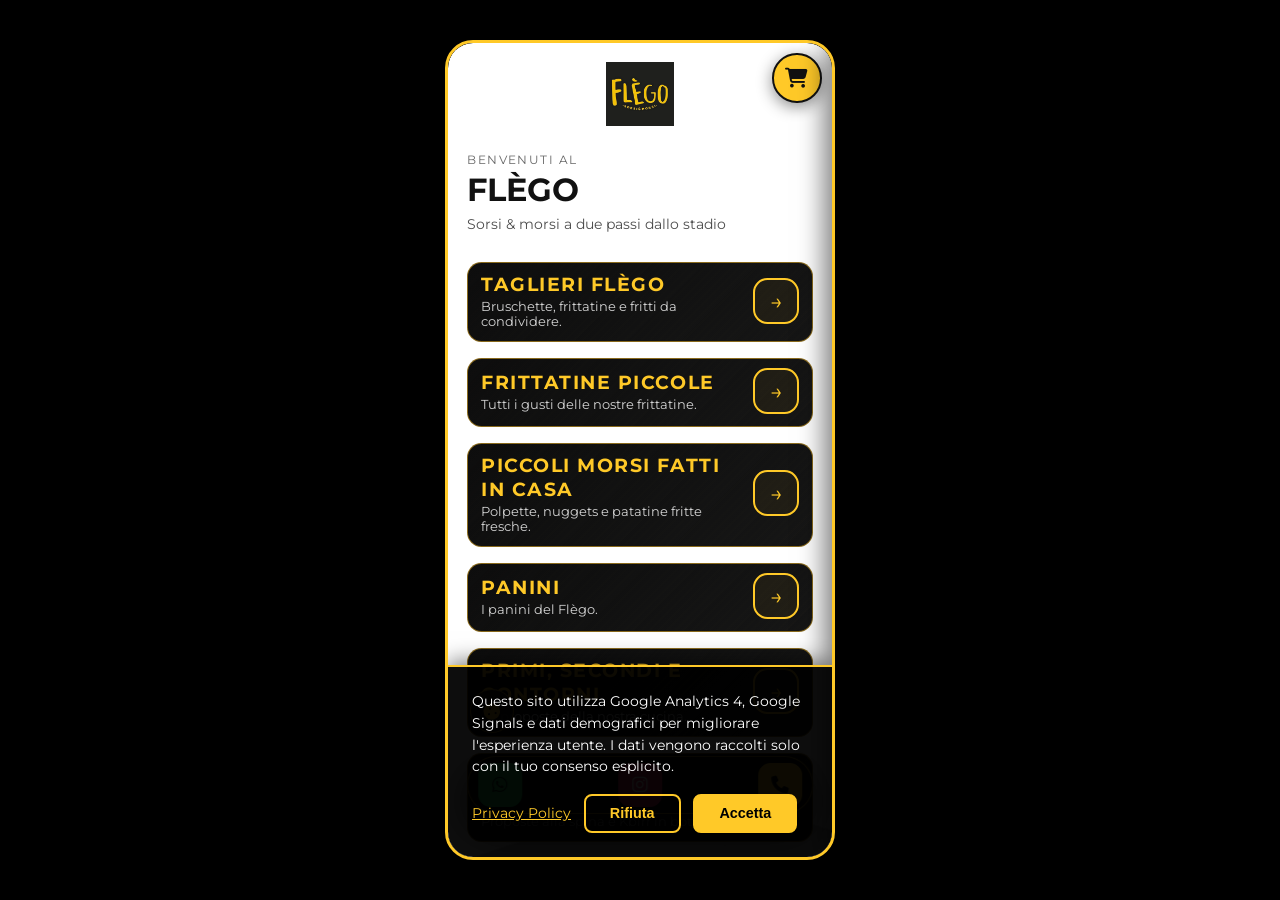
<file: index.html>
<!DOCTYPE html>
<html lang="it">
<head>
    <meta charset="UTF-8">
    <title>Flègo · Sorsi & Morsi</title>
    <meta name="viewport" content="width=device-width, initial-scale=1, viewport-fit=cover">
    <meta name="description" content="Flègo · Sorsi & Morsi – Pub, taglieri, burger, birre e cocktail.">
    
    <!-- Meta tag iOS (PWA/Home Screen) -->
    <meta name="apple-mobile-web-app-capable" content="yes">
    <meta name="apple-mobile-web-app-status-bar-style" content="black-translucent">
    <meta name="apple-mobile-web-app-title" content="Flègo">
    <link rel="apple-touch-icon" href="logo.png">
    
    <!-- PWA Manifest -->
    <link rel="manifest" href="manifest.json">
    <meta name="theme-color" content="#FFC928">
    
    <!-- Favicon -->
    <link rel="icon" type="image/x-icon" href="logo.ico">
    
    <!-- Canonical URL -->
    <link rel="canonical" href="https://flegopub.github.io/">
    
    <!-- Preconnect per CDN esterni (performance) -->
    <link rel="preconnect" href="https://fonts.googleapis.com">
    <link rel="preconnect" href="https://fonts.gstatic.com" crossorigin>
    
    <!-- Open Graph / Facebook -->
    <meta property="og:type" content="website">
    <meta property="og:url" content="https://flegopub.github.io/">
    <meta property="og:title" content="Flègo · Sorsi & Morsi">
    <meta property="og:description" content="Pub, taglieri, burger, birre e cocktail a due passi dallo stadio. Piazza Gabriele D'Annunzio, 11/14, 80125 Napoli (NA)">
    <meta property="og:image" content="https://flegopub.github.io/logo.png">
    <meta property="og:locale" content="it_IT">
    <meta property="og:site_name" content="Flègo · Sorsi & Morsi">
    
    <!-- Twitter Card -->
    <meta name="twitter:card" content="summary_large_image">
    <meta name="twitter:url" content="https://flegopub.github.io/">
    <meta name="twitter:title" content="Flègo · Sorsi & Morsi">
    <meta name="twitter:description" content="Pub, taglieri, burger, birre e cocktail a due passi dallo stadio. Piazza Gabriele D'Annunzio, 11/14, 80125 Napoli (NA)">
    <meta name="twitter:image" content="https://flegopub.github.io/logo.png">
    
    <!-- Meta tag per disabilitare la cache del browser -->
    <meta http-equiv="Cache-Control" content="no-cache, no-store, must-revalidate">
    <meta http-equiv="Pragma" content="no-cache">
    <meta http-equiv="Expires" content="0">
    <link rel="stylesheet" href="style.css">
    <!-- Google Fonts -->
    <link href="https://fonts.googleapis.com/css2?family=Montserrat:wght@400;600;700&display=swap" rel="stylesheet">
    
    <!-- Google tag (gtag.js) - Base tag per rilevamento da Google Analytics -->
    <script async src="https://www.googletagmanager.com/gtag/js?id=G-LKFE31RGZ9"></script>
    <script>
        window.dataLayer = window.dataLayer || [];
        function gtag(){dataLayer.push(arguments);}
        gtag('js', new Date());
        
        // Imposta Consent Mode v2 - tutti i storage negati di default
        // Il consenso verrà aggiornato da ga-consent.js quando l'utente accetta
        gtag('consent', 'default', {
            'ad_storage': 'denied',
            'analytics_storage': 'denied',
            'ad_user_data': 'denied',
            'ad_personalization': 'denied'
        });
        
        // Configura GA4 ma non invia dati finché il consenso non è dato
        gtag('config', 'G-LKFE31RGZ9', {
            'send_page_view': false  // Non inviare page_view automaticamente, sarà gestito da ga-consent.js
        });
    </script>
</head>
<body class="shell-body">
    <div class="desktop-wrapper">
        <div class="device-frame">
            <iframe
                src="home.html"
                title="Flègo · Sorsi &amp; Morsi"
                class="device-iframe"
            ></iframe>
        </div>
    </div>
    <script>
        // Registrazione Service Worker
        if ('serviceWorker' in navigator) {
            window.addEventListener('load', function() {
                navigator.serviceWorker.register('/service-worker.js')
                    .then(function(registration) {
                        console.log('Service Worker registrato con successo:', registration.scope);
                    })
                    .catch(function(error) {
                        console.log('Registrazione Service Worker fallita:', error);
                    });
            });
        }
    </script>
</body>
</html>
</file>
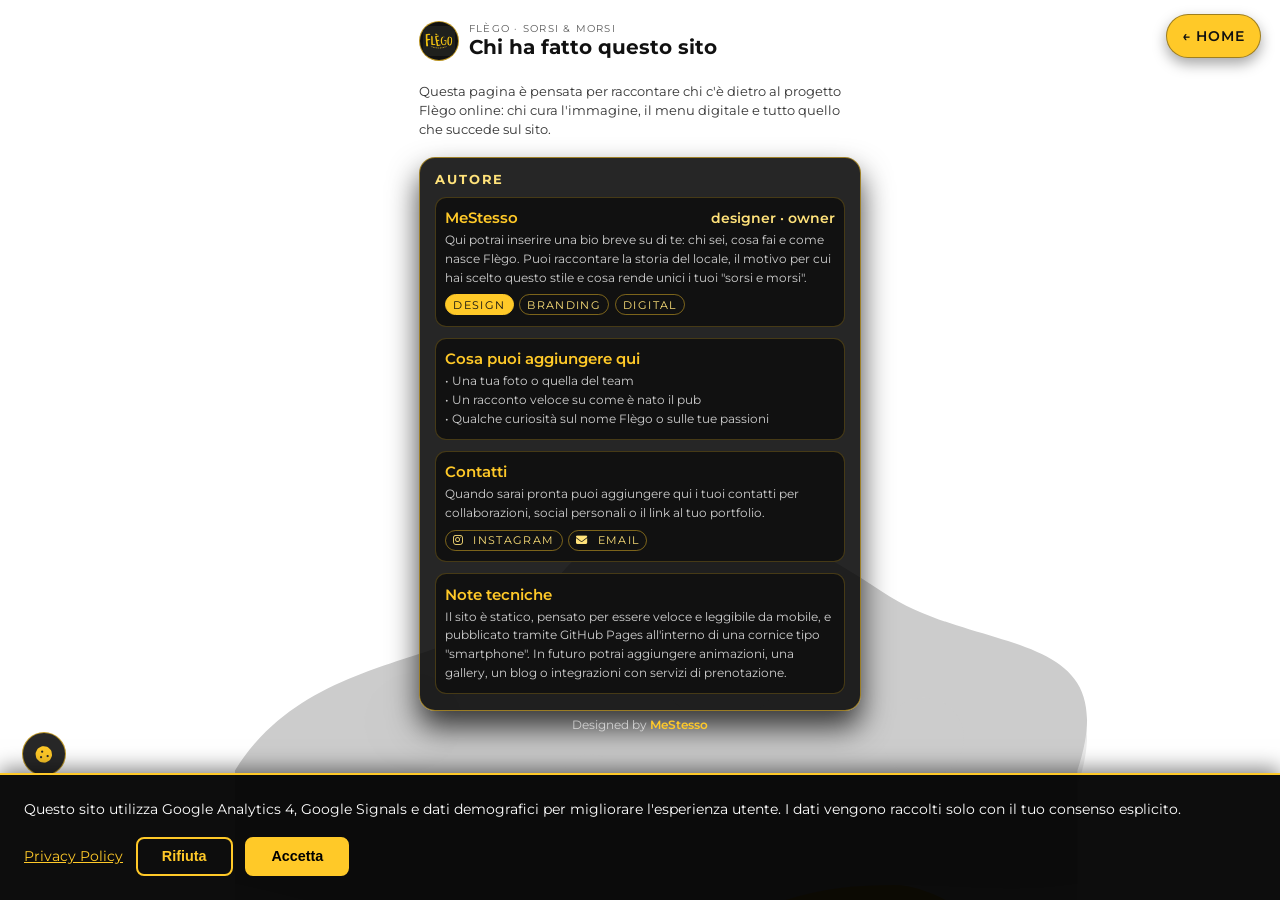
<file: autore.html>
<!DOCTYPE html>
<html lang="it">
<head>
    <meta charset="UTF-8">
    <title>Autore · Flègo</title>
    <meta name="viewport" content="width=device-width, initial-scale=1, viewport-fit=cover">
    <meta name="description" content="Chi ha fatto questo sito Flègo. Informazioni sul designer e sviluppatore del sito web.">
    
    <!-- Meta tag iOS (PWA/Home Screen) -->
    <meta name="apple-mobile-web-app-capable" content="yes">
    <meta name="apple-mobile-web-app-status-bar-style" content="black-translucent">
    <meta name="apple-mobile-web-app-title" content="Flègo">
    <link rel="apple-touch-icon" href="logomini.png">
    
    <!-- PWA Manifest -->
    <link rel="manifest" href="manifest.json">
    <meta name="theme-color" content="#FFC928">
    
    <!-- Favicon -->
    <link rel="icon" type="image/x-icon" href="logo.ico">
    
    <!-- Canonical URL -->
    <link rel="canonical" href="https://flegopub.github.io/autore.html">
    
    <!-- Preconnect per CDN esterni (performance) -->
    <link rel="preconnect" href="https://fonts.googleapis.com">
    <link rel="preconnect" href="https://fonts.gstatic.com" crossorigin>
    <link rel="preconnect" href="https://cdnjs.cloudflare.com">
    
    <!-- Open Graph / Facebook -->
    <meta property="og:type" content="website">
    <meta property="og:url" content="https://flegopub.github.io/autore.html">
    <meta property="og:title" content="Autore · Flègo">
    <meta property="og:description" content="Chi ha fatto questo sito Flègo. Informazioni sul designer e sviluppatore del sito web.">
    <meta property="og:image" content="https://flegopub.github.io/logo.png">
    <meta property="og:locale" content="it_IT">
    <meta property="og:site_name" content="Flègo · Sorsi & Morsi">
    
    <!-- Twitter Card -->
    <meta name="twitter:card" content="summary_large_image">
    <meta name="twitter:url" content="https://flegopub.github.io/autore.html">
    <meta name="twitter:title" content="Autore · Flègo">
    <meta name="twitter:description" content="Chi ha fatto questo sito Flègo. Informazioni sul designer e sviluppatore del sito web.">
    <meta name="twitter:image" content="https://flegopub.github.io/logo.png">
    
    <!-- Meta tag per disabilitare la cache del browser -->
    <meta http-equiv="Cache-Control" content="no-cache, no-store, must-revalidate">
    <meta http-equiv="Pragma" content="no-cache">
    <meta http-equiv="Expires" content="0">
    <link rel="stylesheet" href="style.css">
    <!-- Preload font critico Montserrat -->
    <link rel="preload" href="https://fonts.googleapis.com/css2?family=Montserrat:wght@400;600;700&display=swap" as="style">
    <!-- Google Fonts -->
    <link href="https://fonts.googleapis.com/css2?family=Montserrat:wght@400;600;700&display=swap" rel="stylesheet">
    <!-- Font Awesome -->
    <link rel="stylesheet" href="https://cdnjs.cloudflare.com/ajax/libs/font-awesome/6.5.0/css/all.min.css">
    
    <!-- Google tag (gtag.js) - Base tag per rilevamento da Google Analytics -->
    <script async src="https://www.googletagmanager.com/gtag/js?id=G-LKFE31RGZ9"></script>
    <script>
        window.dataLayer = window.dataLayer || [];
        function gtag(){dataLayer.push(arguments);}
        gtag('js', new Date());
        
        // Imposta Consent Mode v2 - tutti i storage negati di default
        // Il consenso verrà aggiornato da ga-consent.js quando l'utente accetta
        gtag('consent', 'default', {
            'ad_storage': 'denied',
            'analytics_storage': 'denied',
            'ad_user_data': 'denied',
            'ad_personalization': 'denied'
        });
        
        // Configura GA4 ma non invia dati finché il consenso non è dato
        gtag('config', 'G-LKFE31RGZ9', {
            'send_page_view': false  // Non inviare page_view automaticamente, sarà gestito da ga-consent.js
        });
    </script>
</head>
<body class="menu-body">
    <div class="menu-page">
        <header class="menu-header">
            <div class="menu-header-left">
                <div class="menu-logo">
                    <img src="logo.png" alt="Flègo">
                </div>
                <div class="menu-title-block">
                    <span class="menu-eyebrow">Flègo · Sorsi &amp; Morsi</span>
                    <h1 class="menu-title">Chi ha fatto questo sito</h1>
                </div>
            </div>
            <a href="home.html" class="menu-close">
                <span>&larr;</span>
                <span>Home</span>
            </a>
        </header>

        <p class="menu-intro">
            Questa pagina è pensata per raccontare chi c&apos;è dietro al progetto Fl&egrave;go online:
            chi cura l&apos;immagine, il menu digitale e tutto quello che succede sul sito.
        </p>

        <section class="menu-section">
            <h2 class="menu-section-title">Autore</h2>
            <ul class="menu-list">
                <li class="menu-item">
                    <div class="menu-item-header">
                        <span class="menu-item-name">MeStesso</span>
                        <span class="menu-item-price">designer · owner</span>
                    </div>
                    <p class="menu-item-desc">
                        Qui potrai inserire una bio breve su di te: chi sei, cosa fai e come nasce Fl&egrave;go.
                        Puoi raccontare la storia del locale, il motivo per cui hai scelto questo stile
                        e cosa rende unici i tuoi &quot;sorsi e morsi&quot;.
                    </p>
                    <div class="menu-item-meta">
                        <span class="menu-pill menu-pill--accent">Design</span>
                        <span class="menu-pill">Branding</span>
                        <span class="menu-pill">Digital</span>
                    </div>
                </li>

                <li class="menu-item">
                    <div class="menu-item-header">
                        <span class="menu-item-name">Cosa puoi aggiungere qui</span>
                    </div>
                    <p class="menu-item-desc">
                        • Una tua foto o quella del team<br>
                        • Un racconto veloce su come &egrave; nato il pub<br>
                        • Qualche curiosit&agrave; sul nome Fl&egrave;go o sulle tue passioni
                    </p>
                </li>

                <li class="menu-item">
                    <div class="menu-item-header">
                        <span class="menu-item-name">Contatti</span>
                    </div>
                    <p class="menu-item-desc">
                        Quando sarai pronta puoi aggiungere qui i tuoi contatti per collaborazioni,
                        social personali o il link al tuo portfolio.
                    </p>
                    <div class="menu-item-meta">
                        <span class="menu-pill"><i class="fab fa-instagram"></i>&nbsp; Instagram</span>
                        <span class="menu-pill"><i class="fas fa-envelope"></i>&nbsp; Email</span>
                        <!-- volendo anche LinkedIn, Behance, ecc. -->
                    </div>
                </li>

                <li class="menu-item">
                    <div class="menu-item-header">
                        <span class="menu-item-name">Note tecniche</span>
                    </div>
                    <p class="menu-item-desc">
                        Il sito &egrave; statico, pensato per essere veloce e leggibile da mobile,
                        e pubblicato tramite GitHub Pages all&apos;interno di una cornice tipo &quot;smartphone&quot;.
                        In futuro potrai aggiungere animazioni, una gallery, un blog o integrazioni con
                        servizi di prenotazione.
                    </p>
                </li>
            </ul>
        </section>

        <p class="menu-footer menu-footer-designed">
            Designed by <a href="autore.html" class="footer-author-link">MeStesso</a>
        </p>
    </div>

    <script>
        // Registrazione Service Worker
        if ('serviceWorker' in navigator) {
            window.addEventListener('load', function() {
                navigator.serviceWorker.register('/service-worker.js')
                    .then(function(registration) {
                        console.log('Service Worker registrato con successo:', registration.scope);
                    })
                    .catch(function(error) {
                        console.log('Registrazione Service Worker fallita:', error);
                    });
            });
        }
    </script>
    
    <!-- Sfondo birra animato -->
    <div class="beer-background">
        <svg id="beer-svg-bg" viewBox="0 0 220 300" role="img" aria-label="Birra 2D con schiuma e bollicine (trasparente)"></svg>
    </div>
    
    <script>
        // Script per creare e animare la birra di sfondo
        (function() {
            const beerBg = document.querySelector('.beer-background');
            if (!beerBg) return;
            
            const svg = beerBg.querySelector('svg');
            const svgNS = "http://www.w3.org/2000/svg";
            
            // Genera ID unici per evitare conflitti
            const uniqueId = 'bg-beer-' + Date.now() + '-' + Math.random().toString(36).substr(2, 9);
            const beerBodyClipId = uniqueId + '-bodyClip';
            const beerClipId = uniqueId + '-clip';
            const beerGradId = uniqueId + '-grad';
            
            // Crea defs
            const defs = document.createElementNS(svgNS, "defs");
            
            const beerBodyClip = document.createElementNS(svgNS, "clipPath");
            beerBodyClip.setAttribute("id", beerBodyClipId);
            const rect1 = document.createElementNS(svgNS, "rect");
            rect1.setAttribute("x", "64");
            rect1.setAttribute("y", "56");
            rect1.setAttribute("width", "92");
            rect1.setAttribute("height", "190");
            rect1.setAttribute("rx", "16");
            beerBodyClip.appendChild(rect1);
            defs.appendChild(beerBodyClip);
            
            const beerClip = document.createElementNS(svgNS, "clipPath");
            beerClip.setAttribute("id", beerClipId);
            const rect2 = document.createElementNS(svgNS, "rect");
            rect2.setAttribute("x", "64");
            rect2.setAttribute("y", "82");
            rect2.setAttribute("width", "92");
            rect2.setAttribute("height", "164");
            rect2.setAttribute("rx", "16");
            beerClip.appendChild(rect2);
            defs.appendChild(beerClip);
            
            const beerGrad = document.createElementNS(svgNS, "linearGradient");
            beerGrad.setAttribute("id", beerGradId);
            beerGrad.setAttribute("x1", "0");
            beerGrad.setAttribute("y1", "0");
            beerGrad.setAttribute("x2", "0");
            beerGrad.setAttribute("y2", "1");
            const stop1 = document.createElementNS(svgNS, "stop");
            stop1.setAttribute("offset", "0");
            stop1.setAttribute("stop-color", "var(--beer1)");
            const stop2 = document.createElementNS(svgNS, "stop");
            stop2.setAttribute("offset", ".55");
            stop2.setAttribute("stop-color", "var(--beer2)");
            const stop3 = document.createElementNS(svgNS, "stop");
            stop3.setAttribute("offset", "1");
            stop3.setAttribute("stop-color", "var(--beer3)");
            beerGrad.appendChild(stop1);
            beerGrad.appendChild(stop2);
            beerGrad.appendChild(stop3);
            defs.appendChild(beerGrad);
            
            svg.appendChild(defs);
            
            // Crea gruppo principale
            const beerSlosh = document.createElementNS(svgNS, "g");
            beerSlosh.setAttribute("class", "beer-slosh");
            
            // Gruppo body con clip-path
            const beerBodyGroup = document.createElementNS(svgNS, "g");
            beerBodyGroup.setAttribute("clip-path", "url(#" + beerBodyClipId + ")");
            
            const beerRect = document.createElementNS(svgNS, "rect");
            beerRect.setAttribute("x", "64");
            beerRect.setAttribute("y", "98");
            beerRect.setAttribute("width", "92");
            beerRect.setAttribute("height", "148");
            beerRect.setAttribute("rx", "16");
            beerRect.setAttribute("fill", "url(#" + beerGradId + ")");
            beerBodyGroup.appendChild(beerRect);
            
            const path = document.createElementNS(svgNS, "path");
            path.setAttribute("d", "M76 92 C86 120, 78 190, 92 236");
            path.setAttribute("fill", "none");
            path.setAttribute("stroke", "rgba(255,255,255,.18)");
            path.setAttribute("stroke-width", "10");
            path.setAttribute("stroke-linecap", "round");
            beerBodyGroup.appendChild(path);
            
            const bubblesGroup = document.createElementNS(svgNS, "g");
            bubblesGroup.setAttribute("clip-path", "url(#" + beerClipId + ")");
            beerBodyGroup.appendChild(bubblesGroup);
            
            beerSlosh.appendChild(beerBodyGroup);
            
            // Gruppo schiuma
            const foamBob = document.createElementNS(svgNS, "g");
            foamBob.setAttribute("class", "foam-bob");
            
            const foamPath = document.createElementNS(svgNS, "path");
            foamPath.setAttribute("d", "M60 84 C70 68, 90 72, 100 60 C112 46, 128 54, 140 62 C152 70, 170 66, 164 84 L164 98 C152 100, 140 96, 128 100 C116 104, 104 100, 92 102 C80 104, 70 100, 60 98 Z");
            foamPath.setAttribute("fill", "var(--foam)");
            foamBob.appendChild(foamPath);
            
            const circles = [
                {cx: 82, cy: 78, r: 6, opacity: 0.95},
                {cx: 120, cy: 70, r: 8, opacity: 0.98},
                {cx: 145, cy: 80, r: 5, opacity: 0.92},
                {cx: 104, cy: 86, r: 4, opacity: 0.9}
            ];
            
            circles.forEach(function(c) {
                const circle = document.createElementNS(svgNS, "circle");
                circle.setAttribute("cx", c.cx);
                circle.setAttribute("cy", c.cy);
                circle.setAttribute("r", c.r);
                circle.setAttribute("fill", "var(--foam)");
                circle.setAttribute("opacity", c.opacity);
                foamBob.appendChild(circle);
            });
            
            beerSlosh.appendChild(foamBob);
            svg.appendChild(beerSlosh);
            
            // Genera le bollicine
            const MIN_X = 72, MAX_X = 148;
            const BASE_Y = 238;
            const COUNT = 26;
            
            function rand(min, max) { return Math.random() * (max - min) + min; }
            
            for(let i = 0; i < COUNT; i++) {
                const c = document.createElementNS(svgNS, "circle");
                const r = rand(1.8, 5.2);
                const x = rand(MIN_X, MAX_X);
                const y = rand(BASE_Y - 10, BASE_Y + 18);
                const dur = rand(1.6, 3.4);
                const delay = rand(0, 2.8);
                
                c.setAttribute("cx", x.toFixed(2));
                c.setAttribute("cy", y.toFixed(2));
                c.setAttribute("r", r.toFixed(2));
                c.setAttribute("fill", "var(--bubble)");
                c.classList.add("bubble");
                c.style.animationDuration = dur.toFixed(2) + "s";
                c.style.animationDelay = (-delay).toFixed(2) + "s";
                c.style.opacity = rand(0.35, 0.9).toFixed(2);
                
                bubblesGroup.appendChild(c);
            }
        })();
    </script>
    
    <script>
        // Animazione dello sfondo birra basata sullo scroll
        (function() {
            const beerBg = document.querySelector('.beer-background');
            if (!beerBg) return;
            
            const beerSlosh = beerBg.querySelector('.beer-slosh');
            const foamBob = beerBg.querySelector('.foam-bob');
            
            // Disabilita le animazioni di default
            if (beerSlosh) beerSlosh.style.animationPlayState = 'paused';
            if (foamBob) foamBob.style.animationPlayState = 'paused';
            
            let isScrolling = false;
            let scrollTimeout;
            
            function updateBeerPosition() {
                const scrollTop = window.pageYOffset || document.documentElement.scrollTop;
                const documentHeight = document.documentElement.scrollHeight;
                const viewportHeight = window.innerHeight;
                const maxScroll = documentHeight - viewportHeight;
                
                if (maxScroll <= 0) {
                    // Nessuno scroll disponibile, centra lo sfondo
                    beerBg.style.top = '50%';
                    beerBg.style.transform = 'translate(-50%, -50%) scale(3.0)';
                    return;
                }
                
                // Calcola la percentuale di scroll (0 = top, 1 = bottom)
                const scrollPercent = scrollTop / maxScroll;
                
                // Quando scrollPercent = 0 (top pagina): top = 100vh (bottom)
                // Quando scrollPercent = 1 (bottom pagina): top = 0vh (top)
                const topPosition = 100 - (scrollPercent * 100);
                
                // Applica la nuova posizione
                beerBg.style.top = topPosition + 'vh';
                beerBg.style.transform = 'translate(-50%, 0) scale(3.0)';
            }
            
            function startScrollAnimation() {
                isScrolling = true;
                if (beerSlosh) beerSlosh.style.animationPlayState = 'running';
                if (foamBob) foamBob.style.animationPlayState = 'running';
                
                // Reset del timeout
                clearTimeout(scrollTimeout);
            }
            
            function stopScrollAnimation() {
                isScrolling = false;
                if (beerSlosh) beerSlosh.style.animationPlayState = 'paused';
                if (foamBob) foamBob.style.animationPlayState = 'paused';
            }
            
            // Aggiorna la posizione all'avvio
            updateBeerPosition();
            
            // Aggiorna la posizione durante lo scroll con throttling per performance
            let ticking = false;
            window.addEventListener('scroll', function() {
                startScrollAnimation();
                
                if (!ticking) {
                    window.requestAnimationFrame(function() {
                        updateBeerPosition();
                        ticking = false;
                    });
                    ticking = true;
                }
                
                // Ferma l'animazione dopo che lo scroll si ferma
                clearTimeout(scrollTimeout);
                scrollTimeout = setTimeout(stopScrollAnimation, 150);
            });
            
            // Aggiorna anche quando la finestra viene ridimensionata
            window.addEventListener('resize', function() {
                updateBeerPosition();
            });
        })();
    </script>
    
    <!-- Cookie Banner -->
    <div id="cookie-banner" style="display: none; position: fixed; bottom: 0; left: 0; right: 0; background: rgba(0, 0, 0, 0.95); color: #ffffff; padding: 1.5rem; z-index: 10000; border-top: 2px solid #FFC928; box-shadow: 0 -4px 20px rgba(0, 0, 0, 0.5);">
    <script>
        (function() {
            const CONSENT_KEY = window.CONSENT_KEY || 'cookie_consent_ideflego';
            function handleBanner() {
                const banner = document.getElementById('cookie-banner');
                if (!banner) {
                    setTimeout(handleBanner, 50);
                    return;
                }
                const consent = localStorage.getItem(CONSENT_KEY);
                if (consent === 'granted') {
                    banner.style.display = 'none';
                } else {
                    banner.style.display = 'block';
                }
            }
            if (document.readyState === 'loading') {
                document.addEventListener('DOMContentLoaded', handleBanner);
            } else {
                handleBanner();
            }
            setTimeout(handleBanner, 200);
            
            // ⚠️ IMPORTANTE: Listener StorageEvent per reagire ai cambiamenti di consenso
            // in tempo reale da altre pagine/tab/iframe
            window.addEventListener('storage', function(e) {
                if (e.key === CONSENT_KEY) {
                    handleBanner();
                }
            });
            
            // ⚠️ FALLBACK: Controllo periodico del consenso per sincronizzazione
            // Questo è necessario perché l'evento storage potrebbe non funzionare
            // correttamente in alcuni browser o situazioni
            let lastConsentCheck = localStorage.getItem(CONSENT_KEY);
            const consentCheckInterval = setInterval(function() {
                const currentConsent = localStorage.getItem(CONSENT_KEY);
                if (currentConsent !== lastConsentCheck) {
                    lastConsentCheck = currentConsent;
                    handleBanner();
                }
                // Ferma il controllo se il consenso è stato dato e GA4 è caricato
                if (currentConsent === 'granted' && (window.gtag || window.dataLayer)) {
                    clearInterval(consentCheckInterval);
                }
            }, 500); // Controlla ogni 500ms
            
            // Ferma il controllo dopo 10 secondi (dopo quel tempo, l'utente avrà già accettato o rifiutato)
            setTimeout(function() {
                clearInterval(consentCheckInterval);
            }, 10000);
        })();
    </script>
        <p style="margin: 0 0 1rem 0; font-size: 0.9rem; line-height: 1.5;">
            Questo sito utilizza Google Analytics 4, Google Signals e dati demografici per migliorare l'esperienza utente. 
            I dati vengono raccolti solo con il tuo consenso esplicito.
        </p>
        <div style="display: flex; gap: 0.8rem; flex-wrap: wrap; align-items: center;">
            <a href="policy.html" style="color: #FFC928; text-decoration: underline; font-size: 0.85rem;" id="cookie-policy-link">Privacy Policy</a>
            <button id="cookie-reject" style="padding: 0.6rem 1.5rem; background: transparent; border: 2px solid #FFC928; color: #FFC928; border-radius: 0.5rem; cursor: pointer; font-weight: 600; font-size: 0.9rem;">
                Rifiuta
            </button>
            <button id="cookie-accept" style="padding: 0.6rem 1.5rem; background: #FFC928; border: 2px solid #FFC928; color: #000000; border-radius: 0.5rem; cursor: pointer; font-weight: 600; font-size: 0.9rem;">
                Accetta
            </button>
        </div>
    </div>

    <!-- Bottone modifica consenso cookie -->
    <button class="cookie-settings-btn" id="cookieSettingsBtn" aria-label="Impostazioni cookie">
        <i class="fas fa-cookie"></i>
    </button>

    <!-- Banner modifica consenso -->
    <div id="cookie-settings-banner" class="cookie-settings-banner" style="display: none;">
        <div class="cookie-settings-content">
            <h3 class="cookie-settings-title">Gestisci le tue preferenze cookie</h3>
            <p class="cookie-settings-desc">Puoi modificare la tua scelta in qualsiasi momento.</p>
            <div class="cookie-settings-status">
                <p id="cookie-settings-status-text">Stato attuale: <strong id="cookie-current-status">Non impostato</strong></p>
            </div>
            <div class="cookie-settings-buttons">
                <button id="cookie-settings-accept" class="cookie-settings-btn-action cookie-settings-accept">
                    Accetta
                </button>
                <button id="cookie-settings-reject" class="cookie-settings-btn-action cookie-settings-reject">
                    Rifiuta
                </button>
                <button id="cookie-settings-close" class="cookie-settings-btn-action cookie-settings-close">
                    Chiudi
                </button>
            </div>
        </div>
    </div>
    <div id="cookie-settings-overlay" class="cookie-settings-overlay" style="display: none;"></div>

    <!-- Google Analytics Consent Management -->
    <script src="ga-consent.js"></script>
    
    <script>
    (function() {
        const CONSENT_KEY = window.CONSENT_KEY || 'cookie_consent_ideflego';
        const settingsBtn = document.getElementById('cookieSettingsBtn');
        const settingsBanner = document.getElementById('cookie-settings-banner');
        const settingsOverlay = document.getElementById('cookie-settings-overlay');
        const acceptBtn = document.getElementById('cookie-settings-accept');
        const rejectBtn = document.getElementById('cookie-settings-reject');
        const closeBtn = document.getElementById('cookie-settings-close');
        const statusText = document.getElementById('cookie-current-status');
        const cookieBanner = document.getElementById('cookie-banner');
        
        if (!settingsBtn || !settingsBanner || !settingsOverlay) {
            console.warn('Elementi cookie settings non trovati');
            return;
        }
        
        function updateConsentStatus() {
            const consent = localStorage.getItem(CONSENT_KEY);
            if (statusText) {
                if (consent === 'granted') {
                    statusText.textContent = 'Accettato';
                    statusText.style.color = '#4CAF50';
                } else if (consent === 'denied') {
                    statusText.textContent = 'Rifiutato';
                    statusText.style.color = '#F44336';
                } else {
                    statusText.textContent = 'Non impostato';
                    statusText.style.color = '#FFC928';
                }
            }
        }
        
        function toggleSettingsButton() {
            if (cookieBanner && cookieBanner.style.display !== 'none' && cookieBanner.offsetParent !== null) {
                settingsBtn.classList.add('hidden');
            } else {
                settingsBtn.classList.remove('hidden');
            }
        }
        
        setInterval(toggleSettingsButton, 500);
        toggleSettingsButton();
        
        function openSettingsBanner() {
            updateConsentStatus();
            settingsBanner.style.display = 'block';
            settingsOverlay.style.display = 'block';
            setTimeout(function() {
                settingsBanner.classList.add('open');
                settingsOverlay.classList.add('show');
                document.body.style.overflow = 'hidden';
            }, 10);
        }
        
        function closeSettingsBanner() {
            settingsBanner.classList.remove('open');
            settingsOverlay.classList.remove('show');
            setTimeout(function() {
                settingsBanner.style.display = 'none';
                settingsOverlay.style.display = 'none';
                document.body.style.overflow = '';
            }, 300);
        }
        
        settingsBtn.addEventListener('click', function() {
            openSettingsBanner();
        });
        
        settingsOverlay.addEventListener('click', function() {
            closeSettingsBanner();
        });
        
        if (acceptBtn) {
            acceptBtn.addEventListener('click', function() {
                localStorage.setItem(CONSENT_KEY, 'granted');
                updateConsentStatus();
                if (window.loadGA4 && typeof window.loadGA4 === 'function') {
                    window.loadGA4();
                }
                if (cookieBanner) {
                    cookieBanner.style.display = 'none';
                }
                setTimeout(function() {
                    closeSettingsBanner();
                }, 500);
                try {
                    window.dispatchEvent(new StorageEvent('storage', {
                        key: CONSENT_KEY,
                        newValue: 'granted',
                        oldValue: localStorage.getItem(CONSENT_KEY),
                        storageArea: localStorage
                    }));
                } catch (e) {
                    console.log('StorageEvent non supportato');
                }
            });
        }
        
        if (rejectBtn) {
            rejectBtn.addEventListener('click', function() {
                localStorage.setItem(CONSENT_KEY, 'denied');
                updateConsentStatus();
                if (window.stopGA4 && typeof window.stopGA4 === 'function') {
                    window.stopGA4();
                }
                setTimeout(function() {
                    closeSettingsBanner();
                }, 500);
                try {
                    window.dispatchEvent(new StorageEvent('storage', {
                        key: CONSENT_KEY,
                        newValue: 'denied',
                        oldValue: localStorage.getItem(CONSENT_KEY),
                        storageArea: localStorage
                    }));
                } catch (e) {
                    console.log('StorageEvent non supportato');
                }
            });
        }
        
        if (closeBtn) {
            closeBtn.addEventListener('click', function() {
                closeSettingsBanner();
            });
        }
        
        updateConsentStatus();
        
        window.addEventListener('storage', function(e) {
            if (e.key === CONSENT_KEY) {
                updateConsentStatus();
                if (localStorage.getItem(CONSENT_KEY) === 'granted') {
                    if (cookieBanner) {
                        cookieBanner.style.display = 'none';
                    }
                }
            }
        });
    })();
    </script>
</body>
</html>
</file>
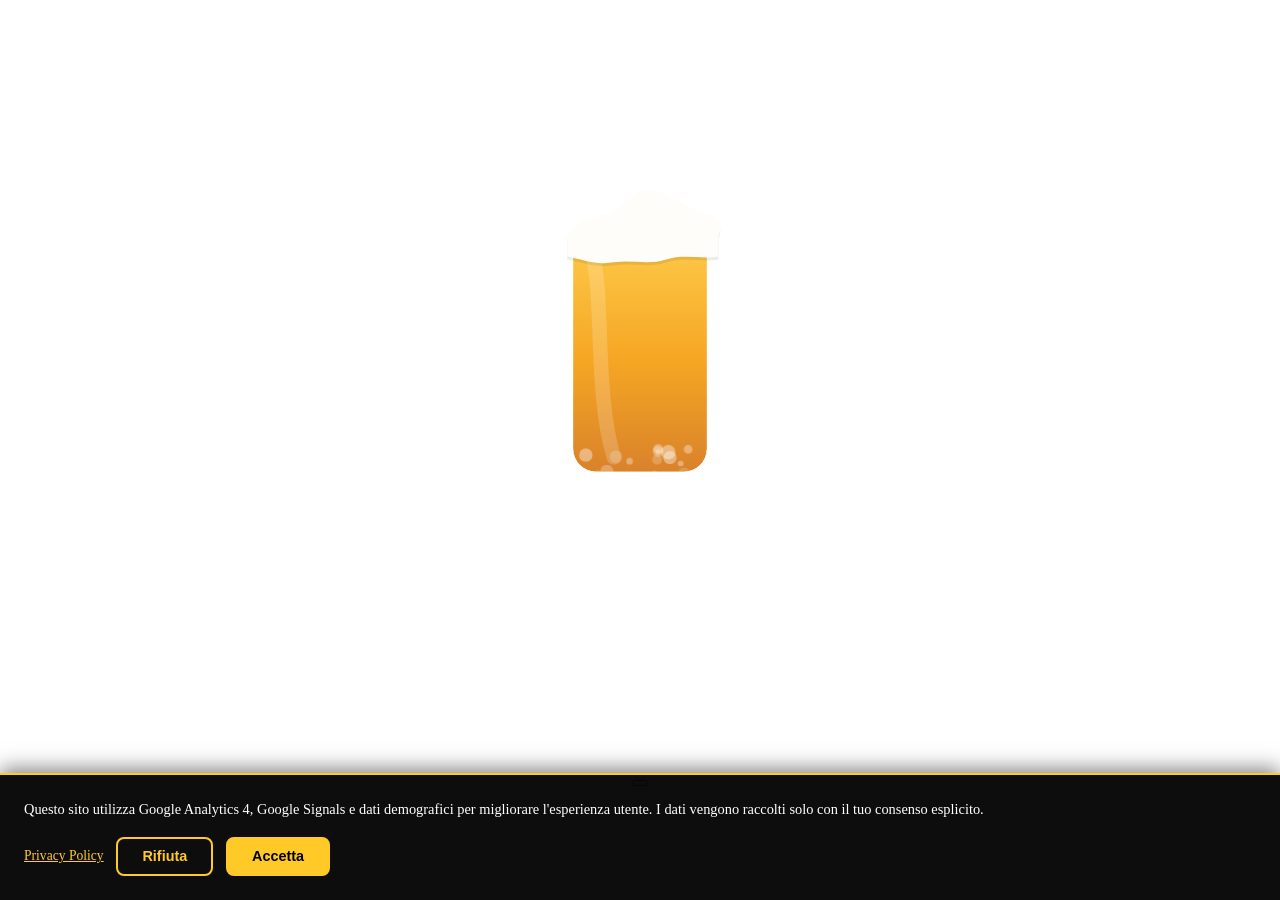
<file: birra.html>
<!doctype html>
<html lang="it">
<head>
  <meta charset="utf-8" />
  <meta name="viewport" content="width=device-width,initial-scale=1" />
  <title>Birra SVG trasparente</title>
  <style>
    :root{
      --beer1:#ffcc4d;
      --beer2:#f5a623;
      --beer3:#d9822b;
      --foam:#fffdfa;
      --foamShadow: rgba(0,0,0,.08);
      --bubble: rgba(255,255,255,.45);
    }

    html,body{height:100%}
    body{
      margin:0;
      display:grid;
      place-items:center;
      background: transparent;
    }

    svg{
      width:min(320px, 90vw);
      height:auto;
      display:block;
    }

    .beer-slosh{
      transform-origin: 50% 68%;
      animation: slosh 2.8s ease-in-out infinite;
    }
    @keyframes slosh{
      0%,100% { transform: rotate(-1.2deg) translateY(0px); }
      50%     { transform: rotate( 1.2deg) translateY(1px); }
    }

    .foam-bob{
      transform-origin: 50% 0%;
      animation: foamBob 1.7s ease-in-out infinite;
      filter: drop-shadow(0 2px 0 var(--foamShadow));
    }
    @keyframes foamBob{
      0%,100% { transform: translateY(0px) scaleX(1); }
      50%     { transform: translateY(1.5px) scaleX(1.01); }
    }

    .bubble{
      transform-box: fill-box;
      transform-origin: center;
      animation-name: bubbleRise;
      animation-timing-function: ease-in;
      animation-iteration-count: infinite;
      will-change: transform, opacity;
    }
    @keyframes bubbleRise{
      0%   { transform: translateY(0px) scale(.85); opacity: 0; }
      10%  { opacity: .9; }
      80%  { opacity: .65; }
      100% { transform: translateY(-130px) scale(1.06); opacity: 0; }
    }

    @media (prefers-reduced-motion: reduce){
      .beer-slosh, .foam-bob, .bubble{ animation: none !important; }
    }
  </style>
  
  <!-- Google tag (gtag.js) - Base tag per rilevamento da Google Analytics -->
  <script async src="https://www.googletagmanager.com/gtag/js?id=G-LKFE31RGZ9"></script>
  <script>
      window.dataLayer = window.dataLayer || [];
      function gtag(){dataLayer.push(arguments);}
      gtag('js', new Date());
      
      // Imposta Consent Mode v2 - tutti i storage negati di default
      // Il consenso verrà aggiornato da ga-consent.js quando l'utente accetta
      gtag('consent', 'default', {
          'ad_storage': 'denied',
          'analytics_storage': 'denied',
          'ad_user_data': 'denied',
          'ad_personalization': 'denied'
      });
      
      // Configura GA4 ma non invia dati finché il consenso non è dato
      gtag('config', 'G-LKFE31RGZ9', {
          'send_page_view': false  // Non inviare page_view automaticamente, sarà gestito da ga-consent.js
      });
  </script>
</head>
<body>

<svg viewBox="0 0 220 300" role="img" aria-label="Birra 2D con schiuma e bollicine (trasparente)">
  <defs>
    <clipPath id="beerBodyClip">
      <rect x="64" y="56" width="92" height="190" rx="16" />
    </clipPath>

    <clipPath id="beerClip">
      <rect x="64" y="82" width="92" height="164" rx="16" />
    </clipPath>

    <linearGradient id="beerGrad" x1="0" y1="0" x2="0" y2="1">
      <stop offset="0"   stop-color="var(--beer1)"/>
      <stop offset=".55" stop-color="var(--beer2)"/>
      <stop offset="1"   stop-color="var(--beer3)"/>
    </linearGradient>
  </defs>

  <g class="beer-slosh">
    <g clip-path="url(#beerBodyClip)">
      <rect x="64" y="78" width="92" height="168" rx="16" fill="url(#beerGrad)"/>

      <path d="M76 92 C86 120, 78 190, 92 236"
            fill="none" stroke="rgba(255,255,255,.18)" stroke-width="10" stroke-linecap="round"/>

      <g id="bubbles" clip-path="url(#beerClip)"></g>
    </g>

    <g class="foam-bob">
      <path d="M60 84
               C70 68, 90 72, 100 60
               C112 46, 128 54, 140 62
               C152 70, 170 66, 164 84
               L164 98
               C152 100, 140 96, 128 100
               C116 104, 104 100, 92 102
               C80 104, 70 100, 60 98 Z"
            fill="var(--foam)"/>

      <circle cx="82" cy="78" r="6" fill="var(--foam)" opacity=".95"/>
      <circle cx="120" cy="70" r="8" fill="var(--foam)" opacity=".98"/>
      <circle cx="145" cy="80" r="5" fill="var(--foam)" opacity=".92"/>
      <circle cx="104" cy="86" r="4" fill="var(--foam)" opacity=".9"/>
    </g>
  </g>
</svg>

<script>
  const bubblesGroup = document.getElementById('bubbles');

  const MIN_X = 72, MAX_X = 148;
  const BASE_Y = 238;
  const COUNT = 26;

  function rand(min, max){ return Math.random() * (max - min) + min; }

  for(let i=0; i<COUNT; i++){
    const c = document.createElementNS("http://www.w3.org/2000/svg", "circle");
    const r = rand(1.8, 5.2);
    const x = rand(MIN_X, MAX_X);
    const y = rand(BASE_Y - 10, BASE_Y + 18);

    const dur = rand(1.6, 3.4);
    const delay = rand(0, 2.8);

    c.setAttribute("cx", x.toFixed(2));
    c.setAttribute("cy", y.toFixed(2));
    c.setAttribute("r", r.toFixed(2));
    c.setAttribute("fill", "var(--bubble)");

    c.classList.add("bubble");
    c.style.animationDuration = dur.toFixed(2) + "s";
    c.style.animationDelay = (-delay).toFixed(2) + "s";
    c.style.opacity = rand(0.35, 0.9).toFixed(2);

    bubblesGroup.appendChild(c);
  }
</script>
    
    <!-- Cookie Banner -->
    <div id="cookie-banner" style="display: none; position: fixed; bottom: 0; left: 0; right: 0; background: rgba(0, 0, 0, 0.95); color: #ffffff; padding: 1.5rem; z-index: 10000; border-top: 2px solid #FFC928; box-shadow: 0 -4px 20px rgba(0, 0, 0, 0.5);">
    <script>
        (function() {
            const CONSENT_KEY = window.CONSENT_KEY || 'cookie_consent_ideflego';
            function handleBanner() {
                const banner = document.getElementById('cookie-banner');
                if (!banner) {
                    setTimeout(handleBanner, 50);
                    return;
                }
                const consent = localStorage.getItem(CONSENT_KEY);
                if (consent === 'granted') {
                    banner.style.display = 'none';
                } else {
                    banner.style.display = 'block';
                }
            }
            if (document.readyState === 'loading') {
                document.addEventListener('DOMContentLoaded', handleBanner);
            } else {
                handleBanner();
            }
            setTimeout(handleBanner, 200);
            
            // ⚠️ IMPORTANTE: Listener StorageEvent per reagire ai cambiamenti di consenso
            // in tempo reale da altre pagine/tab/iframe
            window.addEventListener('storage', function(e) {
                if (e.key === CONSENT_KEY) {
                    handleBanner();
                }
            });
            
            // ⚠️ FALLBACK: Controllo periodico del consenso per sincronizzazione
            // Questo è necessario perché l'evento storage potrebbe non funzionare
            // correttamente in alcuni browser o situazioni
            let lastConsentCheck = localStorage.getItem(CONSENT_KEY);
            const consentCheckInterval = setInterval(function() {
                const currentConsent = localStorage.getItem(CONSENT_KEY);
                if (currentConsent !== lastConsentCheck) {
                    lastConsentCheck = currentConsent;
                    handleBanner();
                }
                // Ferma il controllo se il consenso è stato dato e GA4 è caricato
                if (currentConsent === 'granted' && (window.gtag || window.dataLayer)) {
                    clearInterval(consentCheckInterval);
                }
            }, 500); // Controlla ogni 500ms
            
            // Ferma il controllo dopo 10 secondi (dopo quel tempo, l'utente avrà già accettato o rifiutato)
            setTimeout(function() {
                clearInterval(consentCheckInterval);
            }, 10000);
        })();
    </script>
        <p style="margin: 0 0 1rem 0; font-size: 0.9rem; line-height: 1.5;">
            Questo sito utilizza Google Analytics 4, Google Signals e dati demografici per migliorare l'esperienza utente. 
            I dati vengono raccolti solo con il tuo consenso esplicito.
        </p>
        <div style="display: flex; gap: 0.8rem; flex-wrap: wrap; align-items: center;">
            <a href="policy.html" style="color: #FFC928; text-decoration: underline; font-size: 0.85rem;" id="cookie-policy-link">Privacy Policy</a>
            <button id="cookie-reject" style="padding: 0.6rem 1.5rem; background: transparent; border: 2px solid #FFC928; color: #FFC928; border-radius: 0.5rem; cursor: pointer; font-weight: 600; font-size: 0.9rem;">
                Rifiuta
            </button>
            <button id="cookie-accept" style="padding: 0.6rem 1.5rem; background: #FFC928; border: 2px solid #FFC928; color: #000000; border-radius: 0.5rem; cursor: pointer; font-weight: 600; font-size: 0.9rem;">
                Accetta
            </button>
        </div>
    </div>

    <!-- Bottone modifica consenso cookie -->
    <button class="cookie-settings-btn" id="cookieSettingsBtn" aria-label="Impostazioni cookie">
        <i class="fas fa-cookie"></i>
    </button>

    <!-- Banner modifica consenso -->
    <div id="cookie-settings-banner" class="cookie-settings-banner" style="display: none;">
        <div class="cookie-settings-content">
            <h3 class="cookie-settings-title">Gestisci le tue preferenze cookie</h3>
            <p class="cookie-settings-desc">Puoi modificare la tua scelta in qualsiasi momento.</p>
            <div class="cookie-settings-status">
                <p id="cookie-settings-status-text">Stato attuale: <strong id="cookie-current-status">Non impostato</strong></p>
            </div>
            <div class="cookie-settings-buttons">
                <button id="cookie-settings-accept" class="cookie-settings-btn-action cookie-settings-accept">
                    Accetta
                </button>
                <button id="cookie-settings-reject" class="cookie-settings-btn-action cookie-settings-reject">
                    Rifiuta
                </button>
                <button id="cookie-settings-close" class="cookie-settings-btn-action cookie-settings-close">
                    Chiudi
                </button>
            </div>
        </div>
    </div>
    <div id="cookie-settings-overlay" class="cookie-settings-overlay" style="display: none;"></div>

    <!-- Google Analytics Consent Management -->
    <script src="ga-consent.js"></script>
    
    <script>
    (function() {
        const CONSENT_KEY = window.CONSENT_KEY || 'cookie_consent_ideflego';
        const settingsBtn = document.getElementById('cookieSettingsBtn');
        const settingsBanner = document.getElementById('cookie-settings-banner');
        const settingsOverlay = document.getElementById('cookie-settings-overlay');
        const acceptBtn = document.getElementById('cookie-settings-accept');
        const rejectBtn = document.getElementById('cookie-settings-reject');
        const closeBtn = document.getElementById('cookie-settings-close');
        const statusText = document.getElementById('cookie-current-status');
        const cookieBanner = document.getElementById('cookie-banner');
        
        if (!settingsBtn || !settingsBanner || !settingsOverlay) {
            console.warn('Elementi cookie settings non trovati');
            return;
        }
        
        function updateConsentStatus() {
            const consent = localStorage.getItem(CONSENT_KEY);
            if (statusText) {
                if (consent === 'granted') {
                    statusText.textContent = 'Accettato';
                    statusText.style.color = '#4CAF50';
                } else if (consent === 'denied') {
                    statusText.textContent = 'Rifiutato';
                    statusText.style.color = '#F44336';
                } else {
                    statusText.textContent = 'Non impostato';
                    statusText.style.color = '#FFC928';
                }
            }
        }
        
        function toggleSettingsButton() {
            if (cookieBanner && cookieBanner.style.display !== 'none' && cookieBanner.offsetParent !== null) {
                settingsBtn.classList.add('hidden');
            } else {
                settingsBtn.classList.remove('hidden');
            }
        }
        
        setInterval(toggleSettingsButton, 500);
        toggleSettingsButton();
        
        function openSettingsBanner() {
            updateConsentStatus();
            settingsBanner.style.display = 'block';
            settingsOverlay.style.display = 'block';
            setTimeout(function() {
                settingsBanner.classList.add('open');
                settingsOverlay.classList.add('show');
                document.body.style.overflow = 'hidden';
            }, 10);
        }
        
        function closeSettingsBanner() {
            settingsBanner.classList.remove('open');
            settingsOverlay.classList.remove('show');
            setTimeout(function() {
                settingsBanner.style.display = 'none';
                settingsOverlay.style.display = 'none';
                document.body.style.overflow = '';
            }, 300);
        }
        
        settingsBtn.addEventListener('click', function() {
            openSettingsBanner();
        });
        
        settingsOverlay.addEventListener('click', function() {
            closeSettingsBanner();
        });
        
        if (acceptBtn) {
            acceptBtn.addEventListener('click', function() {
                localStorage.setItem(CONSENT_KEY, 'granted');
                updateConsentStatus();
                if (window.loadGA4 && typeof window.loadGA4 === 'function') {
                    window.loadGA4();
                }
                if (cookieBanner) {
                    cookieBanner.style.display = 'none';
                }
                setTimeout(function() {
                    closeSettingsBanner();
                }, 500);
                try {
                    window.dispatchEvent(new StorageEvent('storage', {
                        key: CONSENT_KEY,
                        newValue: 'granted',
                        oldValue: localStorage.getItem(CONSENT_KEY),
                        storageArea: localStorage
                    }));
                } catch (e) {
                    console.log('StorageEvent non supportato');
                }
            });
        }
        
        if (rejectBtn) {
            rejectBtn.addEventListener('click', function() {
                localStorage.setItem(CONSENT_KEY, 'denied');
                updateConsentStatus();
                if (window.stopGA4 && typeof window.stopGA4 === 'function') {
                    window.stopGA4();
                }
                setTimeout(function() {
                    closeSettingsBanner();
                }, 500);
                try {
                    window.dispatchEvent(new StorageEvent('storage', {
                        key: CONSENT_KEY,
                        newValue: 'denied',
                        oldValue: localStorage.getItem(CONSENT_KEY),
                        storageArea: localStorage
                    }));
                } catch (e) {
                    console.log('StorageEvent non supportato');
                }
            });
        }
        
        if (closeBtn) {
            closeBtn.addEventListener('click', function() {
                closeSettingsBanner();
            });
        }
        
        updateConsentStatus();
        
        window.addEventListener('storage', function(e) {
            if (e.key === CONSENT_KEY) {
                updateConsentStatus();
                if (localStorage.getItem(CONSENT_KEY) === 'granted') {
                    if (cookieBanner) {
                        cookieBanner.style.display = 'none';
                    }
                }
            }
        });
    })();
    </script>
</body>
</html>
</file>
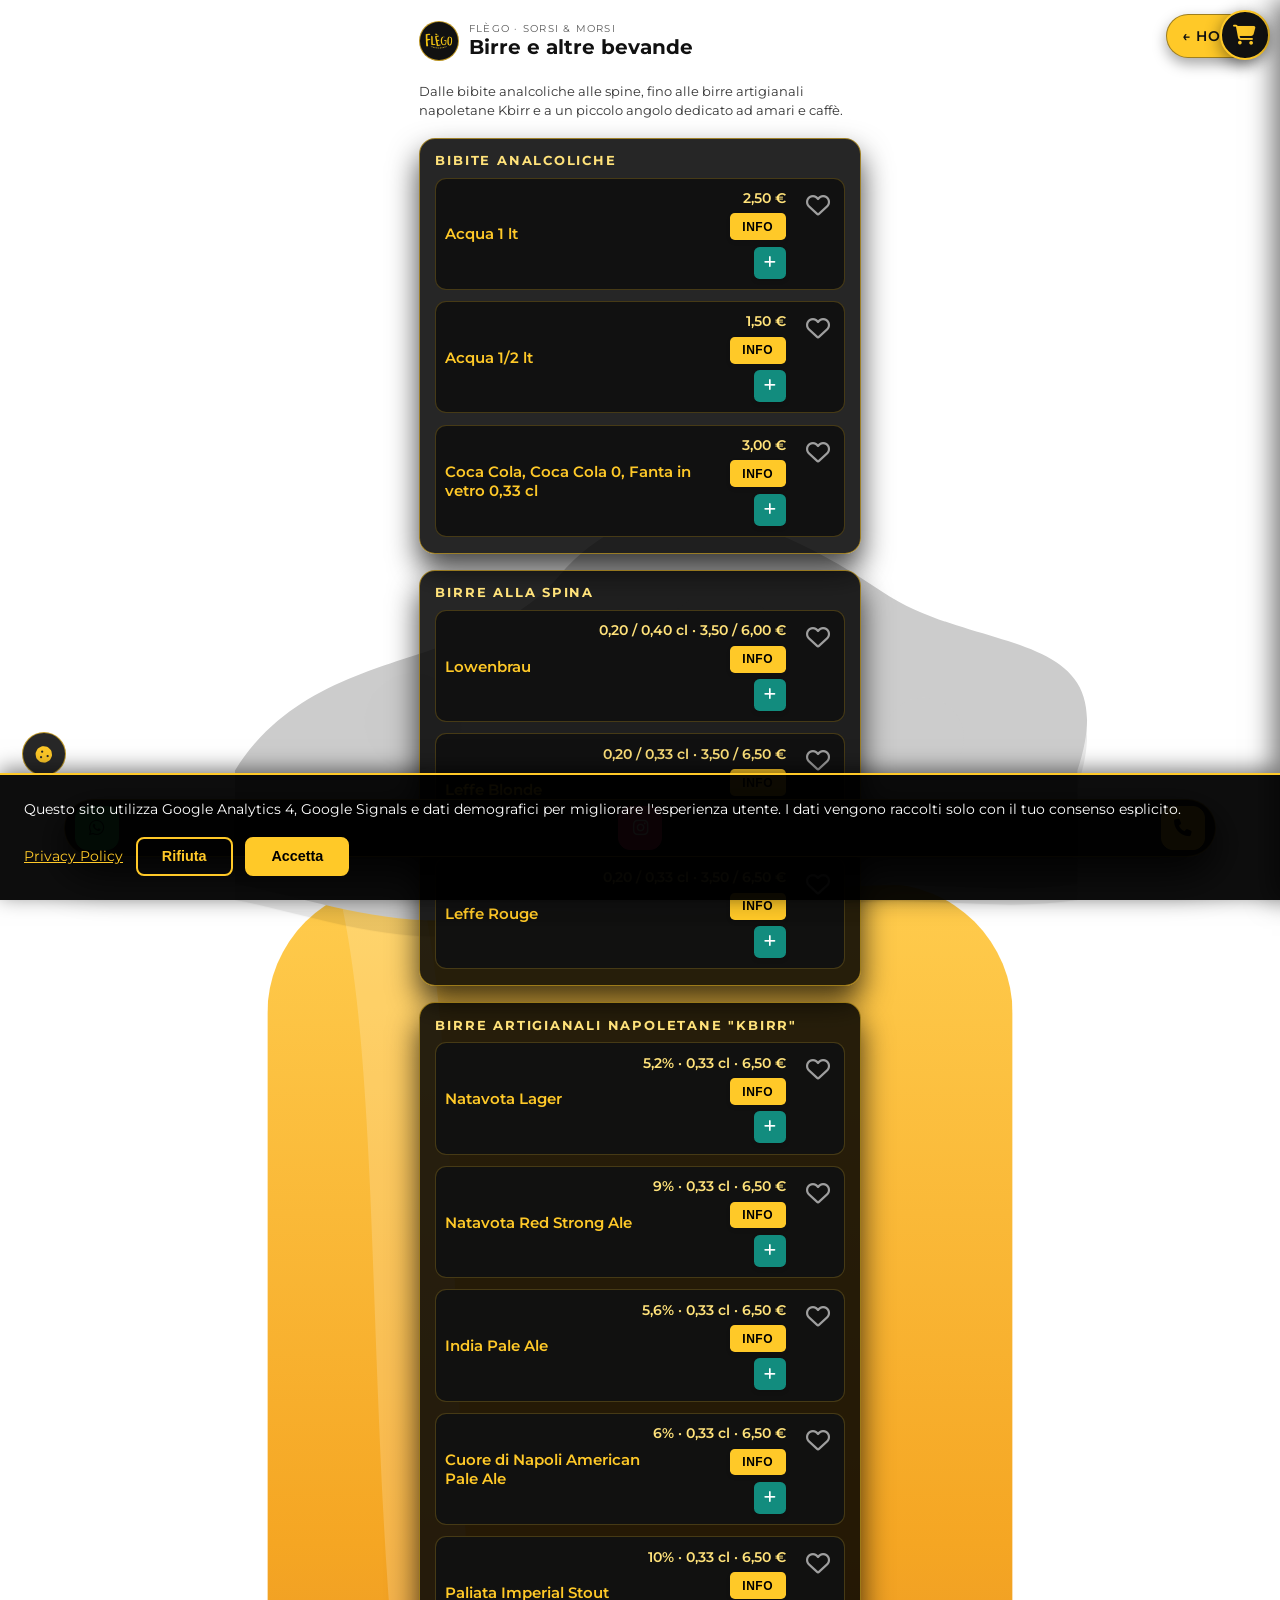
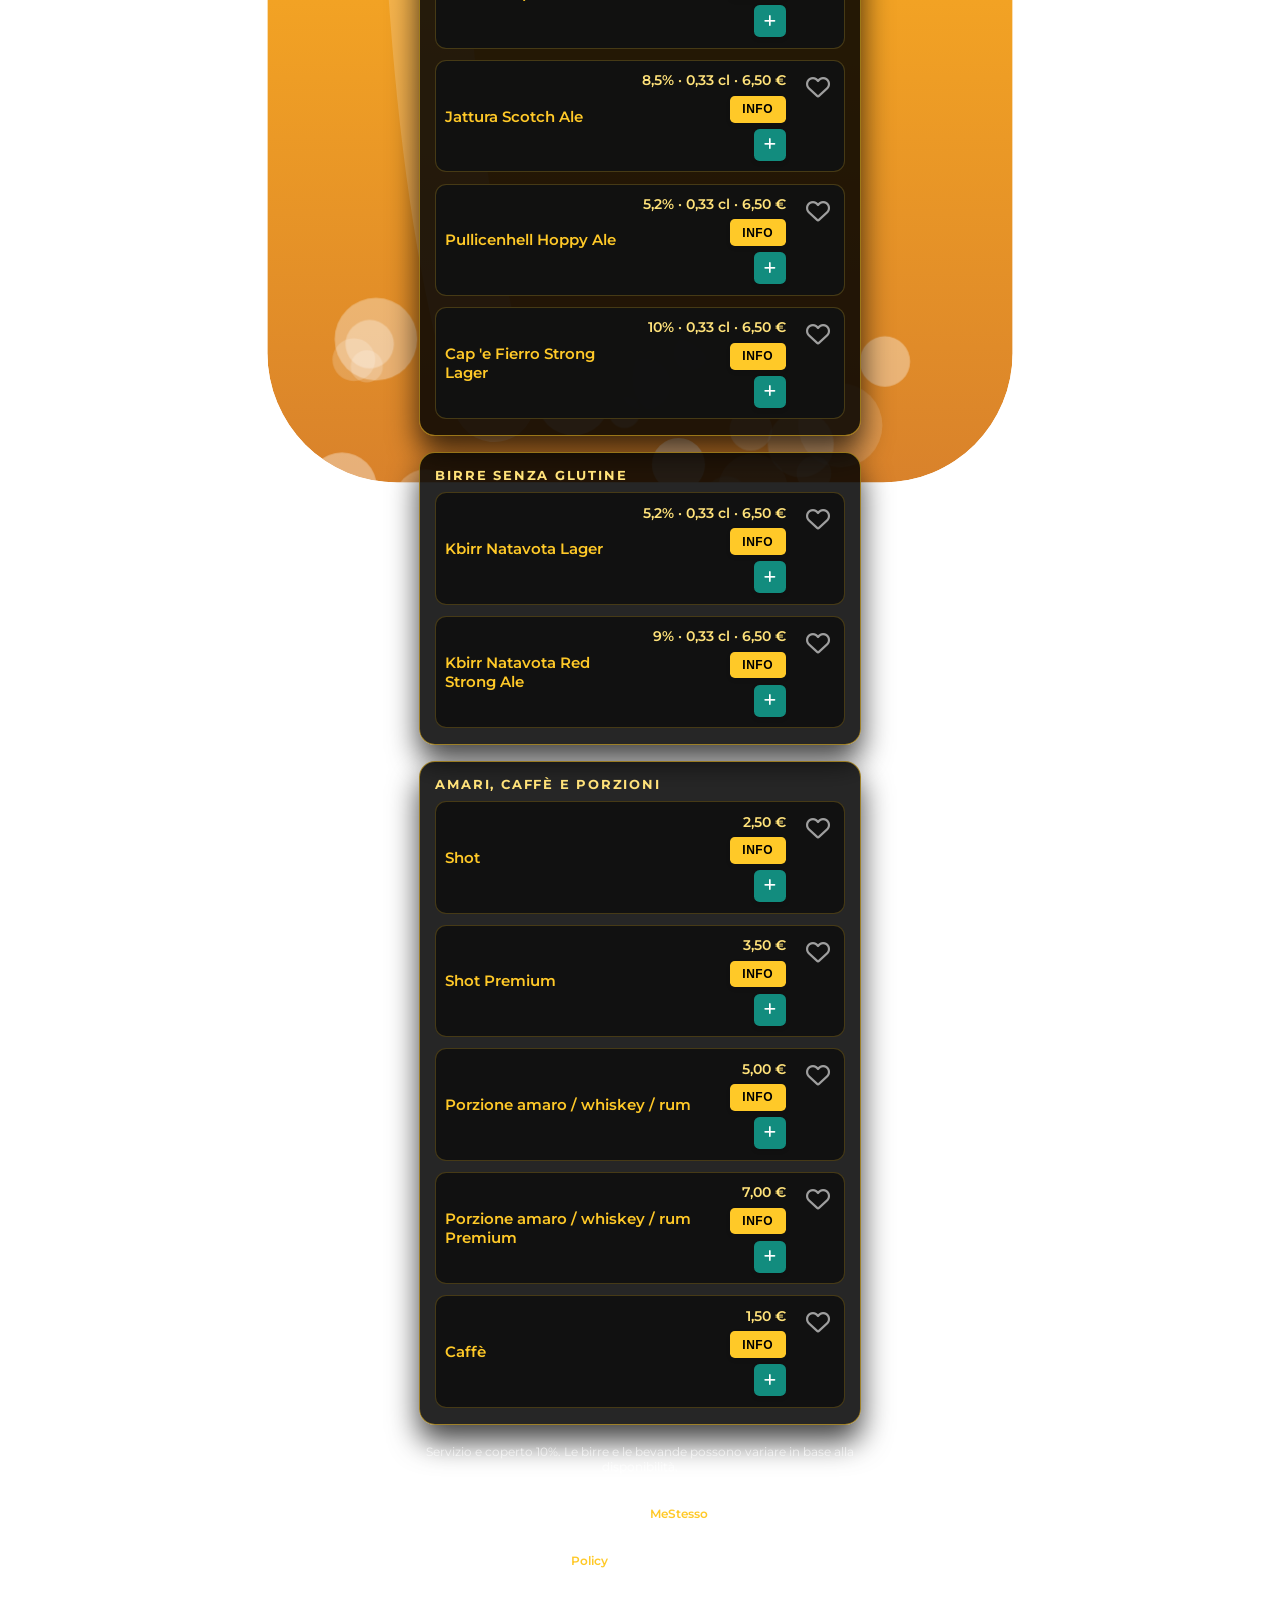
<file: birre-altre-bevande.html>
<!DOCTYPE html>
<html lang="it">
<head>
    <meta charset="UTF-8">
    <title>Birre e altre bevande · Flègo</title>
    <meta name="viewport" content="width=device-width, initial-scale=1, viewport-fit=cover">
    <meta name="description" content="Birre e altre bevande del Flègo: proposte alla spina, Kbirr in bottiglia e altre bevande. Menu completo con prezzi.">
    
    <!-- Meta tag iOS (PWA/Home Screen) -->
    <meta name="apple-mobile-web-app-capable" content="yes">
    <meta name="apple-mobile-web-app-status-bar-style" content="black-translucent">
    <meta name="apple-mobile-web-app-title" content="Flègo">
    <link rel="apple-touch-icon" href="logomini.png">
    
    <!-- PWA Manifest -->
    <link rel="manifest" href="manifest.json">
    <meta name="theme-color" content="#FFC928">
    
    <!-- Favicon -->
    <link rel="icon" type="image/x-icon" href="logo.ico">
    
    <!-- Canonical URL -->
    <link rel="canonical" href="https://flegopub.github.io/birre-altre-bevande.html">
    
    <!-- Preconnect per CDN esterni (performance) -->
    <link rel="preconnect" href="https://fonts.googleapis.com">
    <link rel="preconnect" href="https://fonts.gstatic.com" crossorigin>
    <link rel="preconnect" href="https://cdnjs.cloudflare.com">
    
    <!-- Open Graph / Facebook -->
    <meta property="og:type" content="website">
    <meta property="og:url" content="https://flegopub.github.io/birre-altre-bevande.html">
    <meta property="og:title" content="Birre e altre bevande · Flègo">
    <meta property="og:description" content="Birre e altre bevande del Flègo: proposte alla spina, Kbirr in bottiglia e altre bevande. Menu completo con prezzi.">
    <meta property="og:image" content="https://flegopub.github.io/logo.png">
    <meta property="og:locale" content="it_IT">
    <meta property="og:site_name" content="Flègo · Sorsi & Morsi">
    
    <!-- Twitter Card -->
    <meta name="twitter:card" content="summary_large_image">
    <meta name="twitter:url" content="https://flegopub.github.io/birre-altre-bevande.html">
    <meta name="twitter:title" content="Birre e altre bevande · Flègo">
    <meta name="twitter:description" content="Birre e altre bevande del Flègo: proposte alla spina, Kbirr in bottiglia e altre bevande. Menu completo con prezzi.">
    <meta name="twitter:image" content="https://flegopub.github.io/logo.png">
    
    <!-- Meta tag per disabilitare la cache del browser -->
    <meta http-equiv="Cache-Control" content="no-cache, no-store, must-revalidate">
    <meta http-equiv="Pragma" content="no-cache">
    <meta http-equiv="Expires" content="0">
    <link rel="stylesheet" href="style.css">
    <!-- Preload font critico Montserrat -->
    <link rel="preload" href="https://fonts.googleapis.com/css2?family=Montserrat:wght@400;600;700&display=swap" as="style">
    <!-- Google Fonts -->
    <link href="https://fonts.googleapis.com/css2?family=Montserrat:wght@400;600;700&display=swap" rel="stylesheet">
    <!-- Font Awesome -->
    <link rel="stylesheet" href="https://cdnjs.cloudflare.com/ajax/libs/font-awesome/6.5.0/css/all.min.css">
    
    <!-- Google tag (gtag.js) - Base tag per rilevamento da Google Analytics -->
    <script async src="https://www.googletagmanager.com/gtag/js?id=G-LKFE31RGZ9"></script>
    <script>
        window.dataLayer = window.dataLayer || [];
        function gtag(){dataLayer.push(arguments);}
        gtag('js', new Date());
        
        // Imposta Consent Mode v2 - tutti i storage negati di default
        // Il consenso verrà aggiornato da ga-consent.js quando l'utente accetta
        gtag('consent', 'default', {
            'ad_storage': 'denied',
            'analytics_storage': 'denied',
            'ad_user_data': 'denied',
            'ad_personalization': 'denied'
        });
        
        // Configura GA4 ma non invia dati finché il consenso non è dato
        gtag('config', 'G-LKFE31RGZ9', {
            'send_page_view': false  // Non inviare page_view automaticamente, sarà gestito da ga-consent.js
        });
    </script>
</head>
<body class="menu-body">
    <div class="menu-page">
        <header class="menu-header">
            <div class="menu-header-left">
                <div class="menu-logo">
                    <img src="logomini.png" alt="Flègo">
                </div>
                <div class="menu-title-block">
                    <span class="menu-eyebrow">Flègo · Sorsi &amp; Morsi</span>
                    <h1 class="menu-title">Birre e altre bevande</h1>
                </div>
            </div>
            <a href="home.html" class="menu-close">
                <span>&larr;</span>
                <span>Home</span>
            </a>
        </header>

        <p class="menu-intro">
            Dalle bibite analcoliche alle spine, fino alle birre artigianali napoletane Kbirr
            e a un piccolo angolo dedicato ad amari e caffè.
        </p>

        <!-- Bibite analcoliche -->
        <section class="menu-section">
            <h2 class="menu-section-title">Bibite analcoliche</h2>
            <ul class="menu-list">
                <li class="menu-item">
                    <div class="menu-item-header">
                        <span class="menu-item-name">Acqua 1 lt</span>
                        <span class="menu-item-price">2,50&nbsp;&euro;</span>
                    </div>
                </li>
                <li class="menu-item">
                    <div class="menu-item-header">
                        <span class="menu-item-name">Acqua 1/2 lt</span>
                        <span class="menu-item-price">1,50&nbsp;&euro;</span>
                    </div>
                </li>
                <li class="menu-item">
                    <div class="menu-item-header">
                        <span class="menu-item-name">Coca Cola, Coca Cola 0, Fanta in vetro 0,33 cl</span>
                        <span class="menu-item-price">3,00&nbsp;&euro;</span>
                    </div>
                </li>
            </ul>
        </section>

        <!-- Birre alla spina -->
        <section class="menu-section" style="margin-top: 1rem;">
            <h2 class="menu-section-title">Birre alla spina</h2>
            <ul class="menu-list">
                <li class="menu-item">
                    <div class="menu-item-header">
                        <span class="menu-item-name">Lowenbrau</span>
                        <span class="menu-item-price">0,20 / 0,40 cl · 3,50 / 6,00&nbsp;&euro;</span>
                    </div>
                </li>
                <li class="menu-item">
                    <div class="menu-item-header">
                        <span class="menu-item-name">Leffe Blonde</span>
                        <span class="menu-item-price">0,20 / 0,33 cl · 3,50 / 6,50&nbsp;&euro;</span>
                    </div>
                </li>
                <li class="menu-item">
                    <div class="menu-item-header">
                        <span class="menu-item-name">Leffe Rouge</span>
                        <span class="menu-item-price">0,20 / 0,33 cl · 3,50 / 6,50&nbsp;&euro;</span>
                    </div>
                </li>
            </ul>
        </section>

        <!-- Birre artigianali napoletane Kbirr -->
        <section class="menu-section" style="margin-top: 1rem;">
            <h2 class="menu-section-title">Birre artigianali napoletane &quot;Kbirr&quot;</h2>
            <ul class="menu-list">
                <li class="menu-item">
                    <div class="menu-item-header">
                        <span class="menu-item-name">Natavota Lager</span>
                        <span class="menu-item-price">5,2% · 0,33 cl · 6,50&nbsp;&euro;</span>
                    </div>
                </li>
                <li class="menu-item">
                    <div class="menu-item-header">
                        <span class="menu-item-name">Natavota Red Strong Ale</span>
                        <span class="menu-item-price">9% · 0,33 cl · 6,50&nbsp;&euro;</span>
                    </div>
                </li>
                <li class="menu-item">
                    <div class="menu-item-header">
                        <span class="menu-item-name">India Pale Ale</span>
                        <span class="menu-item-price">5,6% · 0,33 cl · 6,50&nbsp;&euro;</span>
                    </div>
                </li>
                <li class="menu-item">
                    <div class="menu-item-header">
                        <span class="menu-item-name">Cuore di Napoli American Pale Ale</span>
                        <span class="menu-item-price">6% · 0,33 cl · 6,50&nbsp;&euro;</span>
                    </div>
                </li>
                <li class="menu-item">
                    <div class="menu-item-header">
                        <span class="menu-item-name">Paliata Imperial Stout</span>
                        <span class="menu-item-price">10% · 0,33 cl · 6,50&nbsp;&euro;</span>
                    </div>
                </li>
                <li class="menu-item">
                    <div class="menu-item-header">
                        <span class="menu-item-name">Jattura Scotch Ale</span>
                        <span class="menu-item-price">8,5% · 0,33 cl · 6,50&nbsp;&euro;</span>
                    </div>
                </li>
                <li class="menu-item">
                    <div class="menu-item-header">
                        <span class="menu-item-name">Pullicenhell Hoppy Ale</span>
                        <span class="menu-item-price">5,2% · 0,33 cl · 6,50&nbsp;&euro;</span>
                    </div>
                </li>
                <li class="menu-item">
                    <div class="menu-item-header">
                        <span class="menu-item-name">Cap &apos;e Fierro Strong Lager</span>
                        <span class="menu-item-price">10% · 0,33 cl · 6,50&nbsp;&euro;</span>
                    </div>
                </li>
            </ul>
        </section>

        <!-- Birre senza glutine -->
        <section class="menu-section" style="margin-top: 1rem;">
            <h2 class="menu-section-title">Birre senza glutine</h2>
            <ul class="menu-list">
                <li class="menu-item">
                    <div class="menu-item-header">
                        <span class="menu-item-name">Kbirr Natavota Lager</span>
                        <span class="menu-item-price">5,2% · 0,33 cl · 6,50&nbsp;&euro;</span>
                    </div>
                </li>
                <li class="menu-item">
                    <div class="menu-item-header">
                        <span class="menu-item-name">Kbirr Natavota Red Strong Ale</span>
                        <span class="menu-item-price">9% · 0,33 cl · 6,50&nbsp;&euro;</span>
                    </div>
                </li>
            </ul>
        </section>

        <!-- Amari, caffè e porzioni -->
        <section class="menu-section" style="margin-top: 1rem;">
            <h2 class="menu-section-title">Amari, caff&egrave; e porzioni</h2>
            <ul class="menu-list">
                <li class="menu-item">
                    <div class="menu-item-header">
                        <span class="menu-item-name">Shot</span>
                        <span class="menu-item-price">2,50&nbsp;&euro;</span>
                    </div>
                </li>
                <li class="menu-item">
                    <div class="menu-item-header">
                        <span class="menu-item-name">Shot Premium</span>
                        <span class="menu-item-price">3,50&nbsp;&euro;</span>
                    </div>
                </li>
                <li class="menu-item">
                    <div class="menu-item-header">
                        <span class="menu-item-name">Porzione amaro / whiskey / rum</span>
                        <span class="menu-item-price">5,00&nbsp;&euro;</span>
                    </div>
                </li>
                <li class="menu-item">
                    <div class="menu-item-header">
                        <span class="menu-item-name">Porzione amaro / whiskey / rum Premium</span>
                        <span class="menu-item-price">7,00&nbsp;&euro;</span>
                    </div>
                </li>
                <li class="menu-item">
                    <div class="menu-item-header">
                        <span class="menu-item-name">Caff&egrave;</span>
                        <span class="menu-item-price">1,50&nbsp;&euro;</span>
                    </div>
                </li>
            </ul>
        </section>

        <p class="menu-footer">
            Servizio e coperto 10%. Le birre e le bevande possono variare in base alla disponibilit&agrave;.
        </p>
        <p class="menu-footer menu-footer-designed">
            Designed by <a href="autore.html" class="footer-author-link">MeStesso</a>
        </p>
        <p class="menu-footer menu-footer-designed" style="margin-top: 0.3rem;">
            <a href="policy.html" class="footer-author-link">Policy</a> • P.I. 07797121212
        </p>




    </div>

    <!-- Barra fissa in basso -->
    <div class="bottom-bar">
        <a href="https://wa.me/393207682949" class="bottom-bar-btn bottom-bar-btn--wa" target="_blank" rel="noopener">
            <i class="fab fa-whatsapp"></i>
            <span>WhatsApp</span>
        </a>
        <a href="https://www.instagram.com/flego_official/" class="bottom-bar-btn bottom-bar-btn--ig" target="_blank" rel="noopener">
            <i class="fab fa-instagram"></i>
            <span>Instagram</span>
        </a>
        <a href="tel:+393207682949" class="bottom-bar-btn bottom-bar-btn--call">
            <i class="fas fa-phone"></i>
            <span>Chiama</span>
        </a>
    </div>

    <button class="scroll-top" aria-label="Torna all'inizio">
        <i class="fas fa-chevron-up"></i>
    </button>

    <script>
        // scroll to top button
        (function() {
            const btn = document.querySelector('.scroll-top');
            if (!btn) return;
            
            // click handler
            btn.addEventListener('click', function () {
                window.scrollTo({ top: 0, behavior: 'smooth' });
            });
            
            // mostra/nascondi bottone in base allo scroll
            const scrollThreshold = 200; // pixel di scroll prima di mostrare il bottone
            
            window.addEventListener('scroll', function() {
                const scrollTop = window.pageYOffset || document.documentElement.scrollTop;
                
                if (scrollTop > scrollThreshold) {
                    btn.classList.add('visible');
                } else {
                    btn.classList.remove('visible');
                }
            });
        })();

        // Registrazione Service Worker
        if ('serviceWorker' in navigator) {
            window.addEventListener('load', function() {
                navigator.serviceWorker.register('/service-worker.js')
                    .then(function(registration) {
                        console.log('Service Worker registrato con successo:', registration.scope);
                    })
                    .catch(function(error) {
                        console.log('Registrazione Service Worker fallita:', error);
                    });
            });
        }
    </script>
    
    <!-- Sfondo birra animato -->
    <div class="beer-background">
        <svg id="beer-svg-bg" viewBox="0 0 220 300" role="img" aria-label="Birra 2D con schiuma e bollicine (trasparente)"></svg>
    </div>
    
    <script>
        // Script per creare e animare la birra di sfondo
        (function() {
            const beerBg = document.querySelector('.beer-background');
            if (!beerBg) return;
            
            const svg = beerBg.querySelector('svg');
            const svgNS = "http://www.w3.org/2000/svg";
            
            // Genera ID unici per evitare conflitti
            const uniqueId = 'bg-beer-' + Date.now() + '-' + Math.random().toString(36).substr(2, 9);
            const beerBodyClipId = uniqueId + '-bodyClip';
            const beerClipId = uniqueId + '-clip';
            const beerGradId = uniqueId + '-grad';
            
            // Crea defs
            const defs = document.createElementNS(svgNS, "defs");
            
            const beerBodyClip = document.createElementNS(svgNS, "clipPath");
            beerBodyClip.setAttribute("id", beerBodyClipId);
            const rect1 = document.createElementNS(svgNS, "rect");
            rect1.setAttribute("x", "64");
            rect1.setAttribute("y", "56");
            rect1.setAttribute("width", "92");
            rect1.setAttribute("height", "190");
            rect1.setAttribute("rx", "16");
            beerBodyClip.appendChild(rect1);
            defs.appendChild(beerBodyClip);
            
            const beerClip = document.createElementNS(svgNS, "clipPath");
            beerClip.setAttribute("id", beerClipId);
            const rect2 = document.createElementNS(svgNS, "rect");
            rect2.setAttribute("x", "64");
            rect2.setAttribute("y", "82");
            rect2.setAttribute("width", "92");
            rect2.setAttribute("height", "164");
            rect2.setAttribute("rx", "16");
            beerClip.appendChild(rect2);
            defs.appendChild(beerClip);
            
            const beerGrad = document.createElementNS(svgNS, "linearGradient");
            beerGrad.setAttribute("id", beerGradId);
            beerGrad.setAttribute("x1", "0");
            beerGrad.setAttribute("y1", "0");
            beerGrad.setAttribute("x2", "0");
            beerGrad.setAttribute("y2", "1");
            const stop1 = document.createElementNS(svgNS, "stop");
            stop1.setAttribute("offset", "0");
            stop1.setAttribute("stop-color", "var(--beer1)");
            const stop2 = document.createElementNS(svgNS, "stop");
            stop2.setAttribute("offset", ".55");
            stop2.setAttribute("stop-color", "var(--beer2)");
            const stop3 = document.createElementNS(svgNS, "stop");
            stop3.setAttribute("offset", "1");
            stop3.setAttribute("stop-color", "var(--beer3)");
            beerGrad.appendChild(stop1);
            beerGrad.appendChild(stop2);
            beerGrad.appendChild(stop3);
            defs.appendChild(beerGrad);
            
            svg.appendChild(defs);
            
            // Crea gruppo principale
            const beerSlosh = document.createElementNS(svgNS, "g");
            beerSlosh.setAttribute("class", "beer-slosh");
            
            // Gruppo body con clip-path
            const beerBodyGroup = document.createElementNS(svgNS, "g");
            beerBodyGroup.setAttribute("clip-path", "url(#" + beerBodyClipId + ")");
            
            const beerRect = document.createElementNS(svgNS, "rect");
            beerRect.setAttribute("x", "64");
            beerRect.setAttribute("y", "98");
            beerRect.setAttribute("width", "92");
            beerRect.setAttribute("height", "148");
            beerRect.setAttribute("rx", "16");
            beerRect.setAttribute("fill", "url(#" + beerGradId + ")");
            beerBodyGroup.appendChild(beerRect);
            
            const path = document.createElementNS(svgNS, "path");
            path.setAttribute("d", "M76 92 C86 120, 78 190, 92 236");
            path.setAttribute("fill", "none");
            path.setAttribute("stroke", "rgba(255,255,255,.18)");
            path.setAttribute("stroke-width", "10");
            path.setAttribute("stroke-linecap", "round");
            beerBodyGroup.appendChild(path);
            
            const bubblesGroup = document.createElementNS(svgNS, "g");
            bubblesGroup.setAttribute("clip-path", "url(#" + beerClipId + ")");
            beerBodyGroup.appendChild(bubblesGroup);
            
            beerSlosh.appendChild(beerBodyGroup);
            
            // Gruppo schiuma
            const foamBob = document.createElementNS(svgNS, "g");
            foamBob.setAttribute("class", "foam-bob");
            
            const foamPath = document.createElementNS(svgNS, "path");
            foamPath.setAttribute("d", "M60 84 C70 68, 90 72, 100 60 C112 46, 128 54, 140 62 C152 70, 170 66, 164 84 L164 98 C152 100, 140 96, 128 100 C116 104, 104 100, 92 102 C80 104, 70 100, 60 98 Z");
            foamPath.setAttribute("fill", "var(--foam)");
            foamBob.appendChild(foamPath);
            
            const circles = [
                {cx: 82, cy: 78, r: 6, opacity: 0.95},
                {cx: 120, cy: 70, r: 8, opacity: 0.98},
                {cx: 145, cy: 80, r: 5, opacity: 0.92},
                {cx: 104, cy: 86, r: 4, opacity: 0.9}
            ];
            
            circles.forEach(function(c) {
                const circle = document.createElementNS(svgNS, "circle");
                circle.setAttribute("cx", c.cx);
                circle.setAttribute("cy", c.cy);
                circle.setAttribute("r", c.r);
                circle.setAttribute("fill", "var(--foam)");
                circle.setAttribute("opacity", c.opacity);
                foamBob.appendChild(circle);
            });
            
            beerSlosh.appendChild(foamBob);
            svg.appendChild(beerSlosh);
            
            // Genera le bollicine
            const MIN_X = 72, MAX_X = 148;
            const BASE_Y = 238;
            const COUNT = 26;
            
            function rand(min, max) { return Math.random() * (max - min) + min; }
            
            for(let i = 0; i < COUNT; i++) {
                const c = document.createElementNS(svgNS, "circle");
                const r = rand(1.8, 5.2);
                const x = rand(MIN_X, MAX_X);
                const y = rand(BASE_Y - 10, BASE_Y + 18);
                const dur = rand(1.6, 3.4);
                const delay = rand(0, 2.8);
                
                c.setAttribute("cx", x.toFixed(2));
                c.setAttribute("cy", y.toFixed(2));
                c.setAttribute("r", r.toFixed(2));
                c.setAttribute("fill", "var(--bubble)");
                c.classList.add("bubble");
                c.style.animationDuration = dur.toFixed(2) + "s";
                c.style.animationDelay = (-delay).toFixed(2) + "s";
                c.style.opacity = rand(0.35, 0.9).toFixed(2);
                
                bubblesGroup.appendChild(c);
            }
        })();
    </script>
    
    <script>
        // Animazione dello sfondo birra basata sullo scroll
        (function() {
            const beerBg = document.querySelector('.beer-background');
            if (!beerBg) return;
            
            const beerSlosh = beerBg.querySelector('.beer-slosh');
            const foamBob = beerBg.querySelector('.foam-bob');
            
            // Disabilita le animazioni di default
            if (beerSlosh) beerSlosh.style.animationPlayState = 'paused';
            if (foamBob) foamBob.style.animationPlayState = 'paused';
            
            let isScrolling = false;
            let scrollTimeout;
            
            function updateBeerPosition() {
                const scrollTop = window.pageYOffset || document.documentElement.scrollTop;
                const documentHeight = document.documentElement.scrollHeight;
                const viewportHeight = window.innerHeight;
                const maxScroll = documentHeight - viewportHeight;
                
                if (maxScroll <= 0) {
                    // Nessuno scroll disponibile, centra lo sfondo
                    beerBg.style.top = '50%';
                    beerBg.style.transform = 'translate(-50%, -50%) scale(3.0)';
                    return;
                }
                
                // Calcola la percentuale di scroll (0 = top, 1 = bottom)
                const scrollPercent = scrollTop / maxScroll;
                
                // Quando scrollPercent = 0 (top pagina): top = 100vh (bottom)
                // Quando scrollPercent = 1 (bottom pagina): top = 0vh (top)
                const topPosition = 100 - (scrollPercent * 100);
                
                // Applica la nuova posizione
                beerBg.style.top = topPosition + 'vh';
                beerBg.style.transform = 'translate(-50%, 0) scale(3.0)';
            }
            
            function startScrollAnimation() {
                isScrolling = true;
                if (beerSlosh) beerSlosh.style.animationPlayState = 'running';
                if (foamBob) foamBob.style.animationPlayState = 'running';
                
                // Reset del timeout
                clearTimeout(scrollTimeout);
            }
            
            function stopScrollAnimation() {
                isScrolling = false;
                if (beerSlosh) beerSlosh.style.animationPlayState = 'paused';
                if (foamBob) foamBob.style.animationPlayState = 'paused';
            }
            
            // Aggiorna la posizione all'avvio
            updateBeerPosition();
            
            // Aggiorna la posizione durante lo scroll con throttling per performance
            let ticking = false;
            window.addEventListener('scroll', function() {
                startScrollAnimation();
                
                if (!ticking) {
                    window.requestAnimationFrame(function() {
                        updateBeerPosition();
                        ticking = false;
                    });
                    ticking = true;
                }
                
                // Ferma l'animazione dopo che lo scroll si ferma
                clearTimeout(scrollTimeout);
                scrollTimeout = setTimeout(stopScrollAnimation, 150);
            });
            
            // Aggiorna anche quando la finestra viene ridimensionata
            window.addEventListener('resize', function() {
                updateBeerPosition();
            });
        })();
    </script>
    
    <!-- Cookie Banner -->
    <div id="cookie-banner" style="display: none; position: fixed; bottom: 0; left: 0; right: 0; background: rgba(0, 0, 0, 0.95); color: #ffffff; padding: 1.5rem; z-index: 10000; border-top: 2px solid #FFC928; box-shadow: 0 -4px 20px rgba(0, 0, 0, 0.5);">
    <script>
        (function() {
            const CONSENT_KEY = window.CONSENT_KEY || 'cookie_consent_ideflego';
            function handleBanner() {
                const banner = document.getElementById('cookie-banner');
                if (!banner) {
                    setTimeout(handleBanner, 50);
                    return;
                }
                const consent = localStorage.getItem(CONSENT_KEY);
                if (consent === 'granted') {
                    banner.style.display = 'none';
                } else {
                    banner.style.display = 'block';
                }
            }
            if (document.readyState === 'loading') {
                document.addEventListener('DOMContentLoaded', handleBanner);
            } else {
                handleBanner();
            }
            setTimeout(handleBanner, 200);
            
            // ⚠️ IMPORTANTE: Listener StorageEvent per reagire ai cambiamenti di consenso
            // in tempo reale da altre pagine/tab/iframe
            window.addEventListener('storage', function(e) {
                if (e.key === CONSENT_KEY) {
                    handleBanner();
                }
            });
            
            // ⚠️ FALLBACK: Controllo periodico del consenso per sincronizzazione
            // Questo è necessario perché l'evento storage potrebbe non funzionare
            // correttamente in alcuni browser o situazioni
            let lastConsentCheck = localStorage.getItem(CONSENT_KEY);
            const consentCheckInterval = setInterval(function() {
                const currentConsent = localStorage.getItem(CONSENT_KEY);
                if (currentConsent !== lastConsentCheck) {
                    lastConsentCheck = currentConsent;
                    handleBanner();
                }
                // Ferma il controllo se il consenso è stato dato e GA4 è caricato
                if (currentConsent === 'granted' && (window.gtag || window.dataLayer)) {
                    clearInterval(consentCheckInterval);
                }
            }, 500); // Controlla ogni 500ms
            
            // Ferma il controllo dopo 10 secondi (dopo quel tempo, l'utente avrà già accettato o rifiutato)
            setTimeout(function() {
                clearInterval(consentCheckInterval);
            }, 10000);
        })();
    </script>
        <p style="margin: 0 0 1rem 0; font-size: 0.9rem; line-height: 1.5;">
            Questo sito utilizza Google Analytics 4, Google Signals e dati demografici per migliorare l'esperienza utente. 
            I dati vengono raccolti solo con il tuo consenso esplicito.
        </p>
        <div style="display: flex; gap: 0.8rem; flex-wrap: wrap; align-items: center;">
            <a href="policy.html" style="color: #FFC928; text-decoration: underline; font-size: 0.85rem;" id="cookie-policy-link">Privacy Policy</a>
            <button id="cookie-reject" style="padding: 0.6rem 1.5rem; background: transparent; border: 2px solid #FFC928; color: #FFC928; border-radius: 0.5rem; cursor: pointer; font-weight: 600; font-size: 0.9rem;">
                Rifiuta
            </button>
            <button id="cookie-accept" style="padding: 0.6rem 1.5rem; background: #FFC928; border: 2px solid #FFC928; color: #000000; border-radius: 0.5rem; cursor: pointer; font-weight: 600; font-size: 0.9rem;">
                Accetta
            </button>
        </div>
    </div>

    <!-- Bottone modifica consenso cookie -->
    <button class="cookie-settings-btn" id="cookieSettingsBtn" aria-label="Impostazioni cookie">
        <i class="fas fa-cookie"></i>
    </button>

    <!-- Banner modifica consenso -->
    <div id="cookie-settings-banner" class="cookie-settings-banner" style="display: none;">
        <div class="cookie-settings-content">
            <h3 class="cookie-settings-title">Gestisci le tue preferenze cookie</h3>
            <p class="cookie-settings-desc">Puoi modificare la tua scelta in qualsiasi momento.</p>
            <div class="cookie-settings-status">
                <p id="cookie-settings-status-text">Stato attuale: <strong id="cookie-current-status">Non impostato</strong></p>
            </div>
            <div class="cookie-settings-buttons">
                <button id="cookie-settings-accept" class="cookie-settings-btn-action cookie-settings-accept">
                    Accetta
                </button>
                <button id="cookie-settings-reject" class="cookie-settings-btn-action cookie-settings-reject">
                    Rifiuta
                </button>
                <button id="cookie-settings-close" class="cookie-settings-btn-action cookie-settings-close">
                    Chiudi
                </button>
            </div>
        </div>
    </div>
    <div id="cookie-settings-overlay" class="cookie-settings-overlay" style="display: none;"></div>

    <!-- Google Analytics Consent Management -->
    <script src="ga-consent.js"></script>
    
    <script>
    (function() {
        const CONSENT_KEY = window.CONSENT_KEY || 'cookie_consent_ideflego';
        const settingsBtn = document.getElementById('cookieSettingsBtn');
        const settingsBanner = document.getElementById('cookie-settings-banner');
        const settingsOverlay = document.getElementById('cookie-settings-overlay');
        const acceptBtn = document.getElementById('cookie-settings-accept');
        const rejectBtn = document.getElementById('cookie-settings-reject');
        const closeBtn = document.getElementById('cookie-settings-close');
        const statusText = document.getElementById('cookie-current-status');
        const cookieBanner = document.getElementById('cookie-banner');
        
        if (!settingsBtn || !settingsBanner || !settingsOverlay) {
            console.warn('Elementi cookie settings non trovati');
            return;
        }
        
        function updateConsentStatus() {
            const consent = localStorage.getItem(CONSENT_KEY);
            if (statusText) {
                if (consent === 'granted') {
                    statusText.textContent = 'Accettato';
                    statusText.style.color = '#4CAF50';
                } else if (consent === 'denied') {
                    statusText.textContent = 'Rifiutato';
                    statusText.style.color = '#F44336';
                } else {
                    statusText.textContent = 'Non impostato';
                    statusText.style.color = '#FFC928';
                }
            }
        }
        
        function toggleSettingsButton() {
            if (cookieBanner && cookieBanner.style.display !== 'none' && cookieBanner.offsetParent !== null) {
                settingsBtn.classList.add('hidden');
            } else {
                settingsBtn.classList.remove('hidden');
            }
        }
        
        setInterval(toggleSettingsButton, 500);
        toggleSettingsButton();
        
        function openSettingsBanner() {
            updateConsentStatus();
            settingsBanner.style.display = 'block';
            settingsOverlay.style.display = 'block';
            setTimeout(function() {
                settingsBanner.classList.add('open');
                settingsOverlay.classList.add('show');
                document.body.style.overflow = 'hidden';
            }, 10);
        }
        
        function closeSettingsBanner() {
            settingsBanner.classList.remove('open');
            settingsOverlay.classList.remove('show');
            setTimeout(function() {
                settingsBanner.style.display = 'none';
                settingsOverlay.style.display = 'none';
                document.body.style.overflow = '';
            }, 300);
        }
        
        settingsBtn.addEventListener('click', function() {
            openSettingsBanner();
        });
        
        settingsOverlay.addEventListener('click', function() {
            closeSettingsBanner();
        });
        
        if (acceptBtn) {
            acceptBtn.addEventListener('click', function() {
                localStorage.setItem(CONSENT_KEY, 'granted');
                updateConsentStatus();
                if (window.loadGA4 && typeof window.loadGA4 === 'function') {
                    window.loadGA4();
                }
                if (cookieBanner) {
                    cookieBanner.style.display = 'none';
                }
                setTimeout(function() {
                    closeSettingsBanner();
                }, 500);
                try {
                    window.dispatchEvent(new StorageEvent('storage', {
                        key: CONSENT_KEY,
                        newValue: 'granted',
                        oldValue: localStorage.getItem(CONSENT_KEY),
                        storageArea: localStorage
                    }));
                } catch (e) {
                    console.log('StorageEvent non supportato');
                }
            });
        }
        
        if (rejectBtn) {
            rejectBtn.addEventListener('click', function() {
                localStorage.setItem(CONSENT_KEY, 'denied');
                updateConsentStatus();
                if (window.stopGA4 && typeof window.stopGA4 === 'function') {
                    window.stopGA4();
                }
                setTimeout(function() {
                    closeSettingsBanner();
                }, 500);
                try {
                    window.dispatchEvent(new StorageEvent('storage', {
                        key: CONSENT_KEY,
                        newValue: 'denied',
                        oldValue: localStorage.getItem(CONSENT_KEY),
                        storageArea: localStorage
                    }));
                } catch (e) {
                    console.log('StorageEvent non supportato');
                }
            });
        }
        
        if (closeBtn) {
            closeBtn.addEventListener('click', function() {
                closeSettingsBanner();
            });
        }
        
        updateConsentStatus();
        
        window.addEventListener('storage', function(e) {
            if (e.key === CONSENT_KEY) {
                updateConsentStatus();
                if (localStorage.getItem(CONSENT_KEY) === 'granted') {
                    if (cookieBanner) {
                        cookieBanner.style.display = 'none';
                    }
                }
            }
        });
    })();
    </script>
    
    <!-- Product Utils (Preferiti e Dettagli) -->
    <script src="product-utils.js"></script>
    <script src="order-cart.js"></script>
</body>
</html>
</file>
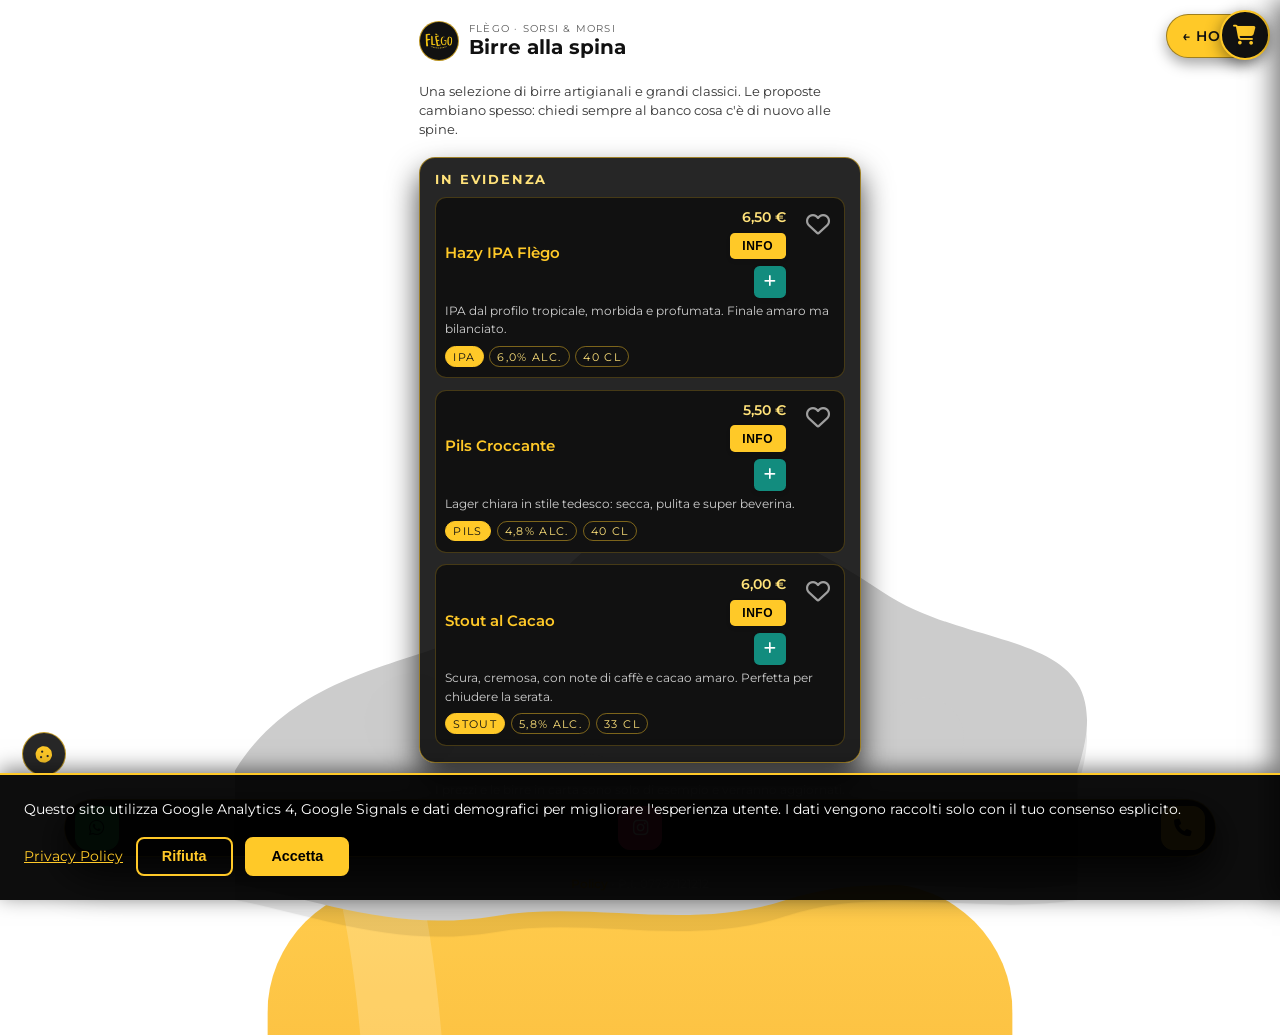
<file: birre.html>
<!DOCTYPE html>
<html lang="it">
<head>
    <meta charset="UTF-8">
    <title>Birre · Flègo</title>
    <meta name="viewport" content="width=device-width, initial-scale=1, viewport-fit=cover">
    <meta name="description" content="Birre del Flègo: proposte alla spina e in bottiglia. Menu completo con prezzi e descrizioni.">
    
    <!-- Meta tag iOS (PWA/Home Screen) -->
    <meta name="apple-mobile-web-app-capable" content="yes">
    <meta name="apple-mobile-web-app-status-bar-style" content="black-translucent">
    <meta name="apple-mobile-web-app-title" content="Flègo">
    <link rel="apple-touch-icon" href="logomini.png">
    
    <!-- PWA Manifest -->
    <link rel="manifest" href="manifest.json">
    <meta name="theme-color" content="#FFC928">
    
    <!-- Favicon -->
    <link rel="icon" type="image/x-icon" href="logo.ico">
    
    <!-- Canonical URL -->
    <link rel="canonical" href="https://flegopub.github.io/birre.html">
    
    <!-- Preconnect per CDN esterni (performance) -->
    <link rel="preconnect" href="https://fonts.googleapis.com">
    <link rel="preconnect" href="https://fonts.gstatic.com" crossorigin>
    <link rel="preconnect" href="https://cdnjs.cloudflare.com">
    
    <!-- Open Graph / Facebook -->
    <meta property="og:type" content="website">
    <meta property="og:url" content="https://flegopub.github.io/birre.html">
    <meta property="og:title" content="Birre · Flègo">
    <meta property="og:description" content="Birre del Flègo: proposte alla spina e in bottiglia. Menu completo con prezzi e descrizioni.">
    <meta property="og:image" content="https://flegopub.github.io/logo.png">
    <meta property="og:locale" content="it_IT">
    <meta property="og:site_name" content="Flègo · Sorsi & Morsi">
    
    <!-- Twitter Card -->
    <meta name="twitter:card" content="summary_large_image">
    <meta name="twitter:url" content="https://flegopub.github.io/birre.html">
    <meta name="twitter:title" content="Birre · Flègo">
    <meta name="twitter:description" content="Birre del Flègo: proposte alla spina e in bottiglia. Menu completo con prezzi e descrizioni.">
    <meta name="twitter:image" content="https://flegopub.github.io/logo.png">
    
    <!-- Meta tag per disabilitare la cache del browser -->
    <meta http-equiv="Cache-Control" content="no-cache, no-store, must-revalidate">
    <meta http-equiv="Pragma" content="no-cache">
    <meta http-equiv="Expires" content="0">
    <link rel="stylesheet" href="style.css">
    <!-- Preload font critico Montserrat -->
    <link rel="preload" href="https://fonts.googleapis.com/css2?family=Montserrat:wght@400;600;700&display=swap" as="style">
    <!-- Google Fonts -->
    <link href="https://fonts.googleapis.com/css2?family=Montserrat:wght@400;600;700&display=swap" rel="stylesheet">
    <!-- Font Awesome -->
    <link rel="stylesheet" href="https://cdnjs.cloudflare.com/ajax/libs/font-awesome/6.5.0/css/all.min.css">
    
    <!-- Google tag (gtag.js) - Base tag per rilevamento da Google Analytics -->
    <script async src="https://www.googletagmanager.com/gtag/js?id=G-LKFE31RGZ9"></script>
    <script>
        window.dataLayer = window.dataLayer || [];
        function gtag(){dataLayer.push(arguments);}
        gtag('js', new Date());
        
        // Imposta Consent Mode v2 - tutti i storage negati di default
        // Il consenso verrà aggiornato da ga-consent.js quando l'utente accetta
        gtag('consent', 'default', {
            'ad_storage': 'denied',
            'analytics_storage': 'denied',
            'ad_user_data': 'denied',
            'ad_personalization': 'denied'
        });
        
        // Configura GA4 ma non invia dati finché il consenso non è dato
        gtag('config', 'G-LKFE31RGZ9', {
            'send_page_view': false  // Non inviare page_view automaticamente, sarà gestito da ga-consent.js
        });
    </script>
</head>
<body class="menu-body">
    <div class="menu-page">
        <header class="menu-header">
            <div class="menu-header-left">
                <div class="menu-logo">
                    <img src="logomini.png" alt="Flègo">
                </div>
                <div class="menu-title-block">
                    <span class="menu-eyebrow">Flègo · Sorsi &amp; Morsi</span>
                    <h1 class="menu-title">Birre alla spina</h1>
                </div>
            </div>
            <a href="home.html" class="menu-close">
                <span>&larr;</span>
                <span>Home</span>
            </a>
        </header>

        <p class="menu-intro">
            Una selezione di birre artigianali e grandi classici. Le proposte cambiano spesso:
            chiedi sempre al banco cosa c&apos;è di nuovo alle spine.
        </p>

        <section class="menu-section">
            <h2 class="menu-section-title">In evidenza</h2>
            <ul class="menu-list">
                <li class="menu-item">
                    <div class="menu-item-header">
                        <span class="menu-item-name">Hazy IPA Flègo</span>
                        <span class="menu-item-price">6,50&nbsp;&euro;</span>
                    </div>
                    <p class="menu-item-desc">
                        IPA dal profilo tropicale, morbida e profumata. Finale amaro ma bilanciato.
                    </p>
                    <div class="menu-item-meta">
                        <span class="menu-pill menu-pill--accent">IPA</span>
                        <span class="menu-pill">6,0% alc.</span>
                        <span class="menu-pill">40 cl</span>
                    </div>
                </li>

                <li class="menu-item">
                    <div class="menu-item-header">
                        <span class="menu-item-name">Pils Croccante</span>
                        <span class="menu-item-price">5,50&nbsp;&euro;</span>
                    </div>
                    <p class="menu-item-desc">
                        Lager chiara in stile tedesco: secca, pulita e super beverina.
                    </p>
                    <div class="menu-item-meta">
                        <span class="menu-pill menu-pill--accent">Pils</span>
                        <span class="menu-pill">4,8% alc.</span>
                        <span class="menu-pill">40 cl</span>
                    </div>
                </li>

                <li class="menu-item">
                    <div class="menu-item-header">
                        <span class="menu-item-name">Stout al Cacao</span>
                        <span class="menu-item-price">6,00&nbsp;&euro;</span>
                    </div>
                    <p class="menu-item-desc">
                        Scura, cremosa, con note di caffè e cacao amaro. Perfetta per chiudere la serata.
                    </p>
                    <div class="menu-item-meta">
                        <span class="menu-pill menu-pill--accent">Stout</span>
                        <span class="menu-pill">5,8% alc.</span>
                        <span class="menu-pill">33 cl</span>
                    </div>
                </li>
            </ul>
        </section>

        <p class="menu-footer">
            I prezzi e le birre in carta sono solo di esempio e verranno aggiornati.
        </p>
        <p class="menu-footer menu-footer-designed">
            Designed by <a href="autore.html" class="footer-author-link">MeStesso</a>
        </p>
        <p class="menu-footer menu-footer-designed" style="margin-top: 0.3rem;">
            <a href="policy.html" class="footer-author-link">Policy</a> • P.I. 07797121212
        </p>




    </div>

    <!-- Barra fissa in basso -->
    <div class="bottom-bar">
        <a href="https://wa.me/393207682949" class="bottom-bar-btn bottom-bar-btn--wa" target="_blank" rel="noopener">
            <i class="fab fa-whatsapp"></i>
            <span>WhatsApp</span>
        </a>
        <a href="https://www.instagram.com/flego_official/" class="bottom-bar-btn bottom-bar-btn--ig" target="_blank" rel="noopener">
            <i class="fab fa-instagram"></i>
            <span>Instagram</span>
        </a>
        <a href="tel:+393207682949" class="bottom-bar-btn bottom-bar-btn--call">
            <i class="fas fa-phone"></i>
            <span>Chiama</span>
        </a>
    </div>

    <button class="scroll-top" aria-label="Torna all'inizio">
        <i class="fas fa-chevron-up"></i>
    </button>

    <script>
        // scroll to top button
        (function() {
            const btn = document.querySelector('.scroll-top');
            if (!btn) return;
            
            // click handler
            btn.addEventListener('click', function () {
                window.scrollTo({ top: 0, behavior: 'smooth' });
            });
            
            // mostra/nascondi bottone in base allo scroll
            const scrollThreshold = 200; // pixel di scroll prima di mostrare il bottone
            
            window.addEventListener('scroll', function() {
                const scrollTop = window.pageYOffset || document.documentElement.scrollTop;
                
                if (scrollTop > scrollThreshold) {
                    btn.classList.add('visible');
                } else {
                    btn.classList.remove('visible');
                }
            });
        })();

        // Registrazione Service Worker
        if ('serviceWorker' in navigator) {
            window.addEventListener('load', function() {
                navigator.serviceWorker.register('/service-worker.js')
                    .then(function(registration) {
                        console.log('Service Worker registrato con successo:', registration.scope);
                    })
                    .catch(function(error) {
                        console.log('Registrazione Service Worker fallita:', error);
                    });
            });
        }
    </script>
    
    <!-- Sfondo birra animato -->
    <div class="beer-background">
        <svg id="beer-svg-bg" viewBox="0 0 220 300" role="img" aria-label="Birra 2D con schiuma e bollicine (trasparente)"></svg>
    </div>
    
    <script>
        // Script per creare e animare la birra di sfondo
        (function() {
            const beerBg = document.querySelector('.beer-background');
            if (!beerBg) return;
            
            const svg = beerBg.querySelector('svg');
            const svgNS = "http://www.w3.org/2000/svg";
            
            // Genera ID unici per evitare conflitti
            const uniqueId = 'bg-beer-' + Date.now() + '-' + Math.random().toString(36).substr(2, 9);
            const beerBodyClipId = uniqueId + '-bodyClip';
            const beerClipId = uniqueId + '-clip';
            const beerGradId = uniqueId + '-grad';
            
            // Crea defs
            const defs = document.createElementNS(svgNS, "defs");
            
            const beerBodyClip = document.createElementNS(svgNS, "clipPath");
            beerBodyClip.setAttribute("id", beerBodyClipId);
            const rect1 = document.createElementNS(svgNS, "rect");
            rect1.setAttribute("x", "64");
            rect1.setAttribute("y", "56");
            rect1.setAttribute("width", "92");
            rect1.setAttribute("height", "190");
            rect1.setAttribute("rx", "16");
            beerBodyClip.appendChild(rect1);
            defs.appendChild(beerBodyClip);
            
            const beerClip = document.createElementNS(svgNS, "clipPath");
            beerClip.setAttribute("id", beerClipId);
            const rect2 = document.createElementNS(svgNS, "rect");
            rect2.setAttribute("x", "64");
            rect2.setAttribute("y", "82");
            rect2.setAttribute("width", "92");
            rect2.setAttribute("height", "164");
            rect2.setAttribute("rx", "16");
            beerClip.appendChild(rect2);
            defs.appendChild(beerClip);
            
            const beerGrad = document.createElementNS(svgNS, "linearGradient");
            beerGrad.setAttribute("id", beerGradId);
            beerGrad.setAttribute("x1", "0");
            beerGrad.setAttribute("y1", "0");
            beerGrad.setAttribute("x2", "0");
            beerGrad.setAttribute("y2", "1");
            const stop1 = document.createElementNS(svgNS, "stop");
            stop1.setAttribute("offset", "0");
            stop1.setAttribute("stop-color", "var(--beer1)");
            const stop2 = document.createElementNS(svgNS, "stop");
            stop2.setAttribute("offset", ".55");
            stop2.setAttribute("stop-color", "var(--beer2)");
            const stop3 = document.createElementNS(svgNS, "stop");
            stop3.setAttribute("offset", "1");
            stop3.setAttribute("stop-color", "var(--beer3)");
            beerGrad.appendChild(stop1);
            beerGrad.appendChild(stop2);
            beerGrad.appendChild(stop3);
            defs.appendChild(beerGrad);
            
            svg.appendChild(defs);
            
            // Crea gruppo principale
            const beerSlosh = document.createElementNS(svgNS, "g");
            beerSlosh.setAttribute("class", "beer-slosh");
            
            // Gruppo body con clip-path
            const beerBodyGroup = document.createElementNS(svgNS, "g");
            beerBodyGroup.setAttribute("clip-path", "url(#" + beerBodyClipId + ")");
            
            const beerRect = document.createElementNS(svgNS, "rect");
            beerRect.setAttribute("x", "64");
            beerRect.setAttribute("y", "98");
            beerRect.setAttribute("width", "92");
            beerRect.setAttribute("height", "148");
            beerRect.setAttribute("rx", "16");
            beerRect.setAttribute("fill", "url(#" + beerGradId + ")");
            beerBodyGroup.appendChild(beerRect);
            
            const path = document.createElementNS(svgNS, "path");
            path.setAttribute("d", "M76 92 C86 120, 78 190, 92 236");
            path.setAttribute("fill", "none");
            path.setAttribute("stroke", "rgba(255,255,255,.18)");
            path.setAttribute("stroke-width", "10");
            path.setAttribute("stroke-linecap", "round");
            beerBodyGroup.appendChild(path);
            
            const bubblesGroup = document.createElementNS(svgNS, "g");
            bubblesGroup.setAttribute("clip-path", "url(#" + beerClipId + ")");
            beerBodyGroup.appendChild(bubblesGroup);
            
            beerSlosh.appendChild(beerBodyGroup);
            
            // Gruppo schiuma
            const foamBob = document.createElementNS(svgNS, "g");
            foamBob.setAttribute("class", "foam-bob");
            
            const foamPath = document.createElementNS(svgNS, "path");
            foamPath.setAttribute("d", "M60 84 C70 68, 90 72, 100 60 C112 46, 128 54, 140 62 C152 70, 170 66, 164 84 L164 98 C152 100, 140 96, 128 100 C116 104, 104 100, 92 102 C80 104, 70 100, 60 98 Z");
            foamPath.setAttribute("fill", "var(--foam)");
            foamBob.appendChild(foamPath);
            
            const circles = [
                {cx: 82, cy: 78, r: 6, opacity: 0.95},
                {cx: 120, cy: 70, r: 8, opacity: 0.98},
                {cx: 145, cy: 80, r: 5, opacity: 0.92},
                {cx: 104, cy: 86, r: 4, opacity: 0.9}
            ];
            
            circles.forEach(function(c) {
                const circle = document.createElementNS(svgNS, "circle");
                circle.setAttribute("cx", c.cx);
                circle.setAttribute("cy", c.cy);
                circle.setAttribute("r", c.r);
                circle.setAttribute("fill", "var(--foam)");
                circle.setAttribute("opacity", c.opacity);
                foamBob.appendChild(circle);
            });
            
            beerSlosh.appendChild(foamBob);
            svg.appendChild(beerSlosh);
            
            // Genera le bollicine
            const MIN_X = 72, MAX_X = 148;
            const BASE_Y = 238;
            const COUNT = 26;
            
            function rand(min, max) { return Math.random() * (max - min) + min; }
            
            for(let i = 0; i < COUNT; i++) {
                const c = document.createElementNS(svgNS, "circle");
                const r = rand(1.8, 5.2);
                const x = rand(MIN_X, MAX_X);
                const y = rand(BASE_Y - 10, BASE_Y + 18);
                const dur = rand(1.6, 3.4);
                const delay = rand(0, 2.8);
                
                c.setAttribute("cx", x.toFixed(2));
                c.setAttribute("cy", y.toFixed(2));
                c.setAttribute("r", r.toFixed(2));
                c.setAttribute("fill", "var(--bubble)");
                c.classList.add("bubble");
                c.style.animationDuration = dur.toFixed(2) + "s";
                c.style.animationDelay = (-delay).toFixed(2) + "s";
                c.style.opacity = rand(0.35, 0.9).toFixed(2);
                
                bubblesGroup.appendChild(c);
            }
        })();
    </script>
    
    <script>
        // Animazione dello sfondo birra basata sullo scroll
        (function() {
            const beerBg = document.querySelector('.beer-background');
            if (!beerBg) return;
            
            const beerSlosh = beerBg.querySelector('.beer-slosh');
            const foamBob = beerBg.querySelector('.foam-bob');
            
            // Disabilita le animazioni di default
            if (beerSlosh) beerSlosh.style.animationPlayState = 'paused';
            if (foamBob) foamBob.style.animationPlayState = 'paused';
            
            let isScrolling = false;
            let scrollTimeout;
            
            function updateBeerPosition() {
                const scrollTop = window.pageYOffset || document.documentElement.scrollTop;
                const documentHeight = document.documentElement.scrollHeight;
                const viewportHeight = window.innerHeight;
                const maxScroll = documentHeight - viewportHeight;
                
                if (maxScroll <= 0) {
                    // Nessuno scroll disponibile, centra lo sfondo
                    beerBg.style.top = '50%';
                    beerBg.style.transform = 'translate(-50%, -50%) scale(3.0)';
                    return;
                }
                
                // Calcola la percentuale di scroll (0 = top, 1 = bottom)
                const scrollPercent = scrollTop / maxScroll;
                
                // Quando scrollPercent = 0 (top pagina): top = 100vh (bottom)
                // Quando scrollPercent = 1 (bottom pagina): top = 0vh (top)
                const topPosition = 100 - (scrollPercent * 100);
                
                // Applica la nuova posizione
                beerBg.style.top = topPosition + 'vh';
                beerBg.style.transform = 'translate(-50%, 0) scale(3.0)';
            }
            
            function startScrollAnimation() {
                isScrolling = true;
                if (beerSlosh) beerSlosh.style.animationPlayState = 'running';
                if (foamBob) foamBob.style.animationPlayState = 'running';
                
                // Reset del timeout
                clearTimeout(scrollTimeout);
            }
            
            function stopScrollAnimation() {
                isScrolling = false;
                if (beerSlosh) beerSlosh.style.animationPlayState = 'paused';
                if (foamBob) foamBob.style.animationPlayState = 'paused';
            }
            
            // Aggiorna la posizione all'avvio
            updateBeerPosition();
            
            // Aggiorna la posizione durante lo scroll con throttling per performance
            let ticking = false;
            window.addEventListener('scroll', function() {
                startScrollAnimation();
                
                if (!ticking) {
                    window.requestAnimationFrame(function() {
                        updateBeerPosition();
                        ticking = false;
                    });
                    ticking = true;
                }
                
                // Ferma l'animazione dopo che lo scroll si ferma
                clearTimeout(scrollTimeout);
                scrollTimeout = setTimeout(stopScrollAnimation, 150);
            });
            
            // Aggiorna anche quando la finestra viene ridimensionata
            window.addEventListener('resize', function() {
                updateBeerPosition();
            });
        })();
    </script>
    
    <!-- Cookie Banner -->
    <div id="cookie-banner" style="display: none; position: fixed; bottom: 0; left: 0; right: 0; background: rgba(0, 0, 0, 0.95); color: #ffffff; padding: 1.5rem; z-index: 10000; border-top: 2px solid #FFC928; box-shadow: 0 -4px 20px rgba(0, 0, 0, 0.5);">
    <script>
        (function() {
            const CONSENT_KEY = window.CONSENT_KEY || 'cookie_consent_ideflego';
            function handleBanner() {
                const banner = document.getElementById('cookie-banner');
                if (!banner) {
                    setTimeout(handleBanner, 50);
                    return;
                }
                const consent = localStorage.getItem(CONSENT_KEY);
                if (consent === 'granted') {
                    banner.style.display = 'none';
                } else {
                    banner.style.display = 'block';
                }
            }
            if (document.readyState === 'loading') {
                document.addEventListener('DOMContentLoaded', handleBanner);
            } else {
                handleBanner();
            }
            setTimeout(handleBanner, 200);
            
            // ⚠️ IMPORTANTE: Listener StorageEvent per reagire ai cambiamenti di consenso
            // in tempo reale da altre pagine/tab/iframe
            window.addEventListener('storage', function(e) {
                if (e.key === CONSENT_KEY) {
                    handleBanner();
                }
            });
            
            // ⚠️ FALLBACK: Controllo periodico del consenso per sincronizzazione
            // Questo è necessario perché l'evento storage potrebbe non funzionare
            // correttamente in alcuni browser o situazioni
            let lastConsentCheck = localStorage.getItem(CONSENT_KEY);
            const consentCheckInterval = setInterval(function() {
                const currentConsent = localStorage.getItem(CONSENT_KEY);
                if (currentConsent !== lastConsentCheck) {
                    lastConsentCheck = currentConsent;
                    handleBanner();
                }
                // Ferma il controllo se il consenso è stato dato e GA4 è caricato
                if (currentConsent === 'granted' && (window.gtag || window.dataLayer)) {
                    clearInterval(consentCheckInterval);
                }
            }, 500); // Controlla ogni 500ms
            
            // Ferma il controllo dopo 10 secondi (dopo quel tempo, l'utente avrà già accettato o rifiutato)
            setTimeout(function() {
                clearInterval(consentCheckInterval);
            }, 10000);
        })();
    </script>
        <p style="margin: 0 0 1rem 0; font-size: 0.9rem; line-height: 1.5;">
            Questo sito utilizza Google Analytics 4, Google Signals e dati demografici per migliorare l'esperienza utente. 
            I dati vengono raccolti solo con il tuo consenso esplicito.
        </p>
        <div style="display: flex; gap: 0.8rem; flex-wrap: wrap; align-items: center;">
            <a href="policy.html" style="color: #FFC928; text-decoration: underline; font-size: 0.85rem;" id="cookie-policy-link">Privacy Policy</a>
            <button id="cookie-reject" style="padding: 0.6rem 1.5rem; background: transparent; border: 2px solid #FFC928; color: #FFC928; border-radius: 0.5rem; cursor: pointer; font-weight: 600; font-size: 0.9rem;">
                Rifiuta
            </button>
            <button id="cookie-accept" style="padding: 0.6rem 1.5rem; background: #FFC928; border: 2px solid #FFC928; color: #000000; border-radius: 0.5rem; cursor: pointer; font-weight: 600; font-size: 0.9rem;">
                Accetta
            </button>
        </div>
    </div>

    <!-- Bottone modifica consenso cookie -->
    <button class="cookie-settings-btn" id="cookieSettingsBtn" aria-label="Impostazioni cookie">
        <i class="fas fa-cookie"></i>
    </button>

    <!-- Banner modifica consenso -->
    <div id="cookie-settings-banner" class="cookie-settings-banner" style="display: none;">
        <div class="cookie-settings-content">
            <h3 class="cookie-settings-title">Gestisci le tue preferenze cookie</h3>
            <p class="cookie-settings-desc">Puoi modificare la tua scelta in qualsiasi momento.</p>
            <div class="cookie-settings-status">
                <p id="cookie-settings-status-text">Stato attuale: <strong id="cookie-current-status">Non impostato</strong></p>
            </div>
            <div class="cookie-settings-buttons">
                <button id="cookie-settings-accept" class="cookie-settings-btn-action cookie-settings-accept">
                    Accetta
                </button>
                <button id="cookie-settings-reject" class="cookie-settings-btn-action cookie-settings-reject">
                    Rifiuta
                </button>
                <button id="cookie-settings-close" class="cookie-settings-btn-action cookie-settings-close">
                    Chiudi
                </button>
            </div>
        </div>
    </div>
    <div id="cookie-settings-overlay" class="cookie-settings-overlay" style="display: none;"></div>

    <!-- Google Analytics Consent Management -->
    <script src="product-utils.js"></script>
    <script src="order-cart.js"></script>
    <script src="ga-consent.js"></script>
    
    <script>
    (function() {
        const CONSENT_KEY = window.CONSENT_KEY || 'cookie_consent_ideflego';
        const settingsBtn = document.getElementById('cookieSettingsBtn');
        const settingsBanner = document.getElementById('cookie-settings-banner');
        const settingsOverlay = document.getElementById('cookie-settings-overlay');
        const acceptBtn = document.getElementById('cookie-settings-accept');
        const rejectBtn = document.getElementById('cookie-settings-reject');
        const closeBtn = document.getElementById('cookie-settings-close');
        const statusText = document.getElementById('cookie-current-status');
        const cookieBanner = document.getElementById('cookie-banner');
        
        if (!settingsBtn || !settingsBanner || !settingsOverlay) {
            console.warn('Elementi cookie settings non trovati');
            return;
        }
        
        function updateConsentStatus() {
            const consent = localStorage.getItem(CONSENT_KEY);
            if (statusText) {
                if (consent === 'granted') {
                    statusText.textContent = 'Accettato';
                    statusText.style.color = '#4CAF50';
                } else if (consent === 'denied') {
                    statusText.textContent = 'Rifiutato';
                    statusText.style.color = '#F44336';
                } else {
                    statusText.textContent = 'Non impostato';
                    statusText.style.color = '#FFC928';
                }
            }
        }
        
        function toggleSettingsButton() {
            if (cookieBanner && cookieBanner.style.display !== 'none' && cookieBanner.offsetParent !== null) {
                settingsBtn.classList.add('hidden');
            } else {
                settingsBtn.classList.remove('hidden');
            }
        }
        
        setInterval(toggleSettingsButton, 500);
        toggleSettingsButton();
        
        function openSettingsBanner() {
            updateConsentStatus();
            settingsBanner.style.display = 'block';
            settingsOverlay.style.display = 'block';
            setTimeout(function() {
                settingsBanner.classList.add('open');
                settingsOverlay.classList.add('show');
                document.body.style.overflow = 'hidden';
            }, 10);
        }
        
        function closeSettingsBanner() {
            settingsBanner.classList.remove('open');
            settingsOverlay.classList.remove('show');
            setTimeout(function() {
                settingsBanner.style.display = 'none';
                settingsOverlay.style.display = 'none';
                document.body.style.overflow = '';
            }, 300);
        }
        
        settingsBtn.addEventListener('click', function() {
            openSettingsBanner();
        });
        
        settingsOverlay.addEventListener('click', function() {
            closeSettingsBanner();
        });
        
        if (acceptBtn) {
            acceptBtn.addEventListener('click', function() {
                localStorage.setItem(CONSENT_KEY, 'granted');
                updateConsentStatus();
                if (window.loadGA4 && typeof window.loadGA4 === 'function') {
                    window.loadGA4();
                }
                if (cookieBanner) {
                    cookieBanner.style.display = 'none';
                }
                setTimeout(function() {
                    closeSettingsBanner();
                }, 500);
                try {
                    window.dispatchEvent(new StorageEvent('storage', {
                        key: CONSENT_KEY,
                        newValue: 'granted',
                        oldValue: localStorage.getItem(CONSENT_KEY),
                        storageArea: localStorage
                    }));
                } catch (e) {
                    console.log('StorageEvent non supportato');
                }
            });
        }
        
        if (rejectBtn) {
            rejectBtn.addEventListener('click', function() {
                localStorage.setItem(CONSENT_KEY, 'denied');
                updateConsentStatus();
                if (window.stopGA4 && typeof window.stopGA4 === 'function') {
                    window.stopGA4();
                }
                setTimeout(function() {
                    closeSettingsBanner();
                }, 500);
                try {
                    window.dispatchEvent(new StorageEvent('storage', {
                        key: CONSENT_KEY,
                        newValue: 'denied',
                        oldValue: localStorage.getItem(CONSENT_KEY),
                        storageArea: localStorage
                    }));
                } catch (e) {
                    console.log('StorageEvent non supportato');
                }
            });
        }
        
        if (closeBtn) {
            closeBtn.addEventListener('click', function() {
                closeSettingsBanner();
            });
        }
        
        updateConsentStatus();
        
        window.addEventListener('storage', function(e) {
            if (e.key === CONSENT_KEY) {
                updateConsentStatus();
                if (localStorage.getItem(CONSENT_KEY) === 'granted') {
                    if (cookieBanner) {
                        cookieBanner.style.display = 'none';
                    }
                }
            }
        });
    })();
    </script>
</body>
</html>
</file>
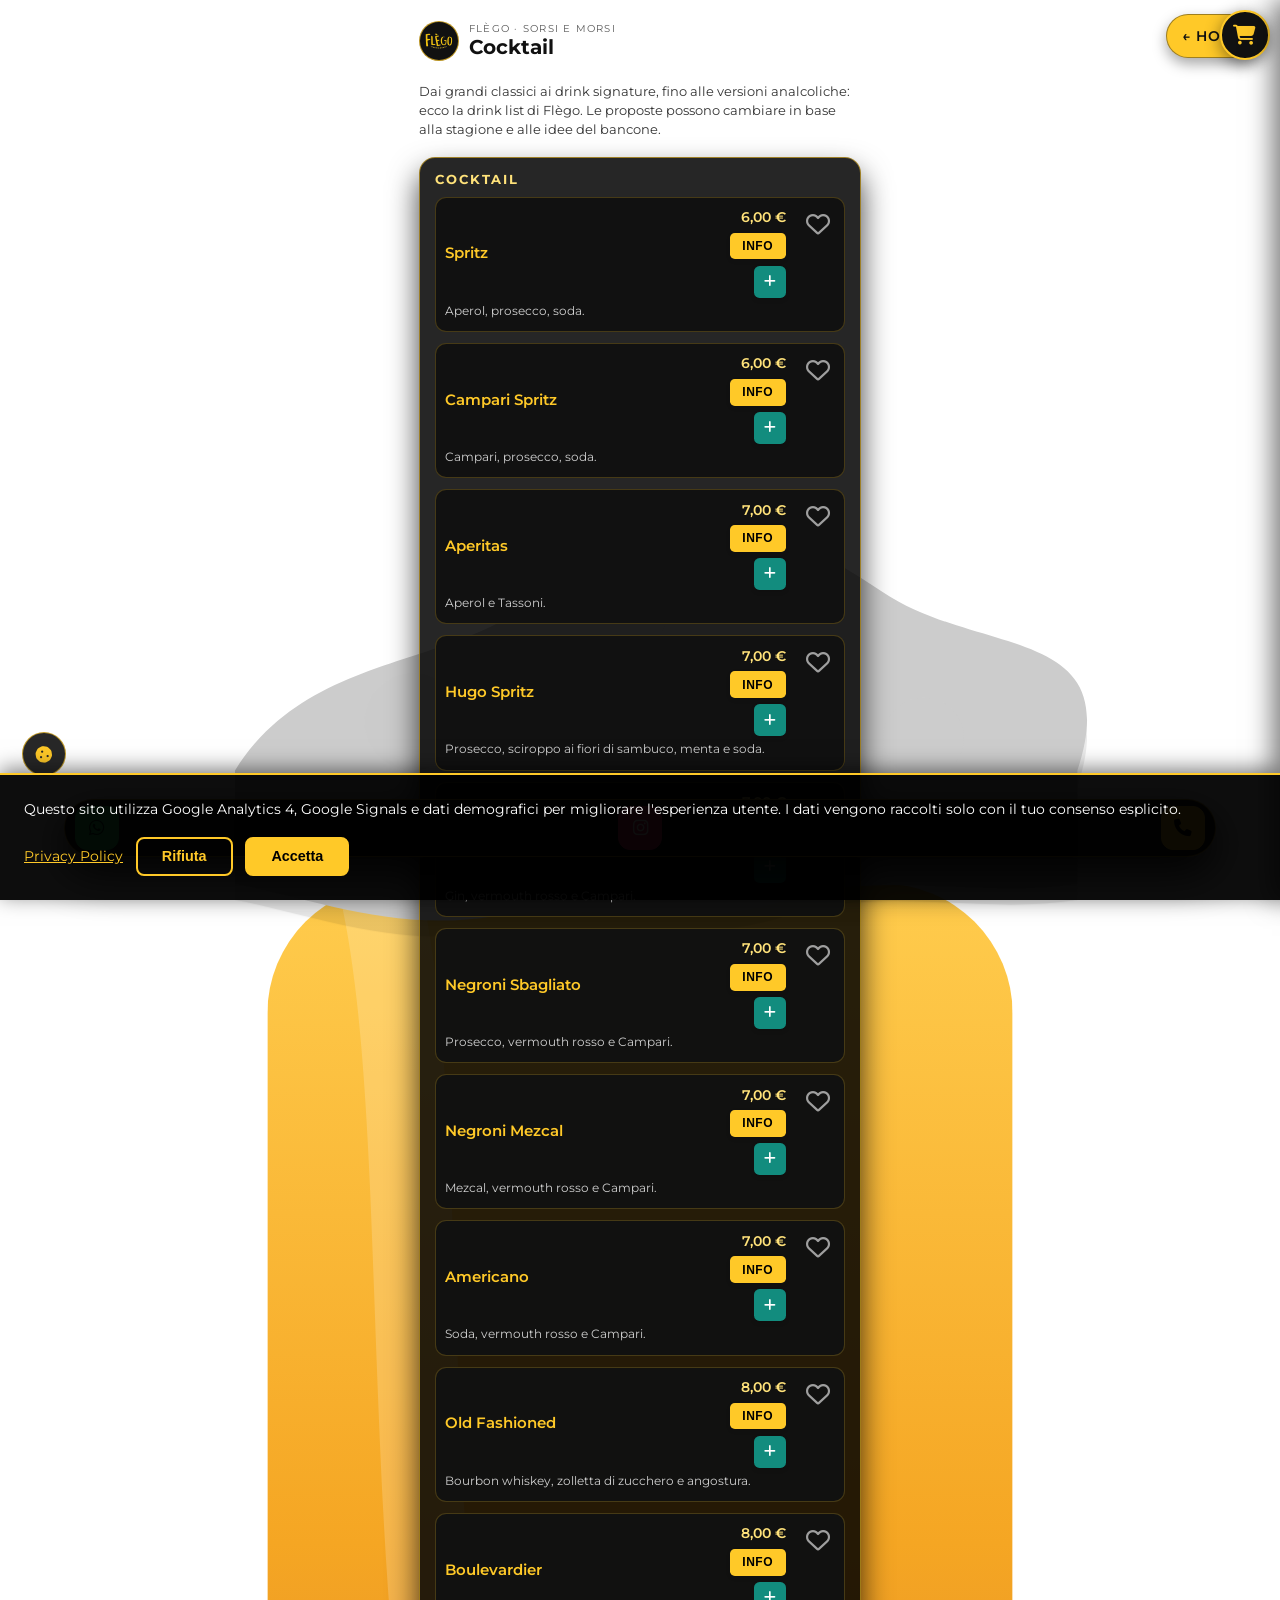
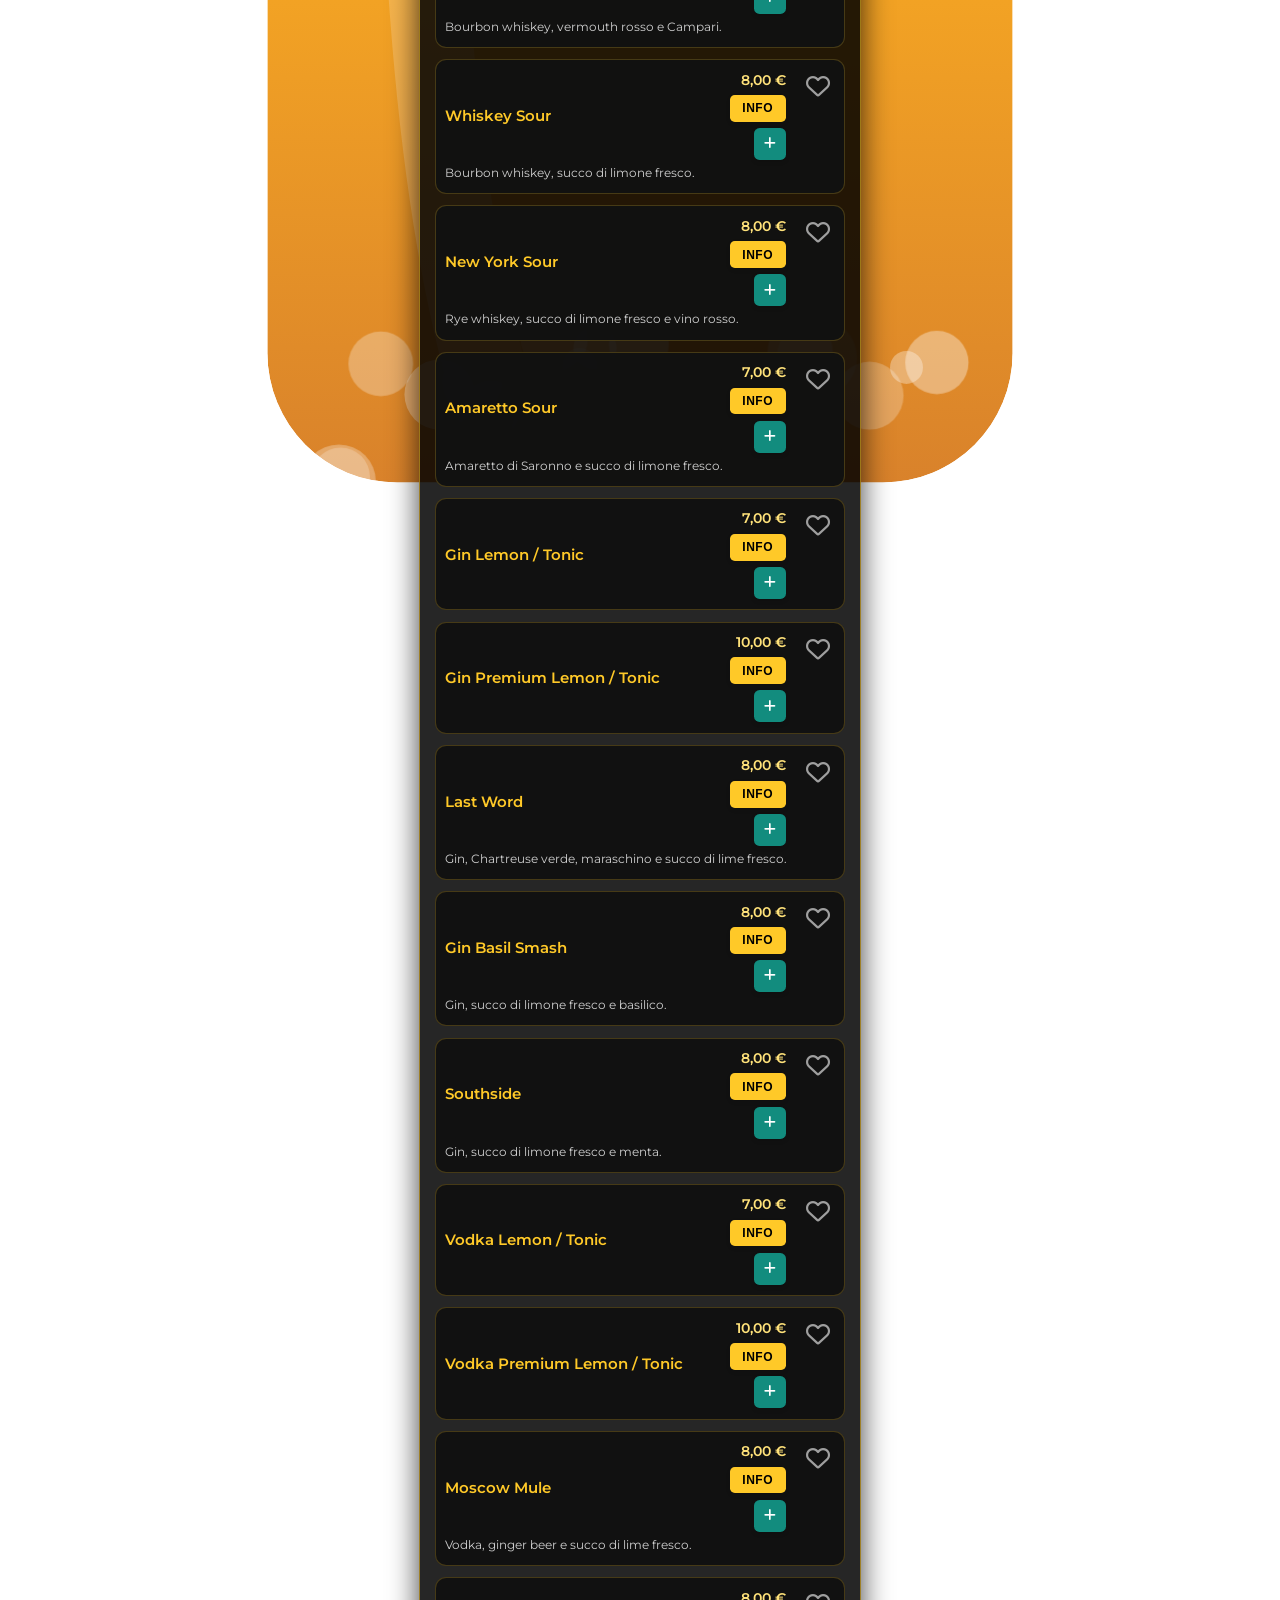
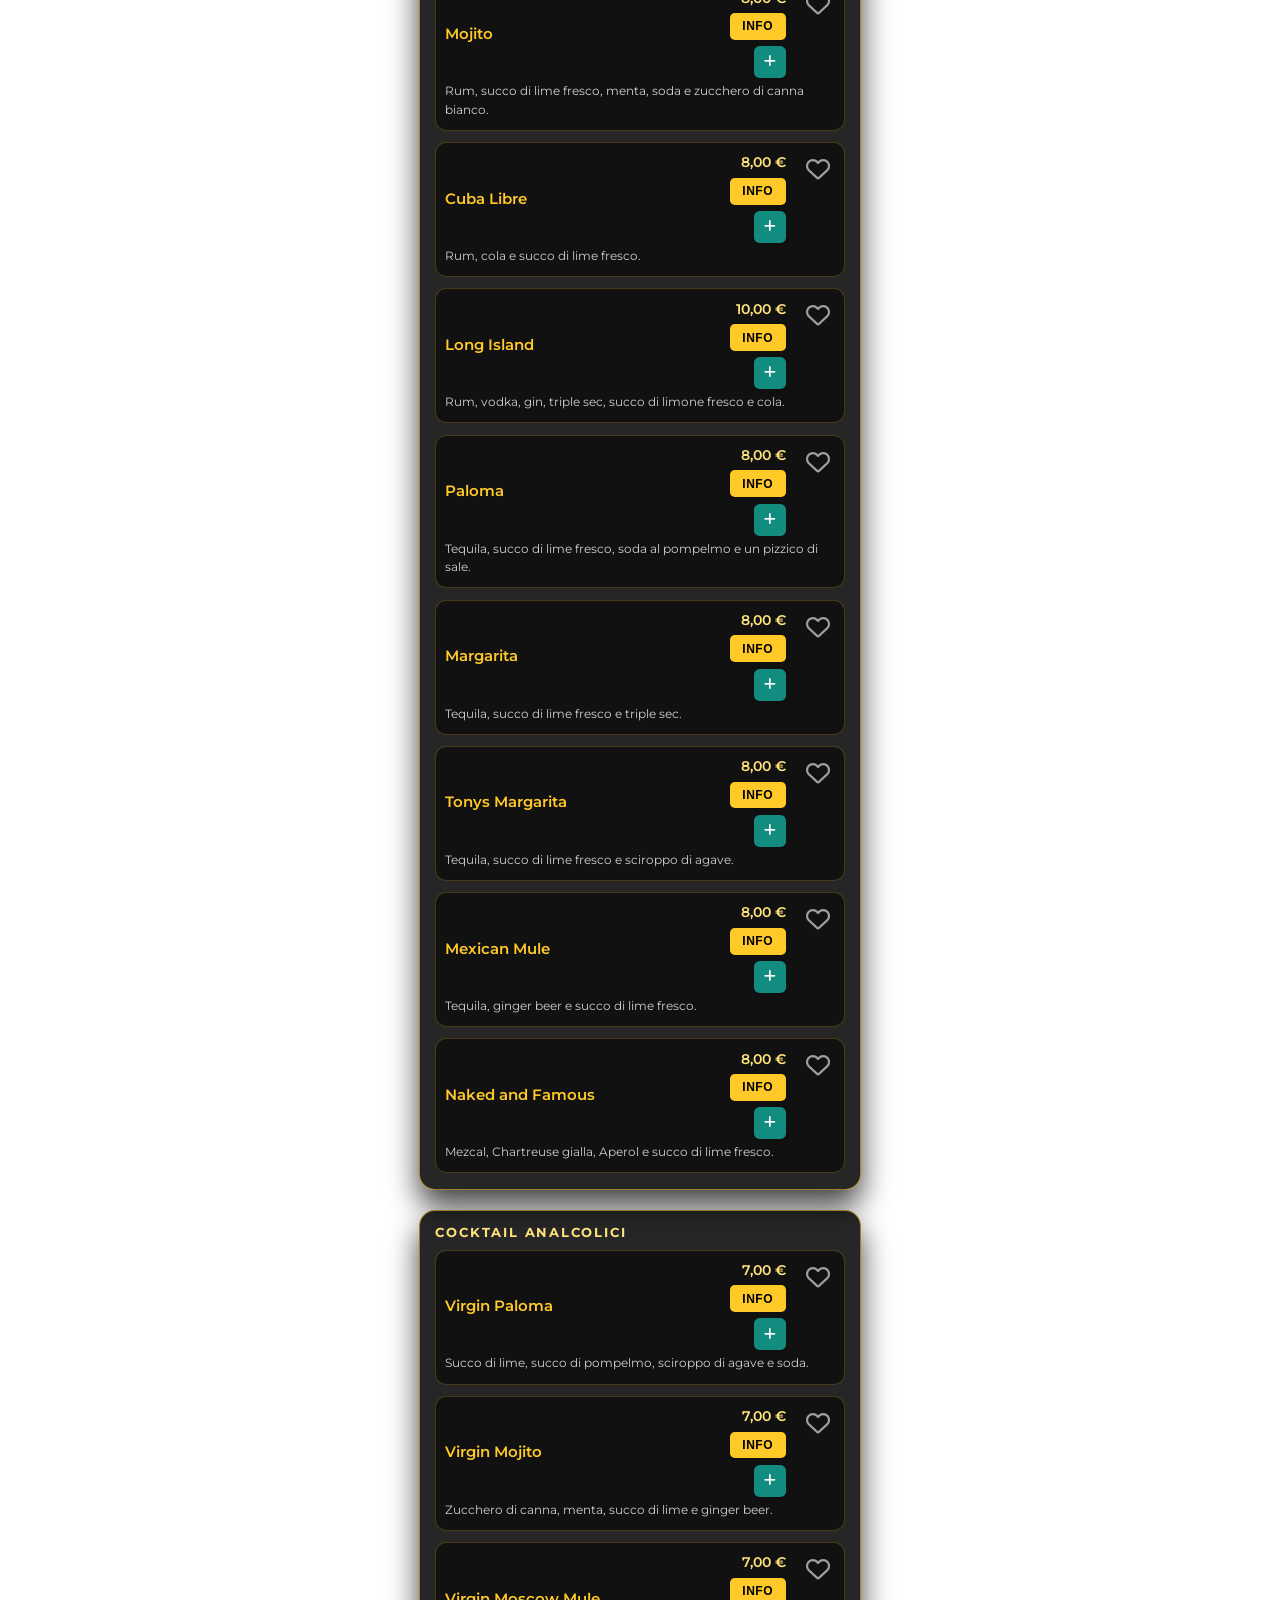
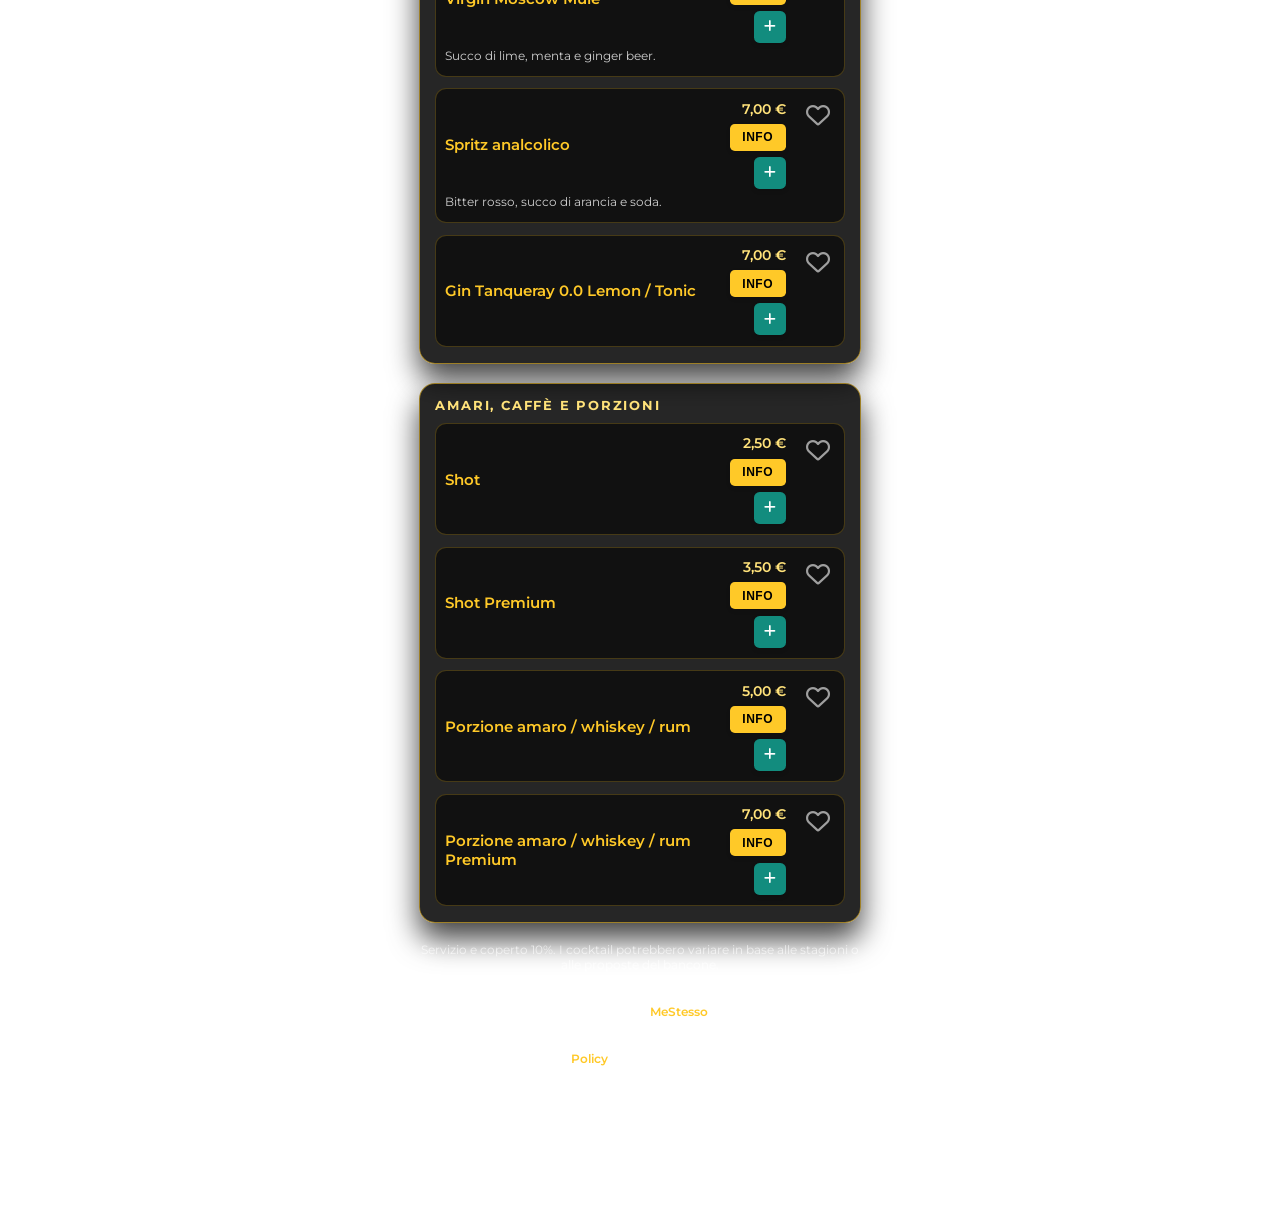
<file: cocktails.html>
<!DOCTYPE html>
<html lang="it">
<head>
    <meta charset="UTF-8">
    <title>Cocktail · Flègo</title>
    <meta name="viewport" content="width=device-width, initial-scale=1, viewport-fit=cover">
    <meta name="description" content="Cocktail del Flègo: classici e analcolici. Menu completo con prezzi e descrizioni.">
    
    <!-- Meta tag iOS (PWA/Home Screen) -->
    <meta name="apple-mobile-web-app-capable" content="yes">
    <meta name="apple-mobile-web-app-status-bar-style" content="black-translucent">
    <meta name="apple-mobile-web-app-title" content="Flègo">
    <link rel="apple-touch-icon" href="logomini.png">
    
    <!-- PWA Manifest -->
    <link rel="manifest" href="manifest.json">
    <meta name="theme-color" content="#FFC928">
    
    <!-- Favicon -->
    <link rel="icon" type="image/x-icon" href="logo.ico">
    
    <!-- Canonical URL -->
    <link rel="canonical" href="https://flegopub.github.io/cocktails.html">
    
    <!-- Preconnect per CDN esterni (performance) -->
    <link rel="preconnect" href="https://fonts.googleapis.com">
    <link rel="preconnect" href="https://fonts.gstatic.com" crossorigin>
    <link rel="preconnect" href="https://cdnjs.cloudflare.com">
    
    <!-- Open Graph / Facebook -->
    <meta property="og:type" content="website">
    <meta property="og:url" content="https://flegopub.github.io/cocktails.html">
    <meta property="og:title" content="Cocktail · Flègo">
    <meta property="og:description" content="Cocktail del Flègo: classici e analcolici. Menu completo con prezzi e descrizioni.">
    <meta property="og:image" content="https://flegopub.github.io/logo.png">
    <meta property="og:locale" content="it_IT">
    <meta property="og:site_name" content="Flègo · Sorsi & Morsi">
    
    <!-- Twitter Card -->
    <meta name="twitter:card" content="summary_large_image">
    <meta name="twitter:url" content="https://flegopub.github.io/cocktails.html">
    <meta name="twitter:title" content="Cocktail · Flègo">
    <meta name="twitter:description" content="Cocktail del Flègo: classici e analcolici. Menu completo con prezzi e descrizioni.">
    <meta name="twitter:image" content="https://flegopub.github.io/logo.png">
    
    <!-- Meta tag per disabilitare la cache del browser -->
    <meta http-equiv="Cache-Control" content="no-cache, no-store, must-revalidate">
    <meta http-equiv="Pragma" content="no-cache">
    <meta http-equiv="Expires" content="0">
    <link rel="stylesheet" href="style.css">
    <!-- Preload font critico Montserrat -->
    <link rel="preload" href="https://fonts.googleapis.com/css2?family=Montserrat:wght@400;600;700&display=swap" as="style">
    <!-- Google Fonts -->
    <link href="https://fonts.googleapis.com/css2?family=Montserrat:wght@400;600;700&display=swap" rel="stylesheet">
    <!-- Font Awesome -->
    <link rel="stylesheet" href="https://cdnjs.cloudflare.com/ajax/libs/font-awesome/6.5.0/css/all.min.css">
    
    <!-- Google tag (gtag.js) - Base tag per rilevamento da Google Analytics -->
    <script async src="https://www.googletagmanager.com/gtag/js?id=G-LKFE31RGZ9"></script>
    <script>
        window.dataLayer = window.dataLayer || [];
        function gtag(){dataLayer.push(arguments);}
        gtag('js', new Date());
        
        // Imposta Consent Mode v2 - tutti i storage negati di default
        // Il consenso verrà aggiornato da ga-consent.js quando l'utente accetta
        gtag('consent', 'default', {
            'ad_storage': 'denied',
            'analytics_storage': 'denied',
            'ad_user_data': 'denied',
            'ad_personalization': 'denied'
        });
        
        // Configura GA4 ma non invia dati finché il consenso non è dato
        gtag('config', 'G-LKFE31RGZ9', {
            'send_page_view': false  // Non inviare page_view automaticamente, sarà gestito da ga-consent.js
        });
    </script>
</head>
<body class="menu-body">
    <div class="menu-page">
        <header class="menu-header">
            <div class="menu-header-left">
                <div class="menu-logo">
                    <img src="logomini.png" alt="Flègo">
                </div>
                <div class="menu-title-block">
                    <span class="menu-eyebrow">Flègo · Sorsi e Morsi</span>
                    <h1 class="menu-title">Cocktail</h1>
                </div>
            </div>
            <a href="home.html" class="menu-close">
                <span>&larr;</span>
                <span>Home</span>
            </a>
        </header>

        <p class="menu-intro">
            Dai grandi classici ai drink signature, fino alle versioni analcoliche:
            ecco la drink list di Fl&egrave;go. Le proposte possono cambiare in base
            alla stagione e alle idee del bancone.
        </p>

        <section class="menu-section">
            <h2 class="menu-section-title">Cocktail</h2>
            <ul class="menu-list">
                <li class="menu-item">
                    <div class="menu-item-header">
                        <span class="menu-item-name">Spritz</span>
                        <span class="menu-item-price">6,00&nbsp;&euro;</span>
                    </div>
                    <p class="menu-item-desc">
                        Aperol, prosecco, soda.
                    </p>
                </li>

                <li class="menu-item">
                    <div class="menu-item-header">
                        <span class="menu-item-name">Campari Spritz</span>
                        <span class="menu-item-price">6,00&nbsp;&euro;</span>
                    </div>
                    <p class="menu-item-desc">
                        Campari, prosecco, soda.
                    </p>
                </li>

                <li class="menu-item">
                    <div class="menu-item-header">
                        <span class="menu-item-name">Aperitas</span>
                        <span class="menu-item-price">7,00&nbsp;&euro;</span>
                    </div>
                    <p class="menu-item-desc">
                        Aperol e Tassoni.
                    </p>
                </li>

                <li class="menu-item">
                    <div class="menu-item-header">
                        <span class="menu-item-name">Hugo Spritz</span>
                        <span class="menu-item-price">7,00&nbsp;&euro;</span>
                    </div>
                    <p class="menu-item-desc">
                        Prosecco, sciroppo ai fiori di sambuco, menta e soda.
                    </p>
                </li>

                <li class="menu-item">
                    <div class="menu-item-header">
                        <span class="menu-item-name">Negroni</span>
                        <span class="menu-item-price">7,00&nbsp;&euro;</span>
                    </div>
                    <p class="menu-item-desc">
                        Gin, vermouth rosso e Campari.
                    </p>
                </li>

                <li class="menu-item">
                    <div class="menu-item-header">
                        <span class="menu-item-name">Negroni Sbagliato</span>
                        <span class="menu-item-price">7,00&nbsp;&euro;</span>
                    </div>
                    <p class="menu-item-desc">
                        Prosecco, vermouth rosso e Campari.
                    </p>
                </li>

                <li class="menu-item">
                    <div class="menu-item-header">
                        <span class="menu-item-name">Negroni Mezcal</span>
                        <span class="menu-item-price">7,00&nbsp;&euro;</span>
                    </div>
                    <p class="menu-item-desc">
                        Mezcal, vermouth rosso e Campari.
                    </p>
                </li>

                <li class="menu-item">
                    <div class="menu-item-header">
                        <span class="menu-item-name">Americano</span>
                        <span class="menu-item-price">7,00&nbsp;&euro;</span>
                    </div>
                    <p class="menu-item-desc">
                        Soda, vermouth rosso e Campari.
                    </p>
                </li>

                <li class="menu-item">
                    <div class="menu-item-header">
                        <span class="menu-item-name">Old Fashioned</span>
                        <span class="menu-item-price">8,00&nbsp;&euro;</span>
                    </div>
                    <p class="menu-item-desc">
                        Bourbon whiskey, zolletta di zucchero e angostura.
                    </p>
                </li>

                <li class="menu-item">
                    <div class="menu-item-header">
                        <span class="menu-item-name">Boulevardier</span>
                        <span class="menu-item-price">8,00&nbsp;&euro;</span>
                    </div>
                    <p class="menu-item-desc">
                        Bourbon whiskey, vermouth rosso e Campari.
                    </p>
                </li>

                <li class="menu-item">
                    <div class="menu-item-header">
                        <span class="menu-item-name">Whiskey Sour</span>
                        <span class="menu-item-price">8,00&nbsp;&euro;</span>
                    </div>
                    <p class="menu-item-desc">
                        Bourbon whiskey, succo di limone fresco.
                    </p>
                </li>

                <li class="menu-item">
                    <div class="menu-item-header">
                        <span class="menu-item-name">New York Sour</span>
                        <span class="menu-item-price">8,00&nbsp;&euro;</span>
                    </div>
                    <p class="menu-item-desc">
                        Rye whiskey, succo di limone fresco e vino rosso.
                    </p>
                </li>

                <li class="menu-item">
                    <div class="menu-item-header">
                        <span class="menu-item-name">Amaretto Sour</span>
                        <span class="menu-item-price">7,00&nbsp;&euro;</span>
                    </div>
                    <p class="menu-item-desc">
                        Amaretto di Saronno e succo di limone fresco.
                    </p>
                </li>

                <li class="menu-item">
                    <div class="menu-item-header">
                        <span class="menu-item-name">Gin Lemon / Tonic</span>
                        <span class="menu-item-price">7,00&nbsp;&euro;</span>
                    </div>
                </li>

                <li class="menu-item">
                    <div class="menu-item-header">
                        <span class="menu-item-name">Gin Premium Lemon / Tonic</span>
                        <span class="menu-item-price">10,00&nbsp;&euro;</span>
                    </div>
                </li>

                <li class="menu-item">
                    <div class="menu-item-header">
                        <span class="menu-item-name">Last Word</span>
                        <span class="menu-item-price">8,00&nbsp;&euro;</span>
                    </div>
                    <p class="menu-item-desc">
                        Gin, Chartreuse verde, maraschino e succo di lime fresco.
                    </p>
                </li>

                <li class="menu-item">
                    <div class="menu-item-header">
                        <span class="menu-item-name">Gin Basil Smash</span>
                        <span class="menu-item-price">8,00&nbsp;&euro;</span>
                    </div>
                    <p class="menu-item-desc">
                        Gin, succo di limone fresco e basilico.
                    </p>
                </li>

                <li class="menu-item">
                    <div class="menu-item-header">
                        <span class="menu-item-name">Southside</span>
                        <span class="menu-item-price">8,00&nbsp;&euro;</span>
                    </div>
                    <p class="menu-item-desc">
                        Gin, succo di limone fresco e menta.
                    </p>
                </li>

                <li class="menu-item">
                    <div class="menu-item-header">
                        <span class="menu-item-name">Vodka Lemon / Tonic</span>
                        <span class="menu-item-price">7,00&nbsp;&euro;</span>
                    </div>
                </li>

                <li class="menu-item">
                    <div class="menu-item-header">
                        <span class="menu-item-name">Vodka Premium Lemon / Tonic</span>
                        <span class="menu-item-price">10,00&nbsp;&euro;</span>
                    </div>
                </li>

                <li class="menu-item">
                    <div class="menu-item-header">
                        <span class="menu-item-name">Moscow Mule</span>
                        <span class="menu-item-price">8,00&nbsp;&euro;</span>
                    </div>
                    <p class="menu-item-desc">
                        Vodka, ginger beer e succo di lime fresco.
                    </p>
                </li>

                <li class="menu-item">
                    <div class="menu-item-header">
                        <span class="menu-item-name">Mojito</span>
                        <span class="menu-item-price">8,00&nbsp;&euro;</span>
                    </div>
                    <p class="menu-item-desc">
                        Rum, succo di lime fresco, menta, soda e zucchero di canna bianco.
                    </p>
                </li>

                <li class="menu-item">
                    <div class="menu-item-header">
                        <span class="menu-item-name">Cuba Libre</span>
                        <span class="menu-item-price">8,00&nbsp;&euro;</span>
                    </div>
                    <p class="menu-item-desc">
                        Rum, cola e succo di lime fresco.
                    </p>
                </li>

                <li class="menu-item">
                    <div class="menu-item-header">
                        <span class="menu-item-name">Long Island</span>
                        <span class="menu-item-price">10,00&nbsp;&euro;</span>
                    </div>
                    <p class="menu-item-desc">
                        Rum, vodka, gin, triple sec, succo di limone fresco e cola.
                    </p>
                </li>

                <li class="menu-item">
                    <div class="menu-item-header">
                        <span class="menu-item-name">Paloma</span>
                        <span class="menu-item-price">8,00&nbsp;&euro;</span>
                    </div>
                    <p class="menu-item-desc">
                        Tequila, succo di lime fresco, soda al pompelmo e un pizzico di sale.
                    </p>
                </li>

                <li class="menu-item">
                    <div class="menu-item-header">
                        <span class="menu-item-name">Margarita</span>
                        <span class="menu-item-price">8,00&nbsp;&euro;</span>
                    </div>
                    <p class="menu-item-desc">
                        Tequila, succo di lime fresco e triple sec.
                    </p>
                </li>

                <li class="menu-item">
                    <div class="menu-item-header">
                        <span class="menu-item-name">Tonys Margarita</span>
                        <span class="menu-item-price">8,00&nbsp;&euro;</span>
                    </div>
                    <p class="menu-item-desc">
                        Tequila, succo di lime fresco e sciroppo di agave.
                    </p>
                </li>

                <li class="menu-item">
                    <div class="menu-item-header">
                        <span class="menu-item-name">Mexican Mule</span>
                        <span class="menu-item-price">8,00&nbsp;&euro;</span>
                    </div>
                    <p class="menu-item-desc">
                        Tequila, ginger beer e succo di lime fresco.
                    </p>
                </li>

                <li class="menu-item">
                    <div class="menu-item-header">
                        <span class="menu-item-name">Naked and Famous</span>
                        <span class="menu-item-price">8,00&nbsp;&euro;</span>
                    </div>
                    <p class="menu-item-desc">
                        Mezcal, Chartreuse gialla, Aperol e succo di lime fresco.
                    </p>
                </li>
            </ul>
        </section>

        <section class="menu-section" style="margin-top: 1.2rem;">
            <h2 class="menu-section-title">Cocktail analcolici</h2>
            <ul class="menu-list">
                <li class="menu-item">
                    <div class="menu-item-header">
                        <span class="menu-item-name">Virgin Paloma</span>
                        <span class="menu-item-price">7,00&nbsp;&euro;</span>
                    </div>
                    <p class="menu-item-desc">
                        Succo di lime, succo di pompelmo, sciroppo di agave e soda.
                    </p>
                </li>

                <li class="menu-item">
                    <div class="menu-item-header">
                        <span class="menu-item-name">Virgin Mojito</span>
                        <span class="menu-item-price">7,00&nbsp;&euro;</span>
                    </div>
                    <p class="menu-item-desc">
                        Zucchero di canna, menta, succo di lime e ginger beer.
                    </p>
                </li>

                <li class="menu-item">
                    <div class="menu-item-header">
                        <span class="menu-item-name">Virgin Moscow Mule</span>
                        <span class="menu-item-price">7,00&nbsp;&euro;</span>
                    </div>
                    <p class="menu-item-desc">
                        Succo di lime, menta e ginger beer.
                    </p>
                </li>

                <li class="menu-item">
                    <div class="menu-item-header">
                        <span class="menu-item-name">Spritz analcolico</span>
                        <span class="menu-item-price">7,00&nbsp;&euro;</span>
                    </div>
                    <p class="menu-item-desc">
                        Bitter rosso, succo di arancia e soda.
                    </p>
                </li>

                <li class="menu-item">
                    <div class="menu-item-header">
                        <span class="menu-item-name">Gin Tanqueray 0.0 Lemon / Tonic</span>
                        <span class="menu-item-price">7,00&nbsp;&euro;</span>
                    </div>
                </li>
            </ul>
        </section>

        <section class="menu-section" style="margin-top: 1.2rem;">
            <h2 class="menu-section-title">Amari, caff&egrave; e porzioni</h2>
            <ul class="menu-list">
                <li class="menu-item">
                    <div class="menu-item-header">
                        <span class="menu-item-name">Shot</span>
                        <span class="menu-item-price">2,50&nbsp;&euro;</span>
                    </div>
                </li>
                <li class="menu-item">
                    <div class="menu-item-header">
                        <span class="menu-item-name">Shot Premium</span>
                        <span class="menu-item-price">3,50&nbsp;&euro;</span>
                    </div>
                </li>
                <li class="menu-item">
                    <div class="menu-item-header">
                        <span class="menu-item-name">Porzione amaro / whiskey / rum</span>
                        <span class="menu-item-price">5,00&nbsp;&euro;</span>
                    </div>
                </li>
                <li class="menu-item">
                    <div class="menu-item-header">
                        <span class="menu-item-name">Porzione amaro / whiskey / rum Premium</span>
                        <span class="menu-item-price">7,00&nbsp;&euro;</span>
                    </div>
                </li>
            </ul>
        </section>

        <p class="menu-footer">
            Servizio e coperto 10%. I cocktail potrebbero variare in base alle stagioni
            o alle proposte del bancone.
        </p>
        <p class="menu-footer menu-footer-designed">
            Designed by <a href="autore.html" class="footer-author-link">MeStesso</a>
        </p>
        <p class="menu-footer menu-footer-designed" style="margin-top: 0.3rem;">
            <a href="policy.html" class="footer-author-link">Policy</a> • P.I. 07797121212
        </p>




    </div>

    <!-- Barra fissa in basso -->
    <div class="bottom-bar">
        <a href="https://wa.me/393207682949" class="bottom-bar-btn bottom-bar-btn--wa" target="_blank" rel="noopener">
            <i class="fab fa-whatsapp"></i>
            <span>WhatsApp</span>
        </a>
        <a href="https://www.instagram.com/flego_official/" class="bottom-bar-btn bottom-bar-btn--ig" target="_blank" rel="noopener">
            <i class="fab fa-instagram"></i>
            <span>Instagram</span>
        </a>
        <a href="tel:+393207682949" class="bottom-bar-btn bottom-bar-btn--call">
            <i class="fas fa-phone"></i>
            <span>Chiama</span>
        </a>
    </div>

    <button class="scroll-top" aria-label="Torna all'inizio">
        <i class="fas fa-chevron-up"></i>
    </button>

    <script>
        // scroll to top button
        (function() {
            const btn = document.querySelector('.scroll-top');
            if (!btn) return;
            
            // click handler
            btn.addEventListener('click', function () {
                window.scrollTo({ top: 0, behavior: 'smooth' });
            });
            
            // mostra/nascondi bottone in base allo scroll
            const scrollThreshold = 200; // pixel di scroll prima di mostrare il bottone
            
            window.addEventListener('scroll', function() {
                const scrollTop = window.pageYOffset || document.documentElement.scrollTop;
                
                if (scrollTop > scrollThreshold) {
                    btn.classList.add('visible');
                } else {
                    btn.classList.remove('visible');
                }
            });
        })();

        // Registrazione Service Worker
        if ('serviceWorker' in navigator) {
            window.addEventListener('load', function() {
                navigator.serviceWorker.register('/service-worker.js')
                    .then(function(registration) {
                        console.log('Service Worker registrato con successo:', registration.scope);
                    })
                    .catch(function(error) {
                        console.log('Registrazione Service Worker fallita:', error);
                    });
            });
        }
    </script>
    
    <!-- Sfondo birra animato -->
    <div class="beer-background">
        <svg id="beer-svg-bg" viewBox="0 0 220 300" role="img" aria-label="Birra 2D con schiuma e bollicine (trasparente)"></svg>
    </div>
    
    <script>
        // Script per creare e animare la birra di sfondo
        (function() {
            const beerBg = document.querySelector('.beer-background');
            if (!beerBg) return;
            
            const svg = beerBg.querySelector('svg');
            const svgNS = "http://www.w3.org/2000/svg";
            
            // Genera ID unici per evitare conflitti
            const uniqueId = 'bg-beer-' + Date.now() + '-' + Math.random().toString(36).substr(2, 9);
            const beerBodyClipId = uniqueId + '-bodyClip';
            const beerClipId = uniqueId + '-clip';
            const beerGradId = uniqueId + '-grad';
            
            // Crea defs
            const defs = document.createElementNS(svgNS, "defs");
            
            const beerBodyClip = document.createElementNS(svgNS, "clipPath");
            beerBodyClip.setAttribute("id", beerBodyClipId);
            const rect1 = document.createElementNS(svgNS, "rect");
            rect1.setAttribute("x", "64");
            rect1.setAttribute("y", "56");
            rect1.setAttribute("width", "92");
            rect1.setAttribute("height", "190");
            rect1.setAttribute("rx", "16");
            beerBodyClip.appendChild(rect1);
            defs.appendChild(beerBodyClip);
            
            const beerClip = document.createElementNS(svgNS, "clipPath");
            beerClip.setAttribute("id", beerClipId);
            const rect2 = document.createElementNS(svgNS, "rect");
            rect2.setAttribute("x", "64");
            rect2.setAttribute("y", "82");
            rect2.setAttribute("width", "92");
            rect2.setAttribute("height", "164");
            rect2.setAttribute("rx", "16");
            beerClip.appendChild(rect2);
            defs.appendChild(beerClip);
            
            const beerGrad = document.createElementNS(svgNS, "linearGradient");
            beerGrad.setAttribute("id", beerGradId);
            beerGrad.setAttribute("x1", "0");
            beerGrad.setAttribute("y1", "0");
            beerGrad.setAttribute("x2", "0");
            beerGrad.setAttribute("y2", "1");
            const stop1 = document.createElementNS(svgNS, "stop");
            stop1.setAttribute("offset", "0");
            stop1.setAttribute("stop-color", "var(--beer1)");
            const stop2 = document.createElementNS(svgNS, "stop");
            stop2.setAttribute("offset", ".55");
            stop2.setAttribute("stop-color", "var(--beer2)");
            const stop3 = document.createElementNS(svgNS, "stop");
            stop3.setAttribute("offset", "1");
            stop3.setAttribute("stop-color", "var(--beer3)");
            beerGrad.appendChild(stop1);
            beerGrad.appendChild(stop2);
            beerGrad.appendChild(stop3);
            defs.appendChild(beerGrad);
            
            svg.appendChild(defs);
            
            // Crea gruppo principale
            const beerSlosh = document.createElementNS(svgNS, "g");
            beerSlosh.setAttribute("class", "beer-slosh");
            
            // Gruppo body con clip-path
            const beerBodyGroup = document.createElementNS(svgNS, "g");
            beerBodyGroup.setAttribute("clip-path", "url(#" + beerBodyClipId + ")");
            
            const beerRect = document.createElementNS(svgNS, "rect");
            beerRect.setAttribute("x", "64");
            beerRect.setAttribute("y", "98");
            beerRect.setAttribute("width", "92");
            beerRect.setAttribute("height", "148");
            beerRect.setAttribute("rx", "16");
            beerRect.setAttribute("fill", "url(#" + beerGradId + ")");
            beerBodyGroup.appendChild(beerRect);
            
            const path = document.createElementNS(svgNS, "path");
            path.setAttribute("d", "M76 92 C86 120, 78 190, 92 236");
            path.setAttribute("fill", "none");
            path.setAttribute("stroke", "rgba(255,255,255,.18)");
            path.setAttribute("stroke-width", "10");
            path.setAttribute("stroke-linecap", "round");
            beerBodyGroup.appendChild(path);
            
            const bubblesGroup = document.createElementNS(svgNS, "g");
            bubblesGroup.setAttribute("clip-path", "url(#" + beerClipId + ")");
            beerBodyGroup.appendChild(bubblesGroup);
            
            beerSlosh.appendChild(beerBodyGroup);
            
            // Gruppo schiuma
            const foamBob = document.createElementNS(svgNS, "g");
            foamBob.setAttribute("class", "foam-bob");
            
            const foamPath = document.createElementNS(svgNS, "path");
            foamPath.setAttribute("d", "M60 84 C70 68, 90 72, 100 60 C112 46, 128 54, 140 62 C152 70, 170 66, 164 84 L164 98 C152 100, 140 96, 128 100 C116 104, 104 100, 92 102 C80 104, 70 100, 60 98 Z");
            foamPath.setAttribute("fill", "var(--foam)");
            foamBob.appendChild(foamPath);
            
            const circles = [
                {cx: 82, cy: 78, r: 6, opacity: 0.95},
                {cx: 120, cy: 70, r: 8, opacity: 0.98},
                {cx: 145, cy: 80, r: 5, opacity: 0.92},
                {cx: 104, cy: 86, r: 4, opacity: 0.9}
            ];
            
            circles.forEach(function(c) {
                const circle = document.createElementNS(svgNS, "circle");
                circle.setAttribute("cx", c.cx);
                circle.setAttribute("cy", c.cy);
                circle.setAttribute("r", c.r);
                circle.setAttribute("fill", "var(--foam)");
                circle.setAttribute("opacity", c.opacity);
                foamBob.appendChild(circle);
            });
            
            beerSlosh.appendChild(foamBob);
            svg.appendChild(beerSlosh);
            
            // Genera le bollicine
            const MIN_X = 72, MAX_X = 148;
            const BASE_Y = 238;
            const COUNT = 26;
            
            function rand(min, max) { return Math.random() * (max - min) + min; }
            
            for(let i = 0; i < COUNT; i++) {
                const c = document.createElementNS(svgNS, "circle");
                const r = rand(1.8, 5.2);
                const x = rand(MIN_X, MAX_X);
                const y = rand(BASE_Y - 10, BASE_Y + 18);
                const dur = rand(1.6, 3.4);
                const delay = rand(0, 2.8);
                
                c.setAttribute("cx", x.toFixed(2));
                c.setAttribute("cy", y.toFixed(2));
                c.setAttribute("r", r.toFixed(2));
                c.setAttribute("fill", "var(--bubble)");
                c.classList.add("bubble");
                c.style.animationDuration = dur.toFixed(2) + "s";
                c.style.animationDelay = (-delay).toFixed(2) + "s";
                c.style.opacity = rand(0.35, 0.9).toFixed(2);
                
                bubblesGroup.appendChild(c);
            }
        })();
    </script>
    
    <script>
        // Animazione dello sfondo birra basata sullo scroll
        (function() {
            const beerBg = document.querySelector('.beer-background');
            if (!beerBg) return;
            
            const beerSlosh = beerBg.querySelector('.beer-slosh');
            const foamBob = beerBg.querySelector('.foam-bob');
            
            // Disabilita le animazioni di default
            if (beerSlosh) beerSlosh.style.animationPlayState = 'paused';
            if (foamBob) foamBob.style.animationPlayState = 'paused';
            
            let isScrolling = false;
            let scrollTimeout;
            
            function updateBeerPosition() {
                const scrollTop = window.pageYOffset || document.documentElement.scrollTop;
                const documentHeight = document.documentElement.scrollHeight;
                const viewportHeight = window.innerHeight;
                const maxScroll = documentHeight - viewportHeight;
                
                if (maxScroll <= 0) {
                    // Nessuno scroll disponibile, centra lo sfondo
                    beerBg.style.top = '50%';
                    beerBg.style.transform = 'translate(-50%, -50%) scale(3.0)';
                    return;
                }
                
                // Calcola la percentuale di scroll (0 = top, 1 = bottom)
                const scrollPercent = scrollTop / maxScroll;
                
                // Quando scrollPercent = 0 (top pagina): top = 100vh (bottom)
                // Quando scrollPercent = 1 (bottom pagina): top = 0vh (top)
                const topPosition = 100 - (scrollPercent * 100);
                
                // Applica la nuova posizione
                beerBg.style.top = topPosition + 'vh';
                beerBg.style.transform = 'translate(-50%, 0) scale(3.0)';
            }
            
            function startScrollAnimation() {
                isScrolling = true;
                if (beerSlosh) beerSlosh.style.animationPlayState = 'running';
                if (foamBob) foamBob.style.animationPlayState = 'running';
                
                // Reset del timeout
                clearTimeout(scrollTimeout);
            }
            
            function stopScrollAnimation() {
                isScrolling = false;
                if (beerSlosh) beerSlosh.style.animationPlayState = 'paused';
                if (foamBob) foamBob.style.animationPlayState = 'paused';
            }
            
            // Aggiorna la posizione all'avvio
            updateBeerPosition();
            
            // Aggiorna la posizione durante lo scroll con throttling per performance
            let ticking = false;
            window.addEventListener('scroll', function() {
                startScrollAnimation();
                
                if (!ticking) {
                    window.requestAnimationFrame(function() {
                        updateBeerPosition();
                        ticking = false;
                    });
                    ticking = true;
                }
                
                // Ferma l'animazione dopo che lo scroll si ferma
                clearTimeout(scrollTimeout);
                scrollTimeout = setTimeout(stopScrollAnimation, 150);
            });
            
            // Aggiorna anche quando la finestra viene ridimensionata
            window.addEventListener('resize', function() {
                updateBeerPosition();
            });
        })();
    </script>
    
    <!-- Cookie Banner -->
    <div id="cookie-banner" style="display: none; position: fixed; bottom: 0; left: 0; right: 0; background: rgba(0, 0, 0, 0.95); color: #ffffff; padding: 1.5rem; z-index: 10000; border-top: 2px solid #FFC928; box-shadow: 0 -4px 20px rgba(0, 0, 0, 0.5);">
    <script>
        (function() {
            const CONSENT_KEY = window.CONSENT_KEY || 'cookie_consent_ideflego';
            function handleBanner() {
                const banner = document.getElementById('cookie-banner');
                if (!banner) {
                    setTimeout(handleBanner, 50);
                    return;
                }
                const consent = localStorage.getItem(CONSENT_KEY);
                if (consent === 'granted') {
                    banner.style.display = 'none';
                } else {
                    banner.style.display = 'block';
                }
            }
            if (document.readyState === 'loading') {
                document.addEventListener('DOMContentLoaded', handleBanner);
            } else {
                handleBanner();
            }
            setTimeout(handleBanner, 200);
            
            // ⚠️ IMPORTANTE: Listener StorageEvent per reagire ai cambiamenti di consenso
            // in tempo reale da altre pagine/tab/iframe
            window.addEventListener('storage', function(e) {
                if (e.key === CONSENT_KEY) {
                    handleBanner();
                }
            });
            
            // ⚠️ FALLBACK: Controllo periodico del consenso per sincronizzazione
            // Questo è necessario perché l'evento storage potrebbe non funzionare
            // correttamente in alcuni browser o situazioni
            let lastConsentCheck = localStorage.getItem(CONSENT_KEY);
            const consentCheckInterval = setInterval(function() {
                const currentConsent = localStorage.getItem(CONSENT_KEY);
                if (currentConsent !== lastConsentCheck) {
                    lastConsentCheck = currentConsent;
                    handleBanner();
                }
                // Ferma il controllo se il consenso è stato dato e GA4 è caricato
                if (currentConsent === 'granted' && (window.gtag || window.dataLayer)) {
                    clearInterval(consentCheckInterval);
                }
            }, 500); // Controlla ogni 500ms
            
            // Ferma il controllo dopo 10 secondi (dopo quel tempo, l'utente avrà già accettato o rifiutato)
            setTimeout(function() {
                clearInterval(consentCheckInterval);
            }, 10000);
        })();
    </script>
        <p style="margin: 0 0 1rem 0; font-size: 0.9rem; line-height: 1.5;">
            Questo sito utilizza Google Analytics 4, Google Signals e dati demografici per migliorare l'esperienza utente. 
            I dati vengono raccolti solo con il tuo consenso esplicito.
        </p>
        <div style="display: flex; gap: 0.8rem; flex-wrap: wrap; align-items: center;">
            <a href="policy.html" style="color: #FFC928; text-decoration: underline; font-size: 0.85rem;" id="cookie-policy-link">Privacy Policy</a>
            <button id="cookie-reject" style="padding: 0.6rem 1.5rem; background: transparent; border: 2px solid #FFC928; color: #FFC928; border-radius: 0.5rem; cursor: pointer; font-weight: 600; font-size: 0.9rem;">
                Rifiuta
            </button>
            <button id="cookie-accept" style="padding: 0.6rem 1.5rem; background: #FFC928; border: 2px solid #FFC928; color: #000000; border-radius: 0.5rem; cursor: pointer; font-weight: 600; font-size: 0.9rem;">
                Accetta
            </button>
        </div>
    </div>

    <!-- Bottone modifica consenso cookie -->
    <button class="cookie-settings-btn" id="cookieSettingsBtn" aria-label="Impostazioni cookie">
        <i class="fas fa-cookie"></i>
    </button>

    <!-- Banner modifica consenso -->
    <div id="cookie-settings-banner" class="cookie-settings-banner" style="display: none;">
        <div class="cookie-settings-content">
            <h3 class="cookie-settings-title">Gestisci le tue preferenze cookie</h3>
            <p class="cookie-settings-desc">Puoi modificare la tua scelta in qualsiasi momento.</p>
            <div class="cookie-settings-status">
                <p id="cookie-settings-status-text">Stato attuale: <strong id="cookie-current-status">Non impostato</strong></p>
            </div>
            <div class="cookie-settings-buttons">
                <button id="cookie-settings-accept" class="cookie-settings-btn-action cookie-settings-accept">
                    Accetta
                </button>
                <button id="cookie-settings-reject" class="cookie-settings-btn-action cookie-settings-reject">
                    Rifiuta
                </button>
                <button id="cookie-settings-close" class="cookie-settings-btn-action cookie-settings-close">
                    Chiudi
                </button>
            </div>
        </div>
    </div>
    <div id="cookie-settings-overlay" class="cookie-settings-overlay" style="display: none;"></div>

    <!-- Google Analytics Consent Management -->
    <script src="ga-consent.js"></script>
    
    <script>
    (function() {
        const CONSENT_KEY = window.CONSENT_KEY || 'cookie_consent_ideflego';
        const settingsBtn = document.getElementById('cookieSettingsBtn');
        const settingsBanner = document.getElementById('cookie-settings-banner');
        const settingsOverlay = document.getElementById('cookie-settings-overlay');
        const acceptBtn = document.getElementById('cookie-settings-accept');
        const rejectBtn = document.getElementById('cookie-settings-reject');
        const closeBtn = document.getElementById('cookie-settings-close');
        const statusText = document.getElementById('cookie-current-status');
        const cookieBanner = document.getElementById('cookie-banner');
        
        if (!settingsBtn || !settingsBanner || !settingsOverlay) {
            console.warn('Elementi cookie settings non trovati');
            return;
        }
        
        function updateConsentStatus() {
            const consent = localStorage.getItem(CONSENT_KEY);
            if (statusText) {
                if (consent === 'granted') {
                    statusText.textContent = 'Accettato';
                    statusText.style.color = '#4CAF50';
                } else if (consent === 'denied') {
                    statusText.textContent = 'Rifiutato';
                    statusText.style.color = '#F44336';
                } else {
                    statusText.textContent = 'Non impostato';
                    statusText.style.color = '#FFC928';
                }
            }
        }
        
        function toggleSettingsButton() {
            if (cookieBanner && cookieBanner.style.display !== 'none' && cookieBanner.offsetParent !== null) {
                settingsBtn.classList.add('hidden');
            } else {
                settingsBtn.classList.remove('hidden');
            }
        }
        
        setInterval(toggleSettingsButton, 500);
        toggleSettingsButton();
        
        function openSettingsBanner() {
            updateConsentStatus();
            settingsBanner.style.display = 'block';
            settingsOverlay.style.display = 'block';
            setTimeout(function() {
                settingsBanner.classList.add('open');
                settingsOverlay.classList.add('show');
                document.body.style.overflow = 'hidden';
            }, 10);
        }
        
        function closeSettingsBanner() {
            settingsBanner.classList.remove('open');
            settingsOverlay.classList.remove('show');
            setTimeout(function() {
                settingsBanner.style.display = 'none';
                settingsOverlay.style.display = 'none';
                document.body.style.overflow = '';
            }, 300);
        }
        
        settingsBtn.addEventListener('click', function() {
            openSettingsBanner();
        });
        
        settingsOverlay.addEventListener('click', function() {
            closeSettingsBanner();
        });
        
        if (acceptBtn) {
            acceptBtn.addEventListener('click', function() {
                localStorage.setItem(CONSENT_KEY, 'granted');
                updateConsentStatus();
                if (window.loadGA4 && typeof window.loadGA4 === 'function') {
                    window.loadGA4();
                }
                if (cookieBanner) {
                    cookieBanner.style.display = 'none';
                }
                setTimeout(function() {
                    closeSettingsBanner();
                }, 500);
                try {
                    window.dispatchEvent(new StorageEvent('storage', {
                        key: CONSENT_KEY,
                        newValue: 'granted',
                        oldValue: localStorage.getItem(CONSENT_KEY),
                        storageArea: localStorage
                    }));
                } catch (e) {
                    console.log('StorageEvent non supportato');
                }
            });
        }
        
        if (rejectBtn) {
            rejectBtn.addEventListener('click', function() {
                localStorage.setItem(CONSENT_KEY, 'denied');
                updateConsentStatus();
                if (window.stopGA4 && typeof window.stopGA4 === 'function') {
                    window.stopGA4();
                }
                setTimeout(function() {
                    closeSettingsBanner();
                }, 500);
                try {
                    window.dispatchEvent(new StorageEvent('storage', {
                        key: CONSENT_KEY,
                        newValue: 'denied',
                        oldValue: localStorage.getItem(CONSENT_KEY),
                        storageArea: localStorage
                    }));
                } catch (e) {
                    console.log('StorageEvent non supportato');
                }
            });
        }
        
        if (closeBtn) {
            closeBtn.addEventListener('click', function() {
                closeSettingsBanner();
            });
        }
        
        updateConsentStatus();
        
        window.addEventListener('storage', function(e) {
            if (e.key === CONSENT_KEY) {
                updateConsentStatus();
                if (localStorage.getItem(CONSENT_KEY) === 'granted') {
                    if (cookieBanner) {
                        cookieBanner.style.display = 'none';
                    }
                }
            }
        });
    })();
    </script>
    
    <!-- Product Utils (Preferiti e Dettagli) -->
    <script src="product-utils.js"></script>
    <script src="order-cart.js"></script>
</body>
</html>
</file>
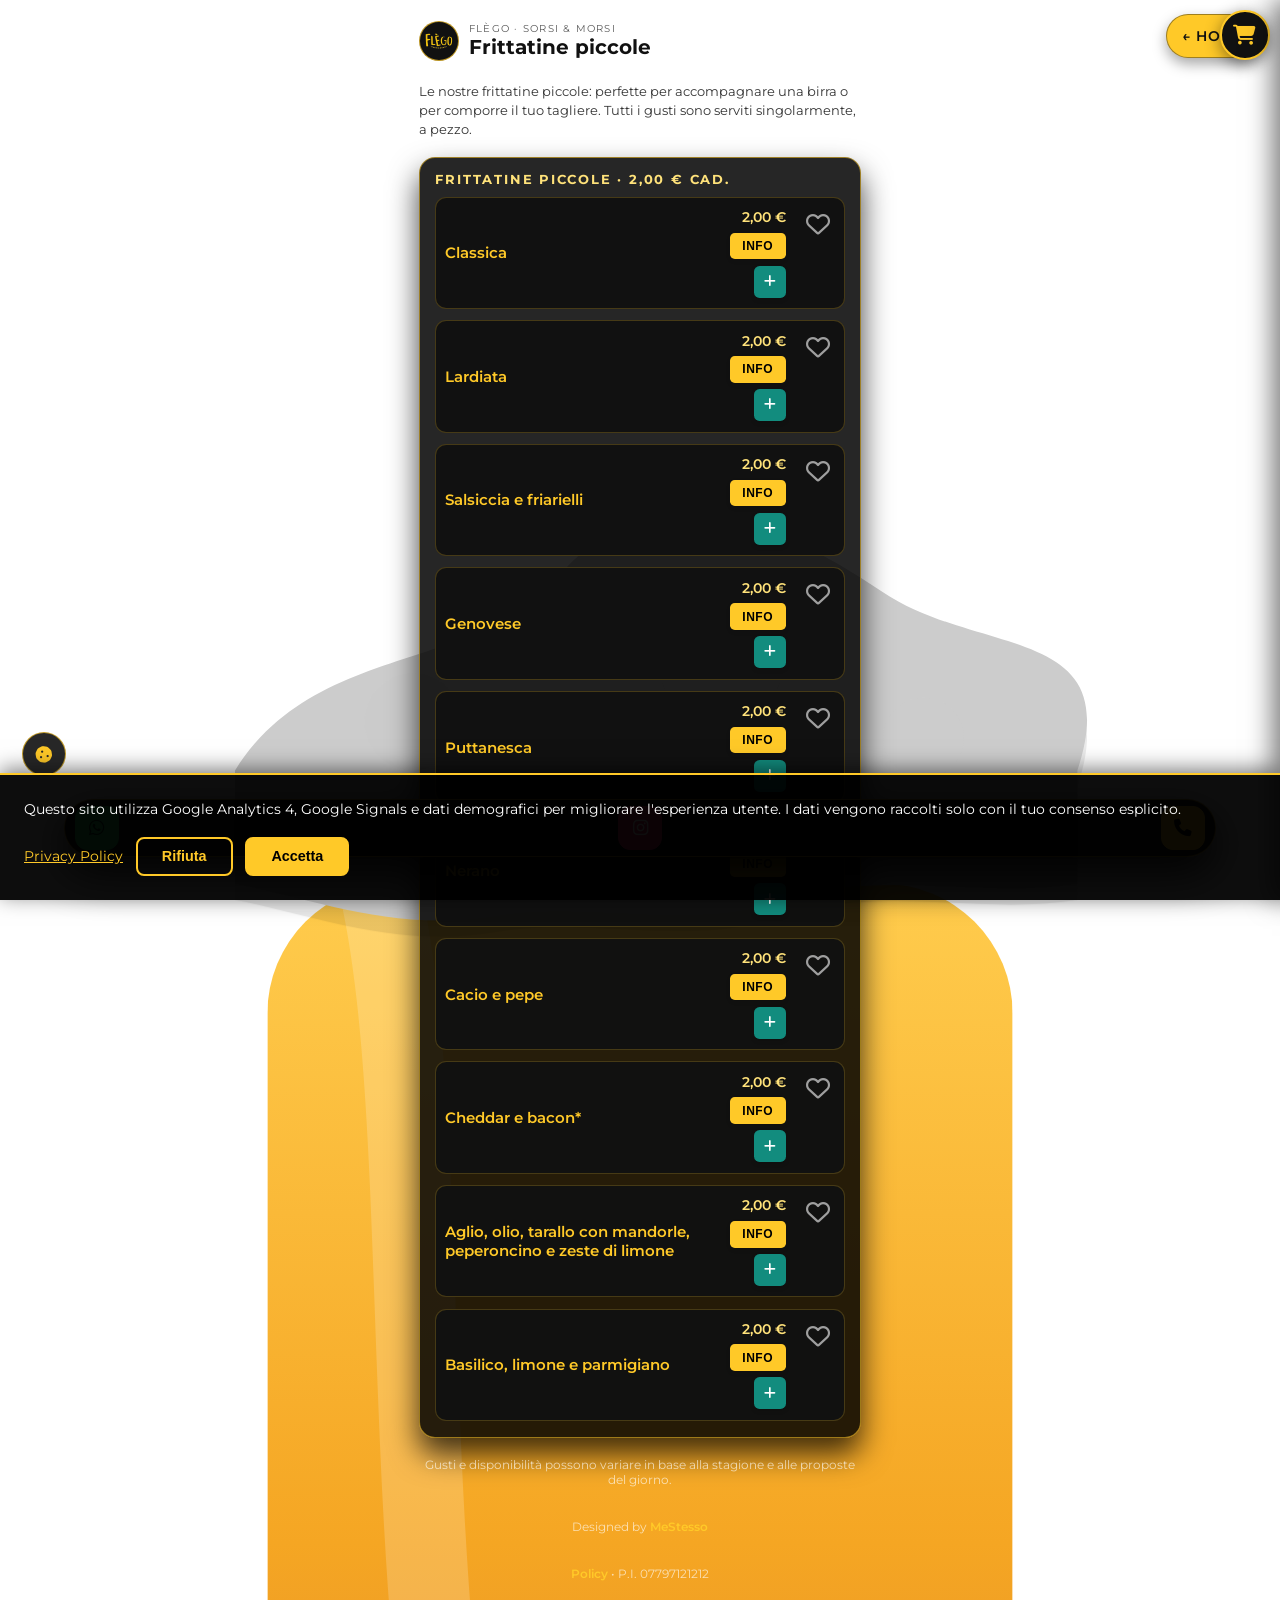
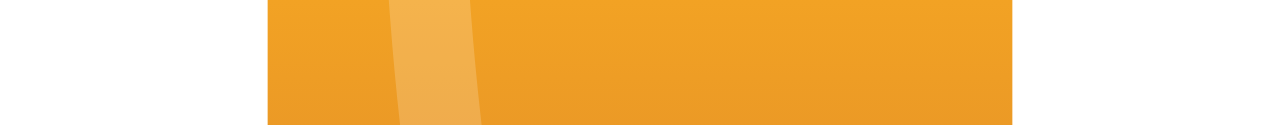
<file: frittatine.html>
<!DOCTYPE html>
<html lang="it">
<head>
    <meta charset="UTF-8">
    <title>Frittatine · Flègo</title>
    <meta name="viewport" content="width=device-width, initial-scale=1, viewport-fit=cover">
    <meta name="description" content="Frittatine piccole del Flègo: tutti i gusti delle nostre frittatine mignon. Menu completo con prezzi.">
    
    <!-- Meta tag iOS (PWA/Home Screen) -->
    <meta name="apple-mobile-web-app-capable" content="yes">
    <meta name="apple-mobile-web-app-status-bar-style" content="black-translucent">
    <meta name="apple-mobile-web-app-title" content="Flègo">
    <link rel="apple-touch-icon" href="logomini.png">
    
    <!-- PWA Manifest -->
    <link rel="manifest" href="manifest.json">
    <meta name="theme-color" content="#FFC928">
    
    <!-- Favicon -->
    <link rel="icon" type="image/x-icon" href="logo.ico">
    
    <!-- Canonical URL -->
    <link rel="canonical" href="https://flegopub.github.io/frittatine.html">
    
    <!-- Preconnect per CDN esterni (performance) -->
    <link rel="preconnect" href="https://fonts.googleapis.com">
    <link rel="preconnect" href="https://fonts.gstatic.com" crossorigin>
    <link rel="preconnect" href="https://cdnjs.cloudflare.com">
    
    <!-- Open Graph / Facebook -->
    <meta property="og:type" content="website">
    <meta property="og:url" content="https://flegopub.github.io/frittatine.html">
    <meta property="og:title" content="Frittatine · Flègo">
    <meta property="og:description" content="Frittatine piccole del Flègo: tutti i gusti delle nostre frittatine mignon. Menu completo con prezzi.">
    <meta property="og:image" content="https://flegopub.github.io/logo.png">
    <meta property="og:locale" content="it_IT">
    <meta property="og:site_name" content="Flègo · Sorsi & Morsi">
    
    <!-- Twitter Card -->
    <meta name="twitter:card" content="summary_large_image">
    <meta name="twitter:url" content="https://flegopub.github.io/frittatine.html">
    <meta name="twitter:title" content="Frittatine · Flègo">
    <meta name="twitter:description" content="Frittatine piccole del Flègo: tutti i gusti delle nostre frittatine mignon. Menu completo con prezzi.">
    <meta name="twitter:image" content="https://flegopub.github.io/logo.png">
    
    <!-- Meta tag per disabilitare la cache del browser -->
    <meta http-equiv="Cache-Control" content="no-cache, no-store, must-revalidate">
    <meta http-equiv="Pragma" content="no-cache">
    <meta http-equiv="Expires" content="0">
    <link rel="stylesheet" href="style.css">
    <!-- Preload font critico Montserrat -->
    <link rel="preload" href="https://fonts.googleapis.com/css2?family=Montserrat:wght@400;600;700&display=swap" as="style">
    <!-- Google Fonts -->
    <link href="https://fonts.googleapis.com/css2?family=Montserrat:wght@400;600;700&display=swap" rel="stylesheet">
    <!-- Font Awesome -->
    <link rel="stylesheet" href="https://cdnjs.cloudflare.com/ajax/libs/font-awesome/6.5.0/css/all.min.css">
    
    <!-- Google tag (gtag.js) - Base tag per rilevamento da Google Analytics -->
    <script async src="https://www.googletagmanager.com/gtag/js?id=G-LKFE31RGZ9"></script>
    <script>
        window.dataLayer = window.dataLayer || [];
        function gtag(){dataLayer.push(arguments);}
        gtag('js', new Date());
        
        // Imposta Consent Mode v2 - tutti i storage negati di default
        // Il consenso verrà aggiornato da ga-consent.js quando l'utente accetta
        gtag('consent', 'default', {
            'ad_storage': 'denied',
            'analytics_storage': 'denied',
            'ad_user_data': 'denied',
            'ad_personalization': 'denied'
        });
        
        // Configura GA4 ma non invia dati finché il consenso non è dato
        gtag('config', 'G-LKFE31RGZ9', {
            'send_page_view': false  // Non inviare page_view automaticamente, sarà gestito da ga-consent.js
        });
    </script>
</head>
<body class="menu-body">
    <div class="menu-page">
        <header class="menu-header">
            <div class="menu-header-left">
                <div class="menu-logo">
                    <img src="logomini.png" alt="Flègo">
                </div>
                <div class="menu-title-block">
                    <span class="menu-eyebrow">Flègo · Sorsi &amp; Morsi</span>
                    <h1 class="menu-title">Frittatine piccole</h1>
                </div>
            </div>
            <a href="home.html" class="menu-close">
                <span>&larr;</span>
                <span>Home</span>
            </a>
        </header>

        <p class="menu-intro">
            Le nostre frittatine piccole: perfette per accompagnare una birra o per comporre il tuo tagliere.
            Tutti i gusti sono serviti singolarmente, a pezzo.
        </p>

        <section class="menu-section">
            <h2 class="menu-section-title">Frittatine piccole · 2,00 &euro; cad.</h2>
            <ul class="menu-list">
                <li class="menu-item">
                    <div class="menu-item-header">
                        <span class="menu-item-name">Classica</span>
                        <span class="menu-item-price">2,00&nbsp;&euro;</span>
                    </div>
                </li>
                <li class="menu-item">
                    <div class="menu-item-header">
                        <span class="menu-item-name">Lardiata</span>
                        <span class="menu-item-price">2,00&nbsp;&euro;</span>
                    </div>
                </li>
                <li class="menu-item">
                    <div class="menu-item-header">
                        <span class="menu-item-name">Salsiccia e friarielli</span>
                        <span class="menu-item-price">2,00&nbsp;&euro;</span>
                    </div>
                </li>
                <li class="menu-item">
                    <div class="menu-item-header">
                        <span class="menu-item-name">Genovese</span>
                        <span class="menu-item-price">2,00&nbsp;&euro;</span>
                    </div>
                </li>
                <li class="menu-item">
                    <div class="menu-item-header">
                        <span class="menu-item-name">Puttanesca</span>
                        <span class="menu-item-price">2,00&nbsp;&euro;</span>
                    </div>
                </li>
                <li class="menu-item">
                    <div class="menu-item-header">
                        <span class="menu-item-name">Nerano</span>
                        <span class="menu-item-price">2,00&nbsp;&euro;</span>
                    </div>
                </li>
                <li class="menu-item">
                    <div class="menu-item-header">
                        <span class="menu-item-name">Cacio e pepe</span>
                        <span class="menu-item-price">2,00&nbsp;&euro;</span>
                    </div>
                </li>
                <li class="menu-item">
                    <div class="menu-item-header">
                        <span class="menu-item-name">Cheddar e bacon*</span>
                        <span class="menu-item-price">2,00&nbsp;&euro;</span>
                    </div>
                </li>
                <li class="menu-item">
                    <div class="menu-item-header">
                        <span class="menu-item-name">Aglio, olio, tarallo con mandorle,<br>peperoncino e zeste di limone</span>
                        <span class="menu-item-price">2,00&nbsp;&euro;</span>
                    </div>
                </li>
                <li class="menu-item">
                    <div class="menu-item-header">
                        <span class="menu-item-name">Basilico, limone e parmigiano</span>
                        <span class="menu-item-price">2,00&nbsp;&euro;</span>
                    </div>
                </li>
            </ul>
        </section>

        <p class="menu-footer">
            Gusti e disponibilit&agrave; possono variare in base alla stagione e alle proposte del giorno.
        </p>
        <p class="menu-footer menu-footer-designed">
            Designed by <a href="autore.html" class="footer-author-link">MeStesso</a>
        </p>
        <p class="menu-footer menu-footer-designed" style="margin-top: 0.3rem;">
            <a href="policy.html" class="footer-author-link">Policy</a> • P.I. 07797121212
        </p>




    </div>

    <!-- Barra fissa in basso -->
    <div class="bottom-bar">
        <a href="https://wa.me/393207682949" class="bottom-bar-btn bottom-bar-btn--wa" target="_blank" rel="noopener">
            <i class="fab fa-whatsapp"></i>
            <span>WhatsApp</span>
        </a>
        <a href="https://www.instagram.com/flego_official/" class="bottom-bar-btn bottom-bar-btn--ig" target="_blank" rel="noopener">
            <i class="fab fa-instagram"></i>
            <span>Instagram</span>
        </a>
        <a href="tel:+393207682949" class="bottom-bar-btn bottom-bar-btn--call">
            <i class="fas fa-phone"></i>
            <span>Chiama</span>
        </a>
    </div>

    <button class="scroll-top" aria-label="Torna all'inizio">
        <i class="fas fa-chevron-up"></i>
    </button>

    <script>
        // scroll to top button
        (function() {
            const btn = document.querySelector('.scroll-top');
            if (!btn) return;
            
            // click handler
            btn.addEventListener('click', function () {
                window.scrollTo({ top: 0, behavior: 'smooth' });
            });
            
            // mostra/nascondi bottone in base allo scroll
            const scrollThreshold = 200; // pixel di scroll prima di mostrare il bottone
            
            window.addEventListener('scroll', function() {
                const scrollTop = window.pageYOffset || document.documentElement.scrollTop;
                
                if (scrollTop > scrollThreshold) {
                    btn.classList.add('visible');
                } else {
                    btn.classList.remove('visible');
                }
            });
        })();

        // Registrazione Service Worker
        if ('serviceWorker' in navigator) {
            window.addEventListener('load', function() {
                navigator.serviceWorker.register('/service-worker.js')
                    .then(function(registration) {
                        console.log('Service Worker registrato con successo:', registration.scope);
                    })
                    .catch(function(error) {
                        console.log('Registrazione Service Worker fallita:', error);
                    });
            });
        }
    </script>
    
    <!-- Sfondo birra animato -->
    <div class="beer-background">
        <svg id="beer-svg-bg" viewBox="0 0 220 300" role="img" aria-label="Birra 2D con schiuma e bollicine (trasparente)"></svg>
    </div>
    
    <script>
        // Script per creare e animare la birra di sfondo
        (function() {
            const beerBg = document.querySelector('.beer-background');
            if (!beerBg) return;
            
            const svg = beerBg.querySelector('svg');
            const svgNS = "http://www.w3.org/2000/svg";
            
            // Genera ID unici per evitare conflitti
            const uniqueId = 'bg-beer-' + Date.now() + '-' + Math.random().toString(36).substr(2, 9);
            const beerBodyClipId = uniqueId + '-bodyClip';
            const beerClipId = uniqueId + '-clip';
            const beerGradId = uniqueId + '-grad';
            
            // Crea defs
            const defs = document.createElementNS(svgNS, "defs");
            
            const beerBodyClip = document.createElementNS(svgNS, "clipPath");
            beerBodyClip.setAttribute("id", beerBodyClipId);
            const rect1 = document.createElementNS(svgNS, "rect");
            rect1.setAttribute("x", "64");
            rect1.setAttribute("y", "56");
            rect1.setAttribute("width", "92");
            rect1.setAttribute("height", "190");
            rect1.setAttribute("rx", "16");
            beerBodyClip.appendChild(rect1);
            defs.appendChild(beerBodyClip);
            
            const beerClip = document.createElementNS(svgNS, "clipPath");
            beerClip.setAttribute("id", beerClipId);
            const rect2 = document.createElementNS(svgNS, "rect");
            rect2.setAttribute("x", "64");
            rect2.setAttribute("y", "82");
            rect2.setAttribute("width", "92");
            rect2.setAttribute("height", "164");
            rect2.setAttribute("rx", "16");
            beerClip.appendChild(rect2);
            defs.appendChild(beerClip);
            
            const beerGrad = document.createElementNS(svgNS, "linearGradient");
            beerGrad.setAttribute("id", beerGradId);
            beerGrad.setAttribute("x1", "0");
            beerGrad.setAttribute("y1", "0");
            beerGrad.setAttribute("x2", "0");
            beerGrad.setAttribute("y2", "1");
            const stop1 = document.createElementNS(svgNS, "stop");
            stop1.setAttribute("offset", "0");
            stop1.setAttribute("stop-color", "var(--beer1)");
            const stop2 = document.createElementNS(svgNS, "stop");
            stop2.setAttribute("offset", ".55");
            stop2.setAttribute("stop-color", "var(--beer2)");
            const stop3 = document.createElementNS(svgNS, "stop");
            stop3.setAttribute("offset", "1");
            stop3.setAttribute("stop-color", "var(--beer3)");
            beerGrad.appendChild(stop1);
            beerGrad.appendChild(stop2);
            beerGrad.appendChild(stop3);
            defs.appendChild(beerGrad);
            
            svg.appendChild(defs);
            
            // Crea gruppo principale
            const beerSlosh = document.createElementNS(svgNS, "g");
            beerSlosh.setAttribute("class", "beer-slosh");
            
            // Gruppo body con clip-path
            const beerBodyGroup = document.createElementNS(svgNS, "g");
            beerBodyGroup.setAttribute("clip-path", "url(#" + beerBodyClipId + ")");
            
            const beerRect = document.createElementNS(svgNS, "rect");
            beerRect.setAttribute("x", "64");
            beerRect.setAttribute("y", "98");
            beerRect.setAttribute("width", "92");
            beerRect.setAttribute("height", "148");
            beerRect.setAttribute("rx", "16");
            beerRect.setAttribute("fill", "url(#" + beerGradId + ")");
            beerBodyGroup.appendChild(beerRect);
            
            const path = document.createElementNS(svgNS, "path");
            path.setAttribute("d", "M76 92 C86 120, 78 190, 92 236");
            path.setAttribute("fill", "none");
            path.setAttribute("stroke", "rgba(255,255,255,.18)");
            path.setAttribute("stroke-width", "10");
            path.setAttribute("stroke-linecap", "round");
            beerBodyGroup.appendChild(path);
            
            const bubblesGroup = document.createElementNS(svgNS, "g");
            bubblesGroup.setAttribute("clip-path", "url(#" + beerClipId + ")");
            beerBodyGroup.appendChild(bubblesGroup);
            
            beerSlosh.appendChild(beerBodyGroup);
            
            // Gruppo schiuma
            const foamBob = document.createElementNS(svgNS, "g");
            foamBob.setAttribute("class", "foam-bob");
            
            const foamPath = document.createElementNS(svgNS, "path");
            foamPath.setAttribute("d", "M60 84 C70 68, 90 72, 100 60 C112 46, 128 54, 140 62 C152 70, 170 66, 164 84 L164 98 C152 100, 140 96, 128 100 C116 104, 104 100, 92 102 C80 104, 70 100, 60 98 Z");
            foamPath.setAttribute("fill", "var(--foam)");
            foamBob.appendChild(foamPath);
            
            const circles = [
                {cx: 82, cy: 78, r: 6, opacity: 0.95},
                {cx: 120, cy: 70, r: 8, opacity: 0.98},
                {cx: 145, cy: 80, r: 5, opacity: 0.92},
                {cx: 104, cy: 86, r: 4, opacity: 0.9}
            ];
            
            circles.forEach(function(c) {
                const circle = document.createElementNS(svgNS, "circle");
                circle.setAttribute("cx", c.cx);
                circle.setAttribute("cy", c.cy);
                circle.setAttribute("r", c.r);
                circle.setAttribute("fill", "var(--foam)");
                circle.setAttribute("opacity", c.opacity);
                foamBob.appendChild(circle);
            });
            
            beerSlosh.appendChild(foamBob);
            svg.appendChild(beerSlosh);
            
            // Genera le bollicine
            const MIN_X = 72, MAX_X = 148;
            const BASE_Y = 238;
            const COUNT = 26;
            
            function rand(min, max) { return Math.random() * (max - min) + min; }
            
            for(let i = 0; i < COUNT; i++) {
                const c = document.createElementNS(svgNS, "circle");
                const r = rand(1.8, 5.2);
                const x = rand(MIN_X, MAX_X);
                const y = rand(BASE_Y - 10, BASE_Y + 18);
                const dur = rand(1.6, 3.4);
                const delay = rand(0, 2.8);
                
                c.setAttribute("cx", x.toFixed(2));
                c.setAttribute("cy", y.toFixed(2));
                c.setAttribute("r", r.toFixed(2));
                c.setAttribute("fill", "var(--bubble)");
                c.classList.add("bubble");
                c.style.animationDuration = dur.toFixed(2) + "s";
                c.style.animationDelay = (-delay).toFixed(2) + "s";
                c.style.opacity = rand(0.35, 0.9).toFixed(2);
                
                bubblesGroup.appendChild(c);
            }
        })();
    </script>
    
    <script>
        // Animazione dello sfondo birra basata sullo scroll
        (function() {
            const beerBg = document.querySelector('.beer-background');
            if (!beerBg) return;
            
            const beerSlosh = beerBg.querySelector('.beer-slosh');
            const foamBob = beerBg.querySelector('.foam-bob');
            
            // Disabilita le animazioni di default
            if (beerSlosh) beerSlosh.style.animationPlayState = 'paused';
            if (foamBob) foamBob.style.animationPlayState = 'paused';
            
            let isScrolling = false;
            let scrollTimeout;
            
            function updateBeerPosition() {
                const scrollTop = window.pageYOffset || document.documentElement.scrollTop;
                const documentHeight = document.documentElement.scrollHeight;
                const viewportHeight = window.innerHeight;
                const maxScroll = documentHeight - viewportHeight;
                
                if (maxScroll <= 0) {
                    // Nessuno scroll disponibile, centra lo sfondo
                    beerBg.style.top = '50%';
                    beerBg.style.transform = 'translate(-50%, -50%) scale(3.0)';
                    return;
                }
                
                // Calcola la percentuale di scroll (0 = top, 1 = bottom)
                const scrollPercent = scrollTop / maxScroll;
                
                // Quando scrollPercent = 0 (top pagina): top = 100vh (bottom)
                // Quando scrollPercent = 1 (bottom pagina): top = 0vh (top)
                const topPosition = 100 - (scrollPercent * 100);
                
                // Applica la nuova posizione
                beerBg.style.top = topPosition + 'vh';
                beerBg.style.transform = 'translate(-50%, 0) scale(3.0)';
            }
            
            function startScrollAnimation() {
                isScrolling = true;
                if (beerSlosh) beerSlosh.style.animationPlayState = 'running';
                if (foamBob) foamBob.style.animationPlayState = 'running';
                
                // Reset del timeout
                clearTimeout(scrollTimeout);
            }
            
            function stopScrollAnimation() {
                isScrolling = false;
                if (beerSlosh) beerSlosh.style.animationPlayState = 'paused';
                if (foamBob) foamBob.style.animationPlayState = 'paused';
            }
            
            // Aggiorna la posizione all'avvio
            updateBeerPosition();
            
            // Aggiorna la posizione durante lo scroll con throttling per performance
            let ticking = false;
            window.addEventListener('scroll', function() {
                startScrollAnimation();
                
                if (!ticking) {
                    window.requestAnimationFrame(function() {
                        updateBeerPosition();
                        ticking = false;
                    });
                    ticking = true;
                }
                
                // Ferma l'animazione dopo che lo scroll si ferma
                clearTimeout(scrollTimeout);
                scrollTimeout = setTimeout(stopScrollAnimation, 150);
            });
            
            // Aggiorna anche quando la finestra viene ridimensionata
            window.addEventListener('resize', function() {
                updateBeerPosition();
            });
        })();
    </script>
    
    <!-- Cookie Banner -->
    <div id="cookie-banner" style="display: none; position: fixed; bottom: 0; left: 0; right: 0; background: rgba(0, 0, 0, 0.95); color: #ffffff; padding: 1.5rem; z-index: 10000; border-top: 2px solid #FFC928; box-shadow: 0 -4px 20px rgba(0, 0, 0, 0.5);">
    <script>
        (function() {
            const CONSENT_KEY = window.CONSENT_KEY || 'cookie_consent_ideflego';
            function handleBanner() {
                const banner = document.getElementById('cookie-banner');
                if (!banner) {
                    setTimeout(handleBanner, 50);
                    return;
                }
                const consent = localStorage.getItem(CONSENT_KEY);
                if (consent === 'granted') {
                    banner.style.display = 'none';
                } else {
                    banner.style.display = 'block';
                }
            }
            if (document.readyState === 'loading') {
                document.addEventListener('DOMContentLoaded', handleBanner);
            } else {
                handleBanner();
            }
            setTimeout(handleBanner, 200);
            
            // ⚠️ IMPORTANTE: Listener StorageEvent per reagire ai cambiamenti di consenso
            // in tempo reale da altre pagine/tab/iframe
            window.addEventListener('storage', function(e) {
                if (e.key === CONSENT_KEY) {
                    handleBanner();
                }
            });
            
            // ⚠️ FALLBACK: Controllo periodico del consenso per sincronizzazione
            // Questo è necessario perché l'evento storage potrebbe non funzionare
            // correttamente in alcuni browser o situazioni
            let lastConsentCheck = localStorage.getItem(CONSENT_KEY);
            const consentCheckInterval = setInterval(function() {
                const currentConsent = localStorage.getItem(CONSENT_KEY);
                if (currentConsent !== lastConsentCheck) {
                    lastConsentCheck = currentConsent;
                    handleBanner();
                }
                // Ferma il controllo se il consenso è stato dato e GA4 è caricato
                if (currentConsent === 'granted' && (window.gtag || window.dataLayer)) {
                    clearInterval(consentCheckInterval);
                }
            }, 500); // Controlla ogni 500ms
            
            // Ferma il controllo dopo 10 secondi (dopo quel tempo, l'utente avrà già accettato o rifiutato)
            setTimeout(function() {
                clearInterval(consentCheckInterval);
            }, 10000);
        })();
    </script>
        <p style="margin: 0 0 1rem 0; font-size: 0.9rem; line-height: 1.5;">
            Questo sito utilizza Google Analytics 4, Google Signals e dati demografici per migliorare l'esperienza utente. 
            I dati vengono raccolti solo con il tuo consenso esplicito.
        </p>
        <div style="display: flex; gap: 0.8rem; flex-wrap: wrap; align-items: center;">
            <a href="policy.html" style="color: #FFC928; text-decoration: underline; font-size: 0.85rem;" id="cookie-policy-link">Privacy Policy</a>
            <button id="cookie-reject" style="padding: 0.6rem 1.5rem; background: transparent; border: 2px solid #FFC928; color: #FFC928; border-radius: 0.5rem; cursor: pointer; font-weight: 600; font-size: 0.9rem;">
                Rifiuta
            </button>
            <button id="cookie-accept" style="padding: 0.6rem 1.5rem; background: #FFC928; border: 2px solid #FFC928; color: #000000; border-radius: 0.5rem; cursor: pointer; font-weight: 600; font-size: 0.9rem;">
                Accetta
            </button>
        </div>
    </div>

    <!-- Bottone modifica consenso cookie -->
    <button class="cookie-settings-btn" id="cookieSettingsBtn" aria-label="Impostazioni cookie">
        <i class="fas fa-cookie"></i>
    </button>

    <!-- Banner modifica consenso -->
    <div id="cookie-settings-banner" class="cookie-settings-banner" style="display: none;">
        <div class="cookie-settings-content">
            <h3 class="cookie-settings-title">Gestisci le tue preferenze cookie</h3>
            <p class="cookie-settings-desc">Puoi modificare la tua scelta in qualsiasi momento.</p>
            <div class="cookie-settings-status">
                <p id="cookie-settings-status-text">Stato attuale: <strong id="cookie-current-status">Non impostato</strong></p>
            </div>
            <div class="cookie-settings-buttons">
                <button id="cookie-settings-accept" class="cookie-settings-btn-action cookie-settings-accept">
                    Accetta
                </button>
                <button id="cookie-settings-reject" class="cookie-settings-btn-action cookie-settings-reject">
                    Rifiuta
                </button>
                <button id="cookie-settings-close" class="cookie-settings-btn-action cookie-settings-close">
                    Chiudi
                </button>
            </div>
        </div>
    </div>
    <div id="cookie-settings-overlay" class="cookie-settings-overlay" style="display: none;"></div>

    <!-- Google Analytics Consent Management -->
    <script src="ga-consent.js"></script>
    
    <script>
    (function() {
        const CONSENT_KEY = window.CONSENT_KEY || 'cookie_consent_ideflego';
        const settingsBtn = document.getElementById('cookieSettingsBtn');
        const settingsBanner = document.getElementById('cookie-settings-banner');
        const settingsOverlay = document.getElementById('cookie-settings-overlay');
        const acceptBtn = document.getElementById('cookie-settings-accept');
        const rejectBtn = document.getElementById('cookie-settings-reject');
        const closeBtn = document.getElementById('cookie-settings-close');
        const statusText = document.getElementById('cookie-current-status');
        const cookieBanner = document.getElementById('cookie-banner');
        
        if (!settingsBtn || !settingsBanner || !settingsOverlay) {
            console.warn('Elementi cookie settings non trovati');
            return;
        }
        
        function updateConsentStatus() {
            const consent = localStorage.getItem(CONSENT_KEY);
            if (statusText) {
                if (consent === 'granted') {
                    statusText.textContent = 'Accettato';
                    statusText.style.color = '#4CAF50';
                } else if (consent === 'denied') {
                    statusText.textContent = 'Rifiutato';
                    statusText.style.color = '#F44336';
                } else {
                    statusText.textContent = 'Non impostato';
                    statusText.style.color = '#FFC928';
                }
            }
        }
        
        function toggleSettingsButton() {
            if (cookieBanner && cookieBanner.style.display !== 'none' && cookieBanner.offsetParent !== null) {
                settingsBtn.classList.add('hidden');
            } else {
                settingsBtn.classList.remove('hidden');
            }
        }
        
        setInterval(toggleSettingsButton, 500);
        toggleSettingsButton();
        
        function openSettingsBanner() {
            updateConsentStatus();
            settingsBanner.style.display = 'block';
            settingsOverlay.style.display = 'block';
            setTimeout(function() {
                settingsBanner.classList.add('open');
                settingsOverlay.classList.add('show');
                document.body.style.overflow = 'hidden';
            }, 10);
        }
        
        function closeSettingsBanner() {
            settingsBanner.classList.remove('open');
            settingsOverlay.classList.remove('show');
            setTimeout(function() {
                settingsBanner.style.display = 'none';
                settingsOverlay.style.display = 'none';
                document.body.style.overflow = '';
            }, 300);
        }
        
        settingsBtn.addEventListener('click', function() {
            openSettingsBanner();
        });
        
        settingsOverlay.addEventListener('click', function() {
            closeSettingsBanner();
        });
        
        if (acceptBtn) {
            acceptBtn.addEventListener('click', function() {
                localStorage.setItem(CONSENT_KEY, 'granted');
                updateConsentStatus();
                if (window.loadGA4 && typeof window.loadGA4 === 'function') {
                    window.loadGA4();
                }
                if (cookieBanner) {
                    cookieBanner.style.display = 'none';
                }
                setTimeout(function() {
                    closeSettingsBanner();
                }, 500);
                try {
                    window.dispatchEvent(new StorageEvent('storage', {
                        key: CONSENT_KEY,
                        newValue: 'granted',
                        oldValue: localStorage.getItem(CONSENT_KEY),
                        storageArea: localStorage
                    }));
                } catch (e) {
                    console.log('StorageEvent non supportato');
                }
            });
        }
        
        if (rejectBtn) {
            rejectBtn.addEventListener('click', function() {
                localStorage.setItem(CONSENT_KEY, 'denied');
                updateConsentStatus();
                if (window.stopGA4 && typeof window.stopGA4 === 'function') {
                    window.stopGA4();
                }
                setTimeout(function() {
                    closeSettingsBanner();
                }, 500);
                try {
                    window.dispatchEvent(new StorageEvent('storage', {
                        key: CONSENT_KEY,
                        newValue: 'denied',
                        oldValue: localStorage.getItem(CONSENT_KEY),
                        storageArea: localStorage
                    }));
                } catch (e) {
                    console.log('StorageEvent non supportato');
                }
            });
        }
        
        if (closeBtn) {
            closeBtn.addEventListener('click', function() {
                closeSettingsBanner();
            });
        }
        
        updateConsentStatus();
        
        window.addEventListener('storage', function(e) {
            if (e.key === CONSENT_KEY) {
                updateConsentStatus();
                if (localStorage.getItem(CONSENT_KEY) === 'granted') {
                    if (cookieBanner) {
                        cookieBanner.style.display = 'none';
                    }
                }
            }
        });
    })();
    </script>
    
    <!-- Product Utils (Preferiti e Dettagli) -->
    <script src="product-utils.js"></script>
    <script src="order-cart.js"></script>
</body>
</html>
</file>
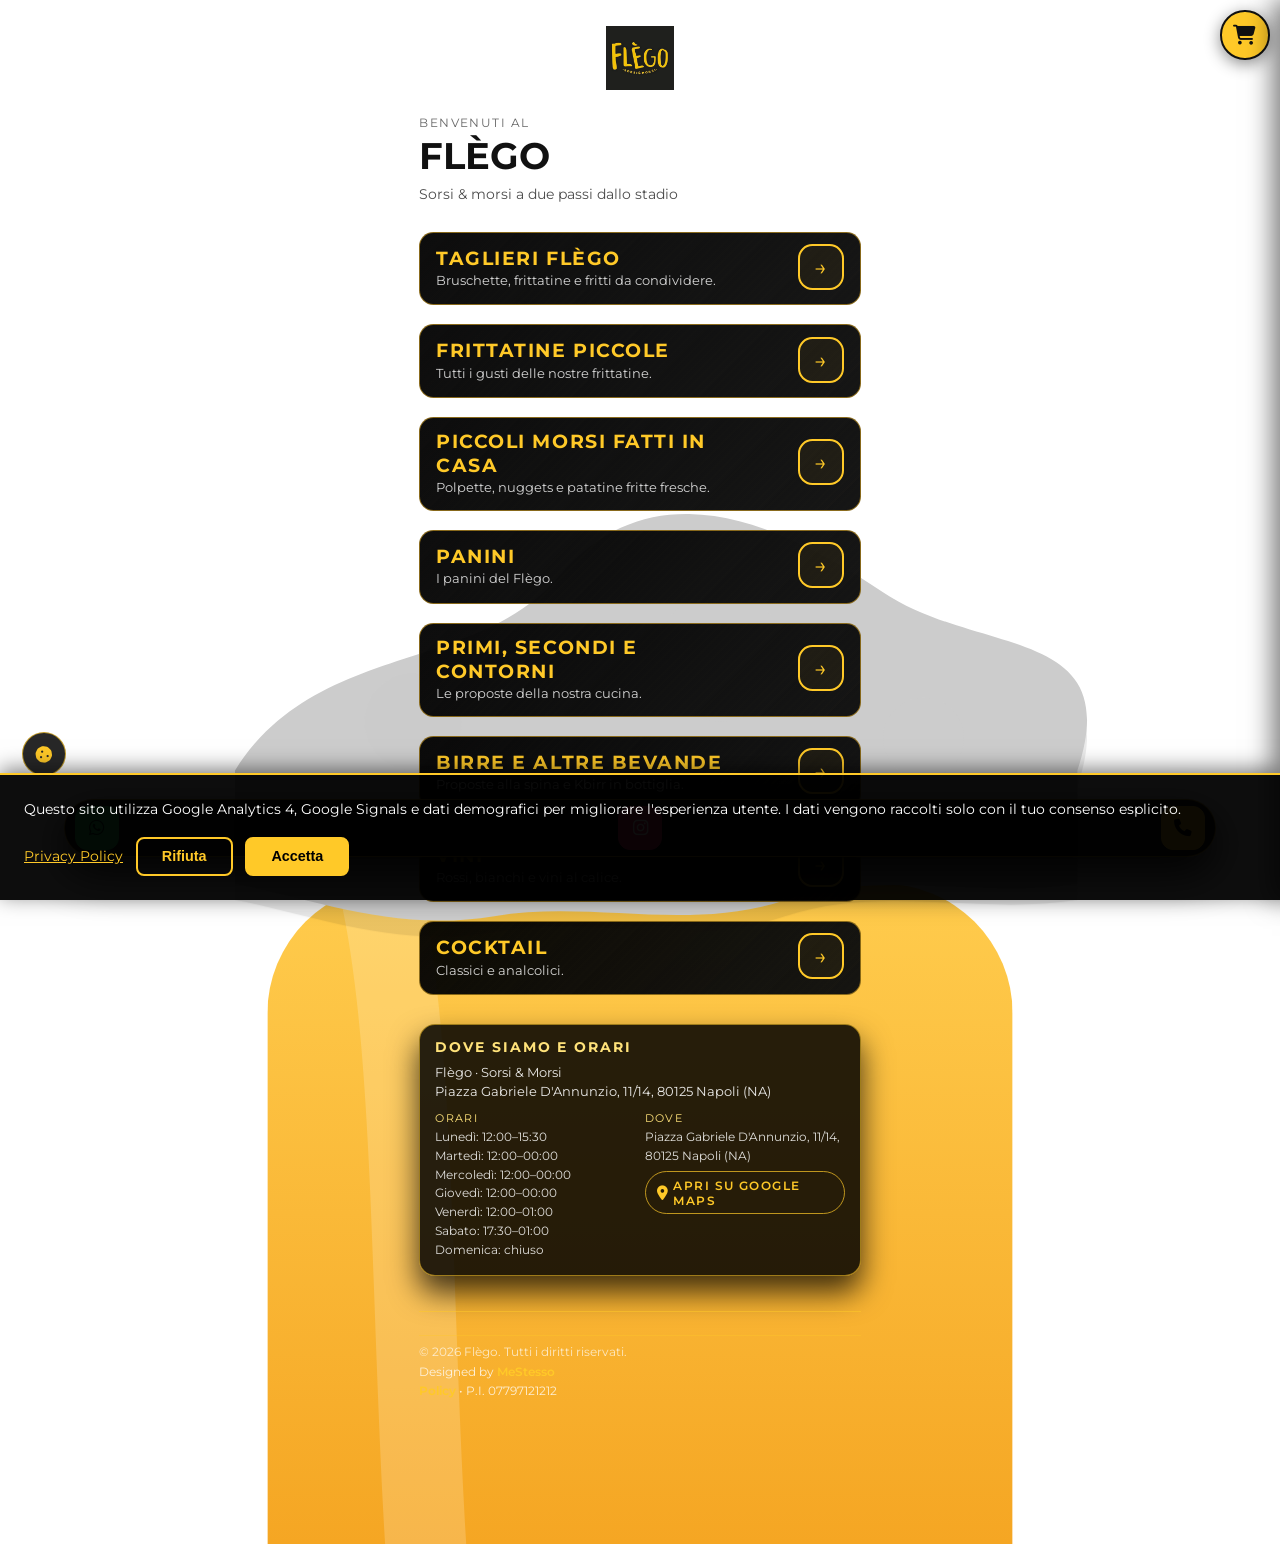
<file: home.html>
<!DOCTYPE html>
<html lang="it">
<head>
    <meta charset="UTF-8">
    <title>Flègo · Home</title>
    <meta name="viewport" content="width=device-width, initial-scale=1, viewport-fit=cover">
    <meta name="description" content="Flègo · Sorsi &amp; Morsi – Pub, taglieri, burger, birre e cocktail.">
    
    <!-- Meta tag iOS (PWA/Home Screen) -->
    <meta name="apple-mobile-web-app-capable" content="yes">
    <meta name="apple-mobile-web-app-status-bar-style" content="black-translucent">
    <meta name="apple-mobile-web-app-title" content="Flègo">
    <link rel="apple-touch-icon" href="logo.png">
    
    <!-- PWA Manifest -->
    <link rel="manifest" href="manifest.json">
    <meta name="theme-color" content="#FFC928">
    
    <!-- Favicon -->
    <link rel="icon" type="image/x-icon" href="logo.ico">
    
    <!-- Canonical URL -->
    <link rel="canonical" href="https://flegopub.github.io/home.html">
    
    <!-- Preconnect per CDN esterni (performance) -->
    <link rel="preconnect" href="https://fonts.googleapis.com">
    <link rel="preconnect" href="https://fonts.gstatic.com" crossorigin>
    <link rel="preconnect" href="https://cdnjs.cloudflare.com">
    
    <!-- Open Graph / Facebook -->
    <meta property="og:type" content="website">
    <meta property="og:url" content="https://flegopub.github.io/home.html">
    <meta property="og:title" content="Flègo · Sorsi & Morsi">
    <meta property="og:description" content="Pub, taglieri, burger, birre e cocktail a due passi dallo stadio. Piazza Gabriele D'Annunzio, 11/14, 80125 Napoli (NA)">
    <meta property="og:image" content="https://flegopub.github.io/logo.png">
    <meta property="og:locale" content="it_IT">
    <meta property="og:site_name" content="Flègo · Sorsi & Morsi">
    
    <!-- Twitter Card -->
    <meta name="twitter:card" content="summary_large_image">
    <meta name="twitter:url" content="https://flegopub.github.io/home.html">
    <meta name="twitter:title" content="Flègo · Sorsi & Morsi">
    <meta name="twitter:description" content="Pub, taglieri, burger, birre e cocktail a due passi dallo stadio. Piazza Gabriele D'Annunzio, 11/14, 80125 Napoli (NA)">
    <meta name="twitter:image" content="https://flegopub.github.io/logo.png">
    
    <!-- Meta tag per disabilitare la cache del browser -->
    <meta http-equiv="Cache-Control" content="no-cache, no-store, must-revalidate">
    <meta http-equiv="Pragma" content="no-cache">
    <meta http-equiv="Expires" content="0">
    <link rel="stylesheet" href="style.css">
    <!-- Preload font critico Montserrat -->
    <link rel="preload" href="https://fonts.googleapis.com/css2?family=Montserrat:wght@400;600;700&display=swap" as="style">
    <!-- Google Fonts -->
    <link href="https://fonts.googleapis.com/css2?family=Montserrat:wght@400;600;700&display=swap" rel="stylesheet">
    <!-- Font Awesome per le icone social -->
    <link rel="stylesheet" href="https://cdnjs.cloudflare.com/ajax/libs/font-awesome/6.5.0/css/all.min.css">
    
    <!-- Google tag (gtag.js) - Base tag per rilevamento da Google Analytics -->
    <script async src="https://www.googletagmanager.com/gtag/js?id=G-LKFE31RGZ9"></script>
    <script>
        window.dataLayer = window.dataLayer || [];
        function gtag(){dataLayer.push(arguments);}
        gtag('js', new Date());
        
        // Imposta Consent Mode v2 - tutti i storage negati di default
        // Il consenso verrà aggiornato da ga-consent.js quando l'utente accetta
        gtag('consent', 'default', {
            'ad_storage': 'denied',
            'analytics_storage': 'denied',
            'ad_user_data': 'denied',
            'ad_personalization': 'denied'
        });
        
        // Configura GA4 ma non invia dati finché il consenso non è dato
        gtag('config', 'G-LKFE31RGZ9', {
            'send_page_view': false  // Non inviare page_view automaticamente, sarà gestito da ga-consent.js
        });
    </script>
</head>
<body class="home-body">
    <div class="page">
        <header class="hero">
            <div class="hero-top">
                <img src="logo.png" alt="Flègo · Sorsi &amp; Morsi" class="logo">
            </div>
            <div class="hero-text">
                <p class="hero-welcome">BENVENUTI AL</p>
                <p class="hero-name">FLÈGO</p>
                <p class="hero-subtitle">Sorsi &amp; morsi a due passi dallo stadio</p>
            </div>
        </header>

        <main class="content">
            <section class="cards">
                <!-- Taglieri -->
                <a href="taglieri.html" class="card card--food">
                    <div class="card-inner">
                        <div class="card-text-block">
                            <h2 class="card-title">Taglieri Flègo</h2>
                            <p class="card-subtitle">Bruschette, frittatine e fritti da condividere.</p>
                        </div>
                        <div class="card-arrow">
                            <span>&#8594;</span>
                        </div>
                    </div>
                </a>

                <!-- Frittatine -->
                <a href="frittatine.html" class="card card--food">
                    <div class="card-inner">
                        <div class="card-text-block">
                            <h2 class="card-title">Frittatine piccole</h2>
                            <p class="card-subtitle">Tutti i gusti delle nostre frittatine.</p>
                        </div>
                        <div class="card-arrow">
                            <span>&#8594;</span>
                        </div>
                    </div>
                </a>

                <!-- Piccoli morsi -->
                <a href="piccoli-morsi.html" class="card card--food">
                    <div class="card-inner">
                        <div class="card-text-block">
                            <h2 class="card-title">Piccoli morsi fatti in casa</h2>
                            <p class="card-subtitle">Polpette, nuggets e patatine fritte fresche.</p>
                        </div>
                        <div class="card-arrow">
                            <span>&#8594;</span>
                        </div>
                    </div>
                </a>

                <!-- Panini -->
                <a href="panini.html" class="card card--food">
                    <div class="card-inner">
                        <div class="card-text-block">
                            <h2 class="card-title">Panini</h2>
                            <p class="card-subtitle">I panini del Flègo.</p>
                        </div>
                        <div class="card-arrow">
                            <span>&#8594;</span>
                        </div>
                    </div>
                </a>

                <!-- Primi, secondi e contorni -->
                <a href="primi-secondi-contorni.html" class="card card--food">
                    <div class="card-inner">
                        <div class="card-text-block">
                            <h2 class="card-title">Primi, secondi e contorni</h2>
                            <p class="card-subtitle">Le proposte della nostra cucina.</p>
                        </div>
                        <div class="card-arrow">
                            <span>&#8594;</span>
                        </div>
                    </div>
                </a>

                <!-- Birre e altre bevande -->
                <a href="birre-altre-bevande.html" class="card card--food">
                    <div class="card-inner">
                        <div class="card-text-block">
                            <h2 class="card-title">Birre e altre bevande</h2>
                            <p class="card-subtitle">Proposte alla spina e Kbirr in bottiglia.</p>
                        </div>
                        <div class="card-arrow">
                            <span>&#8594;</span>
                        </div>
                    </div>
                </a>

                <!-- Vini -->
                <a href="vini.html" class="card card--food">
                    <div class="card-inner">
                        <div class="card-text-block">
                            <h2 class="card-title">Vini</h2>
                            <p class="card-subtitle">Rossi, bianchi e vini al calice.</p>
                        </div>
                        <div class="card-arrow">
                            <span>&#8594;</span>
                        </div>
                    </div>
                </a>

                <!-- Cocktail -->
                <a href="cocktails.html" class="card card--food">
                    <div class="card-inner">
                        <div class="card-text-block">
                            <h2 class="card-title">Cocktail</h2>
                            <p class="card-subtitle">Classici e analcolici.</p>
                        </div>
                        <div class="card-arrow">
                            <span>&#8594;</span>
                        </div>
                    </div>
                </a>
            </section>

            <section class="info-block contact-block">
                <h2 class="contact-title">Dove siamo e orari</h2>
                <p class="contact-address">
                    Flègo · Sorsi &amp; Morsi<br>
                    Piazza Gabriele D'Annunzio, 11/14, 80125 Napoli (NA)
                </p>
                <div class="contact-grid">
                    <div class="contact-col">
                        <p class="contact-label">Orari</p>
                        <p class="contact-value">
                            Lunedì: 12:00–15:30<br>
                            Martedì: 12:00–00:00<br>
                            Mercoledì: 12:00–00:00<br>
                            Giovedì: 12:00–00:00<br>
                            Venerdì: 12:00–01:00<br>
                            Sabato: 17:30–01:00<br>
                            Domenica: chiuso
                        </p>
                    </div>
                    <div class="contact-col">
                        <p class="contact-label">Dove</p>
                        <p class="contact-value">
                            Piazza Gabriele D'Annunzio, 11/14, 80125 Napoli (NA)
                        </p>
                        <a class="contact-map-link" href="https://www.google.com/maps/search/?api=1&query=Piazza%20Gabriele%20D%27Annunzio%2011%2F14%2080125%20Napoli%20NA" target="_blank" rel="noopener">
                            <i class="fas fa-location-dot"></i>
                            Apri su Google Maps
                        </a>
                    </div>
                </div>
            </section>

            <footer class="site-footer">
                <div class="footer-bottom">
                    <p>&copy; <span id="year"></span> Flègo. Tutti i diritti riservati.</p>
                    <p class="footer-designed">
                        Designed by <a href="autore.html" class="footer-author-link">MeStesso</a>
                    </p>
                    <p class="footer-designed" style="margin-top: 0.3rem;">
                        <a href="policy.html" class="footer-author-link">Policy</a> • P.I. 07797121212
                    </p>
                </div>
            </footer>
            <!-- Barra fissa in basso -->
            <div class="bottom-bar">
                <a href="https://wa.me/393207682949" class="bottom-bar-btn bottom-bar-btn--wa" target="_blank" rel="noopener">
                    <i class="fab fa-whatsapp"></i>
                    <span>WhatsApp</span>
                </a>
                <a href="https://www.instagram.com/flego_official/" class="bottom-bar-btn bottom-bar-btn--ig" target="_blank" rel="noopener">
                    <i class="fab fa-instagram"></i>
                    <span>Instagram</span>
                </a>
                <a href="tel:+393207682949" class="bottom-bar-btn bottom-bar-btn--call">
                    <i class="fas fa-phone"></i>
                    <span>Chiama</span>
                </a>
            </div>

        </main>
    </div>

    
        <button class="scroll-top" aria-label="Torna all'inizio">
        <i class="fas fa-chevron-up"></i>
    </button>

</div>

    <!-- Structured Data (Schema.org) -->
    <script type="application/ld+json">
    {
        "@context": "https://schema.org",
        "@type": "Restaurant",
        "name": "Flègo · Sorsi & Morsi",
        "image": "https://flegopub.github.io/logo.png",
        "description": "Pub, taglieri, burger, birre e cocktail a due passi dallo stadio",
        "address": {
            "@type": "PostalAddress",
            "streetAddress": "Piazza Gabriele D'Annunzio, 11/14",
            "addressLocality": "Napoli",
            "postalCode": "80125",
            "addressRegion": "NA",
            "addressCountry": "IT"
        },
        "telephone": "+393207682949",
        "url": "https://flegopub.github.io/",
        "servesCuisine": "Italiana, Pub Food",
        "priceRange": "€€",
        "openingHoursSpecification": [
            {
                "@type": "OpeningHoursSpecification",
                "dayOfWeek": "Monday",
                "opens": "12:00",
                "closes": "15:30"
            },
            {
                "@type": "OpeningHoursSpecification",
                "dayOfWeek": ["Tuesday", "Wednesday", "Thursday"],
                "opens": "12:00",
                "closes": "00:00"
            },
            {
                "@type": "OpeningHoursSpecification",
                "dayOfWeek": "Friday",
                "opens": "12:00",
                "closes": "01:00"
            },
            {
                "@type": "OpeningHoursSpecification",
                "dayOfWeek": "Saturday",
                "opens": "17:30",
                "closes": "01:00"
            }
        ],
        "sameAs": [
            "https://www.instagram.com/flego_official/",
            "https://wa.me/393207682949"
        ]
    }
    </script>

        <script>
        // aggiorna anno nel footer
        document.getElementById('year').textContent = new Date().getFullYear();

        // scroll to top button
        (function() {
            const btn = document.querySelector('.scroll-top');
            if (!btn) return;
            
            // click handler
            btn.addEventListener('click', function () {
                window.scrollTo({ top: 0, behavior: 'smooth' });
            });
            
            // mostra/nascondi bottone in base allo scroll
            const scrollThreshold = 200; // pixel di scroll prima di mostrare il bottone
            
            window.addEventListener('scroll', function() {
                const scrollTop = window.pageYOffset || document.documentElement.scrollTop;
                
                if (scrollTop > scrollThreshold) {
                    btn.classList.add('visible');
                } else {
                    btn.classList.remove('visible');
                }
            });
        })();

        // Effetto fade-out al testo hero quando si scrolla
        (function() {
            const heroText = document.querySelector('.hero-text');
            if (!heroText) return;

            let lastScrollTop = 0;
            const scrollThreshold = 50; // pixel di scroll prima di attivare l'effetto

            window.addEventListener('scroll', function() {
                const scrollTop = window.pageYOffset || document.documentElement.scrollTop;
                
                if (scrollTop > scrollThreshold) {
                    heroText.classList.add('fade-out');
                } else {
                    heroText.classList.remove('fade-out');
                }
                
                lastScrollTop = scrollTop;
            });
        })();

        // Registrazione Service Worker
        if ('serviceWorker' in navigator) {
            window.addEventListener('load', function() {
                navigator.serviceWorker.register('/service-worker.js')
                    .then(function(registration) {
                        console.log('Service Worker registrato con successo:', registration.scope);
                    })
                    .catch(function(error) {
                        console.log('Registrazione Service Worker fallita:', error);
                    });
            });
        }
    </script>
    
    <!-- Sfondo birra animato -->
    <div class="beer-background">
        <svg id="beer-svg-bg" viewBox="0 0 220 300" role="img" aria-label="Birra 2D con schiuma e bollicine (trasparente)"></svg>
    </div>
    
    <script>
        // Script per creare e animare la birra di sfondo
        (function() {
            const beerBg = document.querySelector('.beer-background');
            if (!beerBg) return;
            
            const svg = beerBg.querySelector('svg');
            const svgNS = "http://www.w3.org/2000/svg";
            
            // Genera ID unici per evitare conflitti
            const uniqueId = 'bg-beer-' + Date.now() + '-' + Math.random().toString(36).substr(2, 9);
            const beerBodyClipId = uniqueId + '-bodyClip';
            const beerClipId = uniqueId + '-clip';
            const beerGradId = uniqueId + '-grad';
            
            // Crea defs
            const defs = document.createElementNS(svgNS, "defs");
            
            const beerBodyClip = document.createElementNS(svgNS, "clipPath");
            beerBodyClip.setAttribute("id", beerBodyClipId);
            const rect1 = document.createElementNS(svgNS, "rect");
            rect1.setAttribute("x", "64");
            rect1.setAttribute("y", "56");
            rect1.setAttribute("width", "92");
            rect1.setAttribute("height", "190");
            rect1.setAttribute("rx", "16");
            beerBodyClip.appendChild(rect1);
            defs.appendChild(beerBodyClip);
            
            const beerClip = document.createElementNS(svgNS, "clipPath");
            beerClip.setAttribute("id", beerClipId);
            const rect2 = document.createElementNS(svgNS, "rect");
            rect2.setAttribute("x", "64");
            rect2.setAttribute("y", "82");
            rect2.setAttribute("width", "92");
            rect2.setAttribute("height", "164");
            rect2.setAttribute("rx", "16");
            beerClip.appendChild(rect2);
            defs.appendChild(beerClip);
            
            const beerGrad = document.createElementNS(svgNS, "linearGradient");
            beerGrad.setAttribute("id", beerGradId);
            beerGrad.setAttribute("x1", "0");
            beerGrad.setAttribute("y1", "0");
            beerGrad.setAttribute("x2", "0");
            beerGrad.setAttribute("y2", "1");
            const stop1 = document.createElementNS(svgNS, "stop");
            stop1.setAttribute("offset", "0");
            stop1.setAttribute("stop-color", "var(--beer1)");
            const stop2 = document.createElementNS(svgNS, "stop");
            stop2.setAttribute("offset", ".55");
            stop2.setAttribute("stop-color", "var(--beer2)");
            const stop3 = document.createElementNS(svgNS, "stop");
            stop3.setAttribute("offset", "1");
            stop3.setAttribute("stop-color", "var(--beer3)");
            beerGrad.appendChild(stop1);
            beerGrad.appendChild(stop2);
            beerGrad.appendChild(stop3);
            defs.appendChild(beerGrad);
            
            svg.appendChild(defs);
            
            // Crea gruppo principale
            const beerSlosh = document.createElementNS(svgNS, "g");
            beerSlosh.setAttribute("class", "beer-slosh");
            
            // Gruppo body con clip-path
            const beerBodyGroup = document.createElementNS(svgNS, "g");
            beerBodyGroup.setAttribute("clip-path", "url(#" + beerBodyClipId + ")");
            
            const beerRect = document.createElementNS(svgNS, "rect");
            beerRect.setAttribute("x", "64");
            beerRect.setAttribute("y", "98");
            beerRect.setAttribute("width", "92");
            beerRect.setAttribute("height", "148");
            beerRect.setAttribute("rx", "16");
            beerRect.setAttribute("fill", "url(#" + beerGradId + ")");
            beerBodyGroup.appendChild(beerRect);
            
            const path = document.createElementNS(svgNS, "path");
            path.setAttribute("d", "M76 92 C86 120, 78 190, 92 236");
            path.setAttribute("fill", "none");
            path.setAttribute("stroke", "rgba(255,255,255,.18)");
            path.setAttribute("stroke-width", "10");
            path.setAttribute("stroke-linecap", "round");
            beerBodyGroup.appendChild(path);
            
            const bubblesGroup = document.createElementNS(svgNS, "g");
            bubblesGroup.setAttribute("clip-path", "url(#" + beerClipId + ")");
            beerBodyGroup.appendChild(bubblesGroup);
            
            beerSlosh.appendChild(beerBodyGroup);
            
            // Gruppo schiuma
            const foamBob = document.createElementNS(svgNS, "g");
            foamBob.setAttribute("class", "foam-bob");
            
            const foamPath = document.createElementNS(svgNS, "path");
            foamPath.setAttribute("d", "M60 84 C70 68, 90 72, 100 60 C112 46, 128 54, 140 62 C152 70, 170 66, 164 84 L164 98 C152 100, 140 96, 128 100 C116 104, 104 100, 92 102 C80 104, 70 100, 60 98 Z");
            foamPath.setAttribute("fill", "var(--foam)");
            foamBob.appendChild(foamPath);
            
            const circles = [
                {cx: 82, cy: 78, r: 6, opacity: 0.95},
                {cx: 120, cy: 70, r: 8, opacity: 0.98},
                {cx: 145, cy: 80, r: 5, opacity: 0.92},
                {cx: 104, cy: 86, r: 4, opacity: 0.9}
            ];
            
            circles.forEach(function(c) {
                const circle = document.createElementNS(svgNS, "circle");
                circle.setAttribute("cx", c.cx);
                circle.setAttribute("cy", c.cy);
                circle.setAttribute("r", c.r);
                circle.setAttribute("fill", "var(--foam)");
                circle.setAttribute("opacity", c.opacity);
                foamBob.appendChild(circle);
            });
            
            beerSlosh.appendChild(foamBob);
            svg.appendChild(beerSlosh);
            
            // Genera le bollicine
            const MIN_X = 72, MAX_X = 148;
            const BASE_Y = 238;
            const COUNT = 26;
            
            function rand(min, max) { return Math.random() * (max - min) + min; }
            
            for(let i = 0; i < COUNT; i++) {
                const c = document.createElementNS(svgNS, "circle");
                const r = rand(1.8, 5.2);
                const x = rand(MIN_X, MAX_X);
                const y = rand(BASE_Y - 10, BASE_Y + 18);
                const dur = rand(1.6, 3.4);
                const delay = rand(0, 2.8);
                
                c.setAttribute("cx", x.toFixed(2));
                c.setAttribute("cy", y.toFixed(2));
                c.setAttribute("r", r.toFixed(2));
                c.setAttribute("fill", "var(--bubble)");
                c.classList.add("bubble");
                c.style.animationDuration = dur.toFixed(2) + "s";
                c.style.animationDelay = (-delay).toFixed(2) + "s";
                c.style.opacity = rand(0.35, 0.9).toFixed(2);
                
                bubblesGroup.appendChild(c);
            }
        })();
    </script>
    
    <script>
        // Animazione dello sfondo birra basata sullo scroll
        (function() {
            const beerBg = document.querySelector('.beer-background');
            if (!beerBg) return;
            
            const beerSlosh = beerBg.querySelector('.beer-slosh');
            const foamBob = beerBg.querySelector('.foam-bob');
            
            // Disabilita le animazioni di default
            if (beerSlosh) beerSlosh.style.animationPlayState = 'paused';
            if (foamBob) foamBob.style.animationPlayState = 'paused';
            
            let isScrolling = false;
            let scrollTimeout;
            
            function updateBeerPosition() {
                const scrollTop = window.pageYOffset || document.documentElement.scrollTop;
                const documentHeight = document.documentElement.scrollHeight;
                const viewportHeight = window.innerHeight;
                const maxScroll = documentHeight - viewportHeight;
                
                if (maxScroll <= 0) {
                    // Nessuno scroll disponibile, centra lo sfondo
                    beerBg.style.top = '50%';
                    beerBg.style.transform = 'translate(-50%, -50%) scale(3.0)';
                    return;
                }
                
                // Calcola la percentuale di scroll (0 = top, 1 = bottom)
                const scrollPercent = scrollTop / maxScroll;
                
                // Quando scrollPercent = 0 (top pagina): top = 100vh (bottom)
                // Quando scrollPercent = 1 (bottom pagina): top = 0vh (top)
                const topPosition = 100 - (scrollPercent * 100);
                
                // Applica la nuova posizione
                beerBg.style.top = topPosition + 'vh';
                beerBg.style.transform = 'translate(-50%, 0) scale(3.0)';
            }
            
            function startScrollAnimation() {
                isScrolling = true;
                if (beerSlosh) beerSlosh.style.animationPlayState = 'running';
                if (foamBob) foamBob.style.animationPlayState = 'running';
                
                // Reset del timeout
                clearTimeout(scrollTimeout);
            }
            
            function stopScrollAnimation() {
                isScrolling = false;
                if (beerSlosh) beerSlosh.style.animationPlayState = 'paused';
                if (foamBob) foamBob.style.animationPlayState = 'paused';
            }
            
            // Aggiorna la posizione all'avvio
            updateBeerPosition();
            
            // Aggiorna la posizione durante lo scroll con throttling per performance
            let ticking = false;
            window.addEventListener('scroll', function() {
                startScrollAnimation();
                
                if (!ticking) {
                    window.requestAnimationFrame(function() {
                        updateBeerPosition();
                        ticking = false;
                    });
                    ticking = true;
                }
                
                // Ferma l'animazione dopo che lo scroll si ferma
                clearTimeout(scrollTimeout);
                scrollTimeout = setTimeout(stopScrollAnimation, 150);
            });
            
            // Aggiorna anche quando la finestra viene ridimensionata
            window.addEventListener('resize', function() {
                updateBeerPosition();
            });
        })();
    </script>
    
    <!-- Cookie Banner -->
    <div id="cookie-banner" style="display: none; position: fixed; bottom: 0; left: 0; right: 0; background: rgba(0, 0, 0, 0.95); color: #ffffff; padding: 1.5rem; z-index: 10000; border-top: 2px solid #FFC928; box-shadow: 0 -4px 20px rgba(0, 0, 0, 0.5);">
    <script>
        (function() {
            const CONSENT_KEY = window.CONSENT_KEY || 'cookie_consent_ideflego';
            function handleBanner() {
                const banner = document.getElementById('cookie-banner');
                if (!banner) {
                    setTimeout(handleBanner, 50);
                    return;
                }
                // ⚠️ IMPORTANTE: Leggi il consenso OGNI VOLTA (non solo all'inizio)
                // Questo assicura che se il consenso cambia in un'altra pagina/tab,
                // questa pagina reagisce immediatamente
                const consent = localStorage.getItem(CONSENT_KEY);
                if (consent === 'granted') {
                    banner.style.display = 'none';
                } else {
                    banner.style.display = 'block';
                }
            }
            if (document.readyState === 'loading') {
                document.addEventListener('DOMContentLoaded', handleBanner);
            } else {
                handleBanner();
            }
            setTimeout(handleBanner, 200);
            
            // ⚠️ IMPORTANTE: Listener StorageEvent per reagire ai cambiamenti di consenso
            // in tempo reale da altre pagine/tab/iframe
            window.addEventListener('storage', function(e) {
                if (e.key === CONSENT_KEY) {
                    handleBanner();
                }
            });
            
            // ⚠️ FALLBACK: Controllo periodico del consenso per sincronizzazione
            // Questo è necessario perché l'evento storage potrebbe non funzionare
            // correttamente in alcuni browser o situazioni
            let lastConsentCheck = localStorage.getItem(CONSENT_KEY);
            const consentCheckInterval = setInterval(function() {
                const currentConsent = localStorage.getItem(CONSENT_KEY);
                if (currentConsent !== lastConsentCheck) {
                    lastConsentCheck = currentConsent;
                    handleBanner();
                }
                // Ferma il controllo se il consenso è stato dato e GA4 è caricato
                if (currentConsent === 'granted' && (window.gtag || window.dataLayer)) {
                    clearInterval(consentCheckInterval);
                }
            }, 500); // Controlla ogni 500ms
            
            // Ferma il controllo dopo 10 secondi (dopo quel tempo, l'utente avrà già accettato o rifiutato)
            setTimeout(function() {
                clearInterval(consentCheckInterval);
            }, 10000);
        })();
    </script>
        <p style="margin: 0 0 1rem 0; font-size: 0.9rem; line-height: 1.5;">
            Questo sito utilizza Google Analytics 4, Google Signals e dati demografici per migliorare l'esperienza utente. 
            I dati vengono raccolti solo con il tuo consenso esplicito.
        </p>
        <div style="display: flex; gap: 0.8rem; flex-wrap: wrap; align-items: center;">
            <a href="policy.html" style="color: #FFC928; text-decoration: underline; font-size: 0.85rem;" id="cookie-policy-link">Privacy Policy</a>
            <button id="cookie-reject" style="padding: 0.6rem 1.5rem; background: transparent; border: 2px solid #FFC928; color: #FFC928; border-radius: 0.5rem; cursor: pointer; font-weight: 600; font-size: 0.9rem;">
                Rifiuta
            </button>
            <button id="cookie-accept" style="padding: 0.6rem 1.5rem; background: #FFC928; border: 2px solid #FFC928; color: #000000; border-radius: 0.5rem; cursor: pointer; font-weight: 600; font-size: 0.9rem;">
                Accetta
            </button>
        </div>
    </div>

    <!-- Bottone modifica consenso cookie -->
    <button class="cookie-settings-btn" id="cookieSettingsBtn" aria-label="Impostazioni cookie">
        <i class="fas fa-cookie"></i>
    </button>

    <!-- Banner modifica consenso -->
    <div id="cookie-settings-banner" class="cookie-settings-banner" style="display: none;">
        <div class="cookie-settings-content">
            <h3 class="cookie-settings-title">Gestisci le tue preferenze cookie</h3>
            <p class="cookie-settings-desc">Puoi modificare la tua scelta in qualsiasi momento.</p>
            <div class="cookie-settings-status">
                <p id="cookie-settings-status-text">Stato attuale: <strong id="cookie-current-status">Non impostato</strong></p>
            </div>
            <div class="cookie-settings-buttons">
                <button id="cookie-settings-accept" class="cookie-settings-btn-action cookie-settings-accept">
                    Accetta
                </button>
                <button id="cookie-settings-reject" class="cookie-settings-btn-action cookie-settings-reject">
                    Rifiuta
                </button>
                <button id="cookie-settings-close" class="cookie-settings-btn-action cookie-settings-close">
                    Chiudi
                </button>
            </div>
        </div>
    </div>
    <div id="cookie-settings-overlay" class="cookie-settings-overlay" style="display: none;"></div>

    <!-- Google Analytics Consent Management -->
    <script src="order-cart.js"></script>
    <script src="ga-consent.js"></script>
    
    <script>
    (function() {
        const CONSENT_KEY = window.CONSENT_KEY || 'cookie_consent_ideflego';
        const settingsBtn = document.getElementById('cookieSettingsBtn');
        const settingsBanner = document.getElementById('cookie-settings-banner');
        const settingsOverlay = document.getElementById('cookie-settings-overlay');
        const acceptBtn = document.getElementById('cookie-settings-accept');
        const rejectBtn = document.getElementById('cookie-settings-reject');
        const closeBtn = document.getElementById('cookie-settings-close');
        const statusText = document.getElementById('cookie-current-status');
        const cookieBanner = document.getElementById('cookie-banner');
        
        if (!settingsBtn || !settingsBanner || !settingsOverlay) {
            console.warn('Elementi cookie settings non trovati');
            return;
        }
        
        function updateConsentStatus() {
            const consent = localStorage.getItem(CONSENT_KEY);
            if (statusText) {
                if (consent === 'granted') {
                    statusText.textContent = 'Accettato';
                    statusText.style.color = '#4CAF50';
                } else if (consent === 'denied') {
                    statusText.textContent = 'Rifiutato';
                    statusText.style.color = '#F44336';
                } else {
                    statusText.textContent = 'Non impostato';
                    statusText.style.color = '#FFC928';
                }
            }
        }
        
        function toggleSettingsButton() {
            if (cookieBanner && cookieBanner.style.display !== 'none' && cookieBanner.offsetParent !== null) {
                settingsBtn.classList.add('hidden');
            } else {
                settingsBtn.classList.remove('hidden');
            }
        }
        
        setInterval(toggleSettingsButton, 500);
        toggleSettingsButton();
        
        function openSettingsBanner() {
            updateConsentStatus();
            settingsBanner.style.display = 'block';
            settingsOverlay.style.display = 'block';
            setTimeout(function() {
                settingsBanner.classList.add('open');
                settingsOverlay.classList.add('show');
                document.body.style.overflow = 'hidden';
            }, 10);
        }
        
        function closeSettingsBanner() {
            settingsBanner.classList.remove('open');
            settingsOverlay.classList.remove('show');
            setTimeout(function() {
                settingsBanner.style.display = 'none';
                settingsOverlay.style.display = 'none';
                document.body.style.overflow = '';
            }, 300);
        }
        
        settingsBtn.addEventListener('click', function() {
            openSettingsBanner();
        });
        
        settingsOverlay.addEventListener('click', function() {
            closeSettingsBanner();
        });
        
        if (acceptBtn) {
            acceptBtn.addEventListener('click', function() {
                localStorage.setItem(CONSENT_KEY, 'granted');
                updateConsentStatus();
                if (window.loadGA4 && typeof window.loadGA4 === 'function') {
                    window.loadGA4();
                }
                if (cookieBanner) {
                    cookieBanner.style.display = 'none';
                }
                setTimeout(function() {
                    closeSettingsBanner();
                }, 500);
                try {
                    window.dispatchEvent(new StorageEvent('storage', {
                        key: CONSENT_KEY,
                        newValue: 'granted',
                        oldValue: localStorage.getItem(CONSENT_KEY),
                        storageArea: localStorage
                    }));
                } catch (e) {
                    console.log('StorageEvent non supportato');
                }
            });
        }
        
        if (rejectBtn) {
            rejectBtn.addEventListener('click', function() {
                localStorage.setItem(CONSENT_KEY, 'denied');
                updateConsentStatus();
                if (window.stopGA4 && typeof window.stopGA4 === 'function') {
                    window.stopGA4();
                }
                setTimeout(function() {
                    closeSettingsBanner();
                }, 500);
                try {
                    window.dispatchEvent(new StorageEvent('storage', {
                        key: CONSENT_KEY,
                        newValue: 'denied',
                        oldValue: localStorage.getItem(CONSENT_KEY),
                        storageArea: localStorage
                    }));
                } catch (e) {
                    console.log('StorageEvent non supportato');
                }
            });
        }
        
        if (closeBtn) {
            closeBtn.addEventListener('click', function() {
                closeSettingsBanner();
            });
        }
        
        updateConsentStatus();
        
        // ⚠️ IMPORTANTE: Listener StorageEvent per sincronizzazione tra pagine/tab/iframe
        // Reagisce sia ai cambiamenti automatici (da altre tab) che a quelli dispatchati manualmente (stessa tab)
        // Quando dispatchiamo manualmente un StorageEvent, questo listener lo cattura
        window.addEventListener('storage', function(e) {
            if (e.key === CONSENT_KEY) {
                updateConsentStatus();
                if (localStorage.getItem(CONSENT_KEY) === 'granted') {
                    if (cookieBanner) {
                        cookieBanner.style.display = 'none';
                    }
                }
            }
        });
    })();
    </script>
</body>
</html>
</file>
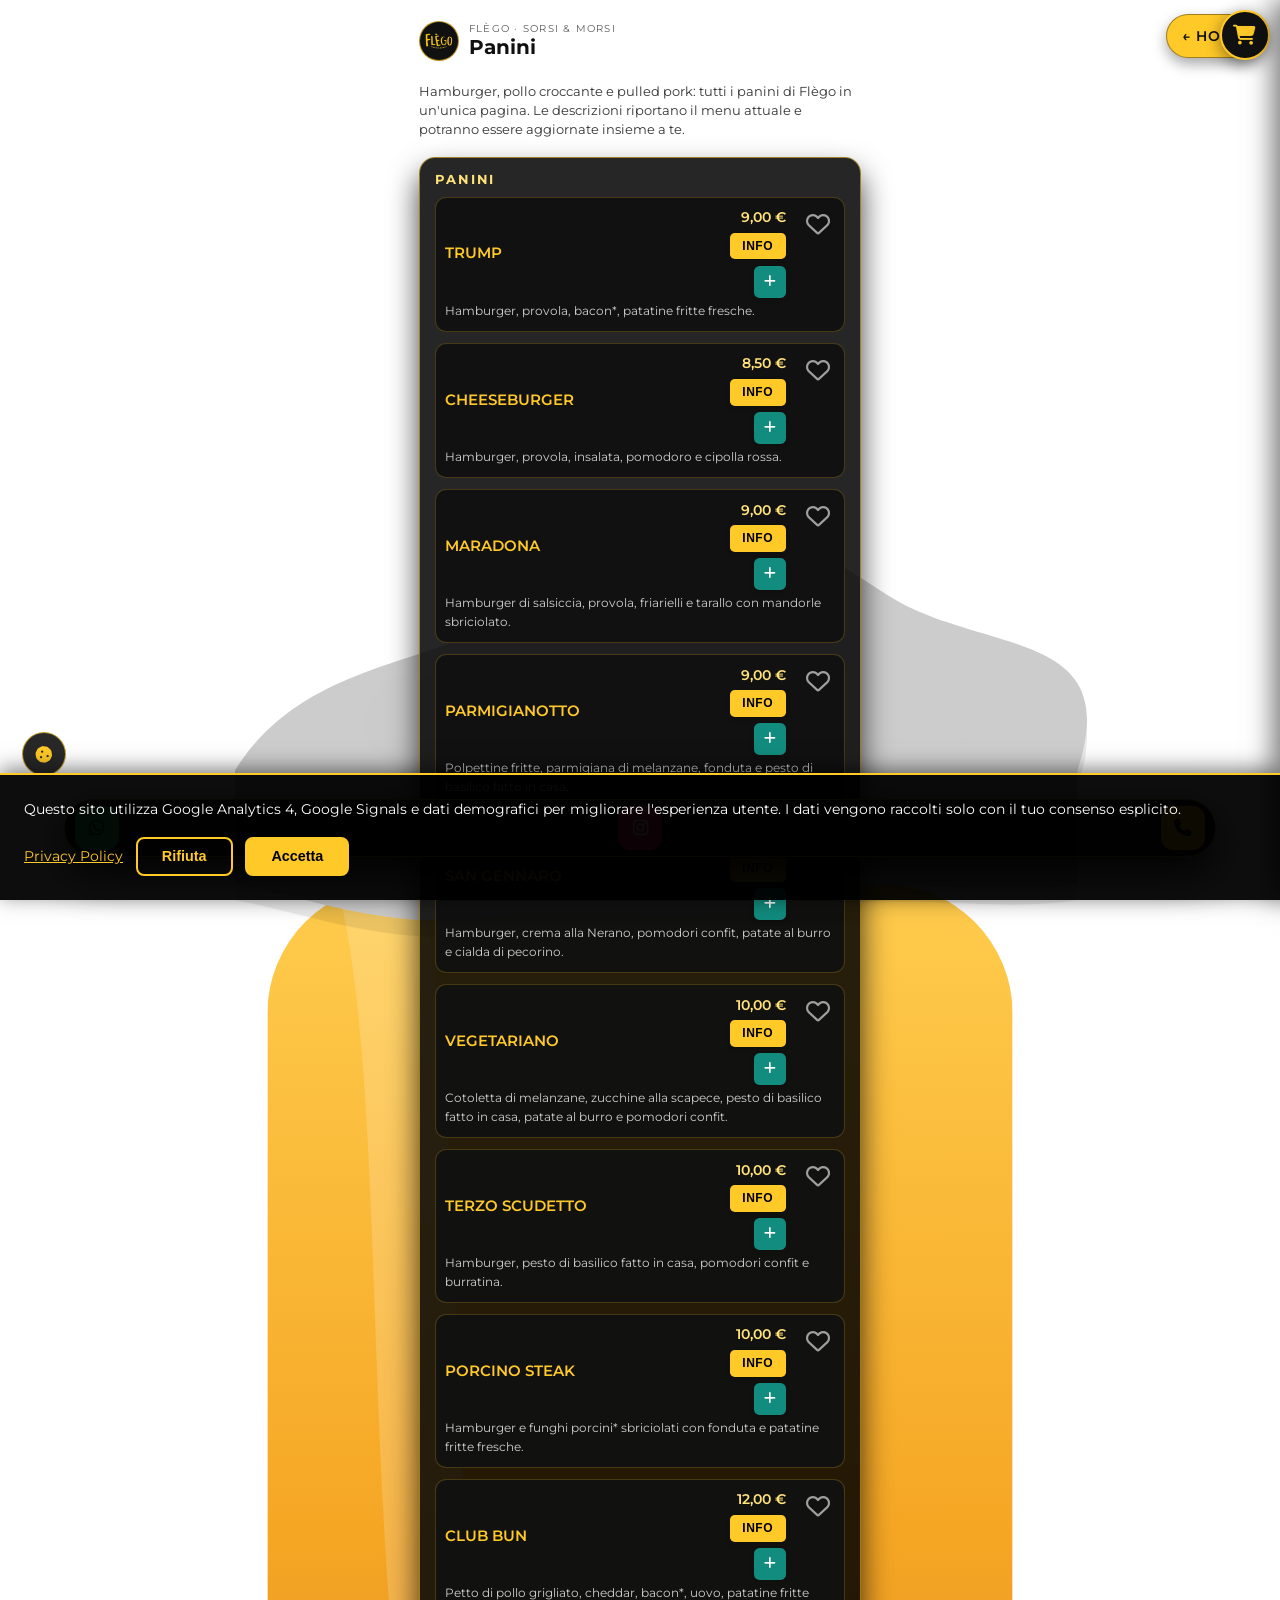
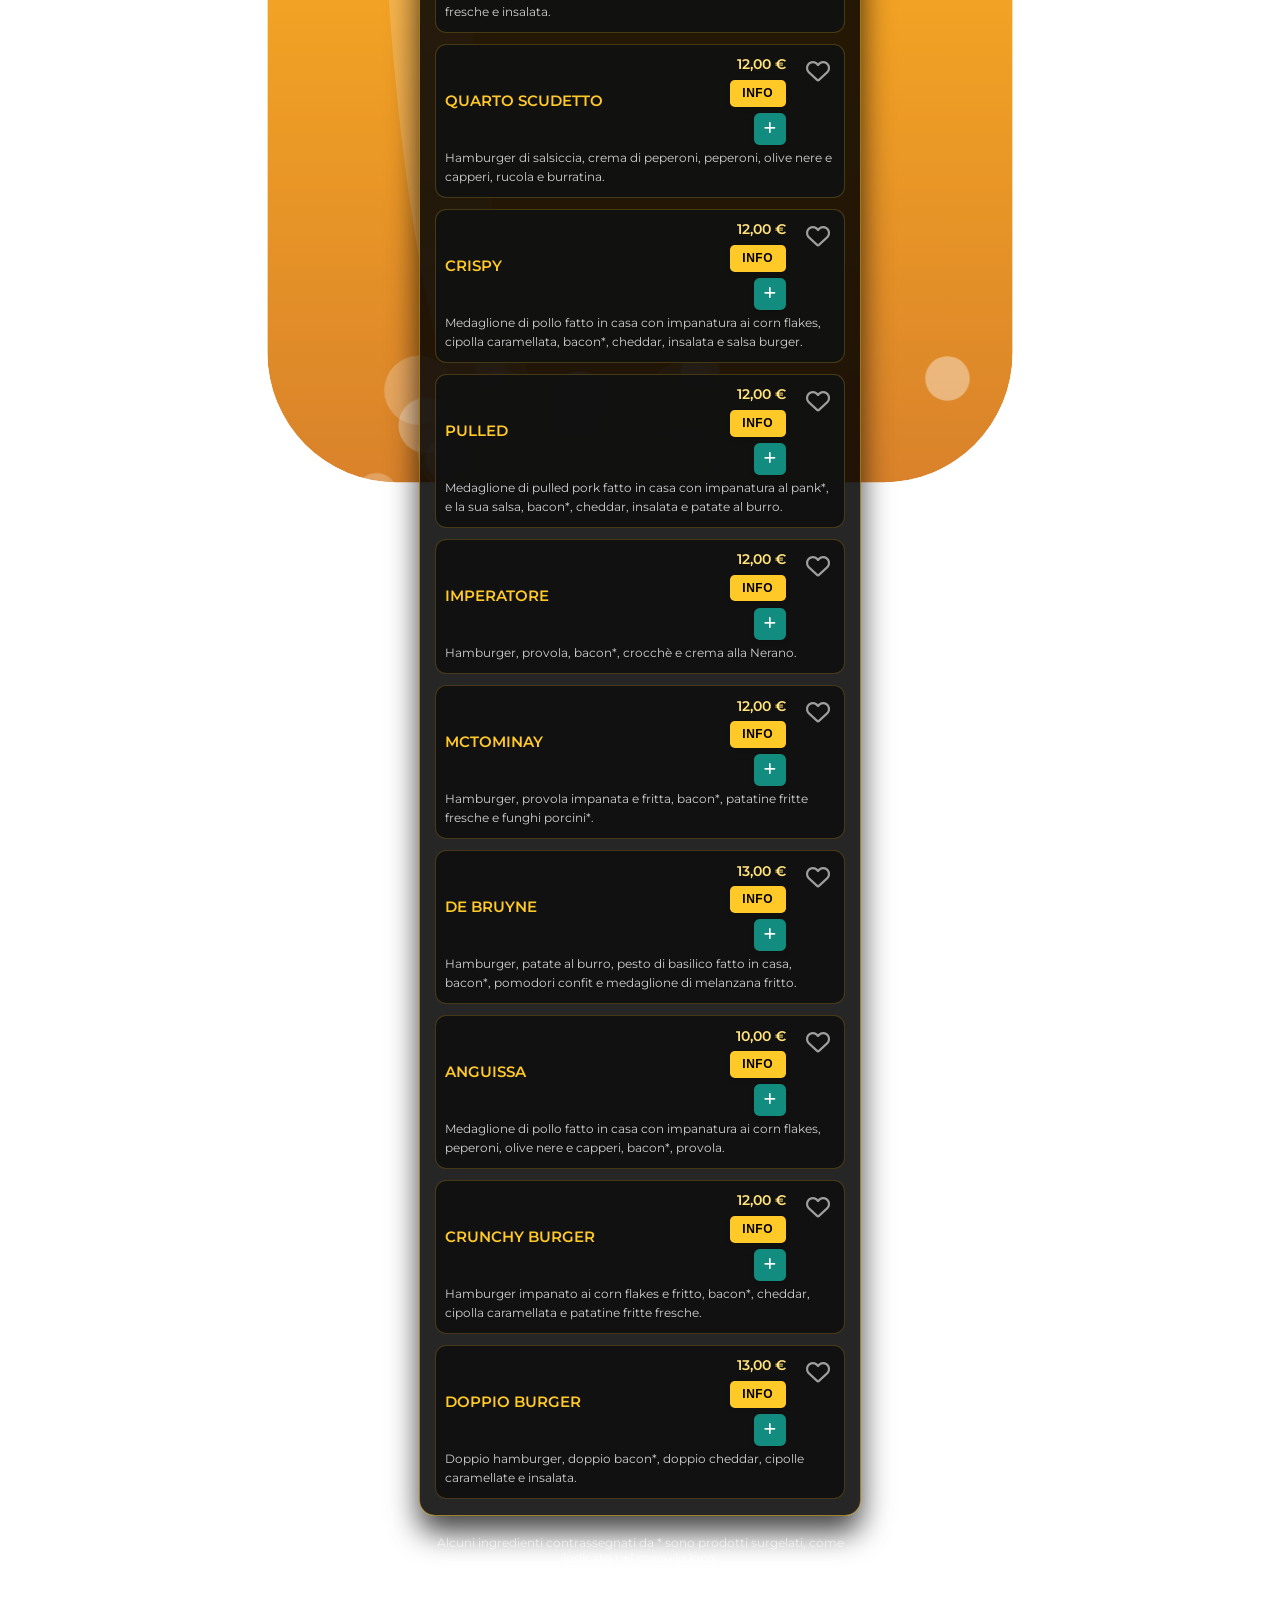
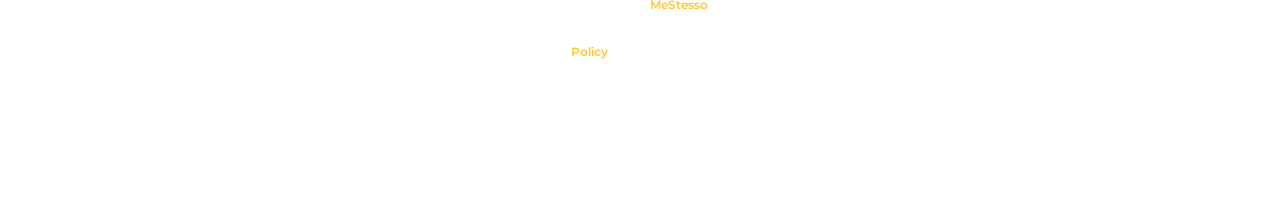
<file: panini.html>
<!DOCTYPE html>
<html lang="it">
<head>
    <meta charset="UTF-8">
    <title>Panini · Flègo</title>
    <meta name="viewport" content="width=device-width, initial-scale=1, viewport-fit=cover">
    <meta name="description" content="Panini del Flègo: hamburger, crispy e altre specialità. Menu completo con prezzi.">
    
    <!-- Meta tag iOS (PWA/Home Screen) -->
    <meta name="apple-mobile-web-app-capable" content="yes">
    <meta name="apple-mobile-web-app-status-bar-style" content="black-translucent">
    <meta name="apple-mobile-web-app-title" content="Flègo">
    <link rel="apple-touch-icon" href="logomini.png">
    
    <!-- PWA Manifest -->
    <link rel="manifest" href="manifest.json">
    <meta name="theme-color" content="#FFC928">
    
    <!-- Favicon -->
    <link rel="icon" type="image/x-icon" href="logo.ico">
    
    <!-- Canonical URL -->
    <link rel="canonical" href="https://flegopub.github.io/panini.html">
    
    <!-- Preconnect per CDN esterni (performance) -->
    <link rel="preconnect" href="https://fonts.googleapis.com">
    <link rel="preconnect" href="https://fonts.gstatic.com" crossorigin>
    <link rel="preconnect" href="https://cdnjs.cloudflare.com">
    
    <!-- Open Graph / Facebook -->
    <meta property="og:type" content="website">
    <meta property="og:url" content="https://flegopub.github.io/panini.html">
    <meta property="og:title" content="Panini · Flègo">
    <meta property="og:description" content="Panini del Flègo: hamburger, crispy e altre specialità. Menu completo con prezzi.">
    <meta property="og:image" content="https://flegopub.github.io/logo.png">
    <meta property="og:locale" content="it_IT">
    <meta property="og:site_name" content="Flègo · Sorsi & Morsi">
    
    <!-- Twitter Card -->
    <meta name="twitter:card" content="summary_large_image">
    <meta name="twitter:url" content="https://flegopub.github.io/panini.html">
    <meta name="twitter:title" content="Panini · Flègo">
    <meta name="twitter:description" content="Panini del Flègo: hamburger, crispy e altre specialità. Menu completo con prezzi.">
    <meta name="twitter:image" content="https://flegopub.github.io/logo.png">
    
    <!-- Meta tag per disabilitare la cache del browser -->
    <meta http-equiv="Cache-Control" content="no-cache, no-store, must-revalidate">
    <meta http-equiv="Pragma" content="no-cache">
    <meta http-equiv="Expires" content="0">
    <link rel="stylesheet" href="style.css">
    <!-- Preload font critico Montserrat -->
    <link rel="preload" href="https://fonts.googleapis.com/css2?family=Montserrat:wght@400;600;700&display=swap" as="style">
    <!-- Google Fonts -->
    <link href="https://fonts.googleapis.com/css2?family=Montserrat:wght@400;600;700&display=swap" rel="stylesheet">
    <!-- Font Awesome -->
    <link rel="stylesheet" href="https://cdnjs.cloudflare.com/ajax/libs/font-awesome/6.5.0/css/all.min.css">
    
    <!-- Google tag (gtag.js) - Base tag per rilevamento da Google Analytics -->
    <script async src="https://www.googletagmanager.com/gtag/js?id=G-LKFE31RGZ9"></script>
    <script>
        window.dataLayer = window.dataLayer || [];
        function gtag(){dataLayer.push(arguments);}
        gtag('js', new Date());
        
        // Imposta Consent Mode v2 - tutti i storage negati di default
        // Il consenso verrà aggiornato da ga-consent.js quando l'utente accetta
        gtag('consent', 'default', {
            'ad_storage': 'denied',
            'analytics_storage': 'denied',
            'ad_user_data': 'denied',
            'ad_personalization': 'denied'
        });
        
        // Configura GA4 ma non invia dati finché il consenso non è dato
        gtag('config', 'G-LKFE31RGZ9', {
            'send_page_view': false  // Non inviare page_view automaticamente, sarà gestito da ga-consent.js
        });
    </script>
</head>
<body class="menu-body">
    <div class="menu-page">
        <header class="menu-header">
            <div class="menu-header-left">
                <div class="menu-logo">
                    <img src="logomini.png" alt="Flègo">
                </div>
                <div class="menu-title-block">
                    <span class="menu-eyebrow">Flègo · Sorsi &amp; Morsi</span>
                    <h1 class="menu-title">Panini</h1>
                </div>
            </div>
            <a href="home.html" class="menu-close">
                <span>&larr;</span>
                <span>Home</span>
            </a>
        </header>

        <p class="menu-intro">
            Hamburger, pollo croccante e pulled pork: tutti i panini di Fl&egrave;go in un&apos;unica pagina.
            Le descrizioni riportano il menu attuale e potranno essere aggiornate insieme a te.
        </p>

        <section class="menu-section">
            <h2 class="menu-section-title">Panini</h2>
            <ul class="menu-list">
                <!-- Prima schermata panini -->
                <li class="menu-item">
                    <div class="menu-item-header">
                        <span class="menu-item-name">TRUMP</span>
                        <span class="menu-item-price">9,00&nbsp;&euro;</span>
                    </div>
                    <p class="menu-item-desc">
                        Hamburger, provola, bacon*, patatine fritte fresche.
                    </p>
                </li>

                <li class="menu-item">
                    <div class="menu-item-header">
                        <span class="menu-item-name">CHEESEBURGER</span>
                        <span class="menu-item-price">8,50&nbsp;&euro;</span>
                    </div>
                    <p class="menu-item-desc">
                        Hamburger, provola, insalata, pomodoro e cipolla rossa.
                    </p>
                </li>

                <li class="menu-item">
                    <div class="menu-item-header">
                        <span class="menu-item-name">MARADONA</span>
                        <span class="menu-item-price">9,00&nbsp;&euro;</span>
                    </div>
                    <p class="menu-item-desc">
                        Hamburger di salsiccia, provola, friarielli e tarallo con mandorle sbriciolato.
                    </p>
                </li>

                <li class="menu-item">
                    <div class="menu-item-header">
                        <span class="menu-item-name">PARMIGIANOTTO</span>
                        <span class="menu-item-price">9,00&nbsp;&euro;</span>
                    </div>
                    <p class="menu-item-desc">
                        Polpettine fritte, parmigiana di melanzane, fonduta e pesto di basilico fatto in casa.
                    </p>
                </li>

                <li class="menu-item">
                    <div class="menu-item-header">
                        <span class="menu-item-name">SAN GENNARO</span>
                        <span class="menu-item-price">10,00&nbsp;&euro;</span>
                    </div>
                    <p class="menu-item-desc">
                        Hamburger, crema alla Nerano, pomodori confit, patate al burro e cialda di pecorino.
                    </p>
                </li>

                <li class="menu-item">
                    <div class="menu-item-header">
                        <span class="menu-item-name">VEGETARIANO</span>
                        <span class="menu-item-price">10,00&nbsp;&euro;</span>
                    </div>
                    <p class="menu-item-desc">
                        Cotoletta di melanzane, zucchine alla scapece, pesto di basilico fatto in casa,
                        patate al burro e pomodori confit.
                    </p>
                </li>

                <li class="menu-item">
                    <div class="menu-item-header">
                        <span class="menu-item-name">TERZO SCUDETTO</span>
                        <span class="menu-item-price">10,00&nbsp;&euro;</span>
                    </div>
                    <p class="menu-item-desc">
                        Hamburger, pesto di basilico fatto in casa, pomodori confit e burratina.
                    </p>
                </li>

                <li class="menu-item">
                    <div class="menu-item-header">
                        <span class="menu-item-name">PORCINO STEAK</span>
                        <span class="menu-item-price">10,00&nbsp;&euro;</span>
                    </div>
                    <p class="menu-item-desc">
                        Hamburger e funghi porcini* sbriciolati con fonduta e patatine fritte fresche.
                    </p>
                </li>

                <li class="menu-item">
                    <div class="menu-item-header">
                        <span class="menu-item-name">CLUB BUN</span>
                        <span class="menu-item-price">12,00&nbsp;&euro;</span>
                    </div>
                    <p class="menu-item-desc">
                        Petto di pollo grigliato, cheddar, bacon*, uovo, patatine fritte fresche e insalata.
                    </p>
                </li>

                <li class="menu-item">
                    <div class="menu-item-header">
                        <span class="menu-item-name">QUARTO SCUDETTO</span>
                        <span class="menu-item-price">12,00&nbsp;&euro;</span>
                    </div>
                    <p class="menu-item-desc">
                        Hamburger di salsiccia, crema di peperoni, peperoni, olive nere e capperi,
                        rucola e burratina.
                    </p>
                </li>

                <!-- Seconda schermata panini -->
                <li class="menu-item">
                    <div class="menu-item-header">
                        <span class="menu-item-name">CRISPY</span>
                        <span class="menu-item-price">12,00&nbsp;&euro;</span>
                    </div>
                    <p class="menu-item-desc">
                        Medaglione di pollo fatto in casa con impanatura ai corn flakes,
                        cipolla caramellata, bacon*, cheddar, insalata e salsa burger.
                    </p>
                </li>

                <li class="menu-item">
                    <div class="menu-item-header">
                        <span class="menu-item-name">PULLED</span>
                        <span class="menu-item-price">12,00&nbsp;&euro;</span>
                    </div>
                    <p class="menu-item-desc">
                        Medaglione di pulled pork fatto in casa con impanatura al pank*,
                        e la sua salsa, bacon*, cheddar, insalata e patate al burro.
                    </p>
                </li>

                <li class="menu-item">
                    <div class="menu-item-header">
                        <span class="menu-item-name">IMPERATORE</span>
                        <span class="menu-item-price">12,00&nbsp;&euro;</span>
                    </div>
                    <p class="menu-item-desc">
                        Hamburger, provola, bacon*, crocch&egrave; e crema alla Nerano.
                    </p>
                </li>

                <li class="menu-item">
                    <div class="menu-item-header">
                        <span class="menu-item-name">MCTOMINAY</span>
                        <span class="menu-item-price">12,00&nbsp;&euro;</span>
                    </div>
                    <p class="menu-item-desc">
                        Hamburger, provola impanata e fritta, bacon*, patatine fritte fresche
                        e funghi porcini*.
                    </p>
                </li>

                <li class="menu-item">
                    <div class="menu-item-header">
                        <span class="menu-item-name">DE BRUYNE</span>
                        <span class="menu-item-price">13,00&nbsp;&euro;</span>
                    </div>
                    <p class="menu-item-desc">
                        Hamburger, patate al burro, pesto di basilico fatto in casa, bacon*,
                        pomodori confit e medaglione di melanzana fritto.
                    </p>
                </li>

                <li class="menu-item">
                    <div class="menu-item-header">
                        <span class="menu-item-name">ANGUISSA</span>
                        <span class="menu-item-price">10,00&nbsp;&euro;</span>
                    </div>
                    <p class="menu-item-desc">
                        Medaglione di pollo fatto in casa con impanatura ai corn flakes,
                        peperoni, olive nere e capperi, bacon*, provola.
                    </p>
                </li>

                <li class="menu-item">
                    <div class="menu-item-header">
                        <span class="menu-item-name">CRUNCHY BURGER</span>
                        <span class="menu-item-price">12,00&nbsp;&euro;</span>
                    </div>
                    <p class="menu-item-desc">
                        Hamburger impanato ai corn flakes e fritto, bacon*, cheddar,
                        cipolla caramellata e patatine fritte fresche.
                    </p>
                </li>

                <li class="menu-item">
                    <div class="menu-item-header">
                        <span class="menu-item-name">DOPPIO BURGER</span>
                        <span class="menu-item-price">13,00&nbsp;&euro;</span>
                    </div>
                    <p class="menu-item-desc">
                        Doppio hamburger, doppio bacon*, doppio cheddar, cipolle caramellate e insalata.
                    </p>
                </li>
            </ul>
        </section>

        <p class="menu-footer">
            Alcuni ingredienti contrassegnati da * sono prodotti surgelati, come indicato nel menu in loco.
        </p>
        <p class="menu-footer menu-footer-designed">
            Designed by <a href="autore.html" class="footer-author-link">MeStesso</a>
        </p>
        <p class="menu-footer menu-footer-designed" style="margin-top: 0.3rem;">
            <a href="policy.html" class="footer-author-link">Policy</a> • P.I. 07797121212
        </p>




    </div>

    <!-- Barra fissa in basso -->
    <div class="bottom-bar">
        <a href="https://wa.me/393207682949" class="bottom-bar-btn bottom-bar-btn--wa" target="_blank" rel="noopener">
            <i class="fab fa-whatsapp"></i>
            <span>WhatsApp</span>
        </a>
        <a href="https://www.instagram.com/flego_official/" class="bottom-bar-btn bottom-bar-btn--ig" target="_blank" rel="noopener">
            <i class="fab fa-instagram"></i>
            <span>Instagram</span>
        </a>
        <a href="tel:+393207682949" class="bottom-bar-btn bottom-bar-btn--call">
            <i class="fas fa-phone"></i>
            <span>Chiama</span>
        </a>
    </div>

    <button class="scroll-top" aria-label="Torna all'inizio">
        <i class="fas fa-chevron-up"></i>
    </button>

    <script>
        // scroll to top button
        (function() {
            const btn = document.querySelector('.scroll-top');
            if (!btn) return;
            
            // click handler
            btn.addEventListener('click', function () {
                window.scrollTo({ top: 0, behavior: 'smooth' });
            });
            
            // mostra/nascondi bottone in base allo scroll
            const scrollThreshold = 200; // pixel di scroll prima di mostrare il bottone
            
            window.addEventListener('scroll', function() {
                const scrollTop = window.pageYOffset || document.documentElement.scrollTop;
                
                if (scrollTop > scrollThreshold) {
                    btn.classList.add('visible');
                } else {
                    btn.classList.remove('visible');
                }
            });
        })();

        // Registrazione Service Worker
        if ('serviceWorker' in navigator) {
            window.addEventListener('load', function() {
                navigator.serviceWorker.register('/service-worker.js')
                    .then(function(registration) {
                        console.log('Service Worker registrato con successo:', registration.scope);
                    })
                    .catch(function(error) {
                        console.log('Registrazione Service Worker fallita:', error);
                    });
            });
        }
    </script>
    
    <!-- Sfondo birra animato -->
    <div class="beer-background">
        <svg id="beer-svg-bg" viewBox="0 0 220 300" role="img" aria-label="Birra 2D con schiuma e bollicine (trasparente)"></svg>
    </div>
    
    <script>
        // Script per creare e animare la birra di sfondo
        (function() {
            const beerBg = document.querySelector('.beer-background');
            if (!beerBg) return;
            
            const svg = beerBg.querySelector('svg');
            const svgNS = "http://www.w3.org/2000/svg";
            
            // Genera ID unici per evitare conflitti
            const uniqueId = 'bg-beer-' + Date.now() + '-' + Math.random().toString(36).substr(2, 9);
            const beerBodyClipId = uniqueId + '-bodyClip';
            const beerClipId = uniqueId + '-clip';
            const beerGradId = uniqueId + '-grad';
            
            // Crea defs
            const defs = document.createElementNS(svgNS, "defs");
            
            const beerBodyClip = document.createElementNS(svgNS, "clipPath");
            beerBodyClip.setAttribute("id", beerBodyClipId);
            const rect1 = document.createElementNS(svgNS, "rect");
            rect1.setAttribute("x", "64");
            rect1.setAttribute("y", "56");
            rect1.setAttribute("width", "92");
            rect1.setAttribute("height", "190");
            rect1.setAttribute("rx", "16");
            beerBodyClip.appendChild(rect1);
            defs.appendChild(beerBodyClip);
            
            const beerClip = document.createElementNS(svgNS, "clipPath");
            beerClip.setAttribute("id", beerClipId);
            const rect2 = document.createElementNS(svgNS, "rect");
            rect2.setAttribute("x", "64");
            rect2.setAttribute("y", "82");
            rect2.setAttribute("width", "92");
            rect2.setAttribute("height", "164");
            rect2.setAttribute("rx", "16");
            beerClip.appendChild(rect2);
            defs.appendChild(beerClip);
            
            const beerGrad = document.createElementNS(svgNS, "linearGradient");
            beerGrad.setAttribute("id", beerGradId);
            beerGrad.setAttribute("x1", "0");
            beerGrad.setAttribute("y1", "0");
            beerGrad.setAttribute("x2", "0");
            beerGrad.setAttribute("y2", "1");
            const stop1 = document.createElementNS(svgNS, "stop");
            stop1.setAttribute("offset", "0");
            stop1.setAttribute("stop-color", "var(--beer1)");
            const stop2 = document.createElementNS(svgNS, "stop");
            stop2.setAttribute("offset", ".55");
            stop2.setAttribute("stop-color", "var(--beer2)");
            const stop3 = document.createElementNS(svgNS, "stop");
            stop3.setAttribute("offset", "1");
            stop3.setAttribute("stop-color", "var(--beer3)");
            beerGrad.appendChild(stop1);
            beerGrad.appendChild(stop2);
            beerGrad.appendChild(stop3);
            defs.appendChild(beerGrad);
            
            svg.appendChild(defs);
            
            // Crea gruppo principale
            const beerSlosh = document.createElementNS(svgNS, "g");
            beerSlosh.setAttribute("class", "beer-slosh");
            
            // Gruppo body con clip-path
            const beerBodyGroup = document.createElementNS(svgNS, "g");
            beerBodyGroup.setAttribute("clip-path", "url(#" + beerBodyClipId + ")");
            
            const beerRect = document.createElementNS(svgNS, "rect");
            beerRect.setAttribute("x", "64");
            beerRect.setAttribute("y", "98");
            beerRect.setAttribute("width", "92");
            beerRect.setAttribute("height", "148");
            beerRect.setAttribute("rx", "16");
            beerRect.setAttribute("fill", "url(#" + beerGradId + ")");
            beerBodyGroup.appendChild(beerRect);
            
            const path = document.createElementNS(svgNS, "path");
            path.setAttribute("d", "M76 92 C86 120, 78 190, 92 236");
            path.setAttribute("fill", "none");
            path.setAttribute("stroke", "rgba(255,255,255,.18)");
            path.setAttribute("stroke-width", "10");
            path.setAttribute("stroke-linecap", "round");
            beerBodyGroup.appendChild(path);
            
            const bubblesGroup = document.createElementNS(svgNS, "g");
            bubblesGroup.setAttribute("clip-path", "url(#" + beerClipId + ")");
            beerBodyGroup.appendChild(bubblesGroup);
            
            beerSlosh.appendChild(beerBodyGroup);
            
            // Gruppo schiuma
            const foamBob = document.createElementNS(svgNS, "g");
            foamBob.setAttribute("class", "foam-bob");
            
            const foamPath = document.createElementNS(svgNS, "path");
            foamPath.setAttribute("d", "M60 84 C70 68, 90 72, 100 60 C112 46, 128 54, 140 62 C152 70, 170 66, 164 84 L164 98 C152 100, 140 96, 128 100 C116 104, 104 100, 92 102 C80 104, 70 100, 60 98 Z");
            foamPath.setAttribute("fill", "var(--foam)");
            foamBob.appendChild(foamPath);
            
            const circles = [
                {cx: 82, cy: 78, r: 6, opacity: 0.95},
                {cx: 120, cy: 70, r: 8, opacity: 0.98},
                {cx: 145, cy: 80, r: 5, opacity: 0.92},
                {cx: 104, cy: 86, r: 4, opacity: 0.9}
            ];
            
            circles.forEach(function(c) {
                const circle = document.createElementNS(svgNS, "circle");
                circle.setAttribute("cx", c.cx);
                circle.setAttribute("cy", c.cy);
                circle.setAttribute("r", c.r);
                circle.setAttribute("fill", "var(--foam)");
                circle.setAttribute("opacity", c.opacity);
                foamBob.appendChild(circle);
            });
            
            beerSlosh.appendChild(foamBob);
            svg.appendChild(beerSlosh);
            
            // Genera le bollicine
            const MIN_X = 72, MAX_X = 148;
            const BASE_Y = 238;
            const COUNT = 26;
            
            function rand(min, max) { return Math.random() * (max - min) + min; }
            
            for(let i = 0; i < COUNT; i++) {
                const c = document.createElementNS(svgNS, "circle");
                const r = rand(1.8, 5.2);
                const x = rand(MIN_X, MAX_X);
                const y = rand(BASE_Y - 10, BASE_Y + 18);
                const dur = rand(1.6, 3.4);
                const delay = rand(0, 2.8);
                
                c.setAttribute("cx", x.toFixed(2));
                c.setAttribute("cy", y.toFixed(2));
                c.setAttribute("r", r.toFixed(2));
                c.setAttribute("fill", "var(--bubble)");
                c.classList.add("bubble");
                c.style.animationDuration = dur.toFixed(2) + "s";
                c.style.animationDelay = (-delay).toFixed(2) + "s";
                c.style.opacity = rand(0.35, 0.9).toFixed(2);
                
                bubblesGroup.appendChild(c);
            }
        })();
    </script>
    
    <script>
        // Animazione dello sfondo birra basata sullo scroll
        (function() {
            const beerBg = document.querySelector('.beer-background');
            if (!beerBg) return;
            
            const beerSlosh = beerBg.querySelector('.beer-slosh');
            const foamBob = beerBg.querySelector('.foam-bob');
            
            // Disabilita le animazioni di default
            if (beerSlosh) beerSlosh.style.animationPlayState = 'paused';
            if (foamBob) foamBob.style.animationPlayState = 'paused';
            
            let isScrolling = false;
            let scrollTimeout;
            
            function updateBeerPosition() {
                const scrollTop = window.pageYOffset || document.documentElement.scrollTop;
                const documentHeight = document.documentElement.scrollHeight;
                const viewportHeight = window.innerHeight;
                const maxScroll = documentHeight - viewportHeight;
                
                if (maxScroll <= 0) {
                    // Nessuno scroll disponibile, centra lo sfondo
                    beerBg.style.top = '50%';
                    beerBg.style.transform = 'translate(-50%, -50%) scale(3.0)';
                    return;
                }
                
                // Calcola la percentuale di scroll (0 = top, 1 = bottom)
                const scrollPercent = scrollTop / maxScroll;
                
                // Quando scrollPercent = 0 (top pagina): top = 100vh (bottom)
                // Quando scrollPercent = 1 (bottom pagina): top = 0vh (top)
                const topPosition = 100 - (scrollPercent * 100);
                
                // Applica la nuova posizione
                beerBg.style.top = topPosition + 'vh';
                beerBg.style.transform = 'translate(-50%, 0) scale(3.0)';
            }
            
            function startScrollAnimation() {
                isScrolling = true;
                if (beerSlosh) beerSlosh.style.animationPlayState = 'running';
                if (foamBob) foamBob.style.animationPlayState = 'running';
                
                // Reset del timeout
                clearTimeout(scrollTimeout);
            }
            
            function stopScrollAnimation() {
                isScrolling = false;
                if (beerSlosh) beerSlosh.style.animationPlayState = 'paused';
                if (foamBob) foamBob.style.animationPlayState = 'paused';
            }
            
            // Aggiorna la posizione all'avvio
            updateBeerPosition();
            
            // Aggiorna la posizione durante lo scroll con throttling per performance
            let ticking = false;
            window.addEventListener('scroll', function() {
                startScrollAnimation();
                
                if (!ticking) {
                    window.requestAnimationFrame(function() {
                        updateBeerPosition();
                        ticking = false;
                    });
                    ticking = true;
                }
                
                // Ferma l'animazione dopo che lo scroll si ferma
                clearTimeout(scrollTimeout);
                scrollTimeout = setTimeout(stopScrollAnimation, 150);
            });
            
            // Aggiorna anche quando la finestra viene ridimensionata
            window.addEventListener('resize', function() {
                updateBeerPosition();
            });
        })();
    </script>
    
    <!-- Cookie Banner -->
    <div id="cookie-banner" style="display: none; position: fixed; bottom: 0; left: 0; right: 0; background: rgba(0, 0, 0, 0.95); color: #ffffff; padding: 1.5rem; z-index: 10000; border-top: 2px solid #FFC928; box-shadow: 0 -4px 20px rgba(0, 0, 0, 0.5);">
    <script>
        (function() {
            const CONSENT_KEY = window.CONSENT_KEY || 'cookie_consent_ideflego';
            function handleBanner() {
                const banner = document.getElementById('cookie-banner');
                if (!banner) {
                    setTimeout(handleBanner, 50);
                    return;
                }
                const consent = localStorage.getItem(CONSENT_KEY);
                if (consent === 'granted') {
                    banner.style.display = 'none';
                } else {
                    banner.style.display = 'block';
                }
            }
            if (document.readyState === 'loading') {
                document.addEventListener('DOMContentLoaded', handleBanner);
            } else {
                handleBanner();
            }
            setTimeout(handleBanner, 200);
            
            // ⚠️ IMPORTANTE: Listener StorageEvent per reagire ai cambiamenti di consenso
            // in tempo reale da altre pagine/tab/iframe
            window.addEventListener('storage', function(e) {
                if (e.key === CONSENT_KEY) {
                    handleBanner();
                }
            });
            
            // ⚠️ FALLBACK: Controllo periodico del consenso per sincronizzazione
            // Questo è necessario perché l'evento storage potrebbe non funzionare
            // correttamente in alcuni browser o situazioni
            let lastConsentCheck = localStorage.getItem(CONSENT_KEY);
            const consentCheckInterval = setInterval(function() {
                const currentConsent = localStorage.getItem(CONSENT_KEY);
                if (currentConsent !== lastConsentCheck) {
                    lastConsentCheck = currentConsent;
                    handleBanner();
                }
                // Ferma il controllo se il consenso è stato dato e GA4 è caricato
                if (currentConsent === 'granted' && (window.gtag || window.dataLayer)) {
                    clearInterval(consentCheckInterval);
                }
            }, 500); // Controlla ogni 500ms
            
            // Ferma il controllo dopo 10 secondi (dopo quel tempo, l'utente avrà già accettato o rifiutato)
            setTimeout(function() {
                clearInterval(consentCheckInterval);
            }, 10000);
        })();
    </script>
        <p style="margin: 0 0 1rem 0; font-size: 0.9rem; line-height: 1.5;">
            Questo sito utilizza Google Analytics 4, Google Signals e dati demografici per migliorare l'esperienza utente. 
            I dati vengono raccolti solo con il tuo consenso esplicito.
        </p>
        <div style="display: flex; gap: 0.8rem; flex-wrap: wrap; align-items: center;">
            <a href="policy.html" style="color: #FFC928; text-decoration: underline; font-size: 0.85rem;" id="cookie-policy-link">Privacy Policy</a>
            <button id="cookie-reject" style="padding: 0.6rem 1.5rem; background: transparent; border: 2px solid #FFC928; color: #FFC928; border-radius: 0.5rem; cursor: pointer; font-weight: 600; font-size: 0.9rem;">
                Rifiuta
            </button>
            <button id="cookie-accept" style="padding: 0.6rem 1.5rem; background: #FFC928; border: 2px solid #FFC928; color: #000000; border-radius: 0.5rem; cursor: pointer; font-weight: 600; font-size: 0.9rem;">
                Accetta
            </button>
        </div>
    </div>

    <!-- Bottone modifica consenso cookie -->
    <button class="cookie-settings-btn" id="cookieSettingsBtn" aria-label="Impostazioni cookie">
        <i class="fas fa-cookie"></i>
    </button>

    <!-- Banner modifica consenso -->
    <div id="cookie-settings-banner" class="cookie-settings-banner" style="display: none;">
        <div class="cookie-settings-content">
            <h3 class="cookie-settings-title">Gestisci le tue preferenze cookie</h3>
            <p class="cookie-settings-desc">Puoi modificare la tua scelta in qualsiasi momento.</p>
            <div class="cookie-settings-status">
                <p id="cookie-settings-status-text">Stato attuale: <strong id="cookie-current-status">Non impostato</strong></p>
            </div>
            <div class="cookie-settings-buttons">
                <button id="cookie-settings-accept" class="cookie-settings-btn-action cookie-settings-accept">
                    Accetta
                </button>
                <button id="cookie-settings-reject" class="cookie-settings-btn-action cookie-settings-reject">
                    Rifiuta
                </button>
                <button id="cookie-settings-close" class="cookie-settings-btn-action cookie-settings-close">
                    Chiudi
                </button>
            </div>
        </div>
    </div>
    <div id="cookie-settings-overlay" class="cookie-settings-overlay" style="display: none;"></div>

    <!-- Google Analytics Consent Management -->
    <script src="ga-consent.js"></script>
    
    <!-- Product Utils (Preferiti e Dettagli) -->
    <script src="product-utils.js"></script>
    <script src="order-cart.js"></script>
    
    <script>
    (function() {
        const CONSENT_KEY = window.CONSENT_KEY || 'cookie_consent_ideflego';
        const settingsBtn = document.getElementById('cookieSettingsBtn');
        const settingsBanner = document.getElementById('cookie-settings-banner');
        const settingsOverlay = document.getElementById('cookie-settings-overlay');
        const acceptBtn = document.getElementById('cookie-settings-accept');
        const rejectBtn = document.getElementById('cookie-settings-reject');
        const closeBtn = document.getElementById('cookie-settings-close');
        const statusText = document.getElementById('cookie-current-status');
        const cookieBanner = document.getElementById('cookie-banner');
        
        if (!settingsBtn || !settingsBanner || !settingsOverlay) {
            console.warn('Elementi cookie settings non trovati');
            return;
        }
        
        function updateConsentStatus() {
            const consent = localStorage.getItem(CONSENT_KEY);
            if (statusText) {
                if (consent === 'granted') {
                    statusText.textContent = 'Accettato';
                    statusText.style.color = '#4CAF50';
                } else if (consent === 'denied') {
                    statusText.textContent = 'Rifiutato';
                    statusText.style.color = '#F44336';
                } else {
                    statusText.textContent = 'Non impostato';
                    statusText.style.color = '#FFC928';
                }
            }
        }
        
        function toggleSettingsButton() {
            if (cookieBanner && cookieBanner.style.display !== 'none' && cookieBanner.offsetParent !== null) {
                settingsBtn.classList.add('hidden');
            } else {
                settingsBtn.classList.remove('hidden');
            }
        }
        
        setInterval(toggleSettingsButton, 500);
        toggleSettingsButton();
        
        function openSettingsBanner() {
            updateConsentStatus();
            settingsBanner.style.display = 'block';
            settingsOverlay.style.display = 'block';
            setTimeout(function() {
                settingsBanner.classList.add('open');
                settingsOverlay.classList.add('show');
                document.body.style.overflow = 'hidden';
            }, 10);
        }
        
        function closeSettingsBanner() {
            settingsBanner.classList.remove('open');
            settingsOverlay.classList.remove('show');
            setTimeout(function() {
                settingsBanner.style.display = 'none';
                settingsOverlay.style.display = 'none';
                document.body.style.overflow = '';
            }, 300);
        }
        
        settingsBtn.addEventListener('click', function() {
            openSettingsBanner();
        });
        
        settingsOverlay.addEventListener('click', function() {
            closeSettingsBanner();
        });
        
        if (acceptBtn) {
            acceptBtn.addEventListener('click', function() {
                localStorage.setItem(CONSENT_KEY, 'granted');
                updateConsentStatus();
                if (window.loadGA4 && typeof window.loadGA4 === 'function') {
                    window.loadGA4();
                }
                if (cookieBanner) {
                    cookieBanner.style.display = 'none';
                }
                setTimeout(function() {
                    closeSettingsBanner();
                }, 500);
                try {
                    window.dispatchEvent(new StorageEvent('storage', {
                        key: CONSENT_KEY,
                        newValue: 'granted',
                        oldValue: localStorage.getItem(CONSENT_KEY),
                        storageArea: localStorage
                    }));
                } catch (e) {
                    console.log('StorageEvent non supportato');
                }
            });
        }
        
        if (rejectBtn) {
            rejectBtn.addEventListener('click', function() {
                localStorage.setItem(CONSENT_KEY, 'denied');
                updateConsentStatus();
                if (window.stopGA4 && typeof window.stopGA4 === 'function') {
                    window.stopGA4();
                }
                setTimeout(function() {
                    closeSettingsBanner();
                }, 500);
                try {
                    window.dispatchEvent(new StorageEvent('storage', {
                        key: CONSENT_KEY,
                        newValue: 'denied',
                        oldValue: localStorage.getItem(CONSENT_KEY),
                        storageArea: localStorage
                    }));
                } catch (e) {
                    console.log('StorageEvent non supportato');
                }
            });
        }
        
        if (closeBtn) {
            closeBtn.addEventListener('click', function() {
                closeSettingsBanner();
            });
        }
        
        updateConsentStatus();
        
        window.addEventListener('storage', function(e) {
            if (e.key === CONSENT_KEY) {
                updateConsentStatus();
                if (localStorage.getItem(CONSENT_KEY) === 'granted') {
                    if (cookieBanner) {
                        cookieBanner.style.display = 'none';
                    }
                }
            }
        });
    })();
    </script>
</body>
</html>
</file>
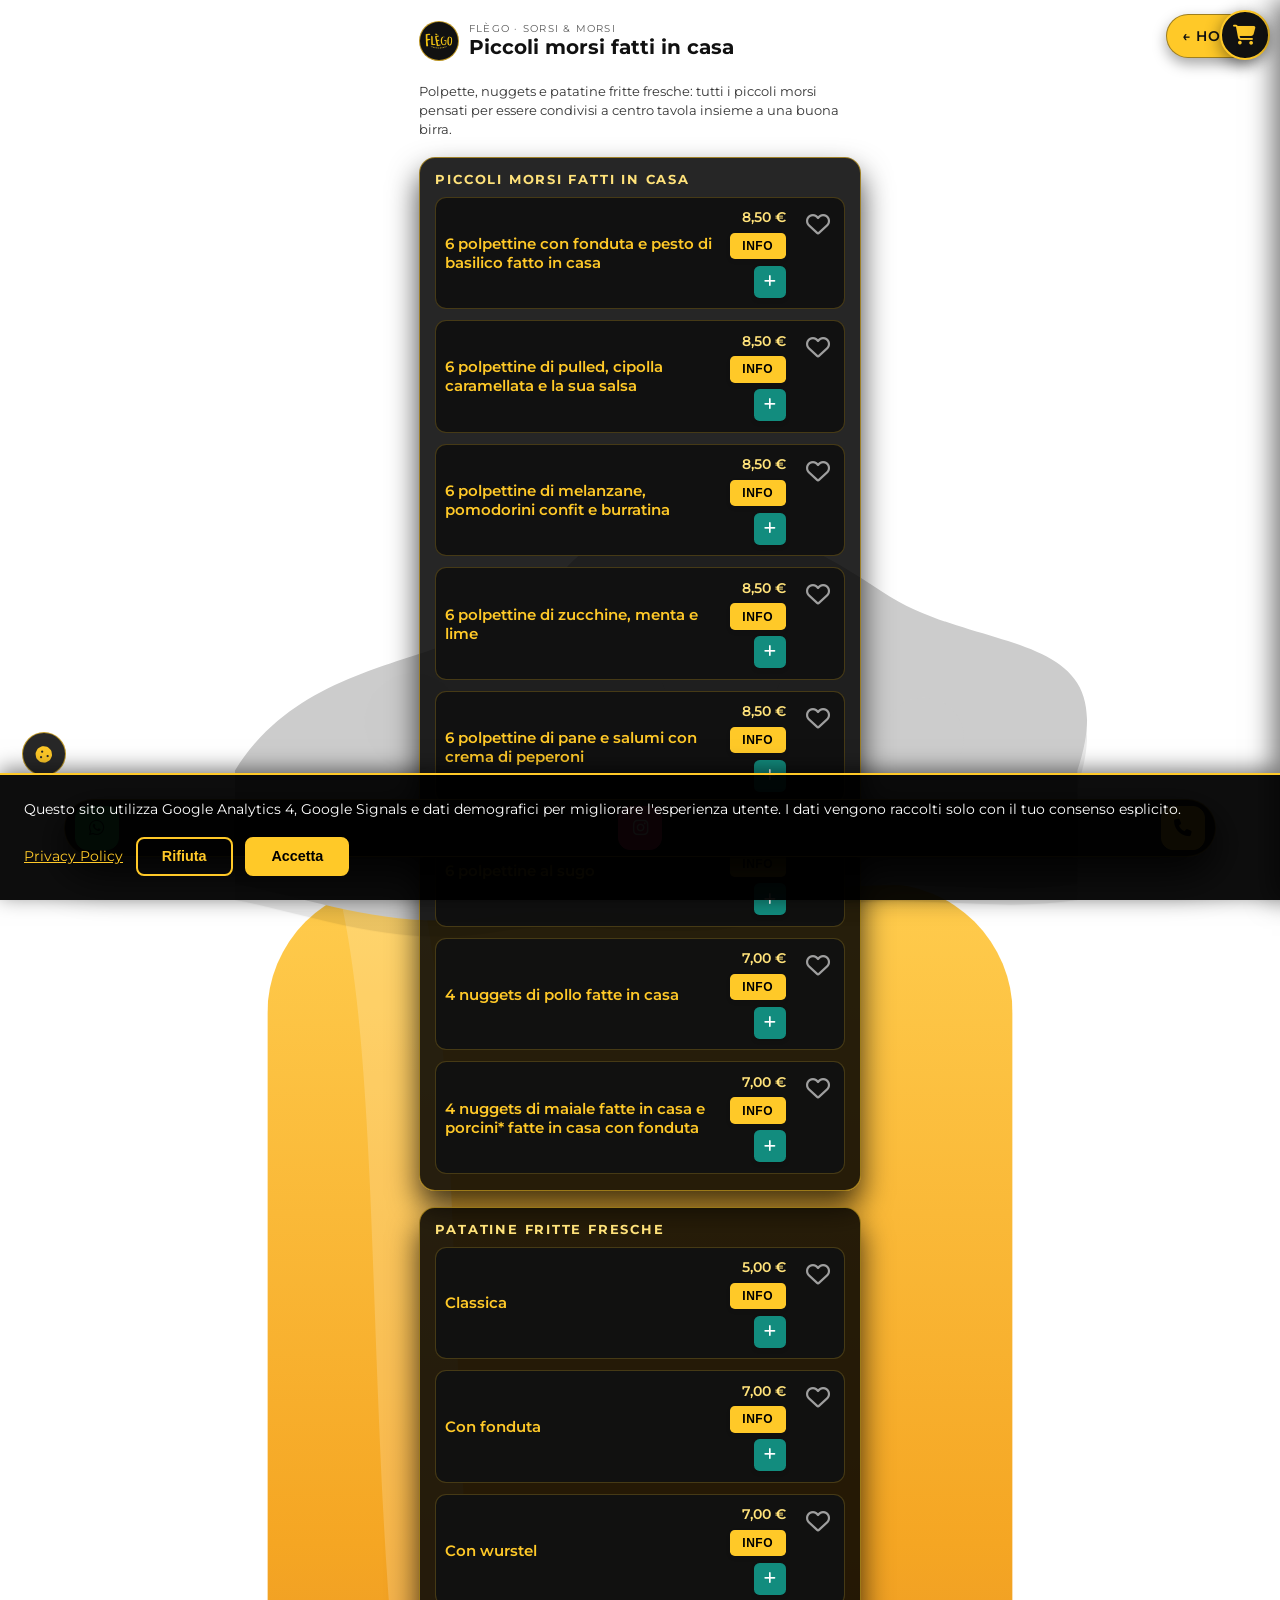
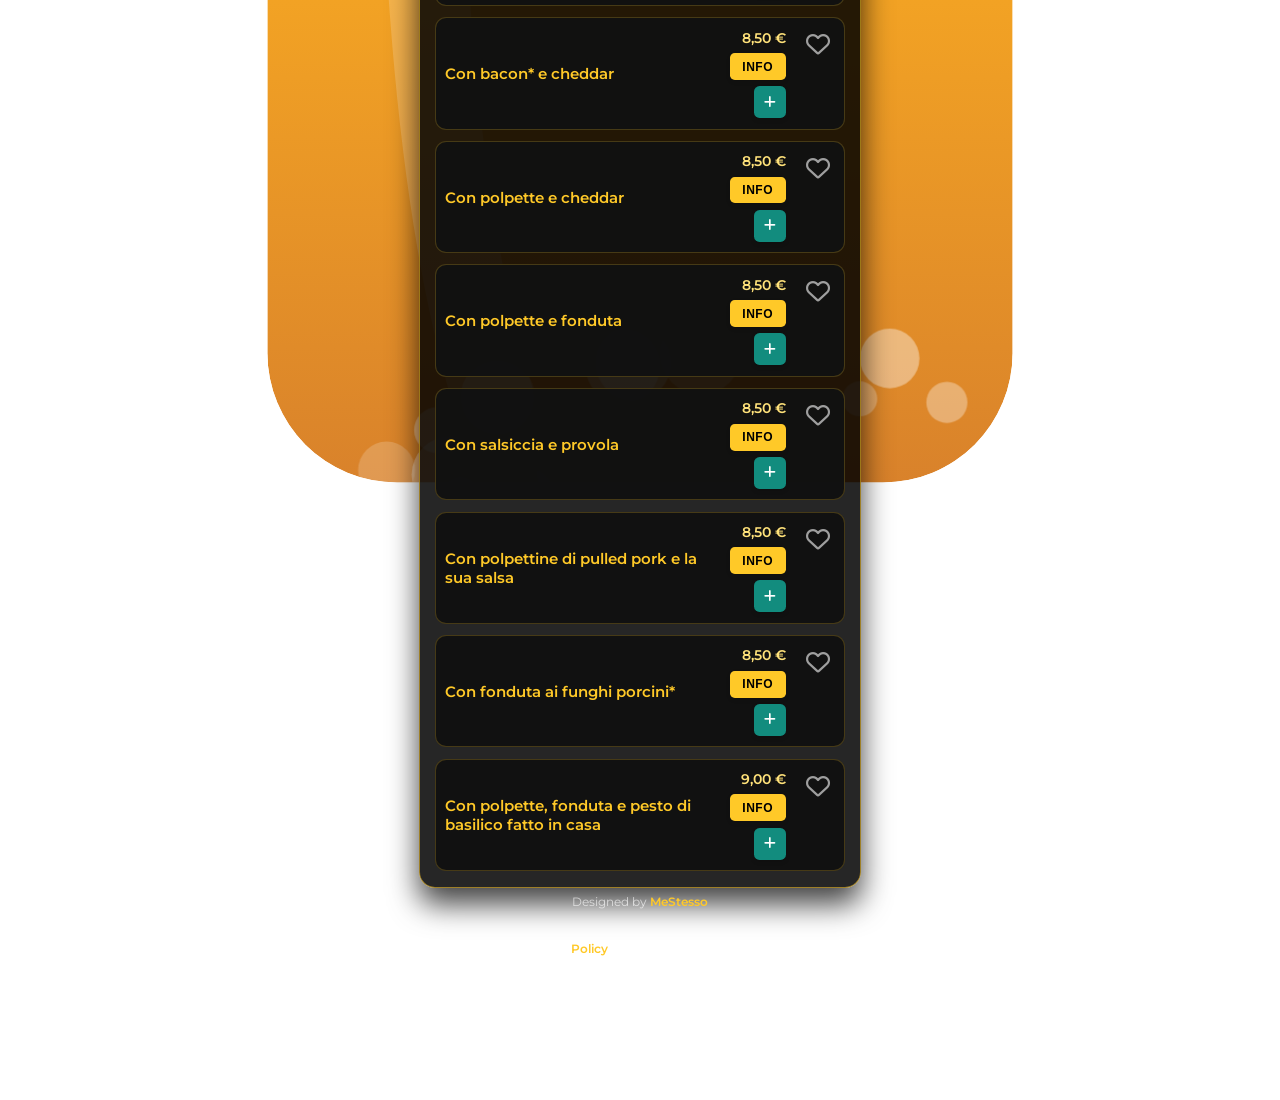
<file: piccoli-morsi.html>
<!DOCTYPE html>
<html lang="it">
<head>
    <meta charset="UTF-8">
    <title>Piccoli morsi · Flègo</title>
    <meta name="viewport" content="width=device-width, initial-scale=1, viewport-fit=cover">
    <meta name="description" content="Piccoli morsi fatti in casa del Flègo: polpette, nuggets e patatine fritte fresche. Menu completo con prezzi.">
    
    <!-- Meta tag iOS (PWA/Home Screen) -->
    <meta name="apple-mobile-web-app-capable" content="yes">
    <meta name="apple-mobile-web-app-status-bar-style" content="black-translucent">
    <meta name="apple-mobile-web-app-title" content="Flègo">
    <link rel="apple-touch-icon" href="logomini.png">
    
    <!-- PWA Manifest -->
    <link rel="manifest" href="manifest.json">
    <meta name="theme-color" content="#FFC928">
    
    <!-- Favicon -->
    <link rel="icon" type="image/x-icon" href="logo.ico">
    
    <!-- Canonical URL -->
    <link rel="canonical" href="https://flegopub.github.io/piccoli-morsi.html">
    
    <!-- Preconnect per CDN esterni (performance) -->
    <link rel="preconnect" href="https://fonts.googleapis.com">
    <link rel="preconnect" href="https://fonts.gstatic.com" crossorigin>
    <link rel="preconnect" href="https://cdnjs.cloudflare.com">
    
    <!-- Open Graph / Facebook -->
    <meta property="og:type" content="website">
    <meta property="og:url" content="https://flegopub.github.io/piccoli-morsi.html">
    <meta property="og:title" content="Piccoli morsi · Flègo">
    <meta property="og:description" content="Piccoli morsi fatti in casa del Flègo: polpette, nuggets e patatine fritte fresche. Menu completo con prezzi.">
    <meta property="og:image" content="https://flegopub.github.io/logo.png">
    <meta property="og:locale" content="it_IT">
    <meta property="og:site_name" content="Flègo · Sorsi & Morsi">
    
    <!-- Twitter Card -->
    <meta name="twitter:card" content="summary_large_image">
    <meta name="twitter:url" content="https://flegopub.github.io/piccoli-morsi.html">
    <meta name="twitter:title" content="Piccoli morsi · Flègo">
    <meta name="twitter:description" content="Piccoli morsi fatti in casa del Flègo: polpette, nuggets e patatine fritte fresche. Menu completo con prezzi.">
    <meta name="twitter:image" content="https://flegopub.github.io/logo.png">
    
    <!-- Meta tag per disabilitare la cache del browser -->
    <meta http-equiv="Cache-Control" content="no-cache, no-store, must-revalidate">
    <meta http-equiv="Pragma" content="no-cache">
    <meta http-equiv="Expires" content="0">
    <link rel="stylesheet" href="style.css">
    <!-- Preload font critico Montserrat -->
    <link rel="preload" href="https://fonts.googleapis.com/css2?family=Montserrat:wght@400;600;700&display=swap" as="style">
    <!-- Google Fonts -->
    <link href="https://fonts.googleapis.com/css2?family=Montserrat:wght@400;600;700&display=swap" rel="stylesheet">
    <!-- Font Awesome -->
    <link rel="stylesheet" href="https://cdnjs.cloudflare.com/ajax/libs/font-awesome/6.5.0/css/all.min.css">
    
    <!-- Google tag (gtag.js) - Base tag per rilevamento da Google Analytics -->
    <script async src="https://www.googletagmanager.com/gtag/js?id=G-LKFE31RGZ9"></script>
    <script>
        window.dataLayer = window.dataLayer || [];
        function gtag(){dataLayer.push(arguments);}
        gtag('js', new Date());
        
        // Imposta Consent Mode v2 - tutti i storage negati di default
        // Il consenso verrà aggiornato da ga-consent.js quando l'utente accetta
        gtag('consent', 'default', {
            'ad_storage': 'denied',
            'analytics_storage': 'denied',
            'ad_user_data': 'denied',
            'ad_personalization': 'denied'
        });
        
        // Configura GA4 ma non invia dati finché il consenso non è dato
        gtag('config', 'G-LKFE31RGZ9', {
            'send_page_view': false  // Non inviare page_view automaticamente, sarà gestito da ga-consent.js
        });
    </script>
</head>
<body class="menu-body">
    <div class="menu-page">
        <header class="menu-header">
            <div class="menu-header-left">
                <div class="menu-logo">
                    <img src="logomini.png" alt="Flègo">
                </div>
                <div class="menu-title-block">
                    <span class="menu-eyebrow">Flègo · Sorsi &amp; Morsi</span>
                    <h1 class="menu-title">Piccoli morsi fatti in casa</h1>
                </div>
            </div>
            <a href="home.html" class="menu-close">
                <span>&larr;</span>
                <span>Home</span>
            </a>
        </header>

        <p class="menu-intro">
            Polpette, nuggets e patatine fritte fresche: tutti i piccoli morsi pensati per essere condivisi
            a centro tavola insieme a una buona birra.
        </p>

        <section class="menu-section">
            <h2 class="menu-section-title">Piccoli morsi fatti in casa</h2>
            <ul class="menu-list">
                <li class="menu-item">
                    <div class="menu-item-header">
                        <span class="menu-item-name">6 polpettine con fonduta e pesto di basilico fatto in casa</span>
                        <span class="menu-item-price">8,50&nbsp;&euro;</span>
                    </div>
                </li>
                <li class="menu-item">
                    <div class="menu-item-header">
                        <span class="menu-item-name">6 polpettine di pulled, cipolla caramellata e la sua salsa</span>
                        <span class="menu-item-price">8,50&nbsp;&euro;</span>
                    </div>
                </li>
                <li class="menu-item">
                    <div class="menu-item-header">
                        <span class="menu-item-name">6 polpettine di melanzane, pomodorini confit e burratina</span>
                        <span class="menu-item-price">8,50&nbsp;&euro;</span>
                    </div>
                </li>
                <li class="menu-item">
                    <div class="menu-item-header">
                        <span class="menu-item-name">6 polpettine di zucchine, menta e lime</span>
                        <span class="menu-item-price">8,50&nbsp;&euro;</span>
                    </div>
                </li>
                <li class="menu-item">
                    <div class="menu-item-header">
                        <span class="menu-item-name">6 polpettine di pane e salumi con crema di peperoni</span>
                        <span class="menu-item-price">8,50&nbsp;&euro;</span>
                    </div>
                </li>
                <li class="menu-item">
                    <div class="menu-item-header">
                        <span class="menu-item-name">6 polpettine al sugo</span>
                        <span class="menu-item-price">8,50&nbsp;&euro;</span>
                    </div>
                </li>
                <li class="menu-item">
                    <div class="menu-item-header">
                        <span class="menu-item-name">4 nuggets di pollo fatte in casa</span>
                        <span class="menu-item-price">7,00&nbsp;&euro;</span>
                    </div>
                </li>
                <li class="menu-item">
                    <div class="menu-item-header">
                        <span class="menu-item-name">4 nuggets di maiale fatte in casa e porcini* fatte in casa con fonduta</span>
                        <span class="menu-item-price">7,00&nbsp;&euro;</span>
                    </div>
                </li>
            </ul>
        </section>

        <section class="menu-section" style="margin-top: 1rem;">
            <h2 class="menu-section-title">Patatine fritte fresche</h2>
            <ul class="menu-list">
                <li class="menu-item">
                    <div class="menu-item-header">
                        <span class="menu-item-name">Classica</span>
                        <span class="menu-item-price">5,00&nbsp;&euro;</span>
                    </div>
                </li>
                <li class="menu-item">
                    <div class="menu-item-header">
                        <span class="menu-item-name">Con fonduta</span>
                        <span class="menu-item-price">7,00&nbsp;&euro;</span>
                    </div>
                </li>
                <li class="menu-item">
                    <div class="menu-item-header">
                        <span class="menu-item-name">Con wurstel</span>
                        <span class="menu-item-price">7,00&nbsp;&euro;</span>
                    </div>
                </li>
                <li class="menu-item">
                    <div class="menu-item-header">
                        <span class="menu-item-name">Con bacon* e cheddar</span>
                        <span class="menu-item-price">8,50&nbsp;&euro;</span>
                    </div>
                </li>
                <li class="menu-item">
                    <div class="menu-item-header">
                        <span class="menu-item-name">Con polpette e cheddar</span>
                        <span class="menu-item-price">8,50&nbsp;&euro;</span>
                    </div>
                </li>
                <li class="menu-item">
                    <div class="menu-item-header">
                        <span class="menu-item-name">Con polpette e fonduta</span>
                        <span class="menu-item-price">8,50&nbsp;&euro;</span>
                    </div>
                </li>
                <li class="menu-item">
                    <div class="menu-item-header">
                        <span class="menu-item-name">Con salsiccia e provola</span>
                        <span class="menu-item-price">8,50&nbsp;&euro;</span>
                    </div>
                </li>
                <li class="menu-item">
                    <div class="menu-item-header">
                        <span class="menu-item-name">Con polpettine di pulled pork e la sua salsa</span>
                        <span class="menu-item-price">8,50&nbsp;&euro;</span>
                    </div>
                </li>
                <li class="menu-item">
                    <div class="menu-item-header">
                        <span class="menu-item-name">Con fonduta ai funghi porcini*</span>
                        <span class="menu-item-price">8,50&nbsp;&euro;</span>
                    </div>
                </li>
                <li class="menu-item">
                    <div class="menu-item-header">
                        <span class="menu-item-name">Con polpette, fonduta e pesto di basilico fatto in casa</span>
                        <span class="menu-item-price">9,00&nbsp;&euro;</span>
                    </div>
                </li>
            </ul>
        </section>

        <p class="menu-footer menu-footer-designed">
            Designed by <a href="autore.html" class="footer-author-link">MeStesso</a>
        </p>
        <p class="menu-footer menu-footer-designed" style="margin-top: 0.3rem;">
            <a href="policy.html" class="footer-author-link">Policy</a> • P.I. 07797121212
        </p>




    </div>

    <!-- Barra fissa in basso -->
    <div class="bottom-bar">
        <a href="https://wa.me/393207682949" class="bottom-bar-btn bottom-bar-btn--wa" target="_blank" rel="noopener">
            <i class="fab fa-whatsapp"></i>
            <span>WhatsApp</span>
        </a>
        <a href="https://www.instagram.com/flego_official/" class="bottom-bar-btn bottom-bar-btn--ig" target="_blank" rel="noopener">
            <i class="fab fa-instagram"></i>
            <span>Instagram</span>
        </a>
        <a href="tel:+393207682949" class="bottom-bar-btn bottom-bar-btn--call">
            <i class="fas fa-phone"></i>
            <span>Chiama</span>
        </a>
    </div>

    <button class="scroll-top" aria-label="Torna all'inizio">
        <i class="fas fa-chevron-up"></i>
    </button>

    <script>
        // scroll to top button
        (function() {
            const btn = document.querySelector('.scroll-top');
            if (!btn) return;
            
            // click handler
            btn.addEventListener('click', function () {
                window.scrollTo({ top: 0, behavior: 'smooth' });
            });
            
            // mostra/nascondi bottone in base allo scroll
            const scrollThreshold = 200; // pixel di scroll prima di mostrare il bottone
            
            window.addEventListener('scroll', function() {
                const scrollTop = window.pageYOffset || document.documentElement.scrollTop;
                
                if (scrollTop > scrollThreshold) {
                    btn.classList.add('visible');
                } else {
                    btn.classList.remove('visible');
                }
            });
        })();

        // Registrazione Service Worker
        if ('serviceWorker' in navigator) {
            window.addEventListener('load', function() {
                navigator.serviceWorker.register('/service-worker.js')
                    .then(function(registration) {
                        console.log('Service Worker registrato con successo:', registration.scope);
                    })
                    .catch(function(error) {
                        console.log('Registrazione Service Worker fallita:', error);
                    });
            });
        }
    </script>
    
    <!-- Sfondo birra animato -->
    <div class="beer-background">
        <svg id="beer-svg-bg" viewBox="0 0 220 300" role="img" aria-label="Birra 2D con schiuma e bollicine (trasparente)"></svg>
    </div>
    
    <script>
        // Script per creare e animare la birra di sfondo
        (function() {
            const beerBg = document.querySelector('.beer-background');
            if (!beerBg) return;
            
            const svg = beerBg.querySelector('svg');
            const svgNS = "http://www.w3.org/2000/svg";
            
            // Genera ID unici per evitare conflitti
            const uniqueId = 'bg-beer-' + Date.now() + '-' + Math.random().toString(36).substr(2, 9);
            const beerBodyClipId = uniqueId + '-bodyClip';
            const beerClipId = uniqueId + '-clip';
            const beerGradId = uniqueId + '-grad';
            
            // Crea defs
            const defs = document.createElementNS(svgNS, "defs");
            
            const beerBodyClip = document.createElementNS(svgNS, "clipPath");
            beerBodyClip.setAttribute("id", beerBodyClipId);
            const rect1 = document.createElementNS(svgNS, "rect");
            rect1.setAttribute("x", "64");
            rect1.setAttribute("y", "56");
            rect1.setAttribute("width", "92");
            rect1.setAttribute("height", "190");
            rect1.setAttribute("rx", "16");
            beerBodyClip.appendChild(rect1);
            defs.appendChild(beerBodyClip);
            
            const beerClip = document.createElementNS(svgNS, "clipPath");
            beerClip.setAttribute("id", beerClipId);
            const rect2 = document.createElementNS(svgNS, "rect");
            rect2.setAttribute("x", "64");
            rect2.setAttribute("y", "82");
            rect2.setAttribute("width", "92");
            rect2.setAttribute("height", "164");
            rect2.setAttribute("rx", "16");
            beerClip.appendChild(rect2);
            defs.appendChild(beerClip);
            
            const beerGrad = document.createElementNS(svgNS, "linearGradient");
            beerGrad.setAttribute("id", beerGradId);
            beerGrad.setAttribute("x1", "0");
            beerGrad.setAttribute("y1", "0");
            beerGrad.setAttribute("x2", "0");
            beerGrad.setAttribute("y2", "1");
            const stop1 = document.createElementNS(svgNS, "stop");
            stop1.setAttribute("offset", "0");
            stop1.setAttribute("stop-color", "var(--beer1)");
            const stop2 = document.createElementNS(svgNS, "stop");
            stop2.setAttribute("offset", ".55");
            stop2.setAttribute("stop-color", "var(--beer2)");
            const stop3 = document.createElementNS(svgNS, "stop");
            stop3.setAttribute("offset", "1");
            stop3.setAttribute("stop-color", "var(--beer3)");
            beerGrad.appendChild(stop1);
            beerGrad.appendChild(stop2);
            beerGrad.appendChild(stop3);
            defs.appendChild(beerGrad);
            
            svg.appendChild(defs);
            
            // Crea gruppo principale
            const beerSlosh = document.createElementNS(svgNS, "g");
            beerSlosh.setAttribute("class", "beer-slosh");
            
            // Gruppo body con clip-path
            const beerBodyGroup = document.createElementNS(svgNS, "g");
            beerBodyGroup.setAttribute("clip-path", "url(#" + beerBodyClipId + ")");
            
            const beerRect = document.createElementNS(svgNS, "rect");
            beerRect.setAttribute("x", "64");
            beerRect.setAttribute("y", "98");
            beerRect.setAttribute("width", "92");
            beerRect.setAttribute("height", "148");
            beerRect.setAttribute("rx", "16");
            beerRect.setAttribute("fill", "url(#" + beerGradId + ")");
            beerBodyGroup.appendChild(beerRect);
            
            const path = document.createElementNS(svgNS, "path");
            path.setAttribute("d", "M76 92 C86 120, 78 190, 92 236");
            path.setAttribute("fill", "none");
            path.setAttribute("stroke", "rgba(255,255,255,.18)");
            path.setAttribute("stroke-width", "10");
            path.setAttribute("stroke-linecap", "round");
            beerBodyGroup.appendChild(path);
            
            const bubblesGroup = document.createElementNS(svgNS, "g");
            bubblesGroup.setAttribute("clip-path", "url(#" + beerClipId + ")");
            beerBodyGroup.appendChild(bubblesGroup);
            
            beerSlosh.appendChild(beerBodyGroup);
            
            // Gruppo schiuma
            const foamBob = document.createElementNS(svgNS, "g");
            foamBob.setAttribute("class", "foam-bob");
            
            const foamPath = document.createElementNS(svgNS, "path");
            foamPath.setAttribute("d", "M60 84 C70 68, 90 72, 100 60 C112 46, 128 54, 140 62 C152 70, 170 66, 164 84 L164 98 C152 100, 140 96, 128 100 C116 104, 104 100, 92 102 C80 104, 70 100, 60 98 Z");
            foamPath.setAttribute("fill", "var(--foam)");
            foamBob.appendChild(foamPath);
            
            const circles = [
                {cx: 82, cy: 78, r: 6, opacity: 0.95},
                {cx: 120, cy: 70, r: 8, opacity: 0.98},
                {cx: 145, cy: 80, r: 5, opacity: 0.92},
                {cx: 104, cy: 86, r: 4, opacity: 0.9}
            ];
            
            circles.forEach(function(c) {
                const circle = document.createElementNS(svgNS, "circle");
                circle.setAttribute("cx", c.cx);
                circle.setAttribute("cy", c.cy);
                circle.setAttribute("r", c.r);
                circle.setAttribute("fill", "var(--foam)");
                circle.setAttribute("opacity", c.opacity);
                foamBob.appendChild(circle);
            });
            
            beerSlosh.appendChild(foamBob);
            svg.appendChild(beerSlosh);
            
            // Genera le bollicine
            const MIN_X = 72, MAX_X = 148;
            const BASE_Y = 238;
            const COUNT = 26;
            
            function rand(min, max) { return Math.random() * (max - min) + min; }
            
            for(let i = 0; i < COUNT; i++) {
                const c = document.createElementNS(svgNS, "circle");
                const r = rand(1.8, 5.2);
                const x = rand(MIN_X, MAX_X);
                const y = rand(BASE_Y - 10, BASE_Y + 18);
                const dur = rand(1.6, 3.4);
                const delay = rand(0, 2.8);
                
                c.setAttribute("cx", x.toFixed(2));
                c.setAttribute("cy", y.toFixed(2));
                c.setAttribute("r", r.toFixed(2));
                c.setAttribute("fill", "var(--bubble)");
                c.classList.add("bubble");
                c.style.animationDuration = dur.toFixed(2) + "s";
                c.style.animationDelay = (-delay).toFixed(2) + "s";
                c.style.opacity = rand(0.35, 0.9).toFixed(2);
                
                bubblesGroup.appendChild(c);
            }
        })();
    </script>
    
    <script>
        // Animazione dello sfondo birra basata sullo scroll
        (function() {
            const beerBg = document.querySelector('.beer-background');
            if (!beerBg) return;
            
            const beerSlosh = beerBg.querySelector('.beer-slosh');
            const foamBob = beerBg.querySelector('.foam-bob');
            
            // Disabilita le animazioni di default
            if (beerSlosh) beerSlosh.style.animationPlayState = 'paused';
            if (foamBob) foamBob.style.animationPlayState = 'paused';
            
            let isScrolling = false;
            let scrollTimeout;
            
            function updateBeerPosition() {
                const scrollTop = window.pageYOffset || document.documentElement.scrollTop;
                const documentHeight = document.documentElement.scrollHeight;
                const viewportHeight = window.innerHeight;
                const maxScroll = documentHeight - viewportHeight;
                
                if (maxScroll <= 0) {
                    // Nessuno scroll disponibile, centra lo sfondo
                    beerBg.style.top = '50%';
                    beerBg.style.transform = 'translate(-50%, -50%) scale(3.0)';
                    return;
                }
                
                // Calcola la percentuale di scroll (0 = top, 1 = bottom)
                const scrollPercent = scrollTop / maxScroll;
                
                // Quando scrollPercent = 0 (top pagina): top = 100vh (bottom)
                // Quando scrollPercent = 1 (bottom pagina): top = 0vh (top)
                const topPosition = 100 - (scrollPercent * 100);
                
                // Applica la nuova posizione
                beerBg.style.top = topPosition + 'vh';
                beerBg.style.transform = 'translate(-50%, 0) scale(3.0)';
            }
            
            function startScrollAnimation() {
                isScrolling = true;
                if (beerSlosh) beerSlosh.style.animationPlayState = 'running';
                if (foamBob) foamBob.style.animationPlayState = 'running';
                
                // Reset del timeout
                clearTimeout(scrollTimeout);
            }
            
            function stopScrollAnimation() {
                isScrolling = false;
                if (beerSlosh) beerSlosh.style.animationPlayState = 'paused';
                if (foamBob) foamBob.style.animationPlayState = 'paused';
            }
            
            // Aggiorna la posizione all'avvio
            updateBeerPosition();
            
            // Aggiorna la posizione durante lo scroll con throttling per performance
            let ticking = false;
            window.addEventListener('scroll', function() {
                startScrollAnimation();
                
                if (!ticking) {
                    window.requestAnimationFrame(function() {
                        updateBeerPosition();
                        ticking = false;
                    });
                    ticking = true;
                }
                
                // Ferma l'animazione dopo che lo scroll si ferma
                clearTimeout(scrollTimeout);
                scrollTimeout = setTimeout(stopScrollAnimation, 150);
            });
            
            // Aggiorna anche quando la finestra viene ridimensionata
            window.addEventListener('resize', function() {
                updateBeerPosition();
            });
        })();
    </script>
    
    <!-- Cookie Banner -->
    <div id="cookie-banner" style="display: none; position: fixed; bottom: 0; left: 0; right: 0; background: rgba(0, 0, 0, 0.95); color: #ffffff; padding: 1.5rem; z-index: 10000; border-top: 2px solid #FFC928; box-shadow: 0 -4px 20px rgba(0, 0, 0, 0.5);">
    <script>
        (function() {
            const CONSENT_KEY = window.CONSENT_KEY || 'cookie_consent_ideflego';
            function handleBanner() {
                const banner = document.getElementById('cookie-banner');
                if (!banner) {
                    setTimeout(handleBanner, 50);
                    return;
                }
                const consent = localStorage.getItem(CONSENT_KEY);
                if (consent === 'granted') {
                    banner.style.display = 'none';
                } else {
                    banner.style.display = 'block';
                }
            }
            if (document.readyState === 'loading') {
                document.addEventListener('DOMContentLoaded', handleBanner);
            } else {
                handleBanner();
            }
            setTimeout(handleBanner, 200);
            
            // ⚠️ IMPORTANTE: Listener StorageEvent per reagire ai cambiamenti di consenso
            // in tempo reale da altre pagine/tab/iframe
            window.addEventListener('storage', function(e) {
                if (e.key === CONSENT_KEY) {
                    handleBanner();
                }
            });
            
            // ⚠️ FALLBACK: Controllo periodico del consenso per sincronizzazione
            // Questo è necessario perché l'evento storage potrebbe non funzionare
            // correttamente in alcuni browser o situazioni
            let lastConsentCheck = localStorage.getItem(CONSENT_KEY);
            const consentCheckInterval = setInterval(function() {
                const currentConsent = localStorage.getItem(CONSENT_KEY);
                if (currentConsent !== lastConsentCheck) {
                    lastConsentCheck = currentConsent;
                    handleBanner();
                }
                // Ferma il controllo se il consenso è stato dato e GA4 è caricato
                if (currentConsent === 'granted' && (window.gtag || window.dataLayer)) {
                    clearInterval(consentCheckInterval);
                }
            }, 500); // Controlla ogni 500ms
            
            // Ferma il controllo dopo 10 secondi (dopo quel tempo, l'utente avrà già accettato o rifiutato)
            setTimeout(function() {
                clearInterval(consentCheckInterval);
            }, 10000);
        })();
    </script>
        <p style="margin: 0 0 1rem 0; font-size: 0.9rem; line-height: 1.5;">
            Questo sito utilizza Google Analytics 4, Google Signals e dati demografici per migliorare l'esperienza utente. 
            I dati vengono raccolti solo con il tuo consenso esplicito.
        </p>
        <div style="display: flex; gap: 0.8rem; flex-wrap: wrap; align-items: center;">
            <a href="policy.html" style="color: #FFC928; text-decoration: underline; font-size: 0.85rem;" id="cookie-policy-link">Privacy Policy</a>
            <button id="cookie-reject" style="padding: 0.6rem 1.5rem; background: transparent; border: 2px solid #FFC928; color: #FFC928; border-radius: 0.5rem; cursor: pointer; font-weight: 600; font-size: 0.9rem;">
                Rifiuta
            </button>
            <button id="cookie-accept" style="padding: 0.6rem 1.5rem; background: #FFC928; border: 2px solid #FFC928; color: #000000; border-radius: 0.5rem; cursor: pointer; font-weight: 600; font-size: 0.9rem;">
                Accetta
            </button>
        </div>
    </div>

    <!-- Bottone modifica consenso cookie -->
    <button class="cookie-settings-btn" id="cookieSettingsBtn" aria-label="Impostazioni cookie">
        <i class="fas fa-cookie"></i>
    </button>

    <!-- Banner modifica consenso -->
    <div id="cookie-settings-banner" class="cookie-settings-banner" style="display: none;">
        <div class="cookie-settings-content">
            <h3 class="cookie-settings-title">Gestisci le tue preferenze cookie</h3>
            <p class="cookie-settings-desc">Puoi modificare la tua scelta in qualsiasi momento.</p>
            <div class="cookie-settings-status">
                <p id="cookie-settings-status-text">Stato attuale: <strong id="cookie-current-status">Non impostato</strong></p>
            </div>
            <div class="cookie-settings-buttons">
                <button id="cookie-settings-accept" class="cookie-settings-btn-action cookie-settings-accept">
                    Accetta
                </button>
                <button id="cookie-settings-reject" class="cookie-settings-btn-action cookie-settings-reject">
                    Rifiuta
                </button>
                <button id="cookie-settings-close" class="cookie-settings-btn-action cookie-settings-close">
                    Chiudi
                </button>
            </div>
        </div>
    </div>
    <div id="cookie-settings-overlay" class="cookie-settings-overlay" style="display: none;"></div>

    <!-- Google Analytics Consent Management -->
    <script src="ga-consent.js"></script>
    
    <script>
    (function() {
        const CONSENT_KEY = window.CONSENT_KEY || 'cookie_consent_ideflego';
        const settingsBtn = document.getElementById('cookieSettingsBtn');
        const settingsBanner = document.getElementById('cookie-settings-banner');
        const settingsOverlay = document.getElementById('cookie-settings-overlay');
        const acceptBtn = document.getElementById('cookie-settings-accept');
        const rejectBtn = document.getElementById('cookie-settings-reject');
        const closeBtn = document.getElementById('cookie-settings-close');
        const statusText = document.getElementById('cookie-current-status');
        const cookieBanner = document.getElementById('cookie-banner');
        
        if (!settingsBtn || !settingsBanner || !settingsOverlay) {
            console.warn('Elementi cookie settings non trovati');
            return;
        }
        
        function updateConsentStatus() {
            const consent = localStorage.getItem(CONSENT_KEY);
            if (statusText) {
                if (consent === 'granted') {
                    statusText.textContent = 'Accettato';
                    statusText.style.color = '#4CAF50';
                } else if (consent === 'denied') {
                    statusText.textContent = 'Rifiutato';
                    statusText.style.color = '#F44336';
                } else {
                    statusText.textContent = 'Non impostato';
                    statusText.style.color = '#FFC928';
                }
            }
        }
        
        function toggleSettingsButton() {
            if (cookieBanner && cookieBanner.style.display !== 'none' && cookieBanner.offsetParent !== null) {
                settingsBtn.classList.add('hidden');
            } else {
                settingsBtn.classList.remove('hidden');
            }
        }
        
        setInterval(toggleSettingsButton, 500);
        toggleSettingsButton();
        
        function openSettingsBanner() {
            updateConsentStatus();
            settingsBanner.style.display = 'block';
            settingsOverlay.style.display = 'block';
            setTimeout(function() {
                settingsBanner.classList.add('open');
                settingsOverlay.classList.add('show');
                document.body.style.overflow = 'hidden';
            }, 10);
        }
        
        function closeSettingsBanner() {
            settingsBanner.classList.remove('open');
            settingsOverlay.classList.remove('show');
            setTimeout(function() {
                settingsBanner.style.display = 'none';
                settingsOverlay.style.display = 'none';
                document.body.style.overflow = '';
            }, 300);
        }
        
        settingsBtn.addEventListener('click', function() {
            openSettingsBanner();
        });
        
        settingsOverlay.addEventListener('click', function() {
            closeSettingsBanner();
        });
        
        if (acceptBtn) {
            acceptBtn.addEventListener('click', function() {
                localStorage.setItem(CONSENT_KEY, 'granted');
                updateConsentStatus();
                if (window.loadGA4 && typeof window.loadGA4 === 'function') {
                    window.loadGA4();
                }
                if (cookieBanner) {
                    cookieBanner.style.display = 'none';
                }
                setTimeout(function() {
                    closeSettingsBanner();
                }, 500);
                try {
                    window.dispatchEvent(new StorageEvent('storage', {
                        key: CONSENT_KEY,
                        newValue: 'granted',
                        oldValue: localStorage.getItem(CONSENT_KEY),
                        storageArea: localStorage
                    }));
                } catch (e) {
                    console.log('StorageEvent non supportato');
                }
            });
        }
        
        if (rejectBtn) {
            rejectBtn.addEventListener('click', function() {
                localStorage.setItem(CONSENT_KEY, 'denied');
                updateConsentStatus();
                if (window.stopGA4 && typeof window.stopGA4 === 'function') {
                    window.stopGA4();
                }
                setTimeout(function() {
                    closeSettingsBanner();
                }, 500);
                try {
                    window.dispatchEvent(new StorageEvent('storage', {
                        key: CONSENT_KEY,
                        newValue: 'denied',
                        oldValue: localStorage.getItem(CONSENT_KEY),
                        storageArea: localStorage
                    }));
                } catch (e) {
                    console.log('StorageEvent non supportato');
                }
            });
        }
        
        if (closeBtn) {
            closeBtn.addEventListener('click', function() {
                closeSettingsBanner();
            });
        }
        
        updateConsentStatus();
        
        window.addEventListener('storage', function(e) {
            if (e.key === CONSENT_KEY) {
                updateConsentStatus();
                if (localStorage.getItem(CONSENT_KEY) === 'granted') {
                    if (cookieBanner) {
                        cookieBanner.style.display = 'none';
                    }
                }
            }
        });
    })();
    </script>
    
    <!-- Product Utils (Preferiti e Dettagli) -->
    <script src="product-utils.js"></script>
    <script src="order-cart.js"></script>
</body>
</html>
</file>
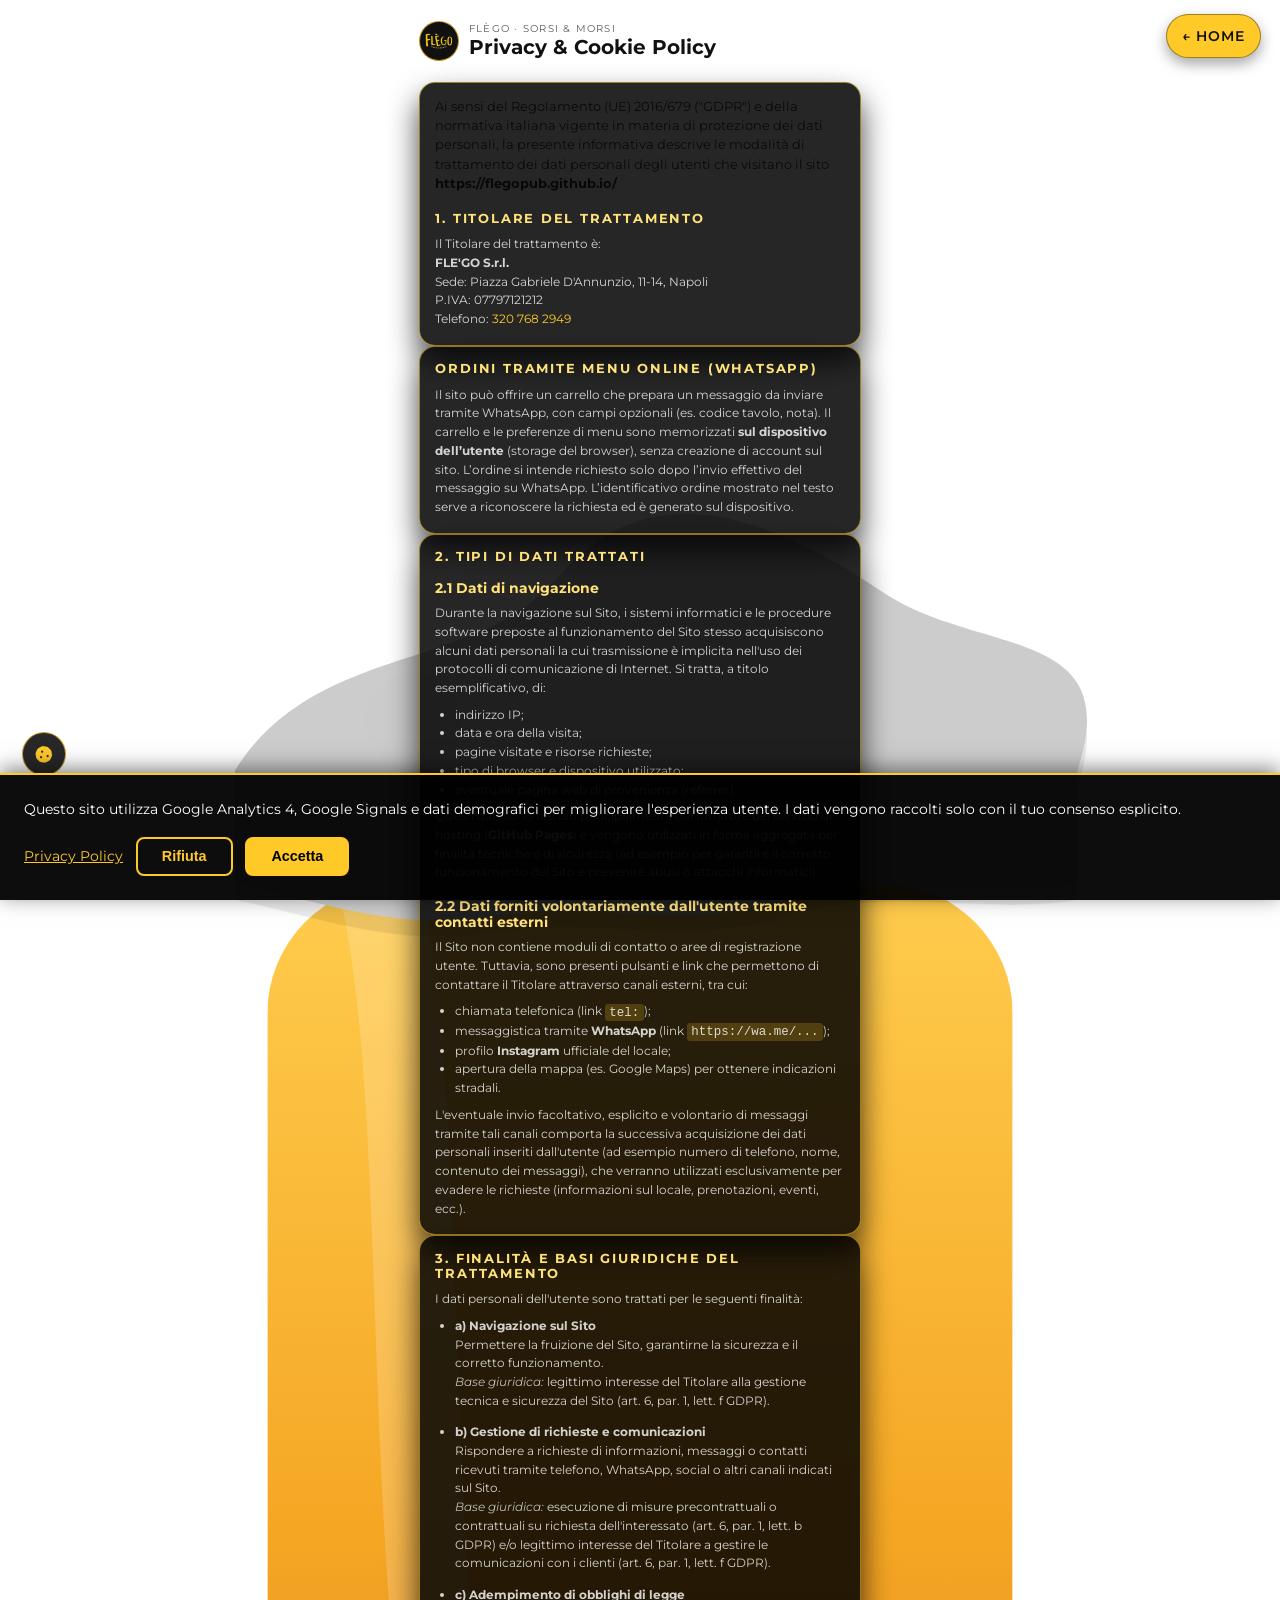
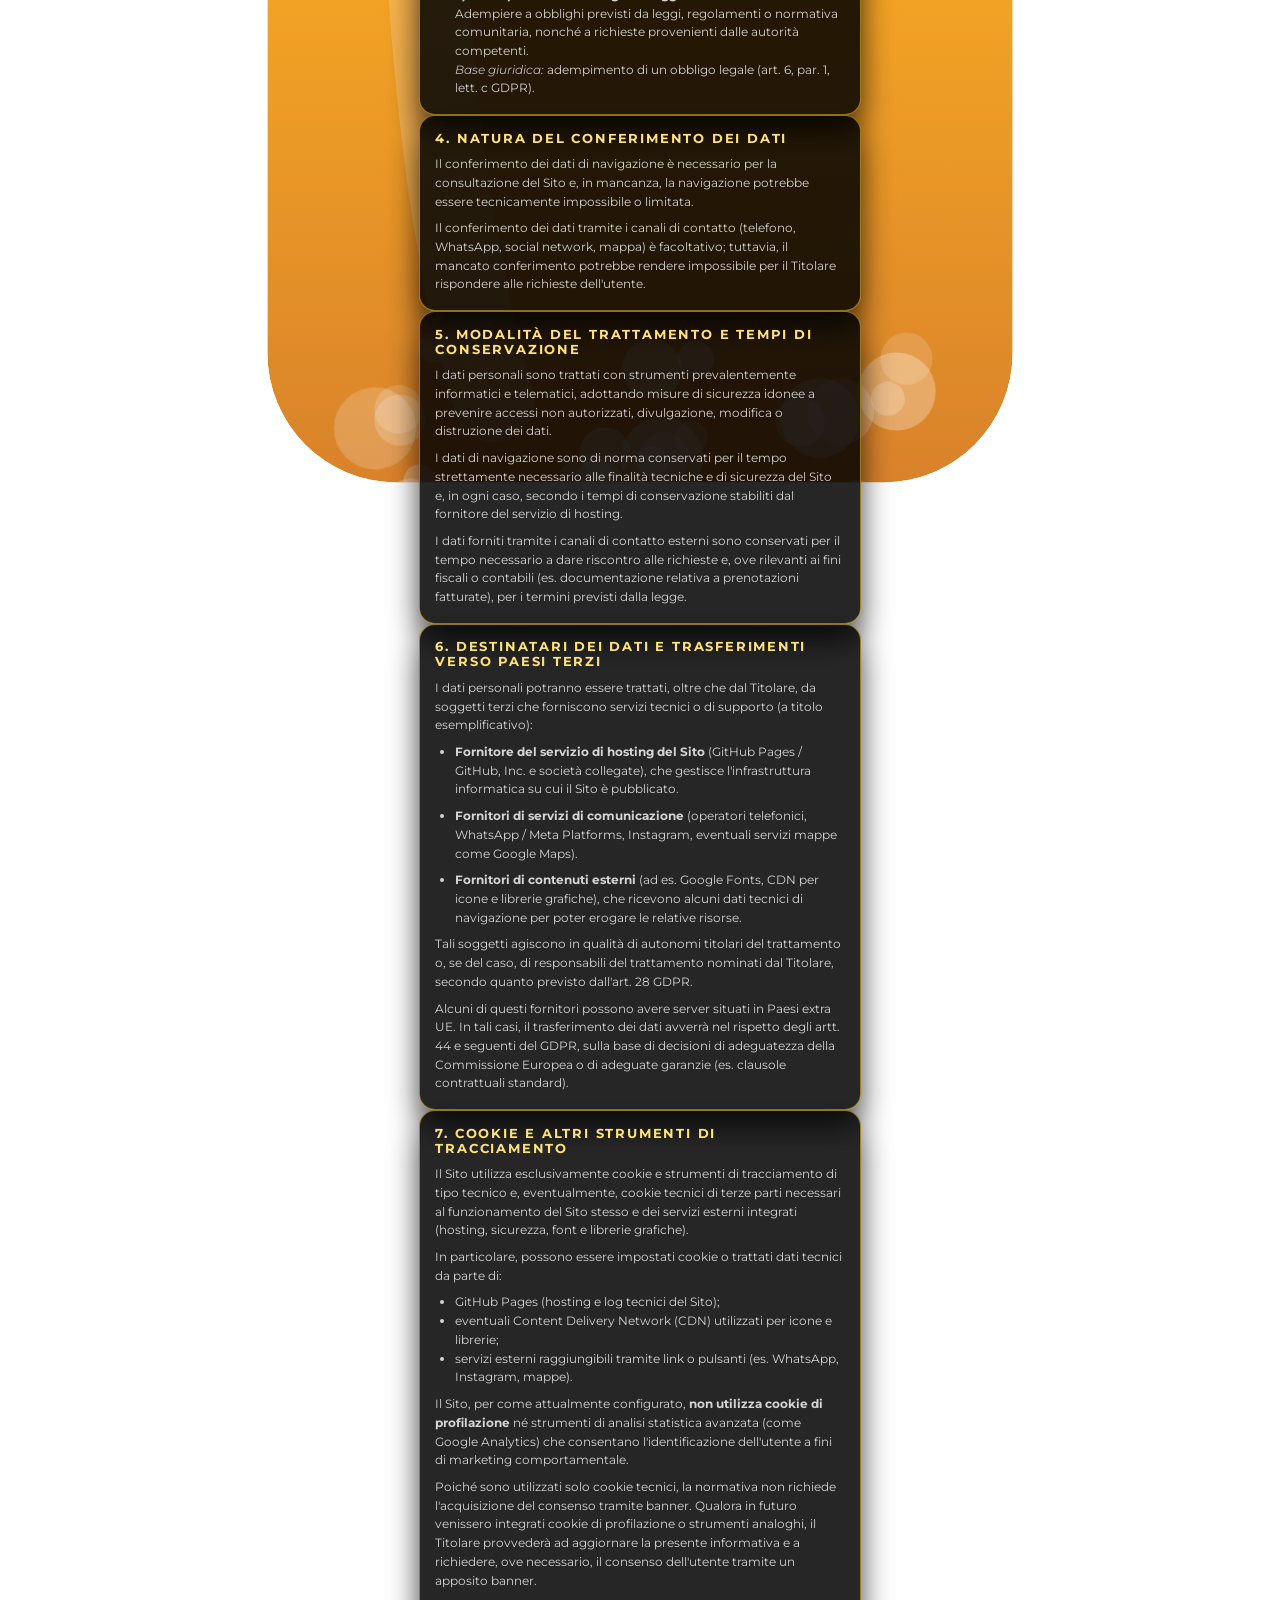
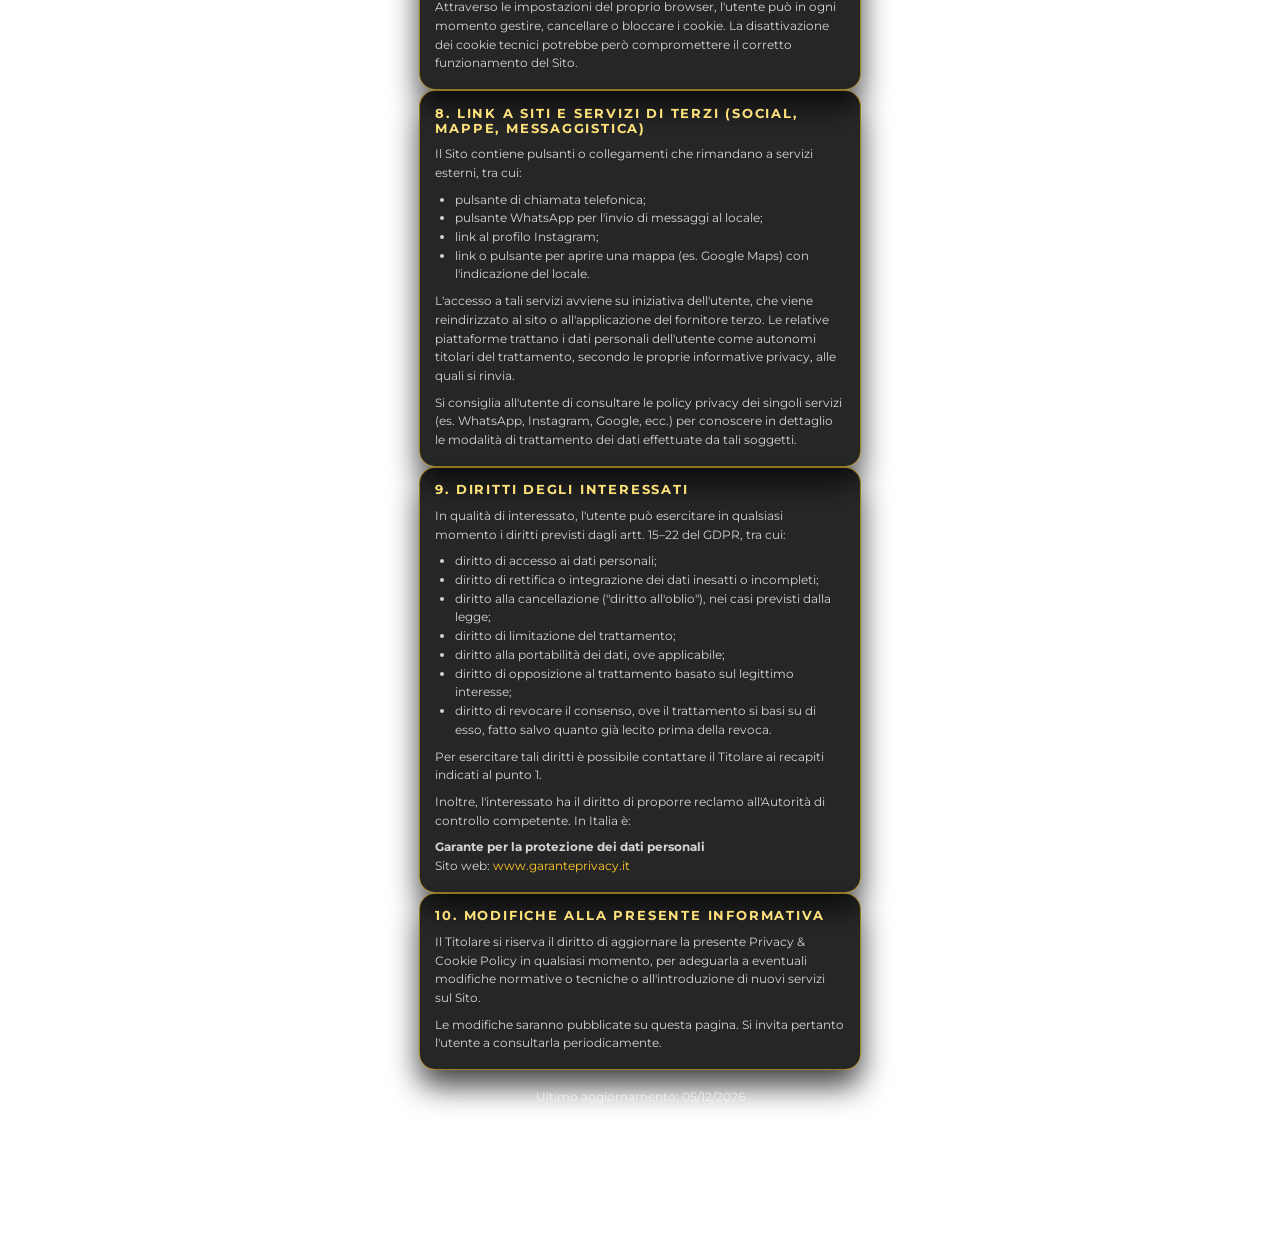
<file: policy.html>
<!DOCTYPE html>
<html lang="it">
<head>
    <meta charset="UTF-8">
    <title>Privacy & Cookie Policy · Flègo</title>
    <meta name="viewport" content="width=device-width, initial-scale=1, viewport-fit=cover">
    <meta name="description" content="Privacy & Cookie Policy di Flègo · Sorsi & Morsi. Informativa sul trattamento dei dati personali secondo il GDPR.">
    
    <!-- Meta tag iOS (PWA/Home Screen) -->
    <meta name="apple-mobile-web-app-capable" content="yes">
    <meta name="apple-mobile-web-app-status-bar-style" content="black-translucent">
    <meta name="apple-mobile-web-app-title" content="Flègo">
    <link rel="apple-touch-icon" href="logomini.png">
    
    <!-- PWA Manifest -->
    <link rel="manifest" href="manifest.json">
    <meta name="theme-color" content="#FFC928">
    
    <!-- Favicon -->
    <link rel="icon" type="image/x-icon" href="logo.ico">
    
    <!-- Canonical URL -->
    <link rel="canonical" href="https://flegopub.github.io/policy.html">
    
    <!-- Preconnect per CDN esterni (performance) -->
    <link rel="preconnect" href="https://fonts.googleapis.com">
    <link rel="preconnect" href="https://fonts.gstatic.com" crossorigin>
    <link rel="preconnect" href="https://cdnjs.cloudflare.com">
    
    <!-- Open Graph / Facebook -->
    <meta property="og:type" content="website">
    <meta property="og:url" content="https://flegopub.github.io/policy.html">
    <meta property="og:title" content="Privacy & Cookie Policy · Flègo">
    <meta property="og:description" content="Privacy & Cookie Policy di Flègo · Sorsi & Morsi. Informativa sul trattamento dei dati personali secondo il GDPR.">
    <meta property="og:image" content="https://flegopub.github.io/logo.png">
    <meta property="og:locale" content="it_IT">
    <meta property="og:site_name" content="Flègo · Sorsi & Morsi">
    
    <!-- Twitter Card -->
    <meta name="twitter:card" content="summary_large_image">
    <meta name="twitter:url" content="https://flegopub.github.io/policy.html">
    <meta name="twitter:title" content="Privacy & Cookie Policy · Flègo">
    <meta name="twitter:description" content="Privacy & Cookie Policy di Flègo · Sorsi & Morsi. Informativa sul trattamento dei dati personali secondo il GDPR.">
    <meta name="twitter:image" content="https://flegopub.github.io/logo.png">
    
    <!-- Meta tag per disabilitare la cache del browser -->
    <meta http-equiv="Cache-Control" content="no-cache, no-store, must-revalidate">
    <meta http-equiv="Pragma" content="no-cache">
    <meta http-equiv="Expires" content="0">
    <link rel="stylesheet" href="style.css">
    <!-- Preload font critico Montserrat -->
    <link rel="preload" href="https://fonts.googleapis.com/css2?family=Montserrat:wght@400;600;700&display=swap" as="style">
    <!-- Google Fonts -->
    <link href="https://fonts.googleapis.com/css2?family=Montserrat:wght@400;600;700&display=swap" rel="stylesheet">
    <!-- Font Awesome -->
    <link rel="stylesheet" href="https://cdnjs.cloudflare.com/ajax/libs/font-awesome/6.5.0/css/all.min.css">
    
    <!-- Google tag (gtag.js) - Base tag per rilevamento da Google Analytics -->
    <script async src="https://www.googletagmanager.com/gtag/js?id=G-LKFE31RGZ9"></script>
    <script>
        window.dataLayer = window.dataLayer || [];
        function gtag(){dataLayer.push(arguments);}
        gtag('js', new Date());
        
        // Imposta Consent Mode v2 - tutti i storage negati di default
        // Il consenso verrà aggiornato da ga-consent.js quando l'utente accetta
        gtag('consent', 'default', {
            'ad_storage': 'denied',
            'analytics_storage': 'denied',
            'ad_user_data': 'denied',
            'ad_personalization': 'denied'
        });
        
        // Configura GA4 ma non invia dati finché il consenso non è dato
        gtag('config', 'G-LKFE31RGZ9', {
            'send_page_view': false  // Non inviare page_view automaticamente, sarà gestito da ga-consent.js
        });
    </script>
</head>
<body class="menu-body">
    <div class="menu-page">
        <header class="menu-header">
            <div class="menu-header-left">
                <div class="menu-logo">
                    <img src="logomini.png" alt="Flègo">
                </div>
                <div class="menu-title-block">
                    <span class="menu-eyebrow">Flègo · Sorsi &amp; Morsi</span>
                    <h1 class="menu-title">Privacy &amp; Cookie Policy</h1>
                </div>
            </div>
            <a href="home.html" class="menu-close">
                <span>&larr;</span>
                <span>Home</span>
            </a>
        </header>

        <section class="menu-section">
            <p class="menu-intro">
                Ai sensi del Regolamento (UE) 2016/679 ("GDPR") e della normativa italiana vigente in materia di protezione dei dati personali,
                la presente informativa descrive le modalità di trattamento dei dati personali degli utenti che visitano il sito
                <strong>https://flegopub.github.io/</strong> 
            </p>

            <h2 class="menu-section-title">1. Titolare del trattamento</h2>
            <p class="menu-item-desc">
                Il Titolare del trattamento è:
            </p>
            <p class="menu-item-desc">
                <strong>FLE'GO S.r.l.</strong><br>
                Sede: Piazza Gabriele D'Annunzio, 11-14, Napoli<br>
                P.IVA: 07797121212<br>
                Telefono: <a href="tel:[00393207682949]" style="color: #FFC928;">320 768 2949</a>
            </p>
        </section>

        <section class="menu-section">
            <h2 class="menu-section-title">Ordini tramite menu online (WhatsApp)</h2>
            <p class="menu-item-desc">
                Il sito può offrire un carrello che prepara un messaggio da inviare tramite WhatsApp, con campi opzionali (es. codice tavolo, nota). Il carrello e le preferenze di menu sono memorizzati
                <strong>sul dispositivo dell’utente</strong> (storage del browser), senza creazione di account sul sito.
                L’ordine si intende richiesto solo dopo l’invio effettivo del messaggio su WhatsApp. L’identificativo ordine mostrato nel testo serve a riconoscere la richiesta ed è generato sul dispositivo.
            </p>
        </section>

        <section class="menu-section">
            <h2 class="menu-section-title">2. Tipi di dati trattati</h2>

            <h3 style="font-size: 0.85rem; color: #FFE27A; margin-top: 1rem; margin-bottom: 0.5rem;">2.1 Dati di navigazione</h2>
            <p class="menu-item-desc">
                Durante la navigazione sul Sito, i sistemi informatici e le procedure software preposte al funzionamento del
                Sito stesso acquisiscono alcuni dati personali la cui trasmissione è implicita nell'uso dei protocolli di
                comunicazione di Internet. Si tratta, a titolo esemplificativo, di:
            </p>
            <ul class="menu-item-desc" style="padding-left: 1.2rem; margin-top: 0.5rem;">
                <li>indirizzo IP;</li>
                <li>data e ora della visita;</li>
                <li>pagine visitate e risorse richieste;</li>
                <li>tipo di browser e dispositivo utilizzato;</li>
                <li>eventuale pagina web di provenienza (referrer).</li>
            </ul>
            <p class="menu-item-desc" style="margin-top: 0.5rem;">
                Questi dati sono trattati principalmente dal fornitore del servizio di hosting
                (<strong>GitHub Pages</strong>) e vengono utilizzati in forma aggregata per finalità tecniche e di sicurezza
                (ad esempio per garantire il corretto funzionamento del Sito e prevenire abusi o attacchi informatici).
            </p>

            <h3 style="font-size: 0.85rem; color: #FFE27A; margin-top: 1rem; margin-bottom: 0.5rem;">2.2 Dati forniti volontariamente dall'utente tramite contatti esterni</h3>
            <p class="menu-item-desc">
                Il Sito non contiene moduli di contatto o aree di registrazione utente. Tuttavia, sono presenti pulsanti e link
                che permettono di contattare il Titolare attraverso canali esterni, tra cui:
            </p>
            <ul class="menu-item-desc" style="padding-left: 1.2rem; margin-top: 0.5rem;">
                <li>chiamata telefonica (link <code style="background: rgba(255, 201, 40, 0.2); padding: 0.1rem 0.3rem; border-radius: 3px;">tel:</code>);</li>
                <li>messaggistica tramite <strong>WhatsApp</strong> (link <code style="background: rgba(255, 201, 40, 0.2); padding: 0.1rem 0.3rem; border-radius: 3px;">https://wa.me/...</code>);</li>
                <li>profilo <strong>Instagram</strong> ufficiale del locale;</li>
                <li>apertura della mappa (es. Google Maps) per ottenere indicazioni stradali.</li>
            </ul>
            <p class="menu-item-desc" style="margin-top: 0.5rem;">
                L'eventuale invio facoltativo, esplicito e volontario di messaggi tramite tali canali comporta la successiva
                acquisizione dei dati personali inseriti dall'utente (ad esempio numero di telefono, nome, contenuto dei messaggi),
                che verranno utilizzati esclusivamente per evadere le richieste (informazioni sul locale, prenotazioni, eventi, ecc.).
            </p>
        </section>

        <section class="menu-section">
            <h2 class="menu-section-title">3. Finalità e basi giuridiche del trattamento</h2>
            <p class="menu-item-desc">I dati personali dell'utente sono trattati per le seguenti finalità:</p>
            <ul class="menu-item-desc" style="padding-left: 1.2rem; margin-top: 0.5rem;">
                <li style="margin-bottom: 0.8rem;">
                    <strong>a) Navigazione sul Sito</strong><br>
                    Permettere la fruizione del Sito, garantirne la sicurezza e il corretto funzionamento.
                    <br><em style="color: rgba(255, 255, 255, 0.7);">Base giuridica:</em> legittimo interesse del Titolare alla gestione tecnica e sicurezza del Sito
                    (art. 6, par. 1, lett. f GDPR).
                </li>
                <li style="margin-bottom: 0.8rem;">
                    <strong>b) Gestione di richieste e comunicazioni</strong><br>
                    Rispondere a richieste di informazioni, messaggi o contatti ricevuti tramite telefono, WhatsApp, social o altri
                    canali indicati sul Sito.
                    <br><em style="color: rgba(255, 255, 255, 0.7);">Base giuridica:</em> esecuzione di misure precontrattuali o contrattuali su richiesta dell'interessato
                    (art. 6, par. 1, lett. b GDPR) e/o legittimo interesse del Titolare a gestire le comunicazioni con i clienti
                    (art. 6, par. 1, lett. f GDPR).
                </li>
                <li>
                    <strong>c) Adempimento di obblighi di legge</strong><br>
                    Adempiere a obblighi previsti da leggi, regolamenti o normativa comunitaria, nonché a richieste provenienti
                    dalle autorità competenti.
                    <br><em style="color: rgba(255, 255, 255, 0.7);">Base giuridica:</em> adempimento di un obbligo legale (art. 6, par. 1, lett. c GDPR).
                </li>
            </ul>
        </section>

        <section class="menu-section">
            <h2 class="menu-section-title">4. Natura del conferimento dei dati</h2>
            <p class="menu-item-desc">
                Il conferimento dei dati di navigazione è necessario per la consultazione del Sito e, in mancanza,
                la navigazione potrebbe essere tecnicamente impossibile o limitata.
            </p>
            <p class="menu-item-desc" style="margin-top: 0.5rem;">
                Il conferimento dei dati tramite i canali di contatto (telefono, WhatsApp, social network, mappa)
                è facoltativo; tuttavia, il mancato conferimento potrebbe rendere impossibile per il Titolare rispondere
                alle richieste dell'utente.
            </p>
        </section>

        <section class="menu-section">
            <h2 class="menu-section-title">5. Modalità del trattamento e tempi di conservazione</h2>
            <p class="menu-item-desc">
                I dati personali sono trattati con strumenti prevalentemente informatici e telematici, adottando misure di
                sicurezza idonee a prevenire accessi non autorizzati, divulgazione, modifica o distruzione dei dati.
            </p>
            <p class="menu-item-desc" style="margin-top: 0.5rem;">
                I dati di navigazione sono di norma conservati per il tempo strettamente necessario alle finalità tecniche e
                di sicurezza del Sito e, in ogni caso, secondo i tempi di conservazione stabiliti dal fornitore del servizio di hosting.
            </p>
            <p class="menu-item-desc" style="margin-top: 0.5rem;">
                I dati forniti tramite i canali di contatto esterni sono conservati per il tempo necessario a dare riscontro
                alle richieste e, ove rilevanti ai fini fiscali o contabili (es. documentazione relativa a prenotazioni fatturate),
                per i termini previsti dalla legge.
            </p>
        </section>

        <section class="menu-section">
            <h2 class="menu-section-title">6. Destinatari dei dati e trasferimenti verso Paesi terzi</h2>
            <p class="menu-item-desc">
                I dati personali potranno essere trattati, oltre che dal Titolare, da soggetti terzi che forniscono servizi
                tecnici o di supporto (a titolo esemplificativo):
            </p>
            <ul class="menu-item-desc" style="padding-left: 1.2rem; margin-top: 0.5rem;">
                <li style="margin-bottom: 0.5rem;">
                    <strong>Fornitore del servizio di hosting del Sito</strong> (GitHub Pages / GitHub, Inc. e società collegate),
                    che gestisce l'infrastruttura informatica su cui il Sito è pubblicato.
                </li>
                <li style="margin-bottom: 0.5rem;">
                    <strong>Fornitori di servizi di comunicazione</strong> (operatori telefonici, WhatsApp / Meta Platforms,
                    Instagram, eventuali servizi mappe come Google Maps).
                </li>
                <li>
                    <strong>Fornitori di contenuti esterni</strong> (ad es. Google Fonts, CDN per icone e librerie grafiche),
                    che ricevono alcuni dati tecnici di navigazione per poter erogare le relative risorse.
                </li>
            </ul>
            <p class="menu-item-desc" style="margin-top: 0.5rem;">
                Tali soggetti agiscono in qualità di autonomi titolari del trattamento o, se del caso, di responsabili del
                trattamento nominati dal Titolare, secondo quanto previsto dall'art. 28 GDPR.
            </p>
            <p class="menu-item-desc" style="margin-top: 0.5rem;">
                Alcuni di questi fornitori possono avere server situati in Paesi extra UE. In tali casi, il trasferimento
                dei dati avverrà nel rispetto degli artt. 44 e seguenti del GDPR, sulla base di decisioni di adeguatezza
                della Commissione Europea o di adeguate garanzie (es. clausole contrattuali standard).
            </p>
        </section>

        <section class="menu-section">
            <h2 class="menu-section-title">7. Cookie e altri strumenti di tracciamento</h2>
            <p class="menu-item-desc">
                Il Sito utilizza esclusivamente cookie e strumenti di tracciamento di tipo tecnico e, eventualmente,
                cookie tecnici di terze parti necessari al funzionamento del Sito stesso e dei servizi esterni integrati
                (hosting, sicurezza, font e librerie grafiche).
            </p>
            <p class="menu-item-desc" style="margin-top: 0.5rem;">
                In particolare, possono essere impostati cookie o trattati dati tecnici da parte di:
            </p>
            <ul class="menu-item-desc" style="padding-left: 1.2rem; margin-top: 0.5rem;">
                <li>GitHub Pages (hosting e log tecnici del Sito);</li>
                <li>eventuali Content Delivery Network (CDN) utilizzati per icone e librerie;</li>
                <li>servizi esterni raggiungibili tramite link o pulsanti (es. WhatsApp, Instagram, mappe).</li>
            </ul>
            <p class="menu-item-desc" style="margin-top: 0.5rem;">
                Il Sito, per come attualmente configurato, <strong>non utilizza cookie di profilazione</strong> né strumenti
                di analisi statistica avanzata (come Google Analytics) che consentano l'identificazione dell'utente a fini di
                marketing comportamentale.
            </p>
            <p class="menu-item-desc" style="margin-top: 0.5rem;">
                Poiché sono utilizzati solo cookie tecnici, la normativa non richiede l'acquisizione del consenso tramite
                banner. Qualora in futuro venissero integrati cookie di profilazione o strumenti analoghi, il Titolare
                provvederà ad aggiornare la presente informativa e a richiedere, ove necessario, il consenso dell'utente
                tramite un apposito banner.
            </p>
            <p class="menu-item-desc" style="margin-top: 0.5rem;">
                Attraverso le impostazioni del proprio browser, l'utente può in ogni momento gestire, cancellare o bloccare i
                cookie. La disattivazione dei cookie tecnici potrebbe però compromettere il corretto funzionamento del Sito.
            </p>
        </section>

        <section class="menu-section">
            <h2 class="menu-section-title">8. Link a siti e servizi di terzi (social, mappe, messaggistica)</h2>
            <p class="menu-item-desc">
                Il Sito contiene pulsanti o collegamenti che rimandano a servizi esterni, tra cui:
            </p>
            <ul class="menu-item-desc" style="padding-left: 1.2rem; margin-top: 0.5rem;">
                <li>pulsante di chiamata telefonica;</li>
                <li>pulsante WhatsApp per l'invio di messaggi al locale;</li>
                <li>link al profilo Instagram;</li>
                <li>link o pulsante per aprire una mappa (es. Google Maps) con l'indicazione del locale.</li>
            </ul>
            <p class="menu-item-desc" style="margin-top: 0.5rem;">
                L'accesso a tali servizi avviene su iniziativa dell'utente, che viene reindirizzato al sito o all'applicazione
                del fornitore terzo. Le relative piattaforme trattano i dati personali dell'utente come autonomi titolari del
                trattamento, secondo le proprie informative privacy, alle quali si rinvia.
            </p>
            <p class="menu-item-desc" style="margin-top: 0.5rem;">
                Si consiglia all'utente di consultare le policy privacy dei singoli servizi (es. WhatsApp, Instagram, Google, ecc.)
                per conoscere in dettaglio le modalità di trattamento dei dati effettuate da tali soggetti.
            </p>
        </section>

        <section class="menu-section">
            <h2 class="menu-section-title">9. Diritti degli interessati</h2>
            <p class="menu-item-desc">
                In qualità di interessato, l'utente può esercitare in qualsiasi momento i diritti previsti dagli artt. 15–22
                del GDPR, tra cui:
            </p>
            <ul class="menu-item-desc" style="padding-left: 1.2rem; margin-top: 0.5rem;">
                <li>diritto di accesso ai dati personali;</li>
                <li>diritto di rettifica o integrazione dei dati inesatti o incompleti;</li>
                <li>diritto alla cancellazione ("diritto all'oblio"), nei casi previsti dalla legge;</li>
                <li>diritto di limitazione del trattamento;</li>
                <li>diritto alla portabilità dei dati, ove applicabile;</li>
                <li>diritto di opposizione al trattamento basato sul legittimo interesse;</li>
                <li>diritto di revocare il consenso, ove il trattamento si basi su di esso, fatto salvo quanto già lecito
                    prima della revoca.</li>
            </ul>
            <p class="menu-item-desc" style="margin-top: 0.5rem;">
                Per esercitare tali diritti è possibile contattare il Titolare ai recapiti indicati al punto 1.
            </p>
            <p class="menu-item-desc" style="margin-top: 0.5rem;">
                Inoltre, l'interessato ha il diritto di proporre reclamo all'Autorità di controllo competente. In Italia è:
            </p>
            <p class="menu-item-desc" style="margin-top: 0.5rem;">
                <strong>Garante per la protezione dei dati personali</strong><br>
                Sito web: <a href="https://www.garanteprivacy.it" target="_blank" rel="noopener noreferrer" style="color: #FFC928;">www.garanteprivacy.it</a>
            </p>
        </section>

        <section class="menu-section">
            <h2 class="menu-section-title">10. Modifiche alla presente informativa</h2>
            <p class="menu-item-desc">
                Il Titolare si riserva il diritto di aggiornare la presente Privacy &amp; Cookie Policy in qualsiasi momento,
                per adeguarla a eventuali modifiche normative o tecniche o all'introduzione di nuovi servizi sul Sito.
            </p>
            <p class="menu-item-desc" style="margin-top: 0.5rem;">
                Le modifiche saranno pubblicate su questa pagina. Si invita pertanto l'utente a consultarla periodicamente.
            </p>
        </section>

        <p class="menu-footer">
            Ultimo aggiornamento: <span id="data-aggiornamento"></span>
        </p>
    </div>

    <script>
        // Aggiorna automaticamente la data nel formato gg/mm/aaaa (fuso orario italiano)
        (function() {
            const dataElement = document.getElementById('data-aggiornamento');
            if (!dataElement) return;
            
            // Ottieni la data corrente nel fuso orario italiano (Europe/Rome)
            const oggi = new Date();
            
            // Converti in formato italiano (gg/mm/aaaa)
            const giorno = String(oggi.getDate()).padStart(2, '0');
            const mese = String(oggi.getMonth() + 1).padStart(2, '0');
            const anno = oggi.getFullYear();
            
            // Formato: gg/mm/aaaa
            const dataFormattata = giorno + '/' + mese + '/' + anno;
            
            dataElement.textContent = dataFormattata;
        })();

        // Registrazione Service Worker
        if ('serviceWorker' in navigator) {
            window.addEventListener('load', function() {
                navigator.serviceWorker.register('/service-worker.js')
                    .then(function(registration) {
                        console.log('Service Worker registrato con successo:', registration.scope);
                    })
                    .catch(function(error) {
                        console.log('Registrazione Service Worker fallita:', error);
                    });
            });
        }
    </script>
    
    <!-- Sfondo birra animato -->
    <div class="beer-background">
        <svg id="beer-svg-bg" viewBox="0 0 220 300" role="img" aria-label="Birra 2D con schiuma e bollicine (trasparente)"></svg>
    </div>
    
    <script>
        // Script per creare e animare la birra di sfondo
        (function() {
            const beerBg = document.querySelector('.beer-background');
            if (!beerBg) return;
            
            const svg = beerBg.querySelector('svg');
            const svgNS = "http://www.w3.org/2000/svg";
            
            // Genera ID unici per evitare conflitti
            const uniqueId = 'bg-beer-' + Date.now() + '-' + Math.random().toString(36).substr(2, 9);
            const beerBodyClipId = uniqueId + '-bodyClip';
            const beerClipId = uniqueId + '-clip';
            const beerGradId = uniqueId + '-grad';
            
            // Crea defs
            const defs = document.createElementNS(svgNS, "defs");
            
            const beerBodyClip = document.createElementNS(svgNS, "clipPath");
            beerBodyClip.setAttribute("id", beerBodyClipId);
            const rect1 = document.createElementNS(svgNS, "rect");
            rect1.setAttribute("x", "64");
            rect1.setAttribute("y", "56");
            rect1.setAttribute("width", "92");
            rect1.setAttribute("height", "190");
            rect1.setAttribute("rx", "16");
            beerBodyClip.appendChild(rect1);
            defs.appendChild(beerBodyClip);
            
            const beerClip = document.createElementNS(svgNS, "clipPath");
            beerClip.setAttribute("id", beerClipId);
            const rect2 = document.createElementNS(svgNS, "rect");
            rect2.setAttribute("x", "64");
            rect2.setAttribute("y", "82");
            rect2.setAttribute("width", "92");
            rect2.setAttribute("height", "164");
            rect2.setAttribute("rx", "16");
            beerClip.appendChild(rect2);
            defs.appendChild(beerClip);
            
            const beerGrad = document.createElementNS(svgNS, "linearGradient");
            beerGrad.setAttribute("id", beerGradId);
            beerGrad.setAttribute("x1", "0");
            beerGrad.setAttribute("y1", "0");
            beerGrad.setAttribute("x2", "0");
            beerGrad.setAttribute("y2", "1");
            const stop1 = document.createElementNS(svgNS, "stop");
            stop1.setAttribute("offset", "0");
            stop1.setAttribute("stop-color", "var(--beer1)");
            const stop2 = document.createElementNS(svgNS, "stop");
            stop2.setAttribute("offset", ".55");
            stop2.setAttribute("stop-color", "var(--beer2)");
            const stop3 = document.createElementNS(svgNS, "stop");
            stop3.setAttribute("offset", "1");
            stop3.setAttribute("stop-color", "var(--beer3)");
            beerGrad.appendChild(stop1);
            beerGrad.appendChild(stop2);
            beerGrad.appendChild(stop3);
            defs.appendChild(beerGrad);
            
            svg.appendChild(defs);
            
            // Crea gruppo principale
            const beerSlosh = document.createElementNS(svgNS, "g");
            beerSlosh.setAttribute("class", "beer-slosh");
            
            // Gruppo body con clip-path
            const beerBodyGroup = document.createElementNS(svgNS, "g");
            beerBodyGroup.setAttribute("clip-path", "url(#" + beerBodyClipId + ")");
            
            const beerRect = document.createElementNS(svgNS, "rect");
            beerRect.setAttribute("x", "64");
            beerRect.setAttribute("y", "98");
            beerRect.setAttribute("width", "92");
            beerRect.setAttribute("height", "148");
            beerRect.setAttribute("rx", "16");
            beerRect.setAttribute("fill", "url(#" + beerGradId + ")");
            beerBodyGroup.appendChild(beerRect);
            
            const path = document.createElementNS(svgNS, "path");
            path.setAttribute("d", "M76 92 C86 120, 78 190, 92 236");
            path.setAttribute("fill", "none");
            path.setAttribute("stroke", "rgba(255,255,255,.18)");
            path.setAttribute("stroke-width", "10");
            path.setAttribute("stroke-linecap", "round");
            beerBodyGroup.appendChild(path);
            
            const bubblesGroup = document.createElementNS(svgNS, "g");
            bubblesGroup.setAttribute("clip-path", "url(#" + beerClipId + ")");
            beerBodyGroup.appendChild(bubblesGroup);
            
            beerSlosh.appendChild(beerBodyGroup);
            
            // Gruppo schiuma
            const foamBob = document.createElementNS(svgNS, "g");
            foamBob.setAttribute("class", "foam-bob");
            
            const foamPath = document.createElementNS(svgNS, "path");
            foamPath.setAttribute("d", "M60 84 C70 68, 90 72, 100 60 C112 46, 128 54, 140 62 C152 70, 170 66, 164 84 L164 98 C152 100, 140 96, 128 100 C116 104, 104 100, 92 102 C80 104, 70 100, 60 98 Z");
            foamPath.setAttribute("fill", "var(--foam)");
            foamBob.appendChild(foamPath);
            
            const circles = [
                {cx: 82, cy: 78, r: 6, opacity: 0.95},
                {cx: 120, cy: 70, r: 8, opacity: 0.98},
                {cx: 145, cy: 80, r: 5, opacity: 0.92},
                {cx: 104, cy: 86, r: 4, opacity: 0.9}
            ];
            
            circles.forEach(function(c) {
                const circle = document.createElementNS(svgNS, "circle");
                circle.setAttribute("cx", c.cx);
                circle.setAttribute("cy", c.cy);
                circle.setAttribute("r", c.r);
                circle.setAttribute("fill", "var(--foam)");
                circle.setAttribute("opacity", c.opacity);
                foamBob.appendChild(circle);
            });
            
            beerSlosh.appendChild(foamBob);
            svg.appendChild(beerSlosh);
            
            // Genera le bollicine
            const MIN_X = 72, MAX_X = 148;
            const BASE_Y = 238;
            const COUNT = 26;
            
            function rand(min, max) { return Math.random() * (max - min) + min; }
            
            for(let i = 0; i < COUNT; i++) {
                const c = document.createElementNS(svgNS, "circle");
                const r = rand(1.8, 5.2);
                const x = rand(MIN_X, MAX_X);
                const y = rand(BASE_Y - 10, BASE_Y + 18);
                const dur = rand(1.6, 3.4);
                const delay = rand(0, 2.8);
                
                c.setAttribute("cx", x.toFixed(2));
                c.setAttribute("cy", y.toFixed(2));
                c.setAttribute("r", r.toFixed(2));
                c.setAttribute("fill", "var(--bubble)");
                c.classList.add("bubble");
                c.style.animationDuration = dur.toFixed(2) + "s";
                c.style.animationDelay = (-delay).toFixed(2) + "s";
                c.style.opacity = rand(0.35, 0.9).toFixed(2);
                
                bubblesGroup.appendChild(c);
            }
        })();
    </script>
    
    <script>
        // Animazione dello sfondo birra basata sullo scroll
        (function() {
            const beerBg = document.querySelector('.beer-background');
            if (!beerBg) return;
            
            const beerSlosh = beerBg.querySelector('.beer-slosh');
            const foamBob = beerBg.querySelector('.foam-bob');
            
            // Disabilita le animazioni di default
            if (beerSlosh) beerSlosh.style.animationPlayState = 'paused';
            if (foamBob) foamBob.style.animationPlayState = 'paused';
            
            let isScrolling = false;
            let scrollTimeout;
            
            function updateBeerPosition() {
                const scrollTop = window.pageYOffset || document.documentElement.scrollTop;
                const documentHeight = document.documentElement.scrollHeight;
                const viewportHeight = window.innerHeight;
                const maxScroll = documentHeight - viewportHeight;
                
                if (maxScroll <= 0) {
                    // Nessuno scroll disponibile, centra lo sfondo
                    beerBg.style.top = '50%';
                    beerBg.style.transform = 'translate(-50%, -50%) scale(3.0)';
                    return;
                }
                
                // Calcola la percentuale di scroll (0 = top, 1 = bottom)
                const scrollPercent = scrollTop / maxScroll;
                
                // Quando scrollPercent = 0 (top pagina): top = 100vh (bottom)
                // Quando scrollPercent = 1 (bottom pagina): top = 0vh (top)
                const topPosition = 100 - (scrollPercent * 100);
                
                // Applica la nuova posizione
                beerBg.style.top = topPosition + 'vh';
                beerBg.style.transform = 'translate(-50%, 0) scale(3.0)';
            }
            
            function startScrollAnimation() {
                isScrolling = true;
                if (beerSlosh) beerSlosh.style.animationPlayState = 'running';
                if (foamBob) foamBob.style.animationPlayState = 'running';
                
                // Reset del timeout
                clearTimeout(scrollTimeout);
            }
            
            function stopScrollAnimation() {
                isScrolling = false;
                if (beerSlosh) beerSlosh.style.animationPlayState = 'paused';
                if (foamBob) foamBob.style.animationPlayState = 'paused';
            }
            
            // Aggiorna la posizione all'avvio
            updateBeerPosition();
            
            // Aggiorna la posizione durante lo scroll con throttling per performance
            let ticking = false;
            window.addEventListener('scroll', function() {
                startScrollAnimation();
                
                if (!ticking) {
                    window.requestAnimationFrame(function() {
                        updateBeerPosition();
                        ticking = false;
                    });
                    ticking = true;
                }
                
                // Ferma l'animazione dopo che lo scroll si ferma
                clearTimeout(scrollTimeout);
                scrollTimeout = setTimeout(stopScrollAnimation, 150);
            });
            
            // Aggiorna anche quando la finestra viene ridimensionata
            window.addEventListener('resize', function() {
                updateBeerPosition();
            });
        })();
    </script>
    
    <!-- Cookie Banner -->
    <div id="cookie-banner" style="display: none; position: fixed; bottom: 0; left: 0; right: 0; background: rgba(0, 0, 0, 0.95); color: #ffffff; padding: 1.5rem; z-index: 10000; border-top: 2px solid #FFC928; box-shadow: 0 -4px 20px rgba(0, 0, 0, 0.5);">
    <script>
        (function() {
            const CONSENT_KEY = window.CONSENT_KEY || 'cookie_consent_ideflego';
            function handleBanner() {
                const banner = document.getElementById('cookie-banner');
                if (!banner) {
                    setTimeout(handleBanner, 50);
                    return;
                }
                const consent = localStorage.getItem(CONSENT_KEY);
                if (consent === 'granted') {
                    banner.style.display = 'none';
                } else {
                    banner.style.display = 'block';
                }
            }
            if (document.readyState === 'loading') {
                document.addEventListener('DOMContentLoaded', handleBanner);
            } else {
                handleBanner();
            }
            setTimeout(handleBanner, 200);
            
            // ⚠️ IMPORTANTE: Listener StorageEvent per reagire ai cambiamenti di consenso
            // in tempo reale da altre pagine/tab/iframe
            window.addEventListener('storage', function(e) {
                if (e.key === CONSENT_KEY) {
                    handleBanner();
                }
            });
            
            // ⚠️ FALLBACK: Controllo periodico del consenso per sincronizzazione
            // Questo è necessario perché l'evento storage potrebbe non funzionare
            // correttamente in alcuni browser o situazioni
            let lastConsentCheck = localStorage.getItem(CONSENT_KEY);
            const consentCheckInterval = setInterval(function() {
                const currentConsent = localStorage.getItem(CONSENT_KEY);
                if (currentConsent !== lastConsentCheck) {
                    lastConsentCheck = currentConsent;
                    handleBanner();
                }
                // Ferma il controllo se il consenso è stato dato e GA4 è caricato
                if (currentConsent === 'granted' && (window.gtag || window.dataLayer)) {
                    clearInterval(consentCheckInterval);
                }
            }, 500); // Controlla ogni 500ms
            
            // Ferma il controllo dopo 10 secondi (dopo quel tempo, l'utente avrà già accettato o rifiutato)
            setTimeout(function() {
                clearInterval(consentCheckInterval);
            }, 10000);
        })();
    </script>
        <p style="margin: 0 0 1rem 0; font-size: 0.9rem; line-height: 1.5;">
            Questo sito utilizza Google Analytics 4, Google Signals e dati demografici per migliorare l'esperienza utente. 
            I dati vengono raccolti solo con il tuo consenso esplicito.
        </p>
        <div style="display: flex; gap: 0.8rem; flex-wrap: wrap; align-items: center;">
            <a href="policy.html" style="color: #FFC928; text-decoration: underline; font-size: 0.85rem;" id="cookie-policy-link">Privacy Policy</a>
            <button id="cookie-reject" style="padding: 0.6rem 1.5rem; background: transparent; border: 2px solid #FFC928; color: #FFC928; border-radius: 0.5rem; cursor: pointer; font-weight: 600; font-size: 0.9rem;">
                Rifiuta
            </button>
            <button id="cookie-accept" style="padding: 0.6rem 1.5rem; background: #FFC928; border: 2px solid #FFC928; color: #000000; border-radius: 0.5rem; cursor: pointer; font-weight: 600; font-size: 0.9rem;">
                Accetta
            </button>
        </div>
    </div>

    <!-- Bottone modifica consenso cookie -->
    <button class="cookie-settings-btn" id="cookieSettingsBtn" aria-label="Impostazioni cookie">
        <i class="fas fa-cookie"></i>
    </button>

    <!-- Banner modifica consenso -->
    <div id="cookie-settings-banner" class="cookie-settings-banner" style="display: none;">
        <div class="cookie-settings-content">
            <h3 class="cookie-settings-title">Gestisci le tue preferenze cookie</h3>
            <p class="cookie-settings-desc">Puoi modificare la tua scelta in qualsiasi momento.</p>
            <div class="cookie-settings-status">
                <p id="cookie-settings-status-text">Stato attuale: <strong id="cookie-current-status">Non impostato</strong></p>
            </div>
            <div class="cookie-settings-buttons">
                <button id="cookie-settings-accept" class="cookie-settings-btn-action cookie-settings-accept">
                    Accetta
                </button>
                <button id="cookie-settings-reject" class="cookie-settings-btn-action cookie-settings-reject">
                    Rifiuta
                </button>
                <button id="cookie-settings-close" class="cookie-settings-btn-action cookie-settings-close">
                    Chiudi
                </button>
            </div>
        </div>
    </div>
    <div id="cookie-settings-overlay" class="cookie-settings-overlay" style="display: none;"></div>

    <!-- Google Analytics Consent Management -->
    <script src="ga-consent.js"></script>
    
    <script>
    (function() {
        const CONSENT_KEY = window.CONSENT_KEY || 'cookie_consent_ideflego';
        const settingsBtn = document.getElementById('cookieSettingsBtn');
        const settingsBanner = document.getElementById('cookie-settings-banner');
        const settingsOverlay = document.getElementById('cookie-settings-overlay');
        const acceptBtn = document.getElementById('cookie-settings-accept');
        const rejectBtn = document.getElementById('cookie-settings-reject');
        const closeBtn = document.getElementById('cookie-settings-close');
        const statusText = document.getElementById('cookie-current-status');
        const cookieBanner = document.getElementById('cookie-banner');
        
        if (!settingsBtn || !settingsBanner || !settingsOverlay) {
            console.warn('Elementi cookie settings non trovati');
            return;
        }
        
        function updateConsentStatus() {
            const consent = localStorage.getItem(CONSENT_KEY);
            if (statusText) {
                if (consent === 'granted') {
                    statusText.textContent = 'Accettato';
                    statusText.style.color = '#4CAF50';
                } else if (consent === 'denied') {
                    statusText.textContent = 'Rifiutato';
                    statusText.style.color = '#F44336';
                } else {
                    statusText.textContent = 'Non impostato';
                    statusText.style.color = '#FFC928';
                }
            }
        }
        
        function toggleSettingsButton() {
            if (cookieBanner && cookieBanner.style.display !== 'none' && cookieBanner.offsetParent !== null) {
                settingsBtn.classList.add('hidden');
            } else {
                settingsBtn.classList.remove('hidden');
            }
        }
        
        setInterval(toggleSettingsButton, 500);
        toggleSettingsButton();
        
        function openSettingsBanner() {
            updateConsentStatus();
            settingsBanner.style.display = 'block';
            settingsOverlay.style.display = 'block';
            setTimeout(function() {
                settingsBanner.classList.add('open');
                settingsOverlay.classList.add('show');
                document.body.style.overflow = 'hidden';
            }, 10);
        }
        
        function closeSettingsBanner() {
            settingsBanner.classList.remove('open');
            settingsOverlay.classList.remove('show');
            setTimeout(function() {
                settingsBanner.style.display = 'none';
                settingsOverlay.style.display = 'none';
                document.body.style.overflow = '';
            }, 300);
        }
        
        settingsBtn.addEventListener('click', function() {
            openSettingsBanner();
        });
        
        settingsOverlay.addEventListener('click', function() {
            closeSettingsBanner();
        });
        
        if (acceptBtn) {
            acceptBtn.addEventListener('click', function() {
                localStorage.setItem(CONSENT_KEY, 'granted');
                updateConsentStatus();
                if (window.loadGA4 && typeof window.loadGA4 === 'function') {
                    window.loadGA4();
                }
                if (cookieBanner) {
                    cookieBanner.style.display = 'none';
                }
                setTimeout(function() {
                    closeSettingsBanner();
                }, 500);
                try {
                    window.dispatchEvent(new StorageEvent('storage', {
                        key: CONSENT_KEY,
                        newValue: 'granted',
                        oldValue: localStorage.getItem(CONSENT_KEY),
                        storageArea: localStorage
                    }));
                } catch (e) {
                    console.log('StorageEvent non supportato');
                }
            });
        }
        
        if (rejectBtn) {
            rejectBtn.addEventListener('click', function() {
                localStorage.setItem(CONSENT_KEY, 'denied');
                updateConsentStatus();
                if (window.stopGA4 && typeof window.stopGA4 === 'function') {
                    window.stopGA4();
                }
                setTimeout(function() {
                    closeSettingsBanner();
                }, 500);
                try {
                    window.dispatchEvent(new StorageEvent('storage', {
                        key: CONSENT_KEY,
                        newValue: 'denied',
                        oldValue: localStorage.getItem(CONSENT_KEY),
                        storageArea: localStorage
                    }));
                } catch (e) {
                    console.log('StorageEvent non supportato');
                }
            });
        }
        
        if (closeBtn) {
            closeBtn.addEventListener('click', function() {
                closeSettingsBanner();
            });
        }
        
        updateConsentStatus();
        
        window.addEventListener('storage', function(e) {
            if (e.key === CONSENT_KEY) {
                updateConsentStatus();
                if (localStorage.getItem(CONSENT_KEY) === 'granted') {
                    if (cookieBanner) {
                        cookieBanner.style.display = 'none';
                    }
                }
            }
        });
    })();
    </script>
</body>
</html>
</file>
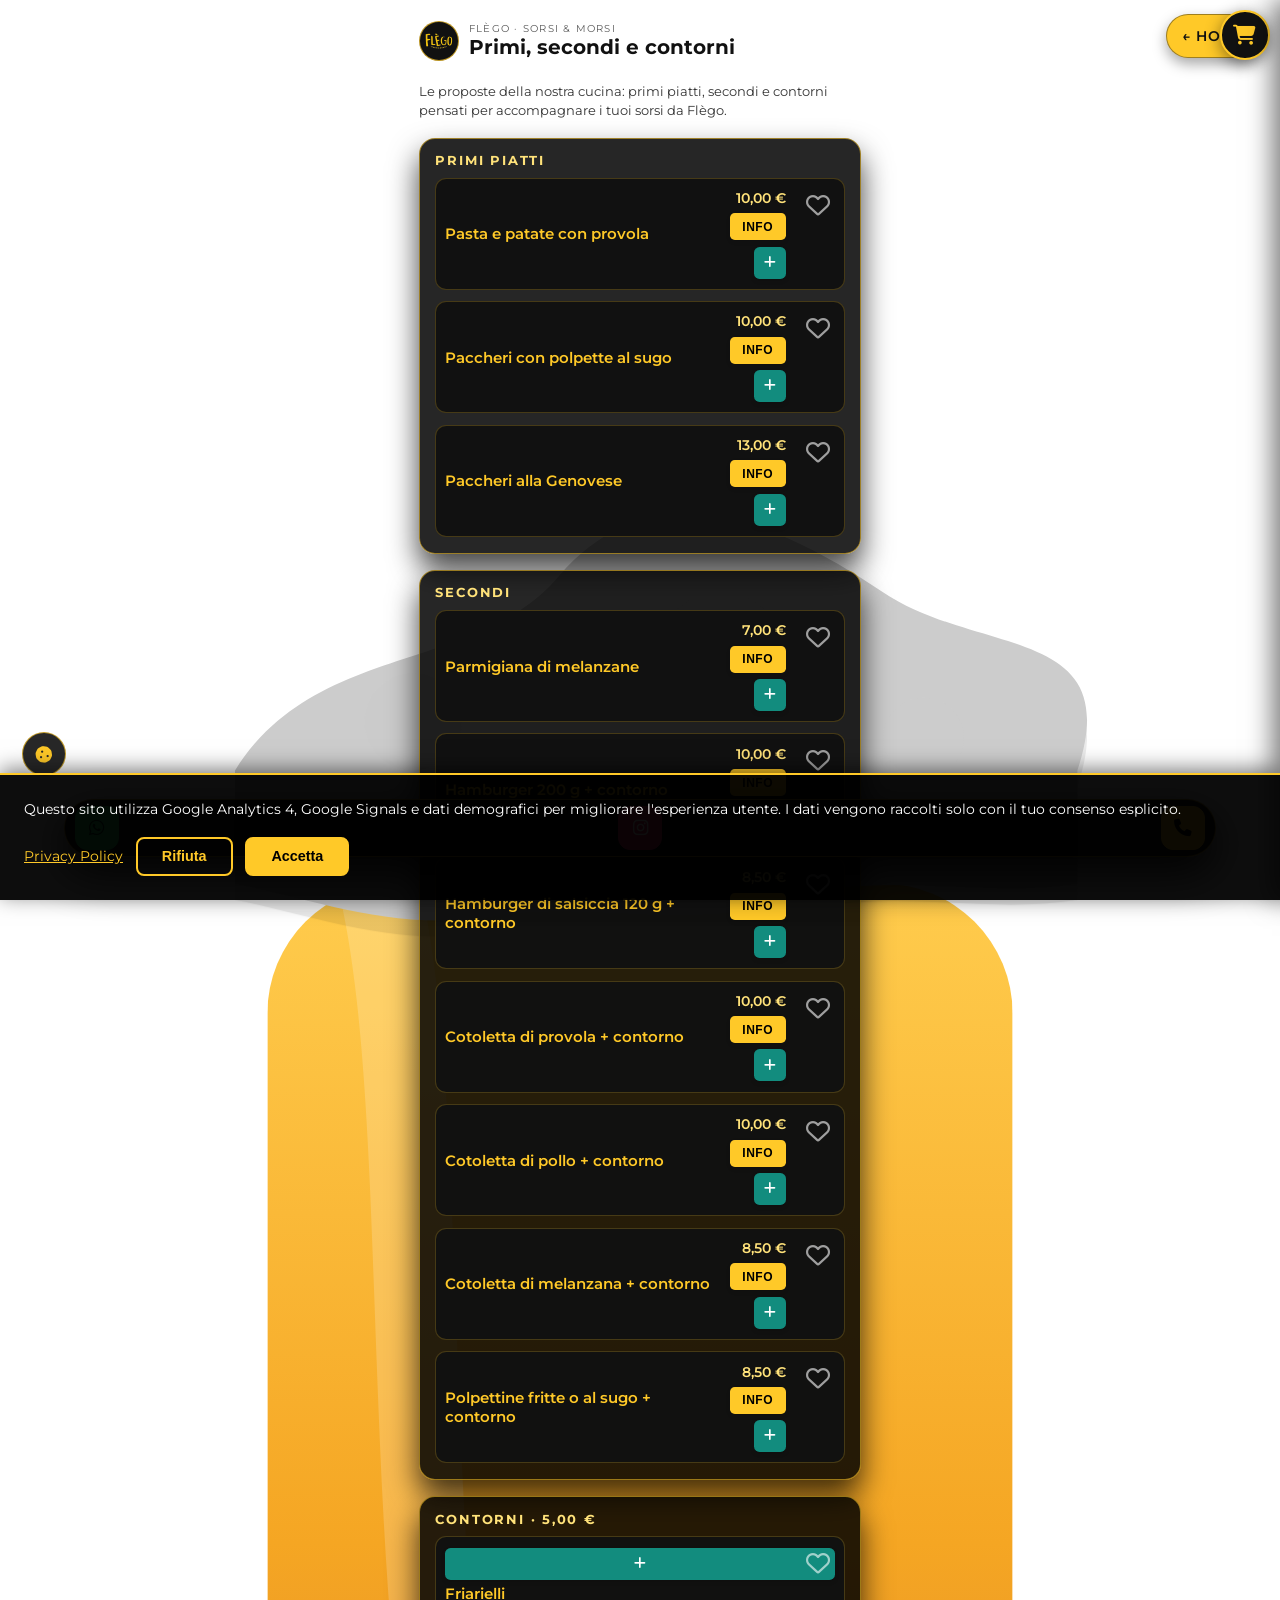
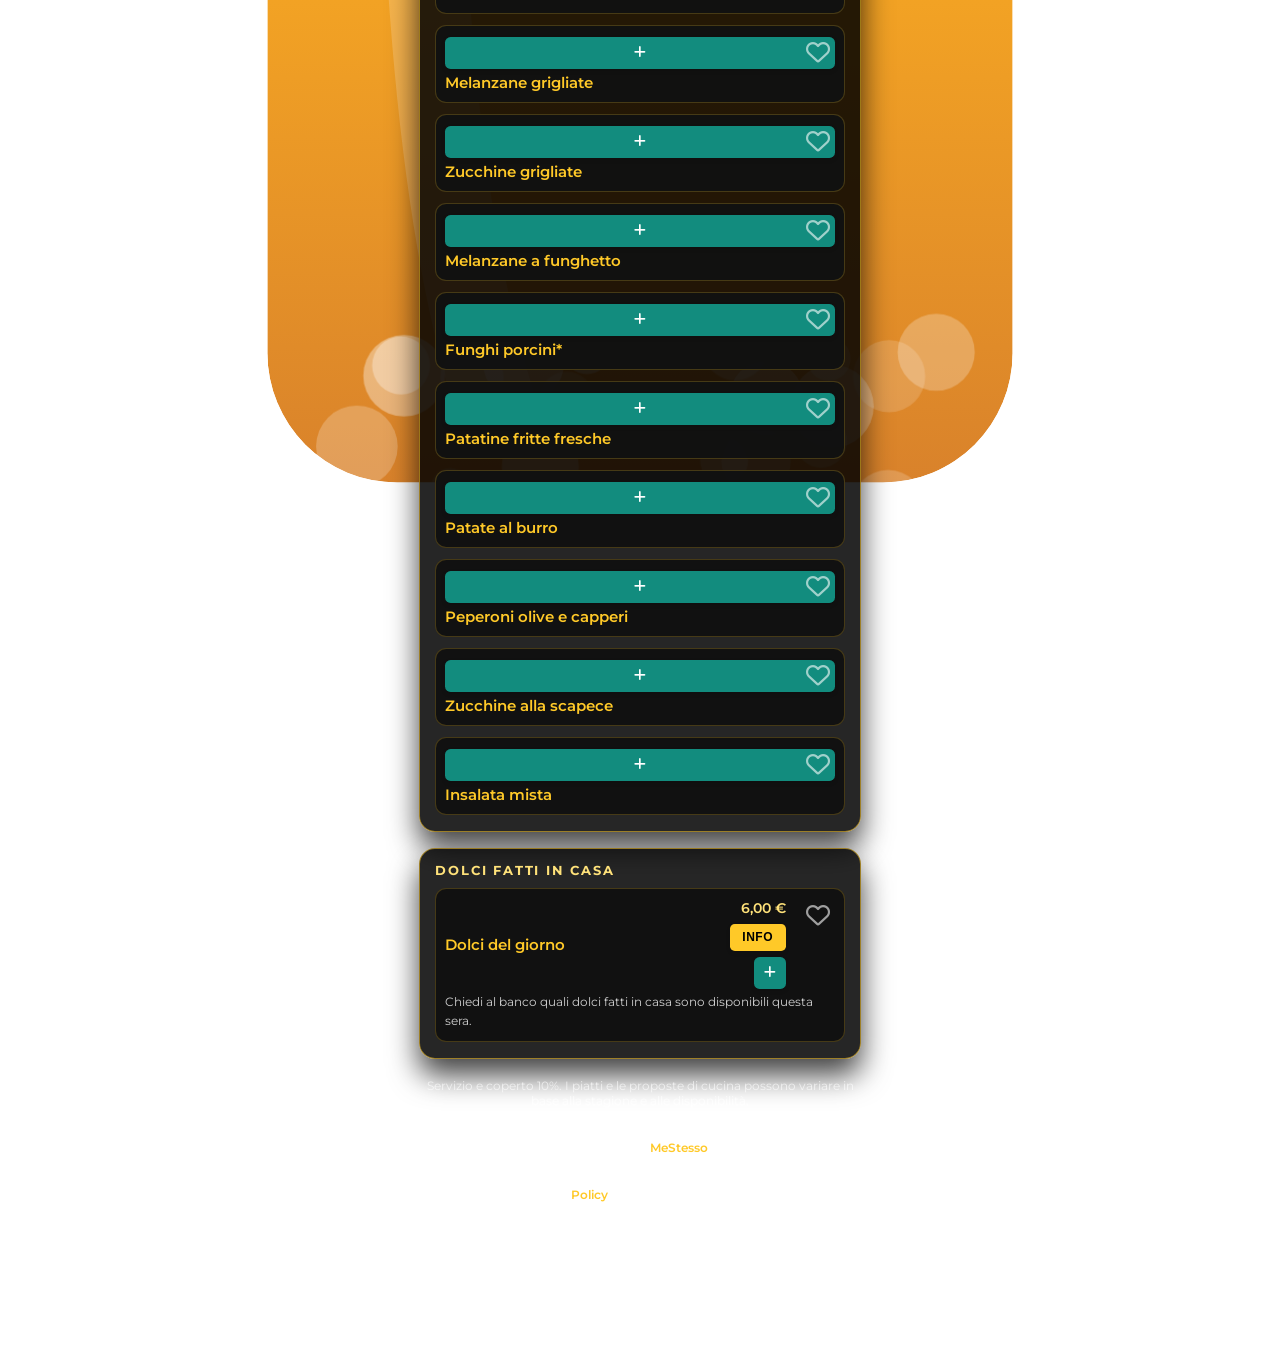
<file: primi-secondi-contorni.html>
<!DOCTYPE html>
<html lang="it">
<head>
    <meta charset="UTF-8">
    <title>Primi, secondi e contorni · Flègo</title>
    <meta name="viewport" content="width=device-width, initial-scale=1, viewport-fit=cover">
    <meta name="description" content="Primi, secondi e contorni del Flègo. Le proposte della nostra cucina. Menu completo con prezzi.">
    
    <!-- Meta tag iOS (PWA/Home Screen) -->
    <meta name="apple-mobile-web-app-capable" content="yes">
    <meta name="apple-mobile-web-app-status-bar-style" content="black-translucent">
    <meta name="apple-mobile-web-app-title" content="Flègo">
    <link rel="apple-touch-icon" href="logomini.png">
    
    <!-- PWA Manifest -->
    <link rel="manifest" href="manifest.json">
    <meta name="theme-color" content="#FFC928">
    
    <!-- Favicon -->
    <link rel="icon" type="image/x-icon" href="logo.ico">
    
    <!-- Canonical URL -->
    <link rel="canonical" href="https://flegopub.github.io/primi-secondi-contorni.html">
    
    <!-- Preconnect per CDN esterni (performance) -->
    <link rel="preconnect" href="https://fonts.googleapis.com">
    <link rel="preconnect" href="https://fonts.gstatic.com" crossorigin>
    <link rel="preconnect" href="https://cdnjs.cloudflare.com">
    
    <!-- Open Graph / Facebook -->
    <meta property="og:type" content="website">
    <meta property="og:url" content="https://flegopub.github.io/primi-secondi-contorni.html">
    <meta property="og:title" content="Primi, secondi e contorni · Flègo">
    <meta property="og:description" content="Primi, secondi e contorni del Flègo. Le proposte della nostra cucina. Menu completo con prezzi.">
    <meta property="og:image" content="https://flegopub.github.io/logo.png">
    <meta property="og:locale" content="it_IT">
    <meta property="og:site_name" content="Flègo · Sorsi & Morsi">
    
    <!-- Twitter Card -->
    <meta name="twitter:card" content="summary_large_image">
    <meta name="twitter:url" content="https://flegopub.github.io/primi-secondi-contorni.html">
    <meta name="twitter:title" content="Primi, secondi e contorni · Flègo">
    <meta name="twitter:description" content="Primi, secondi e contorni del Flègo. Le proposte della nostra cucina. Menu completo con prezzi.">
    <meta name="twitter:image" content="https://flegopub.github.io/logo.png">
    
    <!-- Meta tag per disabilitare la cache del browser -->
    <meta http-equiv="Cache-Control" content="no-cache, no-store, must-revalidate">
    <meta http-equiv="Pragma" content="no-cache">
    <meta http-equiv="Expires" content="0">
    <link rel="stylesheet" href="style.css">
    <!-- Preload font critico Montserrat -->
    <link rel="preload" href="https://fonts.googleapis.com/css2?family=Montserrat:wght@400;600;700&display=swap" as="style">
    <!-- Google Fonts -->
    <link href="https://fonts.googleapis.com/css2?family=Montserrat:wght@400;600;700&display=swap" rel="stylesheet">
    <!-- Font Awesome -->
    <link rel="stylesheet" href="https://cdnjs.cloudflare.com/ajax/libs/font-awesome/6.5.0/css/all.min.css">
    
    <!-- Google tag (gtag.js) - Base tag per rilevamento da Google Analytics -->
    <script async src="https://www.googletagmanager.com/gtag/js?id=G-LKFE31RGZ9"></script>
    <script>
        window.dataLayer = window.dataLayer || [];
        function gtag(){dataLayer.push(arguments);}
        gtag('js', new Date());
        
        // Imposta Consent Mode v2 - tutti i storage negati di default
        // Il consenso verrà aggiornato da ga-consent.js quando l'utente accetta
        gtag('consent', 'default', {
            'ad_storage': 'denied',
            'analytics_storage': 'denied',
            'ad_user_data': 'denied',
            'ad_personalization': 'denied'
        });
        
        // Configura GA4 ma non invia dati finché il consenso non è dato
        gtag('config', 'G-LKFE31RGZ9', {
            'send_page_view': false  // Non inviare page_view automaticamente, sarà gestito da ga-consent.js
        });
    </script>
</head>
<body class="menu-body">
    <div class="menu-page">
        <header class="menu-header">
            <div class="menu-header-left">
                <div class="menu-logo">
                    <img src="logomini.png" alt="Flègo">
                </div>
                <div class="menu-title-block">
                    <span class="menu-eyebrow">Flègo · Sorsi &amp; Morsi</span>
                    <h1 class="menu-title">Primi, secondi e contorni</h1>
                </div>
            </div>
            <a href="home.html" class="menu-close">
                <span>&larr;</span>
                <span>Home</span>
            </a>
        </header>

        <p class="menu-intro">
            Le proposte della nostra cucina: primi piatti, secondi e contorni pensati per accompagnare
            i tuoi sorsi da Fl&egrave;go.
        </p>

        <!-- PRIMI PIATTI -->
        <section class="menu-section">
            <h2 class="menu-section-title">Primi piatti</h2>
            <ul class="menu-list">
                <li class="menu-item">
                    <div class="menu-item-header">
                        <span class="menu-item-name">Pasta e patate con provola</span>
                        <span class="menu-item-price">10,00&nbsp;&euro;</span>
                    </div>
                </li>
                <li class="menu-item">
                    <div class="menu-item-header">
                        <span class="menu-item-name">Paccheri con polpette al sugo</span>
                        <span class="menu-item-price">10,00&nbsp;&euro;</span>
                    </div>
                </li>
                <li class="menu-item">
                    <div class="menu-item-header">
                        <span class="menu-item-name">Paccheri alla Genovese</span>
                        <span class="menu-item-price">13,00&nbsp;&euro;</span>
                    </div>
                </li>
            </ul>
        </section>

        <!-- SECONDI -->
        <section class="menu-section" style="margin-top: 1rem;">
            <h2 class="menu-section-title">Secondi</h2>
            <ul class="menu-list">
                <li class="menu-item">
                    <div class="menu-item-header">
                        <span class="menu-item-name">Parmigiana di melanzane</span>
                        <span class="menu-item-price">7,00&nbsp;&euro;</span>
                    </div>
                </li>
                <li class="menu-item">
                    <div class="menu-item-header">
                        <span class="menu-item-name">Hamburger 200 g + contorno</span>
                        <span class="menu-item-price">10,00&nbsp;&euro;</span>
                    </div>
                </li>
                <li class="menu-item">
                    <div class="menu-item-header">
                        <span class="menu-item-name">Hamburger di salsiccia 120 g + contorno</span>
                        <span class="menu-item-price">8,50&nbsp;&euro;</span>
                    </div>
                </li>
                <li class="menu-item">
                    <div class="menu-item-header">
                        <span class="menu-item-name">Cotoletta di provola + contorno</span>
                        <span class="menu-item-price">10,00&nbsp;&euro;</span>
                    </div>
                </li>
                <li class="menu-item">
                    <div class="menu-item-header">
                        <span class="menu-item-name">Cotoletta di pollo + contorno</span>
                        <span class="menu-item-price">10,00&nbsp;&euro;</span>
                    </div>
                </li>
                <li class="menu-item">
                    <div class="menu-item-header">
                        <span class="menu-item-name">Cotoletta di melanzana + contorno</span>
                        <span class="menu-item-price">8,50&nbsp;&euro;</span>
                    </div>
                </li>
                <li class="menu-item">
                    <div class="menu-item-header">
                        <span class="menu-item-name">Polpettine fritte o al sugo + contorno</span>
                        <span class="menu-item-price">8,50&nbsp;&euro;</span>
                    </div>
                </li>
            </ul>
        </section>

        <!-- CONTORNI -->
        <section class="menu-section" style="margin-top: 1rem;">
            <h2 class="menu-section-title">Contorni · 5,00 &euro;</h2>
            <ul class="menu-list">
                <li class="menu-item">
                    <div class="menu-item-header">
                        <span class="menu-item-name">Friarielli</span>
                    </div>
                </li>
                <li class="menu-item">
                    <div class="menu-item-header">
                        <span class="menu-item-name">Melanzane grigliate</span>
                    </div>
                </li>
                <li class="menu-item">
                    <div class="menu-item-header">
                        <span class="menu-item-name">Zucchine grigliate</span>
                    </div>
                </li>
                <li class="menu-item">
                    <div class="menu-item-header">
                        <span class="menu-item-name">Melanzane a funghetto</span>
                    </div>
                </li>
                <li class="menu-item">
                    <div class="menu-item-header">
                        <span class="menu-item-name">Funghi porcini*</span>
                    </div>
                </li>
                <li class="menu-item">
                    <div class="menu-item-header">
                        <span class="menu-item-name">Patatine fritte fresche</span>
                    </div>
                </li>
                <li class="menu-item">
                    <div class="menu-item-header">
                        <span class="menu-item-name">Patate al burro</span>
                    </div>
                </li>
                <li class="menu-item">
                    <div class="menu-item-header">
                        <span class="menu-item-name">Peperoni olive e capperi</span>
                    </div>
                </li>
                <li class="menu-item">
                    <div class="menu-item-header">
                        <span class="menu-item-name">Zucchine alla scapece</span>
                    </div>
                </li>
                <li class="menu-item">
                    <div class="menu-item-header">
                        <span class="menu-item-name">Insalata mista</span>
                    </div>
                </li>
            </ul>
        </section>

        <!-- DOLCI -->
        <section class="menu-section" style="margin-top: 1rem;">
            <h2 class="menu-section-title">Dolci fatti in casa</h2>
            <ul class="menu-list">
                <li class="menu-item">
                    <div class="menu-item-header">
                        <span class="menu-item-name">Dolci del giorno</span>
                        <span class="menu-item-price">6,00&nbsp;&euro;</span>
                    </div>
                    <p class="menu-item-desc">
                        Chiedi al banco quali dolci fatti in casa sono disponibili questa sera.
                    </p>
                </li>
            </ul>
        </section>

        <p class="menu-footer">
            Servizio e coperto 10%. I piatti e le proposte di cucina possono variare in base alla stagione
            e alle disponibilit&agrave;.
        </p>
        <p class="menu-footer menu-footer-designed">
            Designed by <a href="autore.html" class="footer-author-link">MeStesso</a>
        </p>
        <p class="menu-footer menu-footer-designed" style="margin-top: 0.3rem;">
            <a href="policy.html" class="footer-author-link">Policy</a> • P.I. 07797121212
        </p>




    </div>

    <!-- Barra fissa in basso -->
    <div class="bottom-bar">
        <a href="https://wa.me/393207682949" class="bottom-bar-btn bottom-bar-btn--wa" target="_blank" rel="noopener">
            <i class="fab fa-whatsapp"></i>
            <span>WhatsApp</span>
        </a>
        <a href="https://www.instagram.com/flego_official/" class="bottom-bar-btn bottom-bar-btn--ig" target="_blank" rel="noopener">
            <i class="fab fa-instagram"></i>
            <span>Instagram</span>
        </a>
        <a href="tel:+393207682949" class="bottom-bar-btn bottom-bar-btn--call">
            <i class="fas fa-phone"></i>
            <span>Chiama</span>
        </a>
    </div>

    <button class="scroll-top" aria-label="Torna all'inizio">
        <i class="fas fa-chevron-up"></i>
    </button>

    <script>
        // scroll to top button
        (function() {
            const btn = document.querySelector('.scroll-top');
            if (!btn) return;
            
            // click handler
            btn.addEventListener('click', function () {
                window.scrollTo({ top: 0, behavior: 'smooth' });
            });
            
            // mostra/nascondi bottone in base allo scroll
            const scrollThreshold = 200; // pixel di scroll prima di mostrare il bottone
            
            window.addEventListener('scroll', function() {
                const scrollTop = window.pageYOffset || document.documentElement.scrollTop;
                
                if (scrollTop > scrollThreshold) {
                    btn.classList.add('visible');
                } else {
                    btn.classList.remove('visible');
                }
            });
        })();

        // Registrazione Service Worker
        if ('serviceWorker' in navigator) {
            window.addEventListener('load', function() {
                navigator.serviceWorker.register('/service-worker.js')
                    .then(function(registration) {
                        console.log('Service Worker registrato con successo:', registration.scope);
                    })
                    .catch(function(error) {
                        console.log('Registrazione Service Worker fallita:', error);
                    });
            });
        }
    </script>
    
    <!-- Sfondo birra animato -->
    <div class="beer-background">
        <svg id="beer-svg-bg" viewBox="0 0 220 300" role="img" aria-label="Birra 2D con schiuma e bollicine (trasparente)"></svg>
    </div>
    
    <script>
        // Script per creare e animare la birra di sfondo
        (function() {
            const beerBg = document.querySelector('.beer-background');
            if (!beerBg) return;
            
            const svg = beerBg.querySelector('svg');
            const svgNS = "http://www.w3.org/2000/svg";
            
            // Genera ID unici per evitare conflitti
            const uniqueId = 'bg-beer-' + Date.now() + '-' + Math.random().toString(36).substr(2, 9);
            const beerBodyClipId = uniqueId + '-bodyClip';
            const beerClipId = uniqueId + '-clip';
            const beerGradId = uniqueId + '-grad';
            
            // Crea defs
            const defs = document.createElementNS(svgNS, "defs");
            
            const beerBodyClip = document.createElementNS(svgNS, "clipPath");
            beerBodyClip.setAttribute("id", beerBodyClipId);
            const rect1 = document.createElementNS(svgNS, "rect");
            rect1.setAttribute("x", "64");
            rect1.setAttribute("y", "56");
            rect1.setAttribute("width", "92");
            rect1.setAttribute("height", "190");
            rect1.setAttribute("rx", "16");
            beerBodyClip.appendChild(rect1);
            defs.appendChild(beerBodyClip);
            
            const beerClip = document.createElementNS(svgNS, "clipPath");
            beerClip.setAttribute("id", beerClipId);
            const rect2 = document.createElementNS(svgNS, "rect");
            rect2.setAttribute("x", "64");
            rect2.setAttribute("y", "82");
            rect2.setAttribute("width", "92");
            rect2.setAttribute("height", "164");
            rect2.setAttribute("rx", "16");
            beerClip.appendChild(rect2);
            defs.appendChild(beerClip);
            
            const beerGrad = document.createElementNS(svgNS, "linearGradient");
            beerGrad.setAttribute("id", beerGradId);
            beerGrad.setAttribute("x1", "0");
            beerGrad.setAttribute("y1", "0");
            beerGrad.setAttribute("x2", "0");
            beerGrad.setAttribute("y2", "1");
            const stop1 = document.createElementNS(svgNS, "stop");
            stop1.setAttribute("offset", "0");
            stop1.setAttribute("stop-color", "var(--beer1)");
            const stop2 = document.createElementNS(svgNS, "stop");
            stop2.setAttribute("offset", ".55");
            stop2.setAttribute("stop-color", "var(--beer2)");
            const stop3 = document.createElementNS(svgNS, "stop");
            stop3.setAttribute("offset", "1");
            stop3.setAttribute("stop-color", "var(--beer3)");
            beerGrad.appendChild(stop1);
            beerGrad.appendChild(stop2);
            beerGrad.appendChild(stop3);
            defs.appendChild(beerGrad);
            
            svg.appendChild(defs);
            
            // Crea gruppo principale
            const beerSlosh = document.createElementNS(svgNS, "g");
            beerSlosh.setAttribute("class", "beer-slosh");
            
            // Gruppo body con clip-path
            const beerBodyGroup = document.createElementNS(svgNS, "g");
            beerBodyGroup.setAttribute("clip-path", "url(#" + beerBodyClipId + ")");
            
            const beerRect = document.createElementNS(svgNS, "rect");
            beerRect.setAttribute("x", "64");
            beerRect.setAttribute("y", "98");
            beerRect.setAttribute("width", "92");
            beerRect.setAttribute("height", "148");
            beerRect.setAttribute("rx", "16");
            beerRect.setAttribute("fill", "url(#" + beerGradId + ")");
            beerBodyGroup.appendChild(beerRect);
            
            const path = document.createElementNS(svgNS, "path");
            path.setAttribute("d", "M76 92 C86 120, 78 190, 92 236");
            path.setAttribute("fill", "none");
            path.setAttribute("stroke", "rgba(255,255,255,.18)");
            path.setAttribute("stroke-width", "10");
            path.setAttribute("stroke-linecap", "round");
            beerBodyGroup.appendChild(path);
            
            const bubblesGroup = document.createElementNS(svgNS, "g");
            bubblesGroup.setAttribute("clip-path", "url(#" + beerClipId + ")");
            beerBodyGroup.appendChild(bubblesGroup);
            
            beerSlosh.appendChild(beerBodyGroup);
            
            // Gruppo schiuma
            const foamBob = document.createElementNS(svgNS, "g");
            foamBob.setAttribute("class", "foam-bob");
            
            const foamPath = document.createElementNS(svgNS, "path");
            foamPath.setAttribute("d", "M60 84 C70 68, 90 72, 100 60 C112 46, 128 54, 140 62 C152 70, 170 66, 164 84 L164 98 C152 100, 140 96, 128 100 C116 104, 104 100, 92 102 C80 104, 70 100, 60 98 Z");
            foamPath.setAttribute("fill", "var(--foam)");
            foamBob.appendChild(foamPath);
            
            const circles = [
                {cx: 82, cy: 78, r: 6, opacity: 0.95},
                {cx: 120, cy: 70, r: 8, opacity: 0.98},
                {cx: 145, cy: 80, r: 5, opacity: 0.92},
                {cx: 104, cy: 86, r: 4, opacity: 0.9}
            ];
            
            circles.forEach(function(c) {
                const circle = document.createElementNS(svgNS, "circle");
                circle.setAttribute("cx", c.cx);
                circle.setAttribute("cy", c.cy);
                circle.setAttribute("r", c.r);
                circle.setAttribute("fill", "var(--foam)");
                circle.setAttribute("opacity", c.opacity);
                foamBob.appendChild(circle);
            });
            
            beerSlosh.appendChild(foamBob);
            svg.appendChild(beerSlosh);
            
            // Genera le bollicine
            const MIN_X = 72, MAX_X = 148;
            const BASE_Y = 238;
            const COUNT = 26;
            
            function rand(min, max) { return Math.random() * (max - min) + min; }
            
            for(let i = 0; i < COUNT; i++) {
                const c = document.createElementNS(svgNS, "circle");
                const r = rand(1.8, 5.2);
                const x = rand(MIN_X, MAX_X);
                const y = rand(BASE_Y - 10, BASE_Y + 18);
                const dur = rand(1.6, 3.4);
                const delay = rand(0, 2.8);
                
                c.setAttribute("cx", x.toFixed(2));
                c.setAttribute("cy", y.toFixed(2));
                c.setAttribute("r", r.toFixed(2));
                c.setAttribute("fill", "var(--bubble)");
                c.classList.add("bubble");
                c.style.animationDuration = dur.toFixed(2) + "s";
                c.style.animationDelay = (-delay).toFixed(2) + "s";
                c.style.opacity = rand(0.35, 0.9).toFixed(2);
                
                bubblesGroup.appendChild(c);
            }
        })();
    </script>
    
    <script>
        // Animazione dello sfondo birra basata sullo scroll
        (function() {
            const beerBg = document.querySelector('.beer-background');
            if (!beerBg) return;
            
            const beerSlosh = beerBg.querySelector('.beer-slosh');
            const foamBob = beerBg.querySelector('.foam-bob');
            
            // Disabilita le animazioni di default
            if (beerSlosh) beerSlosh.style.animationPlayState = 'paused';
            if (foamBob) foamBob.style.animationPlayState = 'paused';
            
            let isScrolling = false;
            let scrollTimeout;
            
            function updateBeerPosition() {
                const scrollTop = window.pageYOffset || document.documentElement.scrollTop;
                const documentHeight = document.documentElement.scrollHeight;
                const viewportHeight = window.innerHeight;
                const maxScroll = documentHeight - viewportHeight;
                
                if (maxScroll <= 0) {
                    // Nessuno scroll disponibile, centra lo sfondo
                    beerBg.style.top = '50%';
                    beerBg.style.transform = 'translate(-50%, -50%) scale(3.0)';
                    return;
                }
                
                // Calcola la percentuale di scroll (0 = top, 1 = bottom)
                const scrollPercent = scrollTop / maxScroll;
                
                // Quando scrollPercent = 0 (top pagina): top = 100vh (bottom)
                // Quando scrollPercent = 1 (bottom pagina): top = 0vh (top)
                const topPosition = 100 - (scrollPercent * 100);
                
                // Applica la nuova posizione
                beerBg.style.top = topPosition + 'vh';
                beerBg.style.transform = 'translate(-50%, 0) scale(3.0)';
            }
            
            function startScrollAnimation() {
                isScrolling = true;
                if (beerSlosh) beerSlosh.style.animationPlayState = 'running';
                if (foamBob) foamBob.style.animationPlayState = 'running';
                
                // Reset del timeout
                clearTimeout(scrollTimeout);
            }
            
            function stopScrollAnimation() {
                isScrolling = false;
                if (beerSlosh) beerSlosh.style.animationPlayState = 'paused';
                if (foamBob) foamBob.style.animationPlayState = 'paused';
            }
            
            // Aggiorna la posizione all'avvio
            updateBeerPosition();
            
            // Aggiorna la posizione durante lo scroll con throttling per performance
            let ticking = false;
            window.addEventListener('scroll', function() {
                startScrollAnimation();
                
                if (!ticking) {
                    window.requestAnimationFrame(function() {
                        updateBeerPosition();
                        ticking = false;
                    });
                    ticking = true;
                }
                
                // Ferma l'animazione dopo che lo scroll si ferma
                clearTimeout(scrollTimeout);
                scrollTimeout = setTimeout(stopScrollAnimation, 150);
            });
            
            // Aggiorna anche quando la finestra viene ridimensionata
            window.addEventListener('resize', function() {
                updateBeerPosition();
            });
        })();
    </script>
    
    <!-- Cookie Banner -->
    <div id="cookie-banner" style="display: none; position: fixed; bottom: 0; left: 0; right: 0; background: rgba(0, 0, 0, 0.95); color: #ffffff; padding: 1.5rem; z-index: 10000; border-top: 2px solid #FFC928; box-shadow: 0 -4px 20px rgba(0, 0, 0, 0.5);">
    <script>
        (function() {
            const CONSENT_KEY = window.CONSENT_KEY || 'cookie_consent_ideflego';
            function handleBanner() {
                const banner = document.getElementById('cookie-banner');
                if (!banner) {
                    setTimeout(handleBanner, 50);
                    return;
                }
                const consent = localStorage.getItem(CONSENT_KEY);
                if (consent === 'granted') {
                    banner.style.display = 'none';
                } else {
                    banner.style.display = 'block';
                }
            }
            if (document.readyState === 'loading') {
                document.addEventListener('DOMContentLoaded', handleBanner);
            } else {
                handleBanner();
            }
            setTimeout(handleBanner, 200);
            
            // ⚠️ IMPORTANTE: Listener StorageEvent per reagire ai cambiamenti di consenso
            // in tempo reale da altre pagine/tab/iframe
            window.addEventListener('storage', function(e) {
                if (e.key === CONSENT_KEY) {
                    handleBanner();
                }
            });
            
            // ⚠️ FALLBACK: Controllo periodico del consenso per sincronizzazione
            // Questo è necessario perché l'evento storage potrebbe non funzionare
            // correttamente in alcuni browser o situazioni
            let lastConsentCheck = localStorage.getItem(CONSENT_KEY);
            const consentCheckInterval = setInterval(function() {
                const currentConsent = localStorage.getItem(CONSENT_KEY);
                if (currentConsent !== lastConsentCheck) {
                    lastConsentCheck = currentConsent;
                    handleBanner();
                }
                // Ferma il controllo se il consenso è stato dato e GA4 è caricato
                if (currentConsent === 'granted' && (window.gtag || window.dataLayer)) {
                    clearInterval(consentCheckInterval);
                }
            }, 500); // Controlla ogni 500ms
            
            // Ferma il controllo dopo 10 secondi (dopo quel tempo, l'utente avrà già accettato o rifiutato)
            setTimeout(function() {
                clearInterval(consentCheckInterval);
            }, 10000);
        })();
    </script>
        <p style="margin: 0 0 1rem 0; font-size: 0.9rem; line-height: 1.5;">
            Questo sito utilizza Google Analytics 4, Google Signals e dati demografici per migliorare l'esperienza utente. 
            I dati vengono raccolti solo con il tuo consenso esplicito.
        </p>
        <div style="display: flex; gap: 0.8rem; flex-wrap: wrap; align-items: center;">
            <a href="policy.html" style="color: #FFC928; text-decoration: underline; font-size: 0.85rem;" id="cookie-policy-link">Privacy Policy</a>
            <button id="cookie-reject" style="padding: 0.6rem 1.5rem; background: transparent; border: 2px solid #FFC928; color: #FFC928; border-radius: 0.5rem; cursor: pointer; font-weight: 600; font-size: 0.9rem;">
                Rifiuta
            </button>
            <button id="cookie-accept" style="padding: 0.6rem 1.5rem; background: #FFC928; border: 2px solid #FFC928; color: #000000; border-radius: 0.5rem; cursor: pointer; font-weight: 600; font-size: 0.9rem;">
                Accetta
            </button>
        </div>
    </div>

    <!-- Bottone modifica consenso cookie -->
    <button class="cookie-settings-btn" id="cookieSettingsBtn" aria-label="Impostazioni cookie">
        <i class="fas fa-cookie"></i>
    </button>

    <!-- Banner modifica consenso -->
    <div id="cookie-settings-banner" class="cookie-settings-banner" style="display: none;">
        <div class="cookie-settings-content">
            <h3 class="cookie-settings-title">Gestisci le tue preferenze cookie</h3>
            <p class="cookie-settings-desc">Puoi modificare la tua scelta in qualsiasi momento.</p>
            <div class="cookie-settings-status">
                <p id="cookie-settings-status-text">Stato attuale: <strong id="cookie-current-status">Non impostato</strong></p>
            </div>
            <div class="cookie-settings-buttons">
                <button id="cookie-settings-accept" class="cookie-settings-btn-action cookie-settings-accept">
                    Accetta
                </button>
                <button id="cookie-settings-reject" class="cookie-settings-btn-action cookie-settings-reject">
                    Rifiuta
                </button>
                <button id="cookie-settings-close" class="cookie-settings-btn-action cookie-settings-close">
                    Chiudi
                </button>
            </div>
        </div>
    </div>
    <div id="cookie-settings-overlay" class="cookie-settings-overlay" style="display: none;"></div>

    <!-- Google Analytics Consent Management -->
    <script src="ga-consent.js"></script>
    
    <script>
    (function() {
        const CONSENT_KEY = window.CONSENT_KEY || 'cookie_consent_ideflego';
        const settingsBtn = document.getElementById('cookieSettingsBtn');
        const settingsBanner = document.getElementById('cookie-settings-banner');
        const settingsOverlay = document.getElementById('cookie-settings-overlay');
        const acceptBtn = document.getElementById('cookie-settings-accept');
        const rejectBtn = document.getElementById('cookie-settings-reject');
        const closeBtn = document.getElementById('cookie-settings-close');
        const statusText = document.getElementById('cookie-current-status');
        const cookieBanner = document.getElementById('cookie-banner');
        
        if (!settingsBtn || !settingsBanner || !settingsOverlay) {
            console.warn('Elementi cookie settings non trovati');
            return;
        }
        
        function updateConsentStatus() {
            const consent = localStorage.getItem(CONSENT_KEY);
            if (statusText) {
                if (consent === 'granted') {
                    statusText.textContent = 'Accettato';
                    statusText.style.color = '#4CAF50';
                } else if (consent === 'denied') {
                    statusText.textContent = 'Rifiutato';
                    statusText.style.color = '#F44336';
                } else {
                    statusText.textContent = 'Non impostato';
                    statusText.style.color = '#FFC928';
                }
            }
        }
        
        function toggleSettingsButton() {
            if (cookieBanner && cookieBanner.style.display !== 'none' && cookieBanner.offsetParent !== null) {
                settingsBtn.classList.add('hidden');
            } else {
                settingsBtn.classList.remove('hidden');
            }
        }
        
        setInterval(toggleSettingsButton, 500);
        toggleSettingsButton();
        
        function openSettingsBanner() {
            updateConsentStatus();
            settingsBanner.style.display = 'block';
            settingsOverlay.style.display = 'block';
            setTimeout(function() {
                settingsBanner.classList.add('open');
                settingsOverlay.classList.add('show');
                document.body.style.overflow = 'hidden';
            }, 10);
        }
        
        function closeSettingsBanner() {
            settingsBanner.classList.remove('open');
            settingsOverlay.classList.remove('show');
            setTimeout(function() {
                settingsBanner.style.display = 'none';
                settingsOverlay.style.display = 'none';
                document.body.style.overflow = '';
            }, 300);
        }
        
        settingsBtn.addEventListener('click', function() {
            openSettingsBanner();
        });
        
        settingsOverlay.addEventListener('click', function() {
            closeSettingsBanner();
        });
        
        if (acceptBtn) {
            acceptBtn.addEventListener('click', function() {
                localStorage.setItem(CONSENT_KEY, 'granted');
                updateConsentStatus();
                if (window.loadGA4 && typeof window.loadGA4 === 'function') {
                    window.loadGA4();
                }
                if (cookieBanner) {
                    cookieBanner.style.display = 'none';
                }
                setTimeout(function() {
                    closeSettingsBanner();
                }, 500);
                try {
                    window.dispatchEvent(new StorageEvent('storage', {
                        key: CONSENT_KEY,
                        newValue: 'granted',
                        oldValue: localStorage.getItem(CONSENT_KEY),
                        storageArea: localStorage
                    }));
                } catch (e) {
                    console.log('StorageEvent non supportato');
                }
            });
        }
        
        if (rejectBtn) {
            rejectBtn.addEventListener('click', function() {
                localStorage.setItem(CONSENT_KEY, 'denied');
                updateConsentStatus();
                if (window.stopGA4 && typeof window.stopGA4 === 'function') {
                    window.stopGA4();
                }
                setTimeout(function() {
                    closeSettingsBanner();
                }, 500);
                try {
                    window.dispatchEvent(new StorageEvent('storage', {
                        key: CONSENT_KEY,
                        newValue: 'denied',
                        oldValue: localStorage.getItem(CONSENT_KEY),
                        storageArea: localStorage
                    }));
                } catch (e) {
                    console.log('StorageEvent non supportato');
                }
            });
        }
        
        if (closeBtn) {
            closeBtn.addEventListener('click', function() {
                closeSettingsBanner();
            });
        }
        
        updateConsentStatus();
        
        window.addEventListener('storage', function(e) {
            if (e.key === CONSENT_KEY) {
                updateConsentStatus();
                if (localStorage.getItem(CONSENT_KEY) === 'granted') {
                    if (cookieBanner) {
                        cookieBanner.style.display = 'none';
                    }
                }
            }
        });
    })();
    </script>
    
    <!-- Product Utils (Preferiti e Dettagli) -->
    <script src="product-utils.js"></script>
    <script src="order-cart.js"></script>
</body>
</html>
</file>
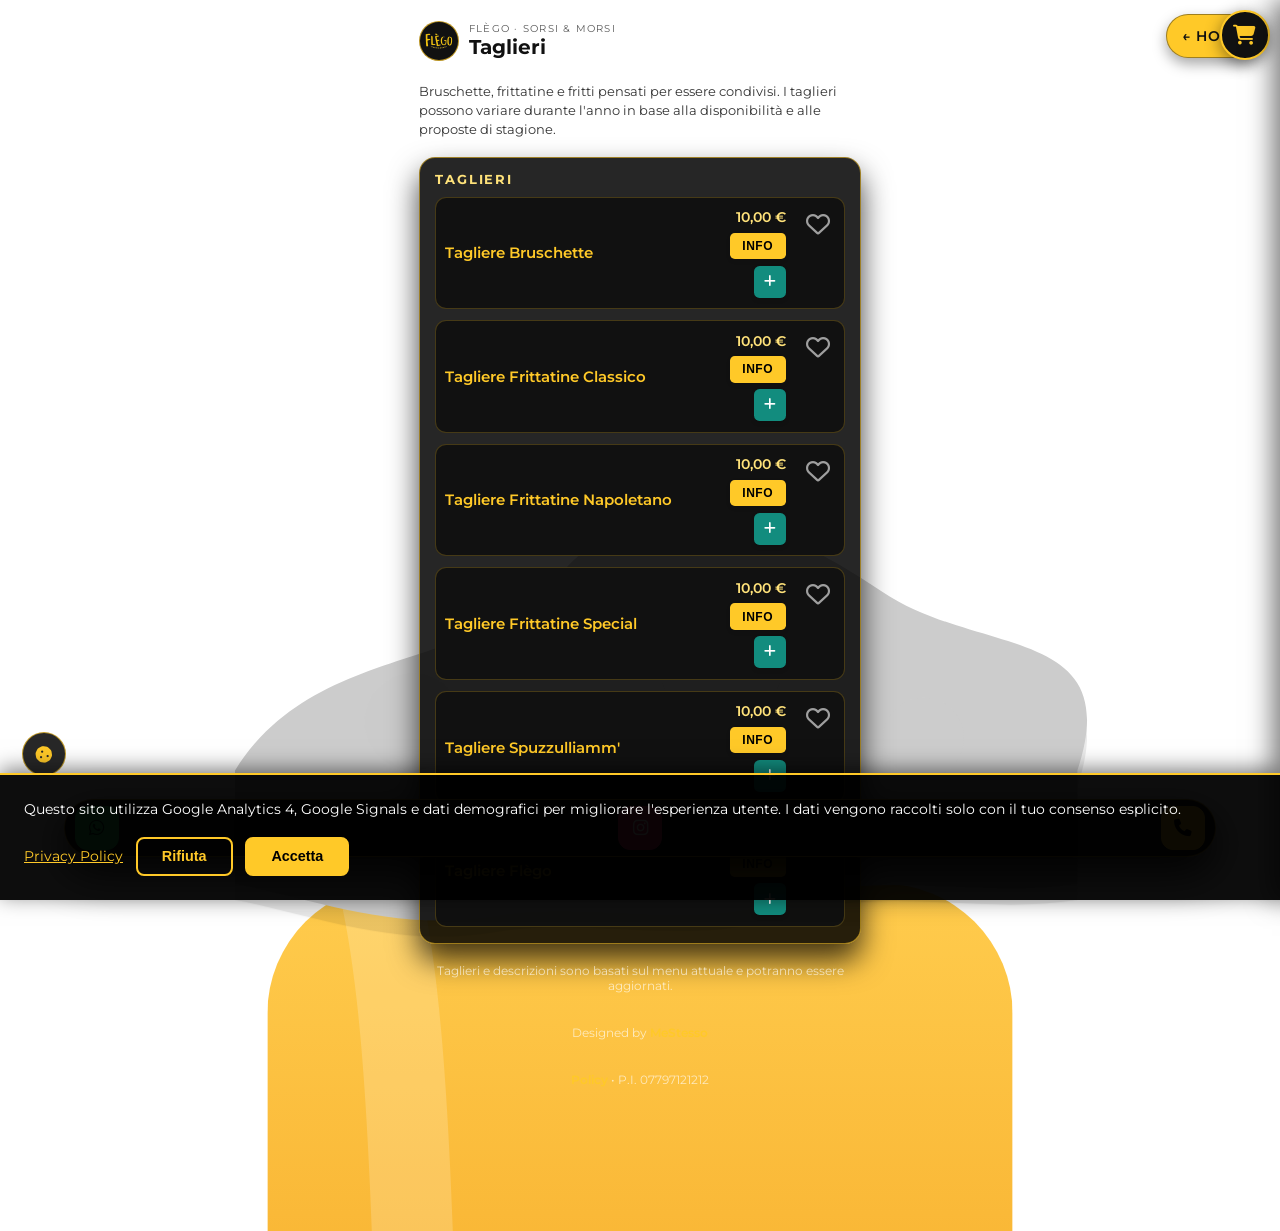
<file: taglieri.html>
<!DOCTYPE html>
<html lang="it">
<head>
    <meta charset="UTF-8">
    <title>Taglieri · Flègo</title>
    <meta name="viewport" content="width=device-width, initial-scale=1, viewport-fit=cover">
    <meta name="description" content="Taglieri Flègo: bruschette, frittatine e fritti pensati per essere condivisi. Menu completo con prezzi.">
    
    <!-- Meta tag iOS (PWA/Home Screen) -->
    <meta name="apple-mobile-web-app-capable" content="yes">
    <meta name="apple-mobile-web-app-status-bar-style" content="black-translucent">
    <meta name="apple-mobile-web-app-title" content="Flègo">
    <link rel="apple-touch-icon" href="logomini.png">
    
    <!-- PWA Manifest -->
    <link rel="manifest" href="manifest.json">
    <meta name="theme-color" content="#FFC928">
    
    <!-- Favicon -->
    <link rel="icon" type="image/x-icon" href="logo.ico">
    
    <!-- Canonical URL -->
    <link rel="canonical" href="https://flegopub.github.io/taglieri.html">
    
    <!-- Preconnect per CDN esterni (performance) -->
    <link rel="preconnect" href="https://fonts.googleapis.com">
    <link rel="preconnect" href="https://fonts.gstatic.com" crossorigin>
    <link rel="preconnect" href="https://cdnjs.cloudflare.com">
    
    <!-- Open Graph / Facebook -->
    <meta property="og:type" content="website">
    <meta property="og:url" content="https://flegopub.github.io/taglieri.html">
    <meta property="og:title" content="Taglieri · Flègo">
    <meta property="og:description" content="Taglieri Flègo: bruschette, frittatine e fritti pensati per essere condivisi. Menu completo con prezzi.">
    <meta property="og:image" content="https://flegopub.github.io/logo.png">
    <meta property="og:locale" content="it_IT">
    <meta property="og:site_name" content="Flègo · Sorsi & Morsi">
    
    <!-- Twitter Card -->
    <meta name="twitter:card" content="summary_large_image">
    <meta name="twitter:url" content="https://flegopub.github.io/taglieri.html">
    <meta name="twitter:title" content="Taglieri · Flègo">
    <meta name="twitter:description" content="Taglieri Flègo: bruschette, frittatine e fritti pensati per essere condivisi. Menu completo con prezzi.">
    <meta name="twitter:image" content="https://flegopub.github.io/logo.png">
    
    <!-- Meta tag per disabilitare la cache del browser -->
    <meta http-equiv="Cache-Control" content="no-cache, no-store, must-revalidate">
    <meta http-equiv="Pragma" content="no-cache">
    <meta http-equiv="Expires" content="0">
    <link rel="stylesheet" href="style.css">
    <!-- Preload font critico Montserrat -->
    <link rel="preload" href="https://fonts.googleapis.com/css2?family=Montserrat:wght@400;600;700&display=swap" as="style">
    <!-- Google Fonts -->
    <link href="https://fonts.googleapis.com/css2?family=Montserrat:wght@400;600;700&display=swap" rel="stylesheet">
    <!-- Font Awesome -->
    <link rel="stylesheet" href="https://cdnjs.cloudflare.com/ajax/libs/font-awesome/6.5.0/css/all.min.css">
    
    <!-- Google tag (gtag.js) - Base tag per rilevamento da Google Analytics -->
    <script async src="https://www.googletagmanager.com/gtag/js?id=G-LKFE31RGZ9"></script>
    <script>
        window.dataLayer = window.dataLayer || [];
        function gtag(){dataLayer.push(arguments);}
        gtag('js', new Date());
        
        // Imposta Consent Mode v2 - tutti i storage negati di default
        // Il consenso verrà aggiornato da ga-consent.js quando l'utente accetta
        gtag('consent', 'default', {
            'ad_storage': 'denied',
            'analytics_storage': 'denied',
            'ad_user_data': 'denied',
            'ad_personalization': 'denied'
        });
        
        // Configura GA4 ma non invia dati finché il consenso non è dato
        gtag('config', 'G-LKFE31RGZ9', {
            'send_page_view': false  // Non inviare page_view automaticamente, sarà gestito da ga-consent.js
        });
    </script>
</head>
<body class="menu-body">
    <div class="menu-page">
        <header class="menu-header">
            <div class="menu-header-left">
                <div class="menu-logo">
                    <img src="logomini.png" alt="Flègo">
                </div>
                <div class="menu-title-block">
                    <span class="menu-eyebrow">Flègo · Sorsi &amp; Morsi</span>
                    <h1 class="menu-title">Taglieri</h1>
                </div>
            </div>
            <a href="home.html" class="menu-close">
                <span>&larr;</span>
                <span>Home</span>
            </a>
        </header>

        <p class="menu-intro">
            Bruschette, frittatine e fritti pensati per essere condivisi. I taglieri possono variare
            durante l&apos;anno in base alla disponibilit&agrave; e alle proposte di stagione.
        </p>

        <section class="menu-section">
            <h2 class="menu-section-title">Taglieri</h2>
            <ul class="menu-list">
                <li class="menu-item">
                    <div class="menu-item-header">
                        <span class="menu-item-name">Tagliere Bruschette</span>
                        <span class="menu-item-price">10,00&nbsp;&euro;</span>
                    </div>
                    <p class="menu-item-desc" style="display: none;">
                        2 con cipolla caramellata<br>
                        2 con parmigiana di melanzane<br>
                        2 con pesto di basilico, pomodori confit e burratina
                    </p>
                </li>

                <li class="menu-item">
                    <div class="menu-item-header">
                        <span class="menu-item-name">Tagliere Frittatine Classico</span>
                        <span class="menu-item-price">10,00&nbsp;&euro;</span>
                    </div>
                    <p class="menu-item-desc" style="display: none;">
                        2 classiche<br>
                        2 nerano<br>
                        2 puttanesca
                    </p>
                </li>

                <li class="menu-item">
                    <div class="menu-item-header">
                        <span class="menu-item-name">Tagliere Frittatine Napoletano</span>
                        <span class="menu-item-price">10,00&nbsp;&euro;</span>
                    </div>
                    <p class="menu-item-desc" style="display: none;">
                        2 lardiata<br>
                        2 genovese<br>
                        2 salsiccia e friarielli
                    </p>
                </li>

                <li class="menu-item">
                    <div class="menu-item-header">
                        <span class="menu-item-name">Tagliere Frittatine Special</span>
                        <span class="menu-item-price">10,00&nbsp;&euro;</span>
                    </div>
                    <p class="menu-item-desc" style="display: none;">
                        2 cheddar e bacon*<br>
                        2 cacio e pepe<br>
                        2 aglio, olio, tarallo con mandorle, peperoncino e zeste di lime
                    </p>
                </li>

                <li class="menu-item">
                    <div class="menu-item-header">
                        <span class="menu-item-name">Tagliere Spuzzulliamm&apos;</span>
                        <span class="menu-item-price">10,00&nbsp;&euro;</span>
                    </div>
                    <p class="menu-item-desc" style="display: none;">
                        2 crocch&egrave;<br>
                        patatine fritte fresche<br>
                        straccetti di cotoletta<br>
                        4 polpettine fritte
                    </p>
                </li>

                <li class="menu-item">
                    <div class="menu-item-header">
                        <span class="menu-item-name">Tagliere Fl&egrave;go</span>
                        <span class="menu-item-price">12,00&nbsp;&euro;</span>
                    </div>
                    <p class="menu-item-desc" style="display: none;">
                        2 nuggets di maiale e funghi porcini fatte in casa<br>
                        2 nuggets di pollo fatte in casa<br>
                        4 polpettine di pane e salumi<br>
                        patatine fritte fresche
                    </p>
                </li>
            </ul>
        </section>

        <p class="menu-footer">
            Taglieri e descrizioni sono basati sul menu attuale e potranno essere aggiornati.
        </p>
        <p class="menu-footer menu-footer-designed">
            Designed by <a href="autore.html" class="footer-author-link">MeStesso</a>
        </p>
        <p class="menu-footer menu-footer-designed" style="margin-top: 0.3rem;">
            <a href="policy.html" class="footer-author-link">Policy</a> • P.I. 07797121212
        </p>




    </div>

    <!-- Barra fissa in basso -->
    <div class="bottom-bar">
        <a href="https://wa.me/393207682949" class="bottom-bar-btn bottom-bar-btn--wa" target="_blank" rel="noopener">
            <i class="fab fa-whatsapp"></i>
            <span>WhatsApp</span>
        </a>
        <a href="https://www.instagram.com/flego_official/" class="bottom-bar-btn bottom-bar-btn--ig" target="_blank" rel="noopener">
            <i class="fab fa-instagram"></i>
            <span>Instagram</span>
        </a>
        <a href="tel:+393207682949" class="bottom-bar-btn bottom-bar-btn--call">
            <i class="fas fa-phone"></i>
            <span>Chiama</span>
        </a>
    </div>

    <button class="scroll-top" aria-label="Torna all'inizio">
        <i class="fas fa-chevron-up"></i>
    </button>

    <script>
        // scroll to top button
        (function() {
            const btn = document.querySelector('.scroll-top');
            if (!btn) return;
            
            // click handler
            btn.addEventListener('click', function () {
                window.scrollTo({ top: 0, behavior: 'smooth' });
            });
            
            // mostra/nascondi bottone in base allo scroll
            const scrollThreshold = 200; // pixel di scroll prima di mostrare il bottone
            
            window.addEventListener('scroll', function() {
                const scrollTop = window.pageYOffset || document.documentElement.scrollTop;
                
                if (scrollTop > scrollThreshold) {
                    btn.classList.add('visible');
                } else {
                    btn.classList.remove('visible');
                }
            });
        })();

        // Registrazione Service Worker
        if ('serviceWorker' in navigator) {
            window.addEventListener('load', function() {
                navigator.serviceWorker.register('/service-worker.js')
                    .then(function(registration) {
                        console.log('Service Worker registrato con successo:', registration.scope);
                    })
                    .catch(function(error) {
                        console.log('Registrazione Service Worker fallita:', error);
                    });
            });
        }
    </script>
    
    <!-- Sfondo birra animato -->
    <div class="beer-background">
        <svg id="beer-svg-bg" viewBox="0 0 220 300" role="img" aria-label="Birra 2D con schiuma e bollicine (trasparente)"></svg>
    </div>
    
    <script>
        // Script per creare e animare la birra di sfondo
        (function() {
            const beerBg = document.querySelector('.beer-background');
            if (!beerBg) return;
            
            const svg = beerBg.querySelector('svg');
            const svgNS = "http://www.w3.org/2000/svg";
            
            // Genera ID unici per evitare conflitti
            const uniqueId = 'bg-beer-' + Date.now() + '-' + Math.random().toString(36).substr(2, 9);
            const beerBodyClipId = uniqueId + '-bodyClip';
            const beerClipId = uniqueId + '-clip';
            const beerGradId = uniqueId + '-grad';
            
            // Crea defs
            const defs = document.createElementNS(svgNS, "defs");
            
            const beerBodyClip = document.createElementNS(svgNS, "clipPath");
            beerBodyClip.setAttribute("id", beerBodyClipId);
            const rect1 = document.createElementNS(svgNS, "rect");
            rect1.setAttribute("x", "64");
            rect1.setAttribute("y", "56");
            rect1.setAttribute("width", "92");
            rect1.setAttribute("height", "190");
            rect1.setAttribute("rx", "16");
            beerBodyClip.appendChild(rect1);
            defs.appendChild(beerBodyClip);
            
            const beerClip = document.createElementNS(svgNS, "clipPath");
            beerClip.setAttribute("id", beerClipId);
            const rect2 = document.createElementNS(svgNS, "rect");
            rect2.setAttribute("x", "64");
            rect2.setAttribute("y", "82");
            rect2.setAttribute("width", "92");
            rect2.setAttribute("height", "164");
            rect2.setAttribute("rx", "16");
            beerClip.appendChild(rect2);
            defs.appendChild(beerClip);
            
            const beerGrad = document.createElementNS(svgNS, "linearGradient");
            beerGrad.setAttribute("id", beerGradId);
            beerGrad.setAttribute("x1", "0");
            beerGrad.setAttribute("y1", "0");
            beerGrad.setAttribute("x2", "0");
            beerGrad.setAttribute("y2", "1");
            const stop1 = document.createElementNS(svgNS, "stop");
            stop1.setAttribute("offset", "0");
            stop1.setAttribute("stop-color", "var(--beer1)");
            const stop2 = document.createElementNS(svgNS, "stop");
            stop2.setAttribute("offset", ".55");
            stop2.setAttribute("stop-color", "var(--beer2)");
            const stop3 = document.createElementNS(svgNS, "stop");
            stop3.setAttribute("offset", "1");
            stop3.setAttribute("stop-color", "var(--beer3)");
            beerGrad.appendChild(stop1);
            beerGrad.appendChild(stop2);
            beerGrad.appendChild(stop3);
            defs.appendChild(beerGrad);
            
            svg.appendChild(defs);
            
            // Crea gruppo principale
            const beerSlosh = document.createElementNS(svgNS, "g");
            beerSlosh.setAttribute("class", "beer-slosh");
            
            // Gruppo body con clip-path
            const beerBodyGroup = document.createElementNS(svgNS, "g");
            beerBodyGroup.setAttribute("clip-path", "url(#" + beerBodyClipId + ")");
            
            const beerRect = document.createElementNS(svgNS, "rect");
            beerRect.setAttribute("x", "64");
            beerRect.setAttribute("y", "98");
            beerRect.setAttribute("width", "92");
            beerRect.setAttribute("height", "148");
            beerRect.setAttribute("rx", "16");
            beerRect.setAttribute("fill", "url(#" + beerGradId + ")");
            beerBodyGroup.appendChild(beerRect);
            
            const path = document.createElementNS(svgNS, "path");
            path.setAttribute("d", "M76 92 C86 120, 78 190, 92 236");
            path.setAttribute("fill", "none");
            path.setAttribute("stroke", "rgba(255,255,255,.18)");
            path.setAttribute("stroke-width", "10");
            path.setAttribute("stroke-linecap", "round");
            beerBodyGroup.appendChild(path);
            
            const bubblesGroup = document.createElementNS(svgNS, "g");
            bubblesGroup.setAttribute("clip-path", "url(#" + beerClipId + ")");
            beerBodyGroup.appendChild(bubblesGroup);
            
            beerSlosh.appendChild(beerBodyGroup);
            
            // Gruppo schiuma
            const foamBob = document.createElementNS(svgNS, "g");
            foamBob.setAttribute("class", "foam-bob");
            
            const foamPath = document.createElementNS(svgNS, "path");
            foamPath.setAttribute("d", "M60 84 C70 68, 90 72, 100 60 C112 46, 128 54, 140 62 C152 70, 170 66, 164 84 L164 98 C152 100, 140 96, 128 100 C116 104, 104 100, 92 102 C80 104, 70 100, 60 98 Z");
            foamPath.setAttribute("fill", "var(--foam)");
            foamBob.appendChild(foamPath);
            
            const circles = [
                {cx: 82, cy: 78, r: 6, opacity: 0.95},
                {cx: 120, cy: 70, r: 8, opacity: 0.98},
                {cx: 145, cy: 80, r: 5, opacity: 0.92},
                {cx: 104, cy: 86, r: 4, opacity: 0.9}
            ];
            
            circles.forEach(function(c) {
                const circle = document.createElementNS(svgNS, "circle");
                circle.setAttribute("cx", c.cx);
                circle.setAttribute("cy", c.cy);
                circle.setAttribute("r", c.r);
                circle.setAttribute("fill", "var(--foam)");
                circle.setAttribute("opacity", c.opacity);
                foamBob.appendChild(circle);
            });
            
            beerSlosh.appendChild(foamBob);
            svg.appendChild(beerSlosh);
            
            // Genera le bollicine
            const MIN_X = 72, MAX_X = 148;
            const BASE_Y = 238;
            const COUNT = 26;
            
            function rand(min, max) { return Math.random() * (max - min) + min; }
            
            for(let i = 0; i < COUNT; i++) {
                const c = document.createElementNS(svgNS, "circle");
                const r = rand(1.8, 5.2);
                const x = rand(MIN_X, MAX_X);
                const y = rand(BASE_Y - 10, BASE_Y + 18);
                const dur = rand(1.6, 3.4);
                const delay = rand(0, 2.8);
                
                c.setAttribute("cx", x.toFixed(2));
                c.setAttribute("cy", y.toFixed(2));
                c.setAttribute("r", r.toFixed(2));
                c.setAttribute("fill", "var(--bubble)");
                c.classList.add("bubble");
                c.style.animationDuration = dur.toFixed(2) + "s";
                c.style.animationDelay = (-delay).toFixed(2) + "s";
                c.style.opacity = rand(0.35, 0.9).toFixed(2);
                
                bubblesGroup.appendChild(c);
            }
        })();
    </script>
    
    <script>
        // Animazione dello sfondo birra basata sullo scroll
        (function() {
            const beerBg = document.querySelector('.beer-background');
            if (!beerBg) return;
            
            const beerSlosh = beerBg.querySelector('.beer-slosh');
            const foamBob = beerBg.querySelector('.foam-bob');
            
            // Disabilita le animazioni di default
            if (beerSlosh) beerSlosh.style.animationPlayState = 'paused';
            if (foamBob) foamBob.style.animationPlayState = 'paused';
            
            let isScrolling = false;
            let scrollTimeout;
            
            function updateBeerPosition() {
                const scrollTop = window.pageYOffset || document.documentElement.scrollTop;
                const documentHeight = document.documentElement.scrollHeight;
                const viewportHeight = window.innerHeight;
                const maxScroll = documentHeight - viewportHeight;
                
                if (maxScroll <= 0) {
                    // Nessuno scroll disponibile, centra lo sfondo
                    beerBg.style.top = '50%';
                    beerBg.style.transform = 'translate(-50%, -50%) scale(3.0)';
                    return;
                }
                
                // Calcola la percentuale di scroll (0 = top, 1 = bottom)
                const scrollPercent = scrollTop / maxScroll;
                
                // Quando scrollPercent = 0 (top pagina): top = 100vh (bottom)
                // Quando scrollPercent = 1 (bottom pagina): top = 0vh (top)
                const topPosition = 100 - (scrollPercent * 100);
                
                // Applica la nuova posizione
                beerBg.style.top = topPosition + 'vh';
                beerBg.style.transform = 'translate(-50%, 0) scale(3.0)';
            }
            
            function startScrollAnimation() {
                isScrolling = true;
                if (beerSlosh) beerSlosh.style.animationPlayState = 'running';
                if (foamBob) foamBob.style.animationPlayState = 'running';
                
                // Reset del timeout
                clearTimeout(scrollTimeout);
            }
            
            function stopScrollAnimation() {
                isScrolling = false;
                if (beerSlosh) beerSlosh.style.animationPlayState = 'paused';
                if (foamBob) foamBob.style.animationPlayState = 'paused';
            }
            
            // Aggiorna la posizione all'avvio
            updateBeerPosition();
            
            // Aggiorna la posizione durante lo scroll con throttling per performance
            let ticking = false;
            window.addEventListener('scroll', function() {
                startScrollAnimation();
                
                if (!ticking) {
                    window.requestAnimationFrame(function() {
                        updateBeerPosition();
                        ticking = false;
                    });
                    ticking = true;
                }
                
                // Ferma l'animazione dopo che lo scroll si ferma
                clearTimeout(scrollTimeout);
                scrollTimeout = setTimeout(stopScrollAnimation, 150);
            });
            
            // Aggiorna anche quando la finestra viene ridimensionata
            window.addEventListener('resize', function() {
                updateBeerPosition();
            });
        })();
    </script>
    
    <!-- Cookie Banner -->
    <div id="cookie-banner" style="display: none; position: fixed; bottom: 0; left: 0; right: 0; background: rgba(0, 0, 0, 0.95); color: #ffffff; padding: 1.5rem; z-index: 10000; border-top: 2px solid #FFC928; box-shadow: 0 -4px 20px rgba(0, 0, 0, 0.5);">
    <script>
        // Controllo immediato del consenso PRIMA che il DOM sia completamente caricato
        // Questo assicura che il banner venga mostrato/nascosto correttamente
        (function() {
            const CONSENT_KEY = window.CONSENT_KEY || 'cookie_consent_ideflego';
            
            // Funzione per gestire il banner - legge il consenso ogni volta
            function handleBanner() {
                const banner = document.getElementById('cookie-banner');
                if (!banner) {
                    // Se il banner non esiste ancora, riprova dopo un breve delay
                    setTimeout(handleBanner, 50);
                    return;
                }
                
                // Leggi il consenso ogni volta (non solo all'inizio)
                const consent = localStorage.getItem(CONSENT_KEY);
                
                // Se il consenso è già stato dato, nascondi il banner
                if (consent === 'granted') {
                    banner.style.display = 'none';
                } else {
                    // Se il consenso è negato o non esiste (null), mostra il banner
                    // Questo assicura che il banner venga riproposto ad ogni visita
                    banner.style.display = 'block';
                }
            }
            
            // Esegui quando il DOM è disponibile
            if (document.readyState === 'loading') {
                document.addEventListener('DOMContentLoaded', handleBanner);
            } else {
                // Se il DOM è già pronto, esegui immediatamente
                handleBanner();
            }
            
            // Riprova anche dopo un breve delay per assicurarsi che il banner sia gestito
            setTimeout(handleBanner, 200);
            
            // ⚠️ IMPORTANTE: Listener StorageEvent per reagire ai cambiamenti di consenso
            // in tempo reale da altre pagine/tab/iframe
            window.addEventListener('storage', function(e) {
                if (e.key === CONSENT_KEY) {
                    handleBanner();
                }
            });
            
            // ⚠️ FALLBACK: Controllo periodico del consenso per sincronizzazione
            // Questo è necessario perché l'evento storage potrebbe non funzionare
            // correttamente in alcuni browser o situazioni
            let lastConsentCheck = localStorage.getItem(CONSENT_KEY);
            const consentCheckInterval = setInterval(function() {
                const currentConsent = localStorage.getItem(CONSENT_KEY);
                if (currentConsent !== lastConsentCheck) {
                    lastConsentCheck = currentConsent;
                    handleBanner();
                }
                // Ferma il controllo se il consenso è stato dato e GA4 è caricato
                if (currentConsent === 'granted' && (window.gtag || window.dataLayer)) {
                    clearInterval(consentCheckInterval);
                }
            }, 500); // Controlla ogni 500ms
            
            // Ferma il controllo dopo 10 secondi (dopo quel tempo, l'utente avrà già accettato o rifiutato)
            setTimeout(function() {
                clearInterval(consentCheckInterval);
            }, 10000);
        })();
    </script>
        <p style="margin: 0 0 1rem 0; font-size: 0.9rem; line-height: 1.5;">
            Questo sito utilizza Google Analytics 4, Google Signals e dati demografici per migliorare l'esperienza utente. 
            I dati vengono raccolti solo con il tuo consenso esplicito.
        </p>
        <div style="display: flex; gap: 0.8rem; flex-wrap: wrap; align-items: center;">
            <a href="policy.html" style="color: #FFC928; text-decoration: underline; font-size: 0.85rem;" id="cookie-policy-link">Privacy Policy</a>
            <button id="cookie-reject" style="padding: 0.6rem 1.5rem; background: transparent; border: 2px solid #FFC928; color: #FFC928; border-radius: 0.5rem; cursor: pointer; font-weight: 600; font-size: 0.9rem;">
                Rifiuta
            </button>
            <button id="cookie-accept" style="padding: 0.6rem 1.5rem; background: #FFC928; border: 2px solid #FFC928; color: #000000; border-radius: 0.5rem; cursor: pointer; font-weight: 600; font-size: 0.9rem;">
                Accetta
            </button>
        </div>
    </div>

    <!-- Bottone modifica consenso cookie -->
    <button class="cookie-settings-btn" id="cookieSettingsBtn" aria-label="Impostazioni cookie">
        <i class="fas fa-cookie"></i>
    </button>

    <!-- Banner modifica consenso -->
    <div id="cookie-settings-banner" class="cookie-settings-banner" style="display: none;">
        <div class="cookie-settings-content">
            <h3 class="cookie-settings-title">Gestisci le tue preferenze cookie</h3>
            <p class="cookie-settings-desc">Puoi modificare la tua scelta in qualsiasi momento.</p>
            <div class="cookie-settings-status">
                <p id="cookie-settings-status-text">Stato attuale: <strong id="cookie-current-status">Non impostato</strong></p>
            </div>
            <div class="cookie-settings-buttons">
                <button id="cookie-settings-accept" class="cookie-settings-btn-action cookie-settings-accept">
                    Accetta
                </button>
                <button id="cookie-settings-reject" class="cookie-settings-btn-action cookie-settings-reject">
                    Rifiuta
                </button>
                <button id="cookie-settings-close" class="cookie-settings-btn-action cookie-settings-close">
                    Chiudi
                </button>
            </div>
        </div>
    </div>
    <div id="cookie-settings-overlay" class="cookie-settings-overlay" style="display: none;"></div>

    <!-- Google Analytics Consent Management -->
    <script src="ga-consent.js"></script>
    
    <!-- Product Utils (Preferiti e Dettagli) -->
    <script src="product-utils.js"></script>
    <script src="order-cart.js"></script>
    
    <script>
    // Script JavaScript per gestione bottone e banner modifica consenso cookie
    (function() {
        // Usa la chiave globale da ga-consent.js, fallback a 'cookie_consent_ideflego' se non disponibile
        const CONSENT_KEY = window.CONSENT_KEY || 'cookie_consent_ideflego';
        const settingsBtn = document.getElementById('cookieSettingsBtn');
        const settingsBanner = document.getElementById('cookie-settings-banner');
        const settingsOverlay = document.getElementById('cookie-settings-overlay');
        const acceptBtn = document.getElementById('cookie-settings-accept');
        const rejectBtn = document.getElementById('cookie-settings-reject');
        const closeBtn = document.getElementById('cookie-settings-close');
        const statusText = document.getElementById('cookie-current-status');
        const cookieBanner = document.getElementById('cookie-banner');
        
        if (!settingsBtn || !settingsBanner || !settingsOverlay) {
            console.warn('Elementi cookie settings non trovati');
            return;
        }
        
        // Funzione per aggiornare lo stato visualizzato
        function updateConsentStatus() {
            const consent = localStorage.getItem(CONSENT_KEY);
            if (statusText) {
                if (consent === 'granted') {
                    statusText.textContent = 'Accettato';
                    statusText.style.color = '#4CAF50';
                } else if (consent === 'denied') {
                    statusText.textContent = 'Rifiutato';
                    statusText.style.color = '#F44336';
                } else {
                    statusText.textContent = 'Non impostato';
                    statusText.style.color = '#FFC928';
                }
            }
        }
        
        // Funzione per mostrare/nascondere il bottone in base al banner cookie
        function toggleSettingsButton() {
            if (cookieBanner && cookieBanner.style.display !== 'none' && cookieBanner.offsetParent !== null) {
                // Banner cookie visibile, nascondi bottone
                settingsBtn.classList.add('hidden');
            } else {
                // Banner cookie non visibile, mostra bottone
                settingsBtn.classList.remove('hidden');
            }
        }
        
        // Controlla periodicamente se il banner cookie è visibile
        setInterval(toggleSettingsButton, 500);
        toggleSettingsButton(); // Controllo iniziale
        
        // Funzione per aprire il banner modifica consenso
        function openSettingsBanner() {
            updateConsentStatus();
            settingsBanner.style.display = 'block';
            settingsOverlay.style.display = 'block';
            
            setTimeout(function() {
                settingsBanner.classList.add('open');
                settingsOverlay.classList.add('show');
                document.body.style.overflow = 'hidden';
            }, 10);
        }
        
        // Funzione per chiudere il banner modifica consenso
        function closeSettingsBanner() {
            settingsBanner.classList.remove('open');
            settingsOverlay.classList.remove('show');
            
            setTimeout(function() {
                settingsBanner.style.display = 'none';
                settingsOverlay.style.display = 'none';
                document.body.style.overflow = '';
            }, 300);
        }
        
        // Click sul bottone per aprire il banner
        settingsBtn.addEventListener('click', function() {
            openSettingsBanner();
        });
        
        // Click sull'overlay per chiudere
        settingsOverlay.addEventListener('click', function() {
            closeSettingsBanner();
        });
        
        // Click su "Accetta"
        if (acceptBtn) {
            acceptBtn.addEventListener('click', function() {
                localStorage.setItem(CONSENT_KEY, 'granted');
                updateConsentStatus();
                
                // Avvia GA4 se disponibile
                if (window.loadGA4 && typeof window.loadGA4 === 'function') {
                    window.loadGA4();
                }
                
                // Nascondi il banner principale se visibile
                if (cookieBanner) {
                    cookieBanner.style.display = 'none';
                }
                
                // Chiudi il banner dopo un breve delay
                setTimeout(function() {
                    closeSettingsBanner();
                }, 500);
                
                // Triggera evento storage per sincronizzare altre pagine
                try {
                    window.dispatchEvent(new StorageEvent('storage', {
                        key: CONSENT_KEY,
                        newValue: 'granted',
                        oldValue: localStorage.getItem(CONSENT_KEY),
                        storageArea: localStorage
                    }));
                } catch (e) {
                    console.log('StorageEvent non supportato');
                }
            });
        }
        
        // Click su "Rifiuta"
        if (rejectBtn) {
            rejectBtn.addEventListener('click', function() {
                localStorage.setItem(CONSENT_KEY, 'denied');
                updateConsentStatus();
                
                // Ferma GA4 quando il consenso viene negato
                if (window.stopGA4 && typeof window.stopGA4 === 'function') {
                    window.stopGA4();
                }
                
                // Chiudi il banner dopo un breve delay
                setTimeout(function() {
                    closeSettingsBanner();
                }, 500);
                
                // Triggera evento storage per sincronizzare altre pagine
                try {
                    window.dispatchEvent(new StorageEvent('storage', {
                        key: CONSENT_KEY,
                        newValue: 'denied',
                        oldValue: localStorage.getItem(CONSENT_KEY),
                        storageArea: localStorage
                    }));
                } catch (e) {
                    console.log('StorageEvent non supportato');
                }
            });
        }
        
        // Click su "Chiudi"
        if (closeBtn) {
            closeBtn.addEventListener('click', function() {
                closeSettingsBanner();
            });
        }
        
        // Aggiorna lo stato iniziale
        updateConsentStatus();
        
        // Ascolta i cambiamenti di localStorage per aggiornare lo stato in tempo reale
        window.addEventListener('storage', function(e) {
            if (e.key === CONSENT_KEY) {
                updateConsentStatus();
                // Se il consenso è stato accettato altrove, nascondi il banner principale
                if (localStorage.getItem(CONSENT_KEY) === 'granted') {
                    if (cookieBanner) {
                        cookieBanner.style.display = 'none';
                    }
                }
            }
        });
    })();
    </script>
</body>
</html>
</file>
<file: style.css>
/* RESET & BASE */

*,
*::before,
*::after {
    box-sizing: border-box;
    margin: 0;
    padding: 0;
}

html,
body {
    height: 100%;
    scrollbar-width: none;          /* Firefox: nascondi scrollbar */
    -ms-overflow-style: none;       /* IE e Edge vecchi */
}

html::-webkit-scrollbar,
body::-webkit-scrollbar {
    width: 0;
    height: 0;
}

body {
    font-family: 'Montserrat', system-ui, -apple-system, BlinkMacSystemFont, 'Segoe UI', sans-serif;
    background-color: #ffffff;
    color: #ffffff;
    -webkit-font-smoothing: antialiased;
    -webkit-tap-highlight-color: rgba(255, 201, 40, 0.3); /* feedback touch giallo */
    touch-action: manipulation; /* migliora scroll e previene zoom accidentale */
    position: relative;
}

a {
    color: inherit;
    text-decoration: none;
    touch-action: manipulation; /* migliora risposta touch su link */
}

button {
    touch-action: manipulation; /* migliora risposta touch su bottoni */
}

/* PALETTE
   Giallo principale: #FFC928
   Giallo scuro:      #E2AD1F
   Giallo chiaro:     #FFE27A
   Nero profondo:     #111111
*/

/* =========================
   SHELL DESKTOP (INDEX)
   ========================= */

.shell-body {
    background-color: #000000;
}

.desktop-wrapper {
    min-height: 100vh;
    min-height: -webkit-fill-available; /* fallback per browser più vecchi */
    min-height: 100dvh; /* fix per iOS Safari - dynamic viewport height */
    display: flex;
    align-items: center;
    justify-content: center;
    padding: 1.4rem;
}

.device-frame {
    position: relative;
    width: 360px;
    max-width: 100%;
    height: 780px;
    max-height: calc(100vh - 2.8rem);
    max-height: calc(100dvh - 2.8rem); /* fix per iOS Safari */
    border-radius: 28px;
    border: 3px solid #FFC928;
    overflow: hidden;
    background-color: #111111;
    box-shadow: 0 40px 80px rgba(0, 0, 0, 0.95);
}

/* piccolo bordo laterale giallo chiaro */
.device-frame::after {
    content: "";
    position: absolute;
    top: 26px;
    right: -12px;
    width: 12px;
    height: 60%;
    border-radius: 10px;
    background-color: #FFE27A;
}

.device-iframe {
    width: 100%;
    height: 100%;
    border: none;
    border-radius: 25px; /* leggermente più piccolo del device-frame per evitare che si veda lo sfondo nero */
    display: block;
    background-color: #111111;
    overflow: hidden;
}

/* =========================
   HOME PAGE (home.html)
   ========================= */

.home-body {
    background-color: #ffffff;
}

.page {
    min-height: 100vh;
    min-height: -webkit-fill-available; /* fallback per browser più vecchi */
    min-height: 100dvh; /* fix per iOS Safari - dynamic viewport height */
    margin: 0 auto;
    max-width: 480px;
    background: transparent;
    padding: 0 1.2rem 2.4rem;
    padding-left: calc(1.2rem + env(safe-area-inset-left)); /* safe area laterale sinistra */
    padding-right: calc(1.2rem + env(safe-area-inset-right)); /* safe area laterale destra */
}

/* HERO */

.hero {
    padding-top: 1.2rem;
    padding-bottom: 1.4rem;
}

.hero-top {
    position: relative;
    display: flex;
    align-items: center;
    justify-content: center;
    gap: 1rem;
}

.logo {
    height: 64px;
    width: auto;
    display: block;
    margin: 0 auto;
}

.social-links {
    position: absolute;
    top: 0;
    right: 0;
    display: flex;
    gap: 0.7rem;
}

.social-links a {
    width: 34px;
    height: 34px;
    display: inline-flex;
    align-items: center;
    justify-content: center;
    border-radius: 999px;
    border: 1px solid rgba(17, 17, 17, 0.4);
    background-color: #FFC928;
    color: #111111;
    font-size: 0.95rem;
    transition: background 0.2s ease, transform 0.2s ease, border-color 0.2s ease, color 0.2s ease;
}

.social-links a:hover {
    background: #111111;
    border-color: #FFC928;
    color: #FFC928;
    transform: translateY(-1px);
}

.hero-text {
    margin-top: 1.6rem;
    text-align: left;
    color: #111111;
    transition: opacity 0.4s ease-out, transform 0.4s ease-out;
}

.hero-text.fade-out {
    opacity: 0;
    transform: translateY(-10px);
}

.hero-welcome {
    letter-spacing: 0.12em;
    font-size: 0.75rem;
    text-transform: uppercase;
    color: rgba(0, 0, 0, 0.6);
}

.hero-name {
    font-size: 2rem;
    font-weight: 700;
    margin-top: 0.2rem;
}

.hero-subtitle {
    font-size: 0.9rem;
    color: rgba(0, 0, 0, 0.7);
    margin-top: 0.4rem;
}

/* CARDS */

.content {
    margin-top: 0.4rem;
}

.cards {
    display: flex;
    flex-direction: column;
    gap: 1rem;
    margin-top: 0.4rem;
}

.card {
    position: relative;
    border-radius: 0.9rem;
    overflow: hidden;
    border: 1px solid rgba(255, 194, 40, 0.5);
    background: linear-gradient(135deg, rgba(0, 0, 0, 0.95), rgba(17, 17, 17, 0.98));
    padding: 0.55rem 0.8rem 0.75rem;
    cursor: pointer;
    transform: translateZ(0);
    transition: transform 0.15s ease, box-shadow 0.15s ease, border-color 0.15s ease, background 0.15s ease;
    touch-action: manipulation; /* migliora risposta touch */
    min-height: 60px; /* touch target minimo per card */
}

.card::before {
    content: "";
    position: absolute;
    inset: 0;
    background-image: repeating-linear-gradient(
        -45deg,
        rgba(255, 201, 40, 0.1) 0,
        rgba(255, 201, 40, 0.1) 2px,
        transparent 2px,
        transparent 6px
    );
    opacity: 0.35;
    mix-blend-mode: soft-light;
    pointer-events: none;
}

.card:hover {
    transform: translateY(-3px);
    box-shadow: 0 16px 30px rgba(0, 0, 0, 0.85);
    border-color: #FFC928;
    background: linear-gradient(135deg, #111111, #151515);
}

.card-inner {
    display: flex;
    align-items: center;
    justify-content: space-between;
    position: relative;
    z-index: 1;
    gap: 0.75rem;
}

.card-text-block {
    max-width: 80%;
}

.card-title {
    font-size: 1.2rem;
    text-transform: uppercase;
    letter-spacing: 0.08em;
    margin-bottom: 0.2rem;
    color: #FFC928;
}

.card-subtitle {
    font-size: 0.8rem;
    color: rgba(255, 255, 255, 0.82);
}

/* ARROW effettata */

.card-arrow {
    width: 46px;
    height: 46px;
    border-radius: 0.9rem;
    border: 2px solid currentColor;
    display: flex;
    align-items: center;
    justify-content: center;
    font-size: 1.4rem;
    flex-shrink: 0;
    position: relative;
    overflow: hidden;
    transition: box-shadow 0.2s ease, transform 0.2s ease;
    color: #FFC928;
    background: rgba(255, 201, 40, 0.05);
}

.card-arrow span {
    display: block;
    transition: transform 0.2s ease;
}

/* alone "pulse" e freccia che scivola un po' a destra */
.card:hover .card-arrow {
    box-shadow: 0 0 0 3px rgba(255, 201, 40, 0.35);
    transform: translateX(2px);
}

.card:hover .card-arrow span {
    transform: translateX(4px);
}

/* Card tags */

.card-tag {
    position: relative;
    z-index: 1;
    display: inline-flex;
    align-items: center;
    padding: 0.15rem 0.6rem;
    border-radius: 0.5rem;
    font-size: 0.75rem;
    text-transform: uppercase;
    font-weight: 600;
    letter-spacing: 0.08em;
    margin-bottom: 0.35rem;
    color: #111111;
}

.card-tag--food {
    background-color: #E2AD1F;
}

/* BUTTONS SECTION */

.buttons-section {
    display: flex;
    flex-direction: column;
    gap: 0.75rem;
    margin-top: 1.8rem;
}

.btn {
    display: flex;
    align-items: center;
    justify-content: space-between;
    padding: 0.9rem 1rem;
    border-radius: 0.9rem;
    font-size: 0.9rem;
    text-transform: uppercase;
    letter-spacing: 0.08em;
    font-weight: 600;
    cursor: pointer;
    transition: background 0.2s ease, transform 0.15s ease, border-color 0.2s ease, color 0.2s ease;
    gap: 0.75rem;
}

.btn-label {
    display: inline-flex;
    align-items: center;
    gap: 0.45rem;
}

.btn-outline {
    border: 1px solid rgba(255, 226, 122, 0.7);
    background: rgba(0, 0, 0, 0.35);
    color: #FFE27A;
}

/* bottoni pieni (whatsapp / chiamata) */
.btn-filled {
    border: 1px solid transparent;
}

.btn-whatsapp {
    background-color: #25D366;
    border-color: #25D366;
    color: #0b2917;
}

.btn-call {
    background-color: #FFC928;
    border-color: #FFC928;
    color: #111111;
}

.btn:hover {
    transform: translateY(-2px);
}

.btn-outline:hover {
    background: #FFC928;
    color: #111;
    border-color: #FFC928;
}

.btn-whatsapp:hover {
    filter: brightness(1.03);
}

.btn-call:hover {
    filter: brightness(1.03);
}

/* freccia dei bottoni che si muove */
.btn-arrow {
    font-size: 1.1rem;
    transition: transform 0.2s ease;
}

.btn:hover .btn-arrow {
    transform: translateX(3px);
}

/* =========================
   BLOCCO CONTATTI & ORARI
   ========================= */

.info-block.contact-block {
    margin-top: 1.8rem;
    background: rgba(0, 0, 0, 0.85);
    border-radius: 1rem;
    border: 1px solid rgba(255, 201, 40, 0.55);
    padding: 0.9rem 0.95rem 1rem;
    box-shadow: 0 16px 30px rgba(0, 0, 0, 0.75);
}

.contact-title {
    font-size: 0.85rem;
    text-transform: uppercase;
    letter-spacing: 0.14em;
    color: #FFE27A;
    margin-bottom: 0.5rem;
}

.contact-address {
    font-size: 0.8rem;
    line-height: 1.5;
    color: rgba(255, 255, 255, 0.9);
    margin-bottom: 0.6rem;
}

.contact-grid {
    display: flex;
    flex-direction: column;
    gap: 0.6rem;
}

.contact-col {
    font-size: 0.78rem;
}

.contact-label {
    font-size: 0.7rem;
    text-transform: uppercase;
    letter-spacing: 0.12em;
    color: #FFE27A;
    margin-bottom: 0.2rem;
}

.contact-value {
    font-size: 0.78rem;
    line-height: 1.5;
    color: rgba(255, 255, 255, 0.85);
}

.contact-map-link {
    display: inline-flex;
    align-items: center;
    gap: 0.25rem;
    margin-top: 0.35rem;
    font-size: 0.75rem;
    text-transform: uppercase;
    letter-spacing: 0.12em;
    font-weight: 600;
    padding: 0.35rem 0.7rem;
    border-radius: 999px;
    border: 1px solid rgba(255, 201, 40, 0.7);
    color: #FFC928;
    text-decoration: none;
    transition: background 0.2s ease, color 0.2s ease, transform 0.15s ease, border-color 0.2s ease;
}

.contact-map-link i {
    font-size: 0.9rem;
}

.contact-map-link:hover {
    background-color: #FFC928;
    color: #111111;
    border-color: #FFC928;
    transform: translateY(-1px);
}

/* layout leggermente affiancato su schermi un po' più larghi */
@media (min-width: 480px) {
    .contact-grid {
        flex-direction: row;
        justify-content: space-between;
    }
    .contact-col {
        flex: 1;
    }
}

/* FOOTER */

.site-footer {
    margin-top: 2.2rem;
    padding-top: 1.4rem;
    border-top: 1px solid rgba(255, 201, 40, 0.55);
    font-size: 0.75rem;
    color: rgba(255, 255, 255, 0.7);
    margin-bottom: 4.5rem; /* spazio extra ~5 righe sotto il footer "MeStesso" */
}

.footer-top {
    margin-bottom: 0.8rem;
}

.footer-name {
    font-weight: 600;
    margin-bottom: 0.1rem;
    color: #FFC928;
}

.footer-address,
.footer-hours {
    line-height: 1.4;
}

.footer-bottom {
    border-top: 1px solid rgba(255, 201, 40, 0.35);
    padding-top: 0.5rem;
}

.footer-designed {
    margin-top: 0.3rem;
    font-size: 0.75rem; /* aumentato da 0.7rem per migliore leggibilità mobile */
    color: rgba(255, 255, 255, 0.8);
}

.footer-author-link {
    color: #FFC928;
    text-decoration: none;
    font-weight: 600;
}

.footer-author-link:hover {
    text-decoration: underline;
}

/* =========================
   BOTTOM FIXED BAR (CTA)
   ========================= */

.bottom-bar {
    position: fixed;
    left: 50%;
    bottom: calc(0.85rem + 29px);
    bottom: calc(0.85rem + 29px + env(safe-area-inset-bottom)); /* safe area per iPhone con notch */
    transform: translateX(-50%);
    width: 90vw; /* 90% della larghezza del display */
    max-width: calc(100vw - 2 * env(safe-area-inset-left)); /* safe area laterale */
    background: rgba(0, 0, 0, 0.92);
    border-radius: 999px;
    border: 1px solid rgba(255, 201, 40, 0.6);
    box-shadow: 0 16px 40px rgba(0, 0, 0, 0.85);
    padding: 0.4rem 0.6rem;
    padding-left: calc(0.6rem + env(safe-area-inset-left)); /* safe area laterale sinistra */
    padding-right: calc(0.6rem + env(safe-area-inset-right)); /* safe area laterale destra */
    display: flex;
    align-items: center;
    justify-content: space-between;
    gap: 0.4rem;
    z-index: 50;
    backdrop-filter: blur(10px);
}

.bottom-bar-btn {
    flex: 0 0 auto;
    display: inline-flex;
    align-items: center;
    justify-content: center;
    width: 44px; /* aumentato da 40px per touch target minimo 44x44px */
    height: 44px; /* aumentato da 40px per touch target minimo 44x44px */
    border-radius: 12px; /* piccoli quadrati con bordi tondi */
    border: 1px solid transparent;
    text-decoration: none;
    transition: background 0.18s ease, color 0.18s ease, transform 0.15s ease, border-color 0.18s ease;
    padding: 0;
    touch-action: manipulation; /* migliora risposta touch */
}

/* nasconde il testo, lasciando solo l'icona */
.bottom-bar-btn span {
    display: none;
}

.bottom-bar-btn i {
    font-size: 1.1rem;
}

/* colori bottoni barra in basso */
.bottom-bar-btn--wa {
    background-color: #25D366;
    color: #0b2917;
    border-color: #25D366;
}

.bottom-bar-btn--ig {
    background: #E1306C;
    color: #ffffff;
    border-color: #E1306C;
}

.bottom-bar-btn--call {
    background-color: #FFC928;
    color: #111111;
    border-color: #FFC928;
}

.bottom-bar-btn--map {
    background-color: transparent;
    color: #FFE27A;
    border-color: rgba(255, 226, 122, 0.6);
}

.bottom-bar-btn:hover {
    transform: translateY(-1px);
}

.bottom-bar-btn--wa:hover,
.bottom-bar-btn--ig:hover,
.bottom-bar-btn--call:hover {
    filter: brightness(1.03);
}

.bottom-bar-btn--map:hover {
    background-color: #FFC928;
    color: #111111;
    border-color: #FFC928;
}

/* spazio extra in fondo alle pagine per non coprire i contenuti con la barra */
.home-body .page {
    padding-bottom: 4.6rem;
}

.menu-body .menu-page {
    padding-bottom: 7rem; /* più spazio per le pagine menu per evitare che la bottom-bar copra il footer */
}

/* =========================
   PAGINE MENU INTERNE
   ========================= */

.menu-body {
    background-color: #ffffff;
}

.menu-page {
    max-width: 480px;
    margin: 0 auto;
    min-height: 100vh;
    min-height: -webkit-fill-available; /* fallback per browser più vecchi */
    min-height: 100dvh; /* fix per iOS Safari - dynamic viewport height */
    background: transparent;
    padding: 1.3rem 1.2rem 2.2rem;
    padding-left: calc(1.2rem + env(safe-area-inset-left)); /* safe area laterale sinistra */
    padding-right: calc(1.2rem + env(safe-area-inset-right)); /* safe area laterale destra */
}

/* header della pagina menu */

.menu-header {
    display: flex;
    align-items: center;
    justify-content: space-between;
    gap: 0.75rem;
    margin-bottom: 1.3rem;
}

.menu-header-left {
    display: flex;
    align-items: center;
    gap: 0.6rem;
}

.menu-logo {
    width: 40px;
    height: 40px;
    border-radius: 999px;
    background-color: #111111;
    display: flex;
    align-items: center;
    justify-content: center;
    overflow: hidden;
    border: 1px solid rgba(255, 201, 40, 0.7);
}

.menu-logo img {
    width: 85%;
    height: auto;
    display: block;
}

.menu-title-block {
    display: flex;
    flex-direction: column;
}

.menu-eyebrow {
    font-size: 0.65rem;
    text-transform: uppercase;
    letter-spacing: 0.12em;
    color: rgba(0, 0, 0, 0.65);
}

.menu-title {
    font-size: 1.25rem;
    font-weight: 700;
    color: #111111;
}

/* pulsante "chiudi" / "home" */

.menu-close {
    border-radius: 999px;
    border: 1px solid rgba(17, 17, 17, 0.4);
    background: #FFC928;
    color: #111111;
    font-size: 0.8rem;
    padding: 0.45rem 0.8rem;
    text-transform: uppercase;
    letter-spacing: 0.08em;
    font-weight: 600;
    display: inline-flex;
    align-items: center;
    gap: 0.35rem;
    cursor: pointer;
    text-decoration: none;
    box-shadow: 0 6px 14px rgba(0, 0, 0, 0.25);
    transition: transform 0.15s ease, box-shadow 0.15s ease, background 0.15s ease, color 0.15s ease;
}

.menu-close span {
    font-size: 0.9rem;
}

.menu-close:hover {
    transform: translateY(-1px);
    background: #111111;
    color: #FFC928;
    box-shadow: 0 10px 22px rgba(0, 0, 0, 0.4);
}

/* intro */

.menu-intro {
    font-size: 0.8rem;
    line-height: 1.5;
    color: rgba(0, 0, 0, 0.8);
    margin-bottom: 1.1rem;
}

/* lista prodotti */

.menu-section {
    background: rgba(0, 0, 0, 0.85);
    border-radius: 1rem;
    border: 1px solid rgba(255, 201, 40, 0.55);
    padding: 0.9rem 0.95rem 1rem;
    box-shadow: 0 16px 30px rgba(0, 0, 0, 0.75);
}

.menu-section-title {
    font-size: 0.8rem;
    text-transform: uppercase;
    letter-spacing: 0.14em;
    color: #FFE27A;
    margin-bottom: 0.6rem;
}

.menu-list {
    list-style: none;
    display: flex;
    flex-direction: column;
    gap: 0.7rem;
}

/* singolo prodotto */

.menu-item {
    padding: 0.65rem 0.55rem;
    border-radius: 0.7rem;
    background: rgba(17, 17, 17, 0.96);
    border: 1px solid rgba(255, 201, 40, 0.22);
    display: flex;
    flex-direction: column;
    gap: 0.25rem;
}

.menu-item-header {
    display: flex;
    align-items: center;
    justify-content: space-between;
    gap: 0.75rem;
}

.menu-item-name {
    font-size: 0.95rem;
    font-weight: 600;
    color: #FFC928;
}

.menu-item-price {
    font-size: 0.9rem;
    font-weight: 600;
    color: #FFE27A;
    white-space: nowrap;
}

.menu-item-desc {
    font-size: 0.78rem;
    line-height: 1.5;
    color: rgba(255, 255, 255, 0.8);
}

/* pilloline di info (es. stile birra, gradazione, capacità) */

.menu-item-meta {
    display: flex;
    flex-wrap: wrap;
    gap: 0.35rem;
    margin-top: 0.2rem;
}

.menu-pill {
    font-size: 0.7rem; /* aumentato da 0.65rem per migliore leggibilità mobile */
    text-transform: uppercase;
    letter-spacing: 0.12em;
    padding: 0.15rem 0.45rem;
    border-radius: 999px;
    border: 1px solid rgba(255, 201, 40, 0.45);
    color: #FFE27A;
}

.menu-pill--accent {
    background-color: #FFC928;
    border-color: #FFC928;
    color: #111111;
}

/* piccolo footer in fondo alla pagina menu */

.menu-footer {
    margin-top: 1.2rem;
    margin-bottom: 2rem; /* spazio extra sotto il footer per evitare che venga coperto dalla bottom-bar */
    font-size: 0.75rem; /* aumentato da 0.7rem per migliore leggibilità mobile */
    text-align: center;
    color: rgba(255, 255, 255, 0.65);
}

.menu-footer-designed {
    margin-top: 0.4rem;
}

/* =========================
   TRANSIZIONE PAGINE INTERNE
   ========================= */

.home-body,
.menu-body {
    animation: pageFade 0.28s ease-out;
}

@keyframes pageFade {
    from {
        opacity: 0;
        transform: translateY(6px);
    }
    to {
        opacity: 1;
        transform: translateY(0);
    }
}

/* RESPONSIVE: un po' più grande su tablet / grandi schermi */

@media (min-width: 768px) {
    .device-frame {
        width: 390px;
        height: 820px;
    }

    .hero {
        padding-top: 1.6rem;
    }

    .hero-name {
        font-size: 2.3rem;
    }

    .cards {
        gap: 1.2rem;
    }

    .card {
        padding: 0.7rem 1rem 0.9rem;
    }
}

/* Pulsante HOME fisso in alto a destra nelle pagine interne */
.menu-close {
    position: fixed;
    top: 0.9rem;
    top: calc(0.9rem + env(safe-area-inset-top)); /* safe area per iPhone con notch */
    right: 1.2rem;
    right: calc(1.2rem + env(safe-area-inset-right)); /* safe area laterale destra */
    border-radius: 999px;
    border: 1px solid rgba(17, 17, 17, 0.4);
    background: #FFC928;
    color: #111111;
    font-size: 0.8rem;
    padding: 0.5rem 0.9rem; /* aumentato padding per touch target più grande */
    min-height: 44px; /* touch target minimo 44px */
    text-transform: uppercase;
    letter-spacing: 0.08em;
    font-weight: 600;
    display: inline-flex;
    align-items: center;
    gap: 0.35rem;
    cursor: pointer;
    text-decoration: none;
    box-shadow: 0 6px 14px rgba(0, 0, 0, 0.35);
    z-index: 40; /* sopra al contenuto che scorre */
    touch-action: manipulation; /* migliora risposta touch */
}

.menu-close span:first-child {
    font-size: 0.9rem; /* la freccia ← leggermente più grande */
}

.menu-close:hover {
    background: #111111;
    color: #FFC928;
    border-color: #FFC928;
    box-shadow: 0 10px 22px rgba(0, 0, 0, 0.5);
}

/* bottone scroll-to-top nella home, sopra al bottone Mappa */
.scroll-top {
    position: fixed;
    right: 1.4rem;
    right: calc(1.4rem + env(safe-area-inset-right)); /* safe area laterale destra */
    bottom: calc(4.6rem + 50px); /* sollevato per non coprire il bottone chiamami della bottom-bar */
    bottom: calc(4.6rem + 50px + env(safe-area-inset-bottom)); /* safe area per iPhone con notch */
    z-index: 60;
    width: 44px; /* aumentato da 30px per touch target minimo 44x44px */
    height: 44px; /* aumentato da 30px per touch target minimo 44x44px */
    border-radius: 999px;
    border: 1px solid rgba(255, 201, 40, 0.7);
    background: #050505;
    color: #FFC928;
    display: flex;
    align-items: center;
    justify-content: center;
    font-size: 0.9rem; /* aumentato da 0.8rem per migliore visibilità */
    cursor: pointer;
    box-shadow: 0 6px 16px rgba(0, 0, 0, 0.5);
    transition: background 0.2s ease, color 0.2s ease, transform 0.15s ease, opacity 0.3s ease, visibility 0.3s ease;
    opacity: 0;
    visibility: hidden;
    pointer-events: none;
    touch-action: manipulation; /* migliora risposta touch */
}

.scroll-top.visible {
    opacity: 1;
    visibility: visible;
    pointer-events: auto;
}

.scroll-top:hover {
    background: #FFC928;
    color: #111111;
    transform: translateY(-2px);
}

/* =========================
   SFONDO BIRRA ANIMATO
   ========================= */

.beer-background {
    position: fixed;
    top: 50%;
    left: 50%;
    width: 90vw;
    height: 90vh;
    max-width: 90vw;
    max-height: 90vh;
    z-index: 1;
    opacity: 1.0;
    pointer-events: none;
    transform: translate(-50%, -50%) scale(3.0);
    display: flex;
    align-items: center;
    justify-content: center;
}

.beer-background svg {
    width: 100%;
    height: 100%;
    display: block;
    object-fit: contain;
}

/* Variabili CSS per la birra */
:root {
    --beer1: #ffcc4d;
    --beer2: #f5a623;
    --beer3: #d9822b;
    --foam: #cccccc;
    --foamShadow: rgba(0,0,0,.08);
    --bubble: rgba(255,255,255,.45);
}

.beer-slosh {
    transform-origin: 50% 68%;
    animation: slosh 2.8s ease-in-out infinite;
}

@keyframes slosh {
    0%, 100% { transform: rotate(-1.2deg) translateY(0px); }
    50% { transform: rotate(1.2deg) translateY(1px); }
}

.foam-bob {
    transform-origin: 50% 0%;
    animation: foamBob 1.7s ease-in-out infinite;
    filter: drop-shadow(0 2px 0 var(--foamShadow));
}

@keyframes foamBob {
    0%, 100% { transform: scale(1.2) translateY(0px) scaleX(1); }
    50% { transform: scale(1.2) translateY(1.5px) scaleX(1.01); }
}

.beer-background .bubble {
    transform-box: fill-box;
    transform-origin: center;
    animation-name: bubbleRise;
    animation-timing-function: ease-in;
    animation-iteration-count: infinite;
    will-change: transform, opacity;
}

@keyframes bubbleRise {
    0% { transform: translateY(0px) scale(.85); opacity: 0; }
    10% { opacity: .9; }
    80% { opacity: .65; }
    100% { transform: translateY(-130px) scale(1.06); opacity: 0; }
}

@media (prefers-reduced-motion: reduce) {
    .beer-slosh, .foam-bob, .beer-background .bubble {
        animation: none !important;
    }
}

/* Assicura che il contenuto sia sopra lo sfondo birra */
.page,
.menu-page,
.desktop-wrapper {
    position: relative;
    z-index: 2;
}

/* =========================
   COOKIE BANNER & SETTINGS
   ========================= */

/* Bottone Cookie Settings */
.cookie-settings-btn {
    position: fixed;
    left: 1.4rem;
    left: calc(1.4rem + env(safe-area-inset-left));
    bottom: calc(4.6rem + 50px);
    bottom: calc(4.6rem + 50px + env(safe-area-inset-bottom));
    z-index: 60;
    width: 44px;
    height: 44px;
    border-radius: 999px;
    border: 1px solid rgba(255, 201, 40, 0.7);
    background: rgba(17, 17, 17, 0.9);
    color: #FFC928;
    display: flex;
    align-items: center;
    justify-content: center;
    cursor: pointer;
    font-size: 1.1rem;
    transition: all 0.2s ease;
    backdrop-filter: blur(10px);
    -webkit-backdrop-filter: blur(10px);
}

.cookie-settings-btn:hover {
    background: #FFC928;
    color: #111111;
    transform: translateY(-2px);
}

.cookie-settings-btn.hidden {
    opacity: 0;
    visibility: hidden;
    pointer-events: none;
}

/* Banner modifica consenso */
.cookie-settings-overlay {
    position: fixed;
    top: 0;
    left: 0;
    right: 0;
    bottom: 0;
    background: rgba(0, 0, 0, 0.7);
    z-index: 9998;
    opacity: 0;
    transition: opacity 0.3s ease;
}

.cookie-settings-overlay.show {
    opacity: 1;
}

.cookie-settings-banner {
    position: fixed;
    bottom: 0;
    left: 0;
    right: 0;
    background: rgba(17, 17, 17, 0.98);
    border-top: 2px solid #FFC928;
    box-shadow: 0 -4px 20px rgba(0, 0, 0, 0.5);
    z-index: 9999;
    padding: 1.5rem;
    max-height: 80vh;
    overflow-y: auto;
    transform: translateY(100%);
    transition: transform 0.3s ease;
}

.cookie-settings-banner.open {
    transform: translateY(0);
}

.cookie-settings-content {
    max-width: 600px;
    margin: 0 auto;
    color: #ffffff;
}

.cookie-settings-title {
    font-size: 1.3rem;
    font-weight: 700;
    margin: 0 0 0.5rem 0;
    color: #FFC928;
}

.cookie-settings-desc {
    font-size: 0.9rem;
    margin: 0 0 1rem 0;
    opacity: 0.8;
    line-height: 1.5;
}

.cookie-settings-status {
    background: rgba(255, 201, 40, 0.1);
    padding: 1rem;
    border-radius: 0.5rem;
    margin: 0 0 1.5rem 0;
    border: 1px solid rgba(255, 201, 40, 0.3);
}

.cookie-settings-status p {
    margin: 0;
    font-size: 0.9rem;
}

.cookie-settings-status strong {
    color: #FFC928;
    font-weight: 600;
}

.cookie-settings-buttons {
    display: flex;
    gap: 0.8rem;
    flex-wrap: wrap;
}

.cookie-settings-btn-action {
    flex: 1;
    min-width: 120px;
    padding: 0.7rem 1.2rem;
    border-radius: 0.5rem;
    font-weight: 600;
    font-size: 0.9rem;
    cursor: pointer;
    border: 2px solid;
    transition: all 0.2s ease;
}

.cookie-settings-accept {
    background: #FFC928;
    border-color: #FFC928;
    color: #000000;
}

.cookie-settings-accept:hover {
    background: #ffd54f;
    border-color: #ffd54f;
    transform: translateY(-2px);
}

.cookie-settings-reject {
    background: transparent;
    border-color: #FFC928;
    color: #FFC928;
}

.cookie-settings-reject:hover {
    background: rgba(255, 201, 40, 0.1);
    transform: translateY(-2px);
}

.cookie-settings-close {
    background: transparent;
    border-color: rgba(255, 255, 255, 0.3);
    color: #ffffff;
}

.cookie-settings-close:hover {
    background: rgba(255, 255, 255, 0.1);
    border-color: rgba(255, 255, 255, 0.5);
}

/* Responsive */
@media (max-width: 768px) {
    .cookie-settings-banner {
        padding: 1.2rem;
    }
    
    .cookie-settings-title {
        font-size: 1.1rem;
    }
    
    .cookie-settings-buttons {
        flex-direction: column;
    }
    
    .cookie-settings-btn-action {
        width: 100%;
    }
}

/* =========================
   BOTTONE INFO PRODOTTO
   ========================= */

/* Pulsante dettagli (INFO) */
/* Contenitore per prezzo e bottone INFO */
.menu-item-price-info-container {
    display: flex;
    flex-direction: column;
    align-items: flex-end;
    gap: 0.4rem;
    margin-right: 49px; /* Spazio per il bottone cuore (36px larghezza + 0.5rem right + 5px spazio) */
}

.details-btn {
    position: relative;
    display: inline-block;
    background: #FFC928;
    color: #000000;
    border: none;
    padding: 0.4rem 0.8rem;
    border-radius: 0.3rem;
    font-size: 0.75rem;
    font-weight: 700;
    cursor: pointer;
    transition: all 0.2s ease;
    text-transform: uppercase;
    letter-spacing: 0.5px;
    box-shadow: 0 2px 4px rgba(0, 0, 0, 0.1);
    align-self: flex-end;
}

.details-btn:hover {
    background: #D4AF37;
    transform: translateY(-1px);
    box-shadow: 0 2px 8px rgba(255, 201, 40, 0.4);
}

.details-btn:active {
    transform: translateY(0);
    box-shadow: 0 1px 2px rgba(0, 0, 0, 0.1);
}

/* Overlay per banner dettagli */
.wine-details-overlay {
    position: fixed;
    top: 0;
    left: 0;
    right: 0;
    bottom: 0;
    background: rgba(0, 0, 0, 0.7);
    z-index: 9990;
    opacity: 0;
    transition: opacity 0.3s ease;
    display: none;
}

.wine-details-overlay.show {
    opacity: 1;
    display: block;
}

/* Banner dettagli prodotto */
.wine-details-banner {
    position: fixed;
    bottom: 0;
    left: 0;
    right: 0;
    background: rgba(17, 17, 17, 0.98);
    border-top: 2px solid #FFC928;
    box-shadow: 0 -4px 20px rgba(0, 0, 0, 0.5);
    z-index: 9991;
    max-height: 85vh;
    overflow-y: auto;
    transform: translateY(100%);
    transition: transform 0.3s ease;
    padding: 1.5rem;
}

.wine-details-banner.show {
    transform: translateY(0);
}

.wine-details-header {
    display: flex;
    justify-content: space-between;
    align-items: center;
    margin-bottom: 1.5rem;
    padding-bottom: 1rem;
    border-bottom: 1px solid rgba(255, 201, 40, 0.3);
}

.wine-details-title {
    color: #FFC928;
    font-size: 1.5rem;
    font-weight: 700;
    margin: 0;
}

.wine-details-close {
    background: transparent;
    border: 2px solid rgba(255, 255, 255, 0.3);
    color: #ffffff;
    width: 36px;
    height: 36px;
    border-radius: 50%;
    cursor: pointer;
    display: flex;
    align-items: center;
    justify-content: center;
    transition: all 0.2s ease;
    font-size: 1.1rem;
}

.wine-details-close:hover {
    background: rgba(255, 255, 255, 0.1);
    border-color: #FFC928;
    color: #FFC928;
}

.wine-details-content {
    color: #ffffff;
}

.wine-details-section {
    margin-bottom: 1.5rem;
}

.wine-details-label {
    display: block;
    color: #FFC928;
    font-weight: 600;
    font-size: 0.9rem;
    margin-bottom: 0.5rem;
    text-transform: uppercase;
    letter-spacing: 0.5px;
}

.wine-details-value {
    color: rgba(255, 255, 255, 0.9);
    font-size: 0.95rem;
    line-height: 1.6;
    margin: 0;
}

/* Responsive */
@media (max-width: 768px) {
    .wine-details-banner {
        padding: 1.2rem;
        max-height: 90vh;
    }
    
    .wine-details-title {
        font-size: 1.2rem;
    }
}

/* =========================
   SISTEMA PREFERITI
   ========================= */

/* Container scheda prodotto - deve avere position: relative */
.menu-item {
    position: relative;
}

/* Pulsante preferiti (cuore) */
.favorite-btn {
    position: absolute;
    top: 0.5rem;
    right: 0.5rem;
    background: transparent;
    border: none;
    color: rgba(255, 255, 255, 0.6);
    font-size: 1.5rem;
    cursor: pointer;
    transition: all 0.2s ease;
    z-index: 10;
    padding: 0.3rem;
    display: flex;
    align-items: center;
    justify-content: center;
    width: 36px;
    height: 36px;
}

.favorite-btn:hover {
    color: #FFC928;
    transform: scale(1.1);
}

.favorite-btn.active {
    color: #FFC928;
}

.favorite-btn.active:hover {
    color: #D4AF37;
}

/* =========================
   CARRELLO ORDINI (WhatsApp)
   ========================= */

.add-to-cart-btn {
    display: inline-flex;
    align-items: center;
    justify-content: center;
    min-width: 2rem;
    min-height: 2rem;
    padding: 0.25rem 0.45rem;
    border: none;
    border-radius: 0.35rem;
    background: #128C7E;
    color: #ffffff;
    font-size: 0.85rem;
    font-weight: 700;
    cursor: pointer;
    box-shadow: 0 2px 4px rgba(0, 0, 0, 0.15);
    transition: background 0.2s ease, transform 0.15s ease;
}

.add-to-cart-btn:hover {
    background: #0f7a6e;
    transform: translateY(-1px);
}

.add-to-cart-btn:active {
    transform: translateY(0);
}

.flego-cart-fab {
    position: fixed;
    top: max(0.65rem, env(safe-area-inset-top, 0px));
    right: max(0.65rem, env(safe-area-inset-right, 0px));
    width: 3.1rem;
    height: 3.1rem;
    border-radius: 50%;
    border: 2px solid #FFC928;
    background: #111111;
    color: #FFC928;
    cursor: pointer;
    z-index: 85;
    display: flex;
    align-items: center;
    justify-content: center;
    box-shadow: 0 4px 16px rgba(0, 0, 0, 0.45);
    transition: transform 0.15s ease, box-shadow 0.2s ease;
}

.flego-cart-fab:hover {
    transform: scale(1.05);
    box-shadow: 0 6px 20px rgba(255, 201, 40, 0.35);
}

.flego-cart-fab i {
    font-size: 1.25rem;
}

.flego-cart-fab-badge {
    position: absolute;
    top: -0.15rem;
    left: -0.15rem;
    min-width: 1.15rem;
    height: 1.15rem;
    padding: 0 0.28rem;
    border-radius: 999px;
    background: #FFC928;
    color: #111111;
    font-size: 0.65rem;
    font-weight: 800;
    line-height: 1.15rem;
    text-align: center;
}

.flego-cart-overlay {
    position: fixed;
    inset: 0;
    background: rgba(0, 0, 0, 0.55);
    z-index: 9985;
    opacity: 0;
    visibility: hidden;
    transition: opacity 0.25s ease, visibility 0.25s ease;
}

.flego-cart-overlay.is-open {
    opacity: 1;
    visibility: visible;
}

.flego-cart-drawer {
    position: fixed;
    top: 0;
    right: 0;
    bottom: 0;
    width: min(100%, 22rem);
    max-width: 100vw;
    background: #111111;
    border-left: 2px solid #FFC928;
    z-index: 9986;
    display: flex;
    flex-direction: column;
    padding: 1rem 1rem max(1rem, env(safe-area-inset-bottom));
    transform: translateX(100%);
    transition: transform 0.28s ease;
    box-shadow: -8px 0 24px rgba(0, 0, 0, 0.5);
}

.flego-cart-drawer.is-open {
    transform: translateX(0);
}

.flego-cart-drawer-head {
    display: flex;
    align-items: center;
    justify-content: space-between;
    margin-bottom: 0.75rem;
    padding-bottom: 0.6rem;
    border-bottom: 1px solid rgba(255, 201, 40, 0.35);
}

.flego-cart-drawer-title {
    color: #FFC928;
    font-size: 1.15rem;
    font-weight: 700;
    margin: 0;
}

.flego-cart-drawer-close {
    background: transparent;
    border: 2px solid rgba(255, 255, 255, 0.35);
    color: #ffffff;
    width: 2.25rem;
    height: 2.25rem;
    border-radius: 50%;
    cursor: pointer;
    display: flex;
    align-items: center;
    justify-content: center;
}

.flego-cart-drawer-close:hover {
    border-color: #FFC928;
    color: #FFC928;
}

.flego-cart-drawer-body {
    flex: 1;
    overflow-y: auto;
    margin-bottom: 0.75rem;
    -webkit-overflow-scrolling: touch;
}

.flego-cart-empty {
    color: rgba(255, 255, 255, 0.75);
    font-size: 0.9rem;
    line-height: 1.5;
}

.flego-cart-lines {
    list-style: none;
    margin: 0;
    padding: 0;
}

.flego-cart-line {
    padding: 0.65rem 0;
    border-bottom: 1px solid rgba(255, 255, 255, 0.1);
}

.flego-cart-line-main {
    display: flex;
    justify-content: space-between;
    gap: 0.5rem;
    align-items: flex-start;
    margin-bottom: 0.45rem;
}

.flego-cart-line-name {
    color: #ffffff;
    font-weight: 600;
    font-size: 0.88rem;
    flex: 1;
}

.flego-cart-line-price {
    color: #FFE27A;
    font-size: 0.8rem;
    white-space: nowrap;
}

.flego-cart-line-actions {
    display: flex;
    align-items: center;
    gap: 0.4rem;
    flex-wrap: wrap;
}

.flego-cart-qty {
    min-width: 2rem;
    height: 2rem;
    border-radius: 0.35rem;
    border: 1px solid rgba(255, 201, 40, 0.5);
    background: rgba(255, 255, 255, 0.08);
    color: #FFC928;
    font-size: 1rem;
    font-weight: 700;
    cursor: pointer;
}

.flego-cart-qty-val {
    min-width: 1.5rem;
    text-align: center;
    color: #ffffff;
    font-weight: 700;
}

.flego-cart-remove {
    margin-left: auto;
    border: none;
    background: transparent;
    color: rgba(255, 255, 255, 0.55);
    text-decoration: underline;
    font-size: 0.78rem;
    cursor: pointer;
}

.flego-cart-remove:hover {
    color: #FFC928;
}

.flego-cart-note-label {
    display: block;
    color: #FFC928;
    font-size: 0.78rem;
    font-weight: 600;
    margin-bottom: 0.35rem;
    text-transform: uppercase;
    letter-spacing: 0.04em;
}

.flego-cart-note {
    width: 100%;
    border-radius: 0.4rem;
    border: 1px solid rgba(255, 201, 40, 0.35);
    background: rgba(255, 255, 255, 0.06);
    color: #ffffff;
    padding: 0.5rem 0.6rem;
    font-family: inherit;
    font-size: 0.85rem;
    resize: vertical;
    min-height: 2.5rem;
    margin-bottom: 0.6rem;
}

.flego-cart-table {
    width: 100%;
    box-sizing: border-box;
    border-radius: 0.4rem;
    border: 1px solid rgba(255, 201, 40, 0.35);
    background: rgba(255, 255, 255, 0.06);
    color: #ffffff;
    padding: 0.55rem 0.65rem;
    font-family: inherit;
    font-size: 0.9rem;
    margin-bottom: 0.75rem;
}

.flego-cart-table::placeholder {
    color: rgba(255, 255, 255, 0.45);
}

.flego-cart-note::placeholder {
    color: rgba(255, 255, 255, 0.45);
}

.flego-cart-total {
    color: #FFE27A;
    font-weight: 700;
    font-size: 0.9rem;
    margin-bottom: 0.5rem;
}

.flego-cart-alert {
    color: #ffb4b4;
    font-size: 0.82rem;
    line-height: 1.4;
    margin-bottom: 0.5rem;
}

.flego-cart-send {
    display: block;
    width: 100%;
    box-sizing: border-box;
    text-align: center;
    text-decoration: none;
    border: none;
    border-radius: 0.45rem;
    padding: 0.85rem 1rem;
    background: #25D366;
    color: #111111;
    font-weight: 800;
    font-size: 0.95rem;
    cursor: pointer;
    font-family: inherit;
}

.flego-cart-send:hover:not(.flego-cart-send--disabled) {
    filter: brightness(1.05);
}

.flego-cart-send--disabled {
    opacity: 0.45;
    cursor: not-allowed;
    pointer-events: none;
}

body.flego-cart-drawer-open {
    overflow: hidden;
}

.home-body .flego-cart-fab {
    border-color: #111111;
    background: #FFC928;
    color: #111111;
}

.home-body .flego-cart-fab-badge {
    background: #111111;
    color: #FFC928;
}
</file>
